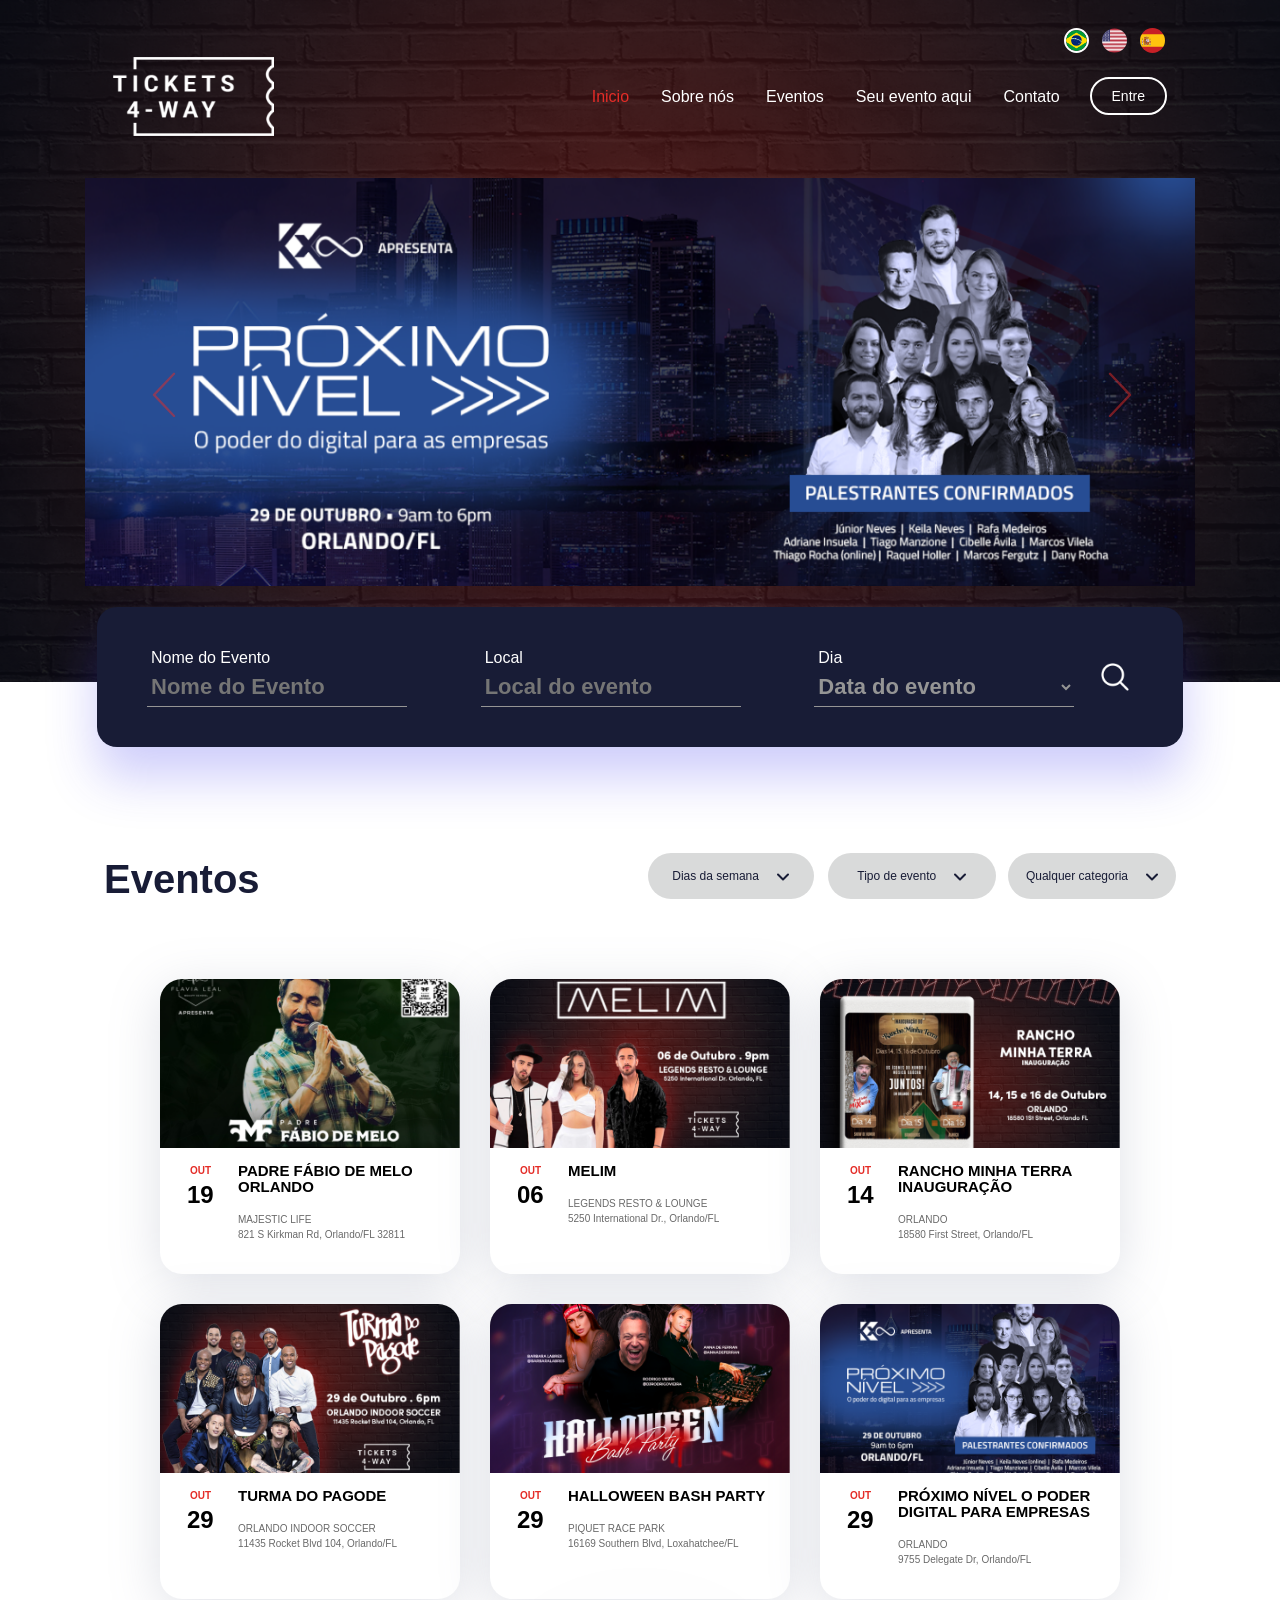
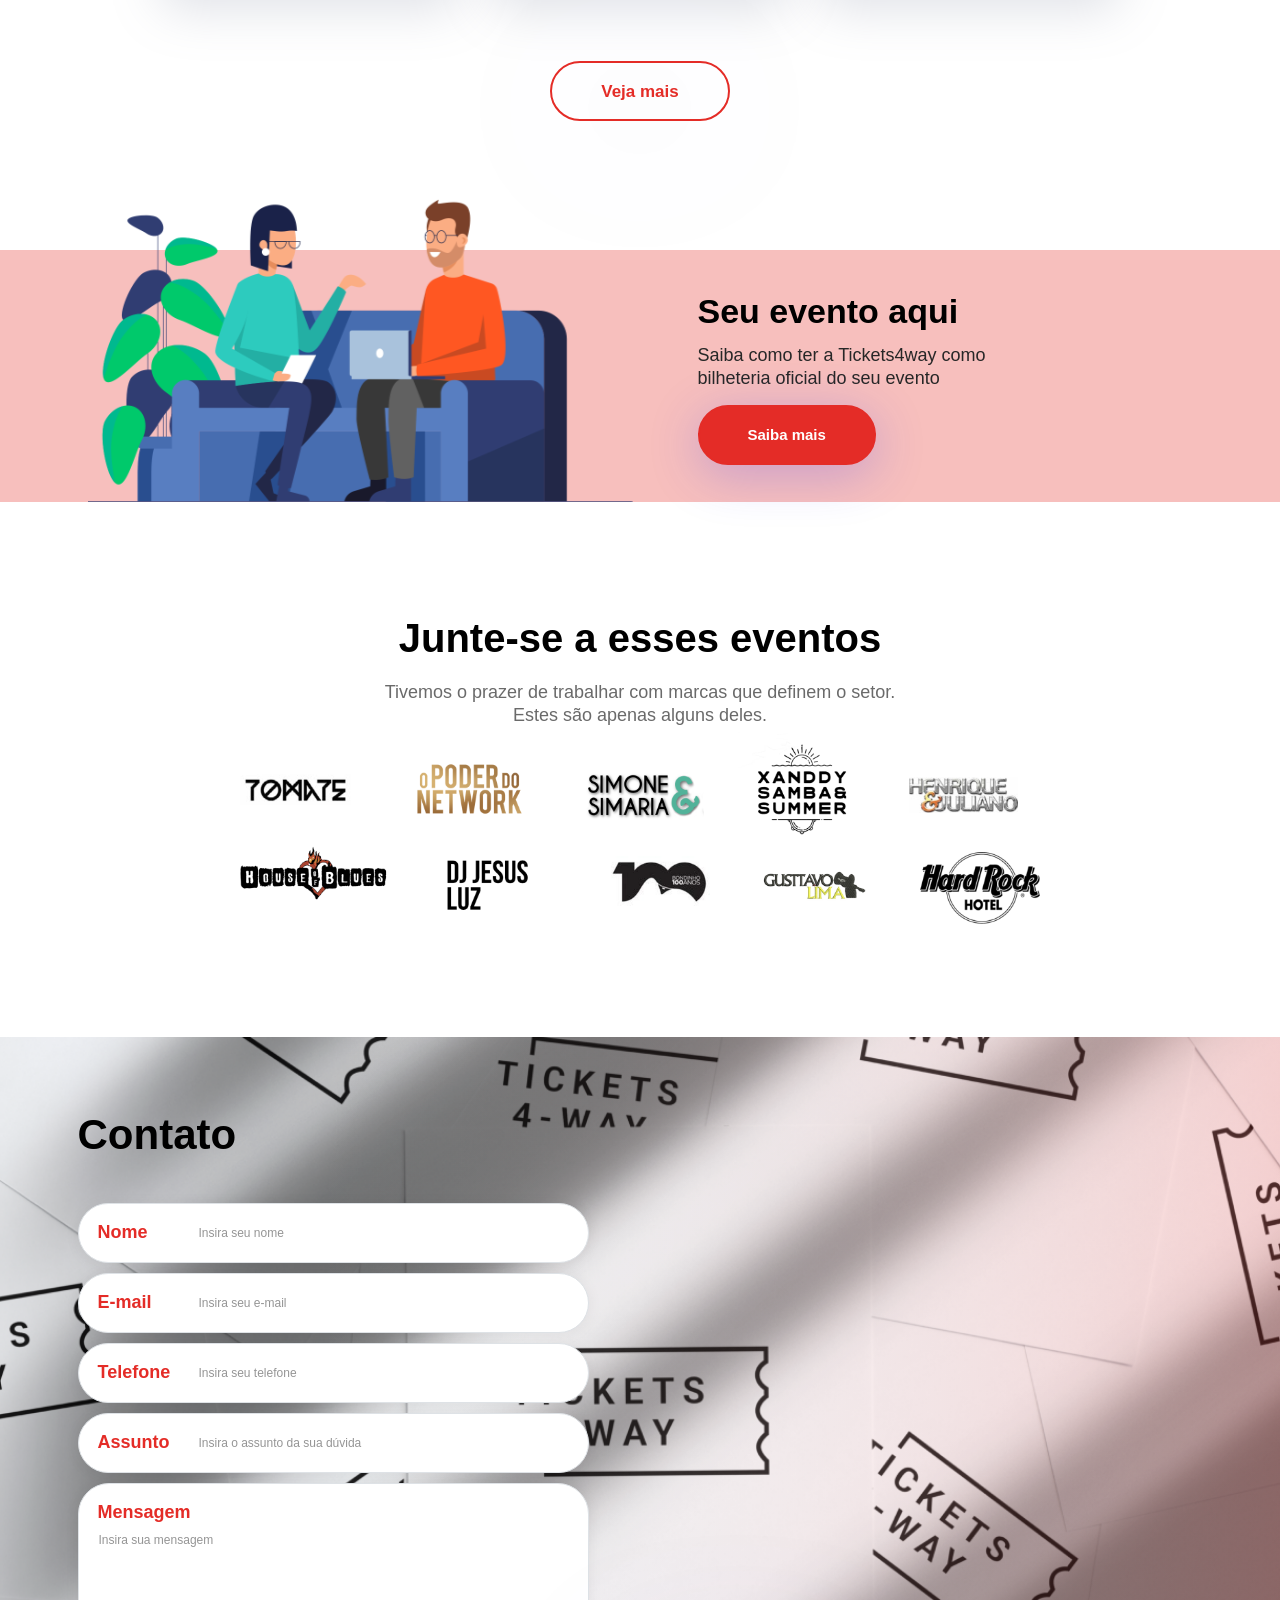
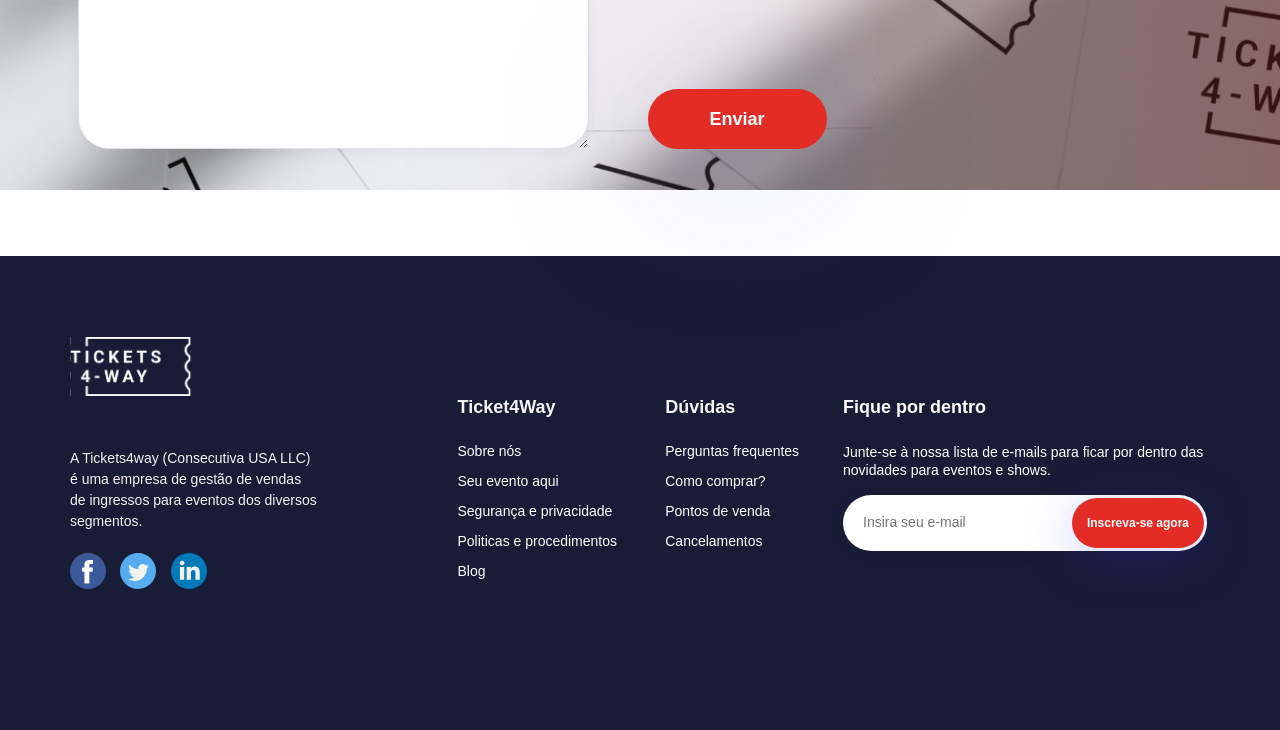
<file: index.html>
<!DOCTYPE html>
<html lang="pt-BR">

<head>
  <meta charset="utf-8">
  <meta content="width=device-width, initial-scale=1.0" name="viewport">

  <title>Tickets 4-Way</title>
  <meta content="" name="description">
  <meta content="" name="keywords">

  <!-- Favicons -->
  <link href="assets/img/logos/favicon.svg" rel="icon">

  <!-- Fonts -->
  <link href="assets/fonts/DMSans-Bold.ttf" rel="stylesheet">
  <link href="assets/fonts/DMSans-Medium.ttf" rel="stylesheet">
  <link href="assets/fonts/DMSans-Regular.ttf" rel="stylesheet">

  <!-- Bootstrap CSS Files -->
  <link href="assets/css/bootstrap.min.css" rel="stylesheet">
  <link href="assets/bootstrap-icons/bootstrap-icons.css" rel="stylesheet">

  <!-- Ticket4Way CSS File -->
  <link href="assets/css/style.css" rel="stylesheet">
</head>

<body>
  <!-- ======= Header ======= -->
  <header id="header" class="fixed-top">
    <div class="container nav-container navbar-expand-sm d-flex align-items-center justify-content-end">
      <div class="language">
        <button class="language-btn"><img src="/assets/img/logos/pt-br.svg" alt="português" class="language-img active"></button>
        <button class="language-btn"><img src="/assets/img/logos/us.svg" alt="inglês" class="language-img"></button>
        <button class="language-btn"><img src="/assets/img/logos/es.svg" alt="espanhol" class="language-img"></button>
      </div>
    </div>

    <!-- ======= Navbar ======= -->
    <div class="container nav-container navbar-expand-sm d-flex align-items-center">
      <a href="index.html" class="header-logo me-auto"><img src="assets/img/logos/logo.svg" alt="Logo Ticket 4-Way"></a>
      <i class="bi bi-list mobile-nav-toggle order-2"></i>
      <nav id="navbar" class="navbar">
        <ul>
          <li><a class="nav-link scrollto" href="index.html#hero">Inicio</a></li>
          <li><a class="nav-link scrollto" href="about-us.html">Sobre nós</a></li>
          <li><a class="nav-link scrollto" href="index.html#events">Eventos</a></li>
          <li><a class="nav-link scrollto" href="your-event-here.html">Seu evento aqui</a></li>
          <li><a class="nav-link scrollto" href="index.html#contact">Contato</a></li>
        </ul> 
      </nav>
      <div class="log-btn">
        <button type="button" class="enter-btn order-1 active" id="enter-btn" data-bs-toggle="modal" data-bs-target="#login-modal">
          Entre
        </button>
      </div>
      <div class="log-btn">
        <div class="navbtn-user order-1" id="navbtn-user">
          <div class="user-accordion position-fixed" id="user-accordion">
            <div class="user-accordion-item">
              <h2 class="user-accordion-header">
                <button class="user-accordion-button" type="button" data-bs-toggle="collapse" data-bs-target="#collapse-user" aria-expanded="true" aria-controls="collapse-user">
                  Olá, usuário
                </button>
              </h2>
              <div id="collapse-user" class="accordion-collapse collapse">
                <div class="user-accordion-body">
                  <a class="user-accordion-link" href="my-tickets.html"><img src="./assets/img/icons/ticket.svg" alt="Ticket">Meus ingressos</a>
                  <a class="user-accordion-link" href="my-account.html"><img src="./assets/img/icons/user.svg" alt="User">Minha conta</a>
                  <a class="user-accordion-link" href="index.html" id="logout-link"><img src="./assets/img/icons/logout.svg" alt="Logout">Sair</a>
                </div>
              </div>
            </div>
          </div>
        </div>
      </div>
    </div><!-- End Navbar -->
  </header><!-- End Header -->

  <!-- ======= Modal ======= -->
  <div class="login-modal modal fade" id="login-modal" tabindex="-1" role="dialog" aria-labelledby="login-modal-label" aria-hidden="true" data-backdrop="false">
    <div class="modal-dialog modal-dialog-centered d-flex justify-content-center">
      <div class="modal-content">
        <div class="modal-body">
          <div class="container">
            <div class="row">
              <div class="col-12 d-flex justify-content-center align-items-center">
                <img src="./assets/img/logos/logo-white.svg" alt="">
              </div>
              <div class="col-12 col-12 d-flex justify-content-center align-items-center">
                <div class="user-login">
                  <form id="login-form">
                    <div class="container">
                      <div class="row">
                        <div class="col-12 d-flex justify-content-center align-items-center">
                          <div class="form-group">
                            <span>E-mail</span>
                            <input type="email" name="username" autocomplete="username" class="form-control" id="input-email" placeholder="Insira seu e-mail">
                          </div>
                        </div>
                        <div class="col-12 d-flex justify-content-center align-items-center">
                          <div class="form-group">
                            <span>Senha</span>
                            <input type="password" name="senha" autocomplete="current-password" class="form-control password" id="input-password" placeholder="Insira sua senha">
                            <button type="button" class="btn toggle-password">
                              <i class="bi bi-eye-slash"></i>
                            </button>
                          </div>
                        </div>
                        <div class="col-12">
                          <div class="form-check">
                            <div class="row">
                              <div class="col-6">
                                <label class="switch">
                                  <input type="checkbox">
                                  <span class="slider round"></span>
                                  <h3>Lembrar-me?</h3>
                                </label>
                              </div>
                              <div class="col-6">
                                <div class="forgot-password">
                                  <a href="#">Esqueceu a senha?</a>
                                </div>
                              </div>
                            </div>
                          </div>
                        </div>
                        <div class="col-12">
                          <button type="submit" class="user-login-btn">Entrar</button>
                        </div>
                        <div class="col-12 d-flex justify-content-center align-items-center">
                          <div class="login-register">
                            <span>Não tem uma conta ainda? Registre-se</span>
                            <a data-bs-target="#register-modal" data-bs-toggle="modal">aqui</a>
                          </div>
                        </div>
                      </div>
                    </div>
                  </form>
                </div>
              </div>
            </div>
          </div>
        </div>
      </div>
    </div>
  </div>

  <div class="register-modal modal fade" id="register-modal" aria-hidden="true" aria-labelledby="exampleModalToggleLabel2" tabindex="-1">
    <div class="modal-dialog modal-lg modal-dialog-centered d-flex justify-content-center">
      <div class="modal-content">
        <div class="modal-body">
          <div class="container-register d-flex justify-content-center">
            <div class="row">
              <div class="col-12 col-md-4 p-0 d-flex justify-content-center justify-content-md-end">
                <div class="register-image">
                  <img src="./assets/img/logos/logo-blue.svg" alt="">
                </div>
              </div>
              <div class="col-12 col-md-8 p-0 d-flex justify-content-center justify-content-md-start">
                <form class="register-form">
                  <div class="container">
                    <div class="row">
                      <div class="col-12 d-flex justify-content-center justify-content-md-end">
                        <div class="form-group">
                          <span>Nome</span>
                          <input type="text" class="form-control" placeholder="Insira seu nome completo">
                        </div>
                      </div>
                      <div class="col-12 d-flex justify-content-center justify-content-md-end">
                        <div class="form-group">
                          <span>Celular</span>
                          <input type="number" class="form-control" placeholder="Insira seu celular com código de área e DDD">
                        </div>
                      </div>
                      <div class="col-12 d-flex justify-content-center justify-content-md-end">
                        <div class="form-group">
                          <span>Cidade</span>
                          <input type="text" class="form-control" placeholder="Insira sua cidade">
                        </div>
                      </div>
                      <div class="col-12 d-flex justify-content-center justify-content-md-end">
                        <div class="form-group">
                          <span>Estado</span>
                          <input type="text" class="form-control" placeholder="Insira seu estado">
                        </div>
                      </div>
                      <div class="col-12 d-flex justify-content-center justify-content-md-end">
                        <div class="form-group">
                          <span>E-mail</span>
                          <input type="email" name="username" autocomplete="username" class="form-control" placeholder="Insira seu e-mail">
                        </div>
                      </div>
                      <div class="col-12 d-flex justify-content-center justify-content-md-end">
                        <div class="form-group">
                          <span>Repita o e-mail</span>
                          <input type="email" name="username" autocomplete="username" class="form-control" placeholder="Repita seu e-mail">
                        </div>
                      </div>
                      <div class="col-12 d-flex justify-content-center justify-content-md-end">
                        <div class="form-group">
                          <span>Senha</span>
                          <input type="password" name="senha" autocomplete="current-password" class="form-control password" id="register-password" placeholder="Insira sua senha">
                          <button type="button" class="btn toggle-password btn-a">
                            <i class="bi bi-eye-slash"></i>
                          </button>
                        </div>
                      </div>
                      <div class="col-12 d-flex justify-content-center justify-content-md-end">
                        <div class="form-group">
                          <span>Repita a senha</span>
                          <input type="password" name="senha" autocomplete="current-password" class="form-control password" id="repeat-password" placeholder="Repita sua senha">
                          <button type="button" class="btn toggle-password btn-b">
                            <i class="bi bi-eye-slash"></i>
                          </button>
                        </div>
                      </div>
                      <div class="col-12 d-flex justify-content-center justify-content-md-end">
                        <div class="register-check">
                          <input type="checkbox" class="form-check-input" id="check">
                          <label class="register-check-label">
                            Autorizo o recebimento de informações e ofertas da Tickets4Way e seus parceiros.
                          </label>
                        </div>
                      </div>
                      <div class="col-12 d-flex justify-content-center">
                        <div class="register-content">
                          <button class="register-btn">Registre-se</button>
                        </div>
                      </div>
                      <div class="col-12 d-flex justify-content-center">
                        <div class="register-text">
                          <p>
                            Cadastre seu login e senha de acesso rápido. Assim você pode efetuar suas compras através do site Tickets4Way.
                          </p>
                        </div>
                      </div>
                    </div>
                  </div>
                </form>
              </div>
            </div>
          </div>
        </div>
      </div>
    </div>
  </div><!-- End Modal -->
  
  <!-- ======= Hero ======= -->
  <section id="hero">
    <div class="d-flex align-items-start justify-content-center">
      <div class="container container-custom">
        <div class="row">
          <div class="col-12">
            <div id="carousel-controls" class="container carousel slide" data-bs-ride="carousel">
              <div class="carousel-inner">
                <div class="carousel-item active">
                  <picture class="carousel-image" alt="imagem do evento">
                    <source media="(max-width: 991px)" srcset="/assets/img/carousel/event-small.png">
                    <img src="/assets/img/carousel/event-large.png" class="d-block w-100" alt="imagem do evento">
                  </picture>
                </div>
                <div class="carousel-item">
                  <picture class="carousel-image" alt="imagem do evento">
                    <source media="(max-width: 991px)" srcset="/assets/img/carousel/event-small.png">
                    <img src="/assets/img/carousel/event-large.png" class="d-block w-100" alt="imagem do evento">
                  </picture>
                </div>
                <div class="carousel-item">
                  <picture class="carousel-image" alt="imagem do evento">
                    <source media="(max-width: 991px)" srcset="/assets/img/carousel/event-small.png">
                    <img src="/assets/img/carousel/event-large.png" class="d-block w-100" alt="imagem do evento">
                  </picture>
                </div>
              </div>
              <button class="carousel-control-prev" type="button" data-bs-target="#carousel-controls" data-bs-slide="prev">
                <span class="carousel-control-prev-icon" aria-hidden="true"></span>
                <span class="visually-hidden">Previous</span>
              </button>
              <button class="carousel-control-next" type="button" data-bs-target="#carousel-controls" data-bs-slide="next">
                <span class="carousel-control-next-icon" aria-hidden="true"></span>
                <span class="visually-hidden">Next</span>
              </button>
            </div>
          </div>
        </div>
      </div>  
    </div>
  </section><!-- End Hero -->
  
  <!-- ======= Main ======= -->
  <main id="main">

    <!-- ======= Search Bar ======= -->
    <section id="search-bar">
      <form>
        <div class="container search-bar-backgroud">
          <div class="row">
            <div class="col-12 col-xl-4 d-xl-flex align-items-center justify-content-start">
              <div class="search-wrap">
                <div class="row">
                  <div class="col-12 d-xl-flex justify-content-start">
                    <span>Nome do Evento</span>
                  </div>
                  <div class="col-12 d-xl-flex justify-content-start">
                    <input class="search-input" type="text" placeholder="Nome do Evento" />
                  </div>
                </div>
              </div>
            </div>
            <div class="col-12 col-xl-4 d-xl-flex align-items-center justify-content-start">
              <div class="search-wrap">
                <div class="row">
                  <div class="col-12 d-xl-flex justify-content-start">
                    <span>Local</span>
                  </div>
                  <div class="col-12 d-xl-flex justify-content-start">
                    <input class="search-input" type="text" placeholder="Local do evento" />
                  </div>
                </div>
              </div>
            </div>
            <div class="col-12 col-xl-4 d-xl-flex align-items-center justify-content-start mt-0 mt-lg-0">
              <div class="row">
                <div class="col-11 col-xl-10">
                  <div class="search-wrap-select">
                    <div class="row">
                      <div class="col-12 d-xl-flex justify-content-start">
                        <span>Dia</span>
                      </div>
                      <div class="col-12 d-xl-flex justify-content-start">
                        <div class="search-bar-select">
                          <select data-trigger="" name="search-bar">
                            <option placeholder="Data do evento">Data do evento</option>
                            <option><a class="dropdown-item" href="#">06 de Outubro</a></option>
                            <option><a class="dropdown-item" href="#">08 de Outubro</a></option>
                            <option><a class="dropdown-item" href="#">14 de Outubro</a></option>
                            <option><a class="dropdown-item" href="#">29 de Outubro</a></option>
                          </select>
                        </div>
                      </div>
                    </div>
                  </div>
                </div>
                <div class="col-1 col-xl-2 d-flex align-items-center justify-content-end px-0">
                  <div class="search-button">
                    <button type="submit" class="button"><img src="assets/img/icons/search.svg" alt=""></button>
                  </div>
                </div>
              </div>
            </div>
          </div>
        </div>
      </form>
    </section><!-- End Search Bar -->

    <!-- ======= Events ======= -->
    <section id="events">

      <!-- ======= Events Bar ======= -->
      <div class="events-bar">
        <div class="container-xl">
          <div class="row">
              <div class="col-12 col-xl-6 d-flex justify-content-start">
                <h1>Eventos</h1>
              </div>
              <div class="col-4 col-xl-2 d-flex justify-content-center justify-content-md-start mt-3 mt-xl-0">
                <div class="dropdown">
                  <button class="dropdown-toggle w-100" type="button" data-bs-toggle="dropdown" aria-expanded="false">
                    Dias da semana
                  </button>
                  <ul class="dropdown-menu">
                    <li><a class="dropdown-item" href="#">segunda</a></li>
                    <li><a class="dropdown-item" href="#">terça</a></li>
                    <li><a class="dropdown-item" href="#">quarta</a></li>
                    <li><a class="dropdown-item" href="#">quinta</a></li>
                    <li><a class="dropdown-item" href="#">sexta</a></li>
                    <li><a class="dropdown-item" href="#">sábado</a></li>
                    <li><a class="dropdown-item" href="#">domingo</a></li>
                  </ul>
                </div>
              </div>
              <div class="col-4 col-xl-2 mt-xl-0 d-flex justify-content-center mt-3">
                <div class="dropdown">
                  <button class="dropdown-toggle" type="button" data-bs-toggle="dropdown" aria-expanded="false">
                    Tipo de evento
                  </button>
                  <ul class="dropdown-menu">
                    <li><a class="dropdown-item" href="#">Action</a></li>
                    <li><a class="dropdown-item" href="#">Another action</a></li>
                    <li><a class="dropdown-item" href="#">Something else here</a></li>
                  </ul>
                </div>
              </div>
              <div class="col-4 col-xl-2 d-flex justify-content-center justify-content-md-end mt-3 mt-xl-0">
                <div class="dropdown">
                  <button class="dropdown-toggle" type="button" data-bs-toggle="dropdown" aria-expanded="false">
                    Qualquer categoria
                  </button>
                  <ul class="dropdown-menu">
                    <li><a class="dropdown-item" href="#">Action</a></li>
                    <li><a class="dropdown-item" href="#">Another action</a></li>
                    <li><a class="dropdown-item" href="#">Something else here</a></li>
                  </ul>
                </div>
              </div>
            </div>
          </div>
        </div>
      </div><!-- End Events Bar -->

      <!-- ======= Events Cards ======= -->
      <div class="container">
        <div class="cards">
          <div class="card">
            <div class="card-image">
              <img src="assets/img/cards/MELIM.png">
            </div>
            <div class="card-content">
              <div class="info-date">
                <p class="card-month">OUT</p>
                <p class="card-day">06</p>
              </div>
              <div class="content">
                <p class="title card-title">MELIM</p>
                <div class="info">
                  <p class="card-location">LEGENDS RESTO & LOUNGE</p>
                  <p class="card-address">5250 International Dr., Orlando/FL</p>
                </div>
              </div>
            </div>
          </div>
          <a href="event-map.html">
            <div class="card">
              <div class="card-image">
                <img src="assets/img/cards/PADRE FABIO DE MELO ORLANDO.png">
              </div>
              <div class="card-content">
                <div class="info-date">
                  <p class="card-month">OUT</p>
                  <p class="card-day">19</p>
                </div>
                <div class="content">
                  <p class="title card-title">PADRE FÁBIO DE MELO ORLANDO</p>
                  <div class="info">
                    <p class="card-location">MAJESTIC LIFE</p>
                    <p class="card-address">821 S Kirkman Rd, Orlando/FL 32811</p>
                  </div>
                </div>
              </div>
            </div>
          </a>
        </div>
      </div><!-- End Events Cards -->
      <div class="container-button"><a class="see-more-button" href="index.html">Veja mais</a></div>
    </section><!-- End Events -->

    <!-- ======= Your Event Here ======= -->
    <div class="container-fluid here-img"></div>
    <section id="here">
      <div class="container">
        <div class="row">
          <div class="col-12 col-xl-6 d-flex justify-content-center justify-content-xl-end here-picture">
            <img src="assets/img/backgrounds/faca-seu-evento-aqui.svg" alt="">
          </div>
          <div class="col-12 col-xl-6 here-content d-flex justify-content-start justify-content-lg-center justify-content-xl-start">
            <h1>Seu evento aqui</h1>
            <p>Saiba como ter a Tickets4way como bilheteria oficial do seu evento</p>
            <a class="about-button" href="your-event-here.html">Saiba mais</a>
          </div>
        </div>
      </div>
    </section><!-- End Your Event Here -->

    <!-- ======= Join Us ======= -->
    <section id="join" class="pb-5 py-lg-5">
      <div class="container">
        <div class="row">
          <div class="join-text">
            <div class="col-12 d-flex justify-content-center">
              <h1>Junte-se a esses eventos</h1>
            </div>
            <div class="col-12 d-flex justify-content-center">
              <p>Tivemos o prazer de trabalhar com marcas que definem o setor. Estes são apenas alguns deles.</p>
            </div>
          </div>
          <div class="col-12 d-flex justify-content-center">
            <picture class="join-img" alt="logo dos eventos">
              <source media="(max-width: 1199px)" srcset="/assets/img/logos/events-logo-small.png">
              <img src="assets/img/logos/events-logo-big.png" alt="logo dos eventos">
            </picture>
          </div>
        </div>
      </div>
    </section><!-- End Join Us -->

    <!-- ======= Contact ======= -->
    <section id="contact">
      <img src="assets/img/backgrounds/contato-efeito.svg" alt="">
      <div class="container">
        <form action="" method="post" class="contact">
          <div class="row">
            <div class="col-12 col-lg-6">
              <h1>Contato</h1>
              <div class="form-group mt-3">
                <span>Nome</span>
                <input type="text" class="form-control" placeholder="Insira seu nome" required>
              </div>
              <div class="form-group mt-3">
                <span>E-mail</span>
                <input type="email" class="form-control"placeholder="Insira seu e-mail" required>
              </div>
              <div class="form-group mt-3">
                <span>Telefone</span>
                <input type="number" class="form-control" placeholder="Insira seu telefone" required>
              </div>
              <div class="form-group mt-3">
                <span>Assunto</span>
                <input type="text" class="form-control" placeholder="Insira o assunto da sua dúvida" required>
              </div>
              <div class="form-group mt-3">
                <span>Mensagem</span>
                <textarea type="text" class="form-control" placeholder="Insira sua mensagem" required></textarea>
              </div>
            </div>
            <div class="col-12 col-lg-6 d-flex align-items-end mt-3">
              <div class="text-center mt-3">
                <button type="submit">Enviar</button>
              </div>
            </div>
          </div>
        </form>
      </div>
    </section><!-- End Contact -->
  </main><!-- End Main -->

  <!-- ======= Footer ======= -->
  <footer id="footer" class="footer">
    <div class="container px-0 d-flex justify-content-center">
      <div class="row">
        <div class="col-12 col-lg-4 footer-info d-flex justify-content-center justify-content-xl-end px-lg-1">
          <div class="container">
            <div class="row">
              <div class="col-6 col-md-3 col-lg-12 order-1 px-0 px-lg-2">
                <a href="index.html" class="footer-logo"><img src="assets/img/logos/logo.svg" alt="Logo Ticket 4-Way" class="img-fluid"></a>
              </div>
              <div class="col-17 col-md-6 col-lg-12 d-flex justify-content-start order-3 order-md-2 px-0 px-md-2">
                <div class="info-tickets4way">
                  <p>A Tickets4way (Consecutiva USA LLC) é uma empresa de gestão de vendas de ingressos para eventos dos diversos segmentos.</p>
                </div>
              </div>
              <div class="col-6 col-md-3 col-lg-12 order-2 order-md-3 d-flex justify-content-end justify-content-lg-start px-md-2">
                <div class="social-media">
                  <a href="https://www.facebook.com/"><img src="/assets/img/logos/facebook.svg" alt="facebook" class="social-link"></a>
                  <a href="https://twitter.com/"><img src="/assets/img/logos/twitter.svg" alt="twitter" class="social-link"></a>
                  <a href="https://www.linkedin.com/"><img src="/assets/img/logos/linkeIn.svg" alt="linkedin" class="social-link"></a>
                </div>
              </div>
            </div>
          </div>
        </div>
        <div class="col-6 col-md-3 col-lg-2 footer-links d-flex justify-content-start justify-content-lg-end px-md-3 py-0 m-0">
          <div class="business-details">
            <h4>Ticket4Way</h4>
            <ul>
              <li><a href="about-us.html">Sobre nós</a></li>
              <li><a href="your-event-here.html">Seu evento aqui</a></li>
              <li><a href="security-and-privacy.html">Segurança e privacidade</a></li>
              <li><a href="policies-and-procedures.html">Politicas e procedimentos</a></li>
              <li><a href="#">Blog</a></li>
            </ul>
          </div>
        </div>
        <div class="col-6 col-md-3 col-lg-2 footer-links d-flex justify-content-end justify-content-xl-center px-2 py-0 m-0">
          <div class="business-questions">
            <h4>Dúvidas</h4>
            <ul>
              <li><a href="questions.html">Perguntas frequentes</a></li>
              <li><a href="how-to-buy.html">Como comprar?</a></li>
              <li><a href="outlets.html">Pontos de venda</a></li>
              <li><a href="cancellations.html">Cancelamentos</a></li>
            </ul>
          </div>
        </div>
        <div class="col-12 col-md-6 col-lg-4 footer-links d-flex justify-content-start justify-content-md-end justify-content-xl-center px-0 px-xl-2 py-0 my-0 ps-3 ps-md-0">
          <div class="footer-newsletter">
            <h4>Fique por dentro</h4>
            <p>Junte-se à nossa lista de e-mails para ficar por dentro das novidades para eventos e shows.</p>
            <form action="" method="post" class="newsletter">
              <input type="email" name="email" placeholder="Insira seu e-mail" required><input type="submit" value="Inscreva-se agora">
            </form>
          </div>
        </div>
      </div>
    </div>
  </footer><!-- End Footer -->

  <!-- Preloader & Back to Top -->
  <div id="preloader"></div>
  <a href="#" class="back-to-top d-flex align-items-center justify-content-center"><i class="bi bi-arrow-up-short"></i></a><!-- End Preloader & Back to Top -->

  <!-- Bootstrap JS Files -->
  <script src="assets/js/bootstrap.bundle.min.js"></script>

  <!-- Ticket4Way JS File -->
  <script src="assets/js/script.js"></script>

  <!-- Cards JS File -->
  <script src="assets/js/cards.js"></script>

</body>

</html>
</file>
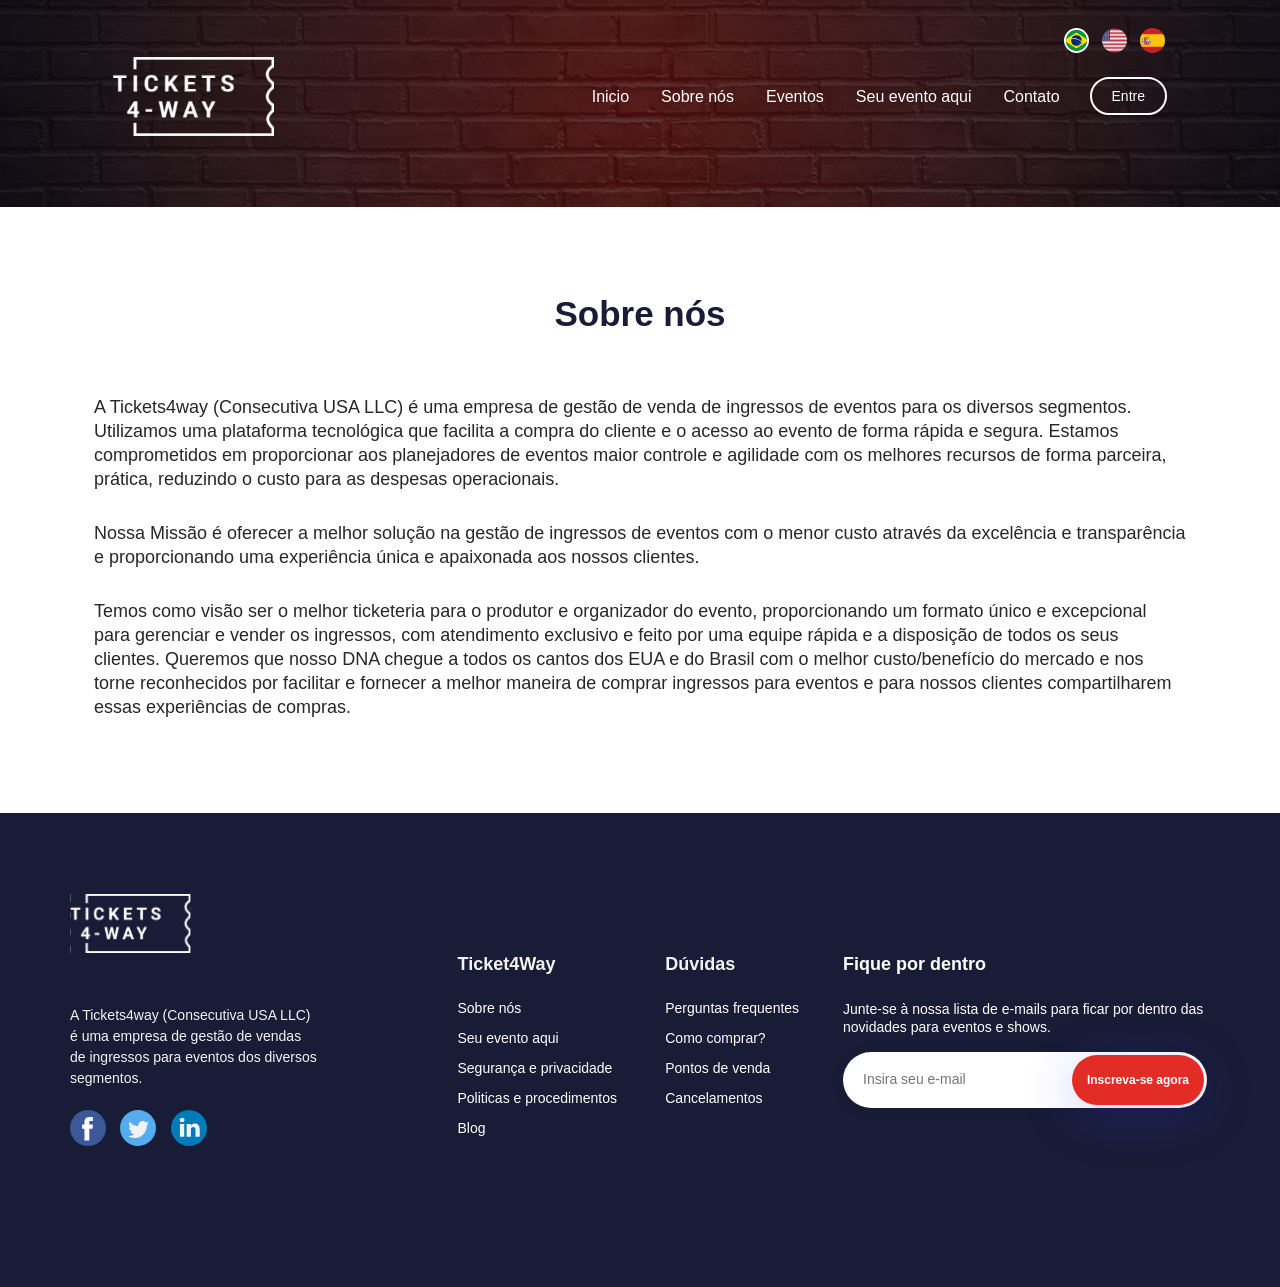
<file: about-us.html>
<!DOCTYPE html>
<html lang="pt-BR">

<head>
  <meta charset="utf-8">
  <meta content="width=device-width, initial-scale=1.0" name="viewport">

  <title>Tickets 4-Way</title>
  <meta content="" name="description">
  <meta content="" name="keywords">

  <!-- Favicons -->
  <link href="assets/img/logos/favicon.svg" rel="icon">

  <!-- Fonts -->
  <link href="assets/fonts/DMSans-Bold.ttf" rel="stylesheet">
  <link href="assets/fonts/DMSans-Medium.ttf" rel="stylesheet">
  <link href="assets/fonts/DMSans-Regular.ttf" rel="stylesheet">

  <!-- Bootstrap CSS Files -->
  <link href="assets/css/bootstrap.min.css" rel="stylesheet">
  <link href="assets/bootstrap-icons/bootstrap-icons.css" rel="stylesheet">

  <!-- Ticket4Way CSS File -->
  <link href="assets/css/style.css" rel="stylesheet">
</head>

<body>
  <!-- ======= Header ======= -->
  <header id="header" class="fixed-top">
    <div class="container nav-container navbar-expand-sm d-flex align-items-center justify-content-end">
      <div class="language">
        <button class="language-btn"><img src="/assets/img/logos/pt-br.svg" alt="português" class="language-img active"></button>
        <button class="language-btn"><img src="/assets/img/logos/us.svg" alt="inglês" class="language-img"></button>
        <button class="language-btn"><img src="/assets/img/logos/es.svg" alt="espanhol" class="language-img"></button>
      </div>
    </div>

    <!-- ======= Navbar ======= -->
    <div class="container nav-container navbar-expand-sm d-flex align-items-center">
      <a href="index.html" class="header-logo me-auto"><img src="assets/img/logos/logo.svg" alt="Logo Ticket 4-Way"></a>
      <i class="bi bi-list mobile-nav-toggle order-2"></i>
      <nav id="navbar" class="navbar">
        <ul>
          <li><a class="nav-link scrollto" href="index.html#hero">Inicio</a></li>
          <li><a class="nav-link scrollto" href="about-us.html">Sobre nós</a></li>
          <li><a class="nav-link scrollto" href="index.html#events">Eventos</a></li>
          <li><a class="nav-link scrollto" href="your-event-here.html">Seu evento aqui</a></li>
          <li><a class="nav-link scrollto" href="index.html#contact">Contato</a></li>
        </ul> 
      </nav>
      <div class="log-btn">
        <button type="button" class="enter-btn order-1 active" id="enter-btn" data-bs-toggle="modal" data-bs-target="#login-modal">
          Entre
        </button>
      </div>
      <div class="log-btn">
        <div class="navbtn-user order-1" id="navbtn-user">
          <div class="user-accordion position-fixed" id="user-accordion">
            <div class="user-accordion-item">
              <h2 class="user-accordion-header">
                <button class="user-accordion-button" type="button" data-bs-toggle="collapse" data-bs-target="#collapse-user" aria-expanded="true" aria-controls="collapse-user">
                  Olá, usuário
                </button>
              </h2>
              <div id="collapse-user" class="accordion-collapse collapse">
                <div class="user-accordion-body">
                  <a class="user-accordion-link" href="my-tickets.html"><img src="./assets/img/icons/ticket.svg" alt="Ticket">Meus ingressos</a>
                  <a class="user-accordion-link" href="my-account.html"><img src="./assets/img/icons/user.svg" alt="User">Minha conta</a>
                  <a class="user-accordion-link" href="index.html" id="logout-link"><img src="./assets/img/icons/logout.svg" alt="Logout">Sair</a>
                </div>
              </div>
            </div>
          </div>
        </div>
      </div>
    </div><!-- End Navbar -->
  </header><!-- End Header -->

  <!-- ======= Modal ======= -->
  <div class="login-modal modal fade" id="login-modal" tabindex="-1" role="dialog" aria-labelledby="login-modal-label" aria-hidden="true" data-backdrop="false">
    <div class="modal-dialog modal-dialog-centered d-flex justify-content-center">
      <div class="modal-content">
        <div class="modal-body">
          <div class="container">
            <div class="row">
              <div class="col-12 d-flex justify-content-center align-items-center">
                <img src="./assets/img/logos/logo-white.svg" alt="">
              </div>
              <div class="col-12 col-12 d-flex justify-content-center align-items-center">
                <div class="user-login">
                  <form id="login-form">
                      <div class="container">
                        <div class="row">
                          <div class="col-12 d-flex justify-content-center align-items-center">
                            <div class="form-group">
                              <span>E-mail</span>
                              <input type="email" name="username" autocomplete="username" class="form-control" id="input-email" placeholder="Insira seu e-mail">
                            </div>
                          </div>
                          <div class="col-12 d-flex justify-content-center align-items-center">
                            <div class="form-group">
                              <span>Senha</span>
                              <input type="password" name="senha" autocomplete="current-password" class="form-control password" id="input-password" placeholder="Insira sua senha">
                              <button type="button" class="btn toggle-password">
                                <i class="bi bi-eye-slash"></i>
                              </button>
                            </div>
                          </div>
                          <div class="col-12">
                            <div class="form-check">
                              <div class="row">
                                <div class="col-6">
                                  <label class="switch">
                                    <input type="checkbox">
                                    <span class="slider round"></span>
                                    <h3>Lembrar-me?</h3>
                                  </label>
                                </div>
                                <div class="col-6">
                                  <div class="forgot-password">
                                    <a href="#">Esqueceu a senha?</a>
                                  </div>
                                </div>
                              </div>
                            </div>
                          </div>
                          <div class="col-12">
                            <button type="submit" class="user-login-btn">Entrar</button>
                          </div>
                          <div class="col-12 d-flex justify-content-center align-items-center">
                            <div class="login-register">
                              <span>Não tem uma conta ainda? Registre-se</span>
                              <a data-bs-target="#register-modal" data-bs-toggle="modal">aqui</a>
                            </div>
                          </div>
                        </div>
                      </div>
                    </form>
                  </div>
                </div>
              </div>
            </div>
          </div>
        </div>
      </div>
    </div>
  
    <div class="register-modal modal fade" id="register-modal" aria-hidden="true" aria-labelledby="exampleModalToggleLabel2" tabindex="-1">
      <div class="modal-dialog modal-lg modal-dialog-centered d-flex justify-content-center">
        <div class="modal-content">
          <div class="modal-body">
            <div class="container-register d-flex justify-content-center">
              <div class="row">
                <div class="col-12 col-md-4 p-0 d-flex justify-content-center justify-content-md-end">
                  <div class="register-image">
                    <img src="./assets/img/logos/logo-blue.svg" alt="">
                  </div>
                </div>
                <div class="col-12 col-md-8 p-0 d-flex justify-content-center justify-content-md-start">
                  <form class="register-form">
                    <div class="container">
                      <div class="row">
                        <div class="col-12 d-flex justify-content-center justify-content-md-end">
                          <div class="form-group">
                            <span>Nome</span>
                            <input type="text" class="form-control" placeholder="Insira seu nome completo">
                          </div>
                        </div>
                        <div class="col-12 d-flex justify-content-center justify-content-md-end">
                          <div class="form-group">
                            <span>Celular</span>
                            <input type="number" class="form-control" placeholder="Insira seu celular com código de área e DDD">
                          </div>
                        </div>
                        <div class="col-12 d-flex justify-content-center justify-content-md-end">
                          <div class="form-group">
                            <span>Cidade</span>
                            <input type="text" class="form-control" placeholder="Insira sua cidade">
                          </div>
                        </div>
                        <div class="col-12 d-flex justify-content-center justify-content-md-end">
                          <div class="form-group">
                            <span>Estado</span>
                            <input type="text" class="form-control" placeholder="Insira seu estado">
                          </div>
                        </div>
                        <div class="col-12 d-flex justify-content-center justify-content-md-end">
                          <div class="form-group">
                            <span>E-mail</span>
                            <input type="email" name="username" autocomplete="username" class="form-control" placeholder="Insira seu e-mail">
                          </div>
                        </div>
                        <div class="col-12 d-flex justify-content-center justify-content-md-end">
                          <div class="form-group">
                            <span>Repita o e-mail</span>
                            <input type="email" name="username" autocomplete="username" class="form-control" placeholder="Repita seu e-mail">
                          </div>
                        </div>
                        <div class="col-12 d-flex justify-content-center justify-content-md-end">
                          <div class="form-group">
                            <span>Senha</span>
                            <input type="password" name="senha" autocomplete="current-password" class="form-control password" id="register-password" placeholder="Insira sua senha">
                            <button type="button" class="btn toggle-password btn-a">
                              <i class="bi bi-eye-slash"></i>
                            </button>
                          </div>
                        </div>
                        <div class="col-12 d-flex justify-content-center justify-content-md-end">
                          <div class="form-group">
                            <span>Repita a senha</span>
                            <input type="password" name="senha" autocomplete="current-password" class="form-control password" id="repeat-password" placeholder="Repita sua senha">
                            <button type="button" class="btn toggle-password btn-b">
                              <i class="bi bi-eye-slash"></i>
                            </button>
                          </div>
                        </div>
                        <div class="col-12 d-flex justify-content-center justify-content-md-end">
                          <div class="register-check">
                            <input type="checkbox" class="form-check-input" id="check">
                            <label class="register-check-label">
                              Autorizo o recebimento de informações e ofertas da Tickets4Way e seus parceiros.
                            </label>
                          </div>
                        </div>
                        <div class="col-12 d-flex justify-content-center">
                          <div class="register-content">
                            <button class="register-btn">Registre-se</button>
                          </div>
                        </div>
                        <div class="col-12 d-flex justify-content-center">
                          <div class="register-text">
                            <p>
                              Cadastre seu login e senha de acesso rápido. Assim você pode efetuar suas compras através do site Tickets4Way.
                            </p>
                          </div>
                        </div>
                      </div>
                    </div>
                  </form>
                </div>
              </div>
            </div>
          </div>
        </div>
      </div>
    </div><!-- End Modal -->
  
  <!-- ======= Hero ======= -->
  <section id="institutional-hero">

  </section><!-- End Hero -->
  
  <!-- ======= Main ======= -->
  <main id="main">
    <div class="container">
      <div class="row">
        <div class="col-12 d-flex justify-content-center align-items-center">
          <div class="institutional-title">
            <h1>Sobre nós</h1>
          </div>
        </div>
        <div class="col-12 d-flex justify-content-center align-items-center">
          <div class="institutional-text">
            <p>
              A Tickets4way (Consecutiva USA LLC) é uma empresa de gestão de venda de ingressos de eventos para os diversos segmentos.
              Utilizamos uma plataforma tecnológica que facilita a compra do cliente e o acesso ao evento de forma rápida e segura.
              Estamos comprometidos em proporcionar aos planejadores de eventos maior controle e agilidade com os melhores recursos de forma parceira,
              prática, reduzindo o custo para as despesas operacionais.
            </p>
            <p>
              Nossa Missão é oferecer a melhor solução na gestão de ingressos de eventos com o menor custo através da excelência e
              transparência e proporcionando uma experiência única e apaixonada aos nossos clientes.
            </p>
            <p>
              Temos como visão ser o melhor ticketeria para o produtor e organizador do evento,
              proporcionando um formato único e excepcional para gerenciar e vender os ingressos,
              com atendimento exclusivo e feito por uma equipe rápida e a disposição de todos os seus clientes.
              Queremos que nosso DNA chegue a todos os cantos dos EUA e do Brasil com o melhor custo/benefício do mercado
              e nos torne reconhecidos por facilitar e fornecer a melhor maneira de comprar ingressos para eventos e para nossos clientes
              compartilharem essas experiências de compras.
            </p>
          </div>
        </div>
      </div>
    </div>
  </main><!-- End Main -->

  <!-- ======= Footer ======= -->
  <footer id="footer" class="footer">
    <div class="container px-0 d-flex justify-content-center">
      <div class="row">
        <div class="col-12 col-lg-4 footer-info d-flex justify-content-center justify-content-xl-end px-lg-1">
          <div class="container">
            <div class="row">
              <div class="col-6 col-md-3 col-lg-12 order-1 px-0 px-lg-2">
                <a href="index.html" class="footer-logo"><img src="assets/img/logos/logo.svg" alt="Logo Ticket 4-Way" class="img-fluid"></a>
              </div>
              <div class="col-17 col-md-6 col-lg-12 d-flex justify-content-start order-3 order-md-2 px-0 px-md-2">
                <div class="info-tickets4way">
                  <p>A Tickets4way (Consecutiva USA LLC) é uma empresa de gestão de vendas de ingressos para eventos dos diversos segmentos.</p>
                </div>
              </div>
              <div class="col-6 col-md-3 col-lg-12 order-2 order-md-3 d-flex justify-content-end justify-content-lg-start px-md-2">
                <div class="social-media">
                  <a href="https://www.facebook.com/"><img src="/assets/img/logos/facebook.svg" alt="facebook" class="social-link"></a>
                  <a href="https://twitter.com/"><img src="/assets/img/logos/twitter.svg" alt="twitter" class="social-link"></a>
                  <a href="https://www.linkedin.com/"><img src="/assets/img/logos/linkeIn.svg" alt="linkedin" class="social-link"></a>
                </div>
              </div>
            </div>
          </div>
        </div>
        <div class="col-6 col-md-3 col-lg-2 footer-links d-flex justify-content-start justify-content-lg-end px-md-3 py-0 m-0">
          <div class="business-details">
            <h4>Ticket4Way</h4>
            <ul>
              <li><a href="about-us.html">Sobre nós</a></li>
              <li><a href="your-event-here.html">Seu evento aqui</a></li>
              <li><a href="security-and-privacy.html">Segurança e privacidade</a></li>
              <li><a href="policies-and-procedures.html">Politicas e procedimentos</a></li>
              <li><a href="#">Blog</a></li>
            </ul>
          </div>
        </div>
        <div class="col-6 col-md-3 col-lg-2 footer-links d-flex justify-content-end justify-content-xl-center px-2 py-0 m-0">
          <div class="business-questions">
            <h4>Dúvidas</h4>
            <ul>
              <li><a href="questions.html">Perguntas frequentes</a></li>
              <li><a href="how-to-buy.html">Como comprar?</a></li>
              <li><a href="outlets.html">Pontos de venda</a></li>
              <li><a href="cancellations.html">Cancelamentos</a></li>
            </ul>
          </div>
        </div>
        <div class="col-12 col-md-6 col-lg-4 footer-links d-flex justify-content-start justify-content-md-end justify-content-xl-center px-0 px-xl-2 py-0 my-0 ps-3 ps-md-0">
          <div class="footer-newsletter">
            <h4>Fique por dentro</h4>
            <p>Junte-se à nossa lista de e-mails para ficar por dentro das novidades para eventos e shows.</p>
            <form action="" method="post" class="newsletter">
              <input type="email" name="email" placeholder="Insira seu e-mail" required><input type="submit" value="Inscreva-se agora">
            </form>
          </div>
        </div>
      </div>
    </div>
  </footer><!-- End Footer -->

  <!-- Preloader & Back to Top -->
  <div id="preloader"></div>
  <a href="#" class="back-to-top d-flex align-items-center justify-content-center"><i class="bi bi-arrow-up-short"></i></a><!-- End Preloader & Back to Top -->

  <!-- Bootstrap JS Files -->
  <script src="assets/js/bootstrap.bundle.min.js"></script>

  <!-- Ticket4Way JS File -->
  <script src="assets/js/script.js"></script>

</body>

</html>
</file>
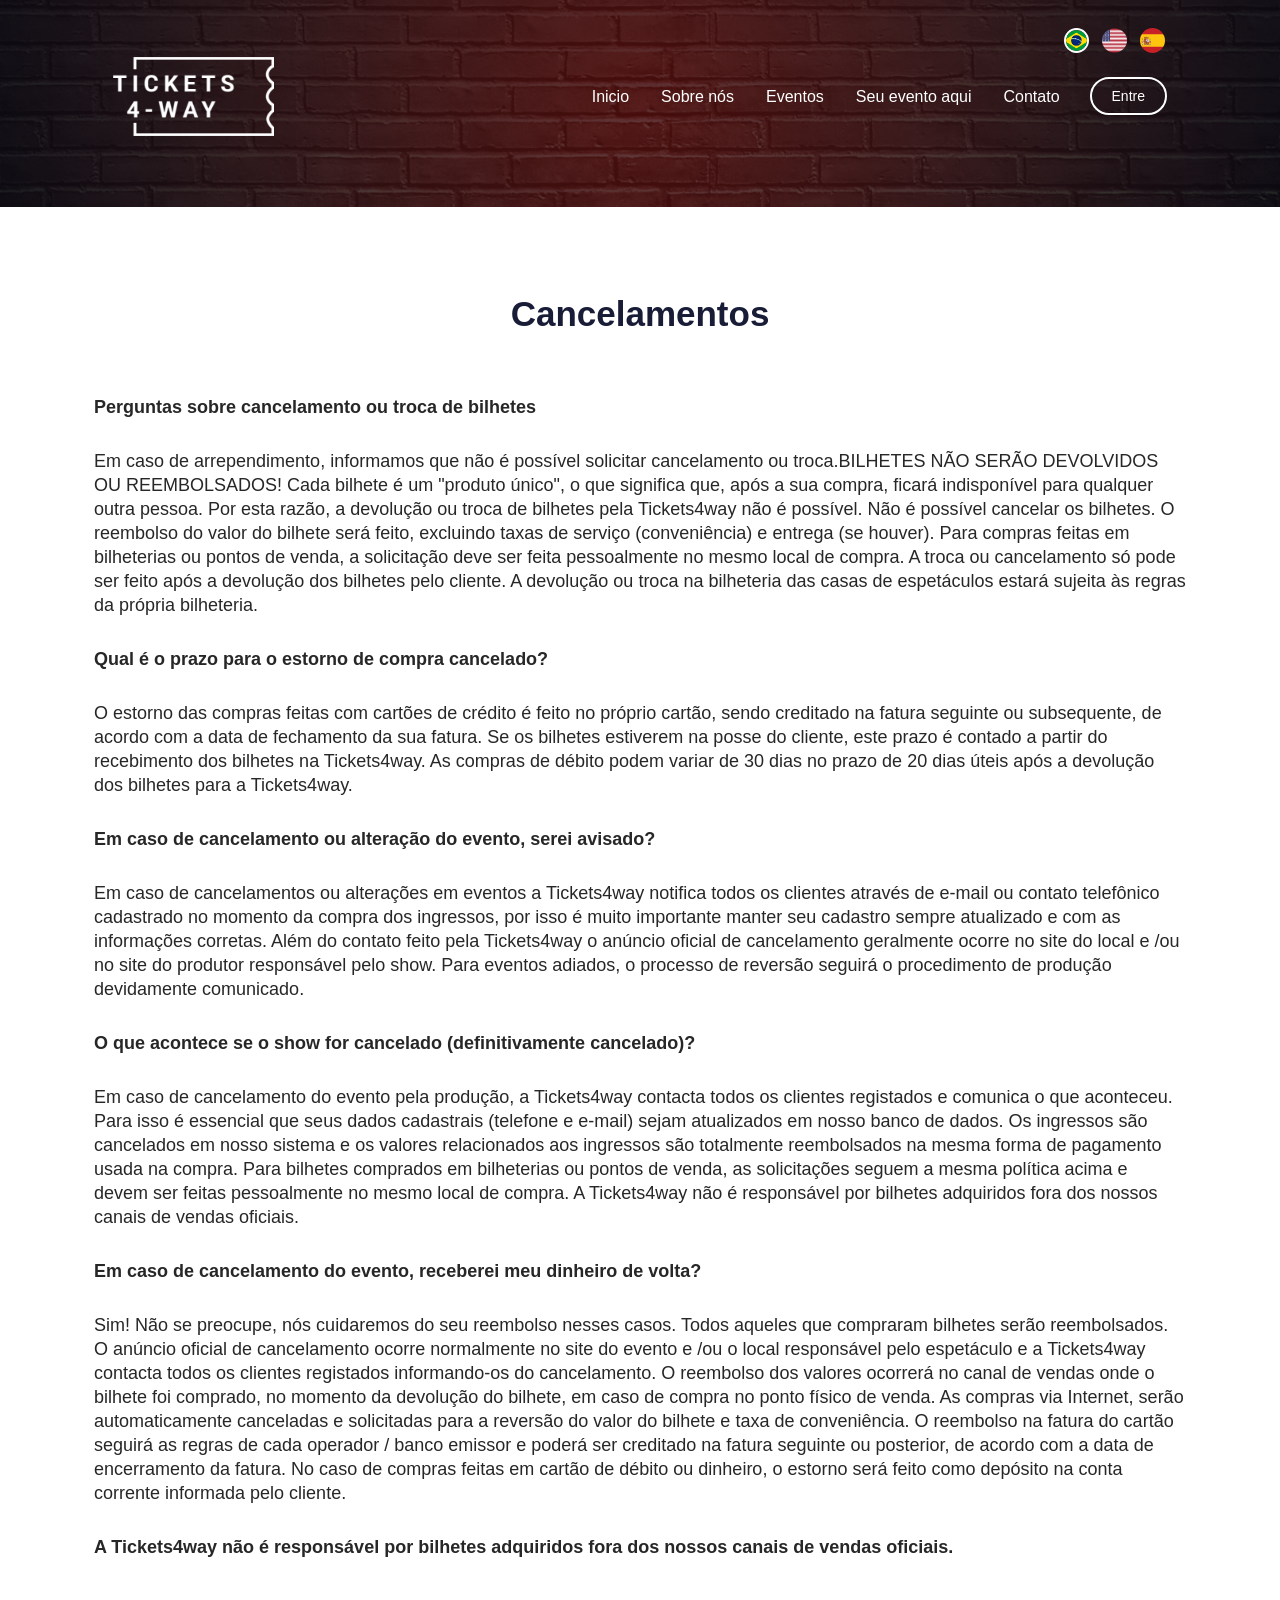
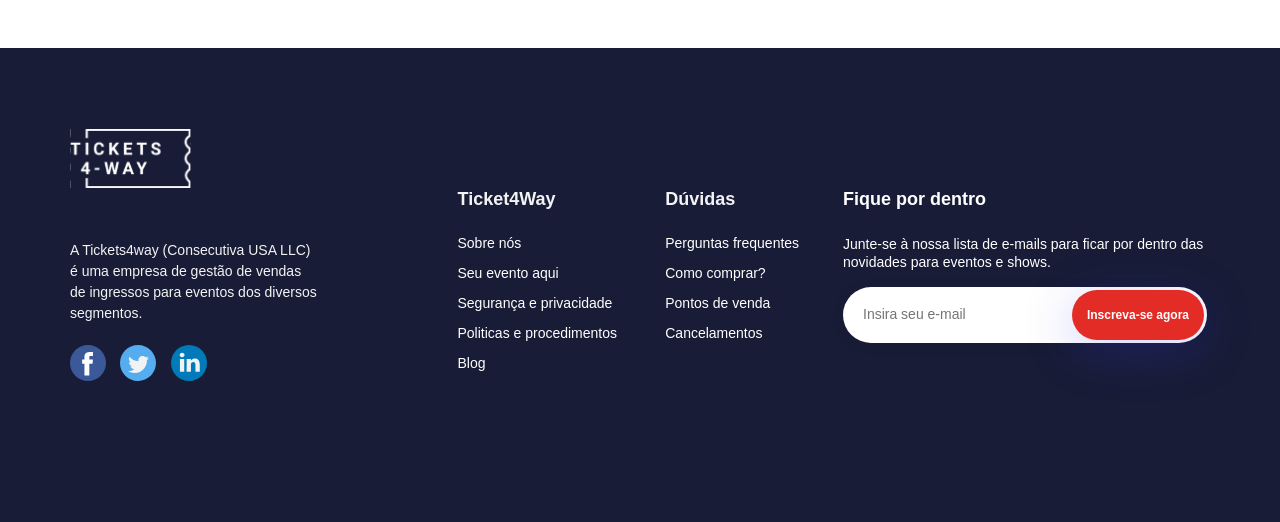
<file: cancellations.html>
<!DOCTYPE html>
<html lang="pt-BR">

<head>
  <meta charset="utf-8">
  <meta content="width=device-width, initial-scale=1.0" name="viewport">

  <title>Tickets 4-Way</title>
  <meta content="" name="description">
  <meta content="" name="keywords">

  <!-- Favicons -->
  <link href="assets/img/logos/favicon.svg" rel="icon">

  <!-- Fonts -->
  <link href="assets/fonts/DMSans-Bold.ttf" rel="stylesheet">
  <link href="assets/fonts/DMSans-Medium.ttf" rel="stylesheet">
  <link href="assets/fonts/DMSans-Regular.ttf" rel="stylesheet">

  <!-- Bootstrap CSS Files -->
  <link href="assets/css/bootstrap.min.css" rel="stylesheet">
  <link href="assets/bootstrap-icons/bootstrap-icons.css" rel="stylesheet">

  <!-- Ticket4Way CSS File -->
  <link href="assets/css/style.css" rel="stylesheet">
</head>

<body>
  <!-- ======= Header ======= -->
  <header id="header" class="fixed-top">
    <div class="container nav-container navbar-expand-sm d-flex align-items-center justify-content-end">
      <div class="language">
        <button class="language-btn"><img src="/assets/img/logos/pt-br.svg" alt="português" class="language-img active"></button>
        <button class="language-btn"><img src="/assets/img/logos/us.svg" alt="inglês" class="language-img"></button>
        <button class="language-btn"><img src="/assets/img/logos/es.svg" alt="espanhol" class="language-img"></button>
      </div>
    </div>

    <!-- ======= Navbar ======= -->
    <div class="container nav-container navbar-expand-sm d-flex align-items-center">
      <a href="index.html" class="header-logo me-auto"><img src="assets/img/logos/logo.svg" alt="Logo Ticket 4-Way"></a>
      <i class="bi bi-list mobile-nav-toggle order-2"></i>
      <nav id="navbar" class="navbar">
        <ul>
          <li><a class="nav-link scrollto" href="index.html#hero">Inicio</a></li>
          <li><a class="nav-link scrollto" href="about-us.html">Sobre nós</a></li>
          <li><a class="nav-link scrollto" href="index.html#events">Eventos</a></li>
          <li><a class="nav-link scrollto" href="your-event-here.html">Seu evento aqui</a></li>
          <li><a class="nav-link scrollto" href="index.html#contact">Contato</a></li>
        </ul> 
      </nav>
      <div class="log-btn">
        <button type="button" class="enter-btn order-1 active" id="enter-btn" data-bs-toggle="modal" data-bs-target="#login-modal">
          Entre
        </button>
      </div>
      <div class="log-btn">
        <div class="navbtn-user order-1" id="navbtn-user">
          <div class="user-accordion position-fixed" id="user-accordion">
            <div class="user-accordion-item">
              <h2 class="user-accordion-header">
                <button class="user-accordion-button" type="button" data-bs-toggle="collapse" data-bs-target="#collapse-user" aria-expanded="true" aria-controls="collapse-user">
                  Olá, usuário
                </button>
              </h2>
              <div id="collapse-user" class="accordion-collapse collapse">
                <div class="user-accordion-body">
                  <a class="user-accordion-link" href="my-tickets.html"><img src="./assets/img/icons/ticket.svg" alt="Ticket">Meus ingressos</a>
                  <a class="user-accordion-link" href="my-account.html"><img src="./assets/img/icons/user.svg" alt="User">Minha conta</a>
                  <a class="user-accordion-link" href="index.html" id="logout-link"><img src="./assets/img/icons/logout.svg" alt="Logout">Sair</a>
                </div>
              </div>
            </div>
          </div>
        </div>
      </div>
    </div><!-- End Navbar -->
  </header><!-- End Header -->

  <!-- ======= Modal ======= -->
  <div class="login-modal modal fade" id="login-modal" tabindex="-1" role="dialog" aria-labelledby="login-modal-label" aria-hidden="true" data-backdrop="false">
    <div class="modal-dialog modal-dialog-centered d-flex justify-content-center">
      <div class="modal-content">
        <div class="modal-body">
          <div class="container">
            <div class="row">
              <div class="col-12 d-flex justify-content-center align-items-center">
                <img src="./assets/img/logos/logo-white.svg" alt="">
              </div>
              <div class="col-12 col-12 d-flex justify-content-center align-items-center">
                <div class="user-login">
                  <form id="login-form">
                      <div class="container">
                        <div class="row">
                          <div class="col-12 d-flex justify-content-center align-items-center">
                            <div class="form-group">
                              <span>E-mail</span>
                              <input type="email" name="username" autocomplete="username" class="form-control" id="input-email" placeholder="Insira seu e-mail">
                            </div>
                          </div>
                          <div class="col-12 d-flex justify-content-center align-items-center">
                            <div class="form-group">
                              <span>Senha</span>
                              <input type="password" name="senha" autocomplete="current-password" class="form-control password" id="input-password" placeholder="Insira sua senha">
                              <button type="button" class="btn toggle-password">
                                <i class="bi bi-eye-slash"></i>
                              </button>
                            </div>
                          </div>
                          <div class="col-12">
                            <div class="form-check">
                              <div class="row">
                                <div class="col-6">
                                  <label class="switch">
                                    <input type="checkbox">
                                    <span class="slider round"></span>
                                    <h3>Lembrar-me?</h3>
                                  </label>
                                </div>
                                <div class="col-6">
                                  <div class="forgot-password">
                                    <a href="#">Esqueceu a senha?</a>
                                  </div>
                                </div>
                              </div>
                            </div>
                          </div>
                          <div class="col-12">
                            <button type="submit" class="user-login-btn">Entrar</button>
                          </div>
                          <div class="col-12 d-flex justify-content-center align-items-center">
                            <div class="login-register">
                              <span>Não tem uma conta ainda? Registre-se</span>
                              <a data-bs-target="#register-modal" data-bs-toggle="modal">aqui</a>
                            </div>
                          </div>
                        </div>
                      </div>
                    </form>
                  </div>
                </div>
              </div>
            </div>
          </div>
        </div>
      </div>
    </div>
  
    <div class="register-modal modal fade" id="register-modal" aria-hidden="true" aria-labelledby="exampleModalToggleLabel2" tabindex="-1">
      <div class="modal-dialog modal-lg modal-dialog-centered d-flex justify-content-center">
        <div class="modal-content">
          <div class="modal-body">
            <div class="container-register d-flex justify-content-center">
              <div class="row">
                <div class="col-12 col-md-4 p-0 d-flex justify-content-center justify-content-md-end">
                  <div class="register-image">
                    <img src="./assets/img/logos/logo-blue.svg" alt="">
                  </div>
                </div>
                <div class="col-12 col-md-8 p-0 d-flex justify-content-center justify-content-md-start">
                  <form class="register-form">
                    <div class="container">
                      <div class="row">
                        <div class="col-12 d-flex justify-content-center justify-content-md-end">
                          <div class="form-group">
                            <span>Nome</span>
                            <input type="text" class="form-control" placeholder="Insira seu nome completo">
                          </div>
                        </div>
                        <div class="col-12 d-flex justify-content-center justify-content-md-end">
                          <div class="form-group">
                            <span>Celular</span>
                            <input type="number" class="form-control" placeholder="Insira seu celular com código de área e DDD">
                          </div>
                        </div>
                        <div class="col-12 d-flex justify-content-center justify-content-md-end">
                          <div class="form-group">
                            <span>Cidade</span>
                            <input type="text" class="form-control" placeholder="Insira sua cidade">
                          </div>
                        </div>
                        <div class="col-12 d-flex justify-content-center justify-content-md-end">
                          <div class="form-group">
                            <span>Estado</span>
                            <input type="text" class="form-control" placeholder="Insira seu estado">
                          </div>
                        </div>
                        <div class="col-12 d-flex justify-content-center justify-content-md-end">
                          <div class="form-group">
                            <span>E-mail</span>
                            <input type="email" name="username" autocomplete="username" class="form-control" placeholder="Insira seu e-mail">
                          </div>
                        </div>
                        <div class="col-12 d-flex justify-content-center justify-content-md-end">
                          <div class="form-group">
                            <span>Repita o e-mail</span>
                            <input type="email" name="username" autocomplete="username" class="form-control" placeholder="Repita seu e-mail">
                          </div>
                        </div>
                        <div class="col-12 d-flex justify-content-center justify-content-md-end">
                          <div class="form-group">
                            <span>Senha</span>
                            <input type="password" name="senha" autocomplete="current-password" class="form-control password" id="register-password" placeholder="Insira sua senha">
                            <button type="button" class="btn toggle-password btn-a">
                              <i class="bi bi-eye-slash"></i>
                            </button>
                          </div>
                        </div>
                        <div class="col-12 d-flex justify-content-center justify-content-md-end">
                          <div class="form-group">
                            <span>Repita a senha</span>
                            <input type="password" name="senha" autocomplete="current-password" class="form-control password" id="repeat-password" placeholder="Repita sua senha">
                            <button type="button" class="btn toggle-password btn-b">
                              <i class="bi bi-eye-slash"></i>
                            </button>
                          </div>
                        </div>
                        <div class="col-12 d-flex justify-content-center justify-content-md-end">
                          <div class="register-check">
                            <input type="checkbox" class="form-check-input" id="check">
                            <label class="register-check-label">
                              Autorizo o recebimento de informações e ofertas da Tickets4Way e seus parceiros.
                            </label>
                          </div>
                        </div>
                        <div class="col-12 d-flex justify-content-center">
                          <div class="register-content">
                            <button class="register-btn">Registre-se</button>
                          </div>
                        </div>
                        <div class="col-12 d-flex justify-content-center">
                          <div class="register-text">
                            <p>
                              Cadastre seu login e senha de acesso rápido. Assim você pode efetuar suas compras através do site Tickets4Way.
                            </p>
                          </div>
                        </div>
                      </div>
                    </div>
                  </form>
                </div>
              </div>
            </div>
          </div>
        </div>
      </div>
    </div><!-- End Modal -->
  
  <!-- ======= Hero ======= -->
  <section id="institutional-hero">

  </section><!-- End Hero -->
  
  <!-- ======= Main ======= -->
  <main id="main">
    <div class="container">
      <div class="row">
        <div class="col-12 d-flex justify-content-center align-items-center">
          <div class="institutional-title">
            <h1>Cancelamentos</h1>
          </div>
        </div>
        <div class="col-12 d-flex justify-content-center align-items-center">
          <div class="institutional-text">
            <h2>Perguntas sobre cancelamento ou troca de bilhetes</h2>
            <p>
              Em caso de arrependimento, informamos que não é possível solicitar cancelamento ou troca.BILHETES NÃO SERÃO DEVOLVIDOS OU REEMBOLSADOS!
              Cada bilhete é um "produto único", o que significa que, após a sua compra, ficará indisponível para qualquer outra pessoa. Por esta razão, a devolução ou troca de bilhetes pela Tickets4way não é possível.
              Não é possível cancelar os bilhetes.
              O reembolso do valor do bilhete será feito, excluindo taxas de serviço (conveniência) e entrega (se houver).
              Para compras feitas em bilheterias ou pontos de venda, a solicitação deve ser feita pessoalmente no mesmo local de compra.
              A troca ou cancelamento só pode ser feito após a devolução dos bilhetes pelo cliente.
              A devolução ou troca na bilheteria das casas de espetáculos estará sujeita às regras da própria bilheteria.
            </p>
            <h2>Qual é o prazo para o estorno de compra cancelado?</h2>
            <p>
              O estorno das compras feitas com cartões de crédito é feito no próprio cartão, sendo creditado na fatura seguinte ou subsequente, de acordo com a data de fechamento da sua fatura. Se os bilhetes estiverem na posse do cliente, este prazo é contado a partir do recebimento dos bilhetes na Tickets4way. As compras de débito podem variar de 30 dias no prazo de 20 dias úteis após a devolução dos bilhetes para a Tickets4way.
            </p>
            <h2>Em caso de cancelamento ou alteração do evento, serei avisado?</h2>
            <p>
              Em caso de cancelamentos ou alterações em eventos a Tickets4way notifica todos os clientes através de e-mail ou contato telefônico cadastrado no momento da compra dos ingressos, por isso é muito importante manter seu cadastro sempre atualizado e com as informações corretas.
              Além do contato feito pela Tickets4way o anúncio oficial de cancelamento geralmente ocorre no site do local e /ou no site do produtor responsável pelo show. Para eventos adiados, o processo de reversão seguirá o procedimento de produção devidamente comunicado.
            </p>
            <h2>O que acontece se o show for cancelado (definitivamente cancelado)?</h2>
            <p>
              Em caso de cancelamento do evento pela produção, a Tickets4way contacta todos os clientes registados e comunica o que aconteceu.
              Para isso é essencial que seus dados cadastrais (telefone e e-mail) sejam atualizados em nosso banco de dados.
              Os ingressos são cancelados em nosso sistema e os valores relacionados aos ingressos são totalmente reembolsados na mesma forma de pagamento usada na compra.
              Para bilhetes comprados em bilheterias ou pontos de venda, as solicitações seguem a mesma política acima e devem ser feitas pessoalmente no mesmo local de compra.
              A Tickets4way não é responsável por bilhetes adquiridos fora dos nossos canais de vendas oficiais.
            </p>
            <h2>Em caso de cancelamento do evento, receberei meu dinheiro de volta?</h2>
            <p>
              Sim! Não se preocupe, nós cuidaremos do seu reembolso nesses casos. Todos aqueles que compraram bilhetes serão reembolsados. O anúncio oficial de cancelamento ocorre normalmente no site do evento e /ou o local responsável pelo espetáculo e a Tickets4way contacta todos os clientes registados informando-os do cancelamento.
              O reembolso dos valores ocorrerá no canal de vendas onde o bilhete foi comprado, no momento da devolução do bilhete, em caso de compra no ponto físico de venda.
              As compras via Internet, serão automaticamente canceladas e solicitadas para a reversão do valor do bilhete e taxa de conveniência. O reembolso na fatura do cartão seguirá as regras de cada operador / banco emissor e poderá ser creditado na fatura seguinte ou posterior, de acordo com a data de encerramento da fatura.
              No caso de compras feitas em cartão de débito ou dinheiro, o estorno será feito como depósito na conta corrente informada pelo cliente.            
            </p>
            <h2>A Tickets4way não é responsável por bilhetes adquiridos fora dos nossos canais de vendas oficiais.</h2>
          </div>
        </div>
      </div>
    </div>
  </main><!-- End Main -->

  <!-- ======= Footer ======= -->
  <footer id="footer" class="footer">
    <div class="container px-0 d-flex justify-content-center">
      <div class="row">
        <div class="col-12 col-lg-4 footer-info d-flex justify-content-center justify-content-xl-end px-lg-1">
          <div class="container">
            <div class="row">
              <div class="col-6 col-md-3 col-lg-12 order-1 px-0 px-lg-2">
                <a href="index.html" class="footer-logo"><img src="assets/img/logos/logo.svg" alt="Logo Ticket 4-Way" class="img-fluid"></a>
              </div>
              <div class="col-17 col-md-6 col-lg-12 d-flex justify-content-start order-3 order-md-2 px-0 px-md-2">
                <div class="info-tickets4way">
                  <p>A Tickets4way (Consecutiva USA LLC) é uma empresa de gestão de vendas de ingressos para eventos dos diversos segmentos.</p>
                </div>
              </div>
              <div class="col-6 col-md-3 col-lg-12 order-2 order-md-3 d-flex justify-content-end justify-content-lg-start px-md-2">
                <div class="social-media">
                  <a href="https://www.facebook.com/"><img src="/assets/img/logos/facebook.svg" alt="facebook" class="social-link"></a>
                  <a href="https://twitter.com/"><img src="/assets/img/logos/twitter.svg" alt="twitter" class="social-link"></a>
                  <a href="https://www.linkedin.com/"><img src="/assets/img/logos/linkeIn.svg" alt="linkedin" class="social-link"></a>
                </div>
              </div>
            </div>
          </div>
        </div>
        <div class="col-6 col-md-3 col-lg-2 footer-links d-flex justify-content-start justify-content-lg-end px-md-3 py-0 m-0">
          <div class="business-details">
            <h4>Ticket4Way</h4>
            <ul>
              <li><a href="about-us.html">Sobre nós</a></li>
              <li><a href="your-event-here.html">Seu evento aqui</a></li>
              <li><a href="security-and-privacy.html">Segurança e privacidade</a></li>
              <li><a href="policies-and-procedures.html">Politicas e procedimentos</a></li>
              <li><a href="#">Blog</a></li>
            </ul>
          </div>
        </div>
        <div class="col-6 col-md-3 col-lg-2 footer-links d-flex justify-content-end justify-content-xl-center px-2 py-0 m-0">
          <div class="business-questions">
            <h4>Dúvidas</h4>
            <ul>
              <li><a href="questions.html">Perguntas frequentes</a></li>
              <li><a href="how-to-buy.html">Como comprar?</a></li>
              <li><a href="outlets.html">Pontos de venda</a></li>
              <li><a href="cancellations.html">Cancelamentos</a></li>
            </ul>
          </div>
        </div>
        <div class="col-12 col-md-6 col-lg-4 footer-links d-flex justify-content-start justify-content-md-end justify-content-xl-center px-0 px-xl-2 py-0 my-0 ps-3 ps-md-0">
          <div class="footer-newsletter">
            <h4>Fique por dentro</h4>
            <p>Junte-se à nossa lista de e-mails para ficar por dentro das novidades para eventos e shows.</p>
            <form action="" method="post" class="newsletter">
              <input type="email" name="email" placeholder="Insira seu e-mail" required><input type="submit" value="Inscreva-se agora">
            </form>
          </div>
        </div>
      </div>
    </div>
  </footer><!-- End Footer -->

  <!-- Preloader & Back to Top -->
  <div id="preloader"></div>
  <a href="#" class="back-to-top d-flex align-items-center justify-content-center"><i class="bi bi-arrow-up-short"></i></a><!-- End Preloader & Back to Top -->

  <!-- Bootstrap JS Files -->
  <script src="assets/js/bootstrap.bundle.min.js"></script>

  <!-- Ticket4Way JS File -->
  <script src="assets/js/script.js"></script>

</body>

</html>
</file>
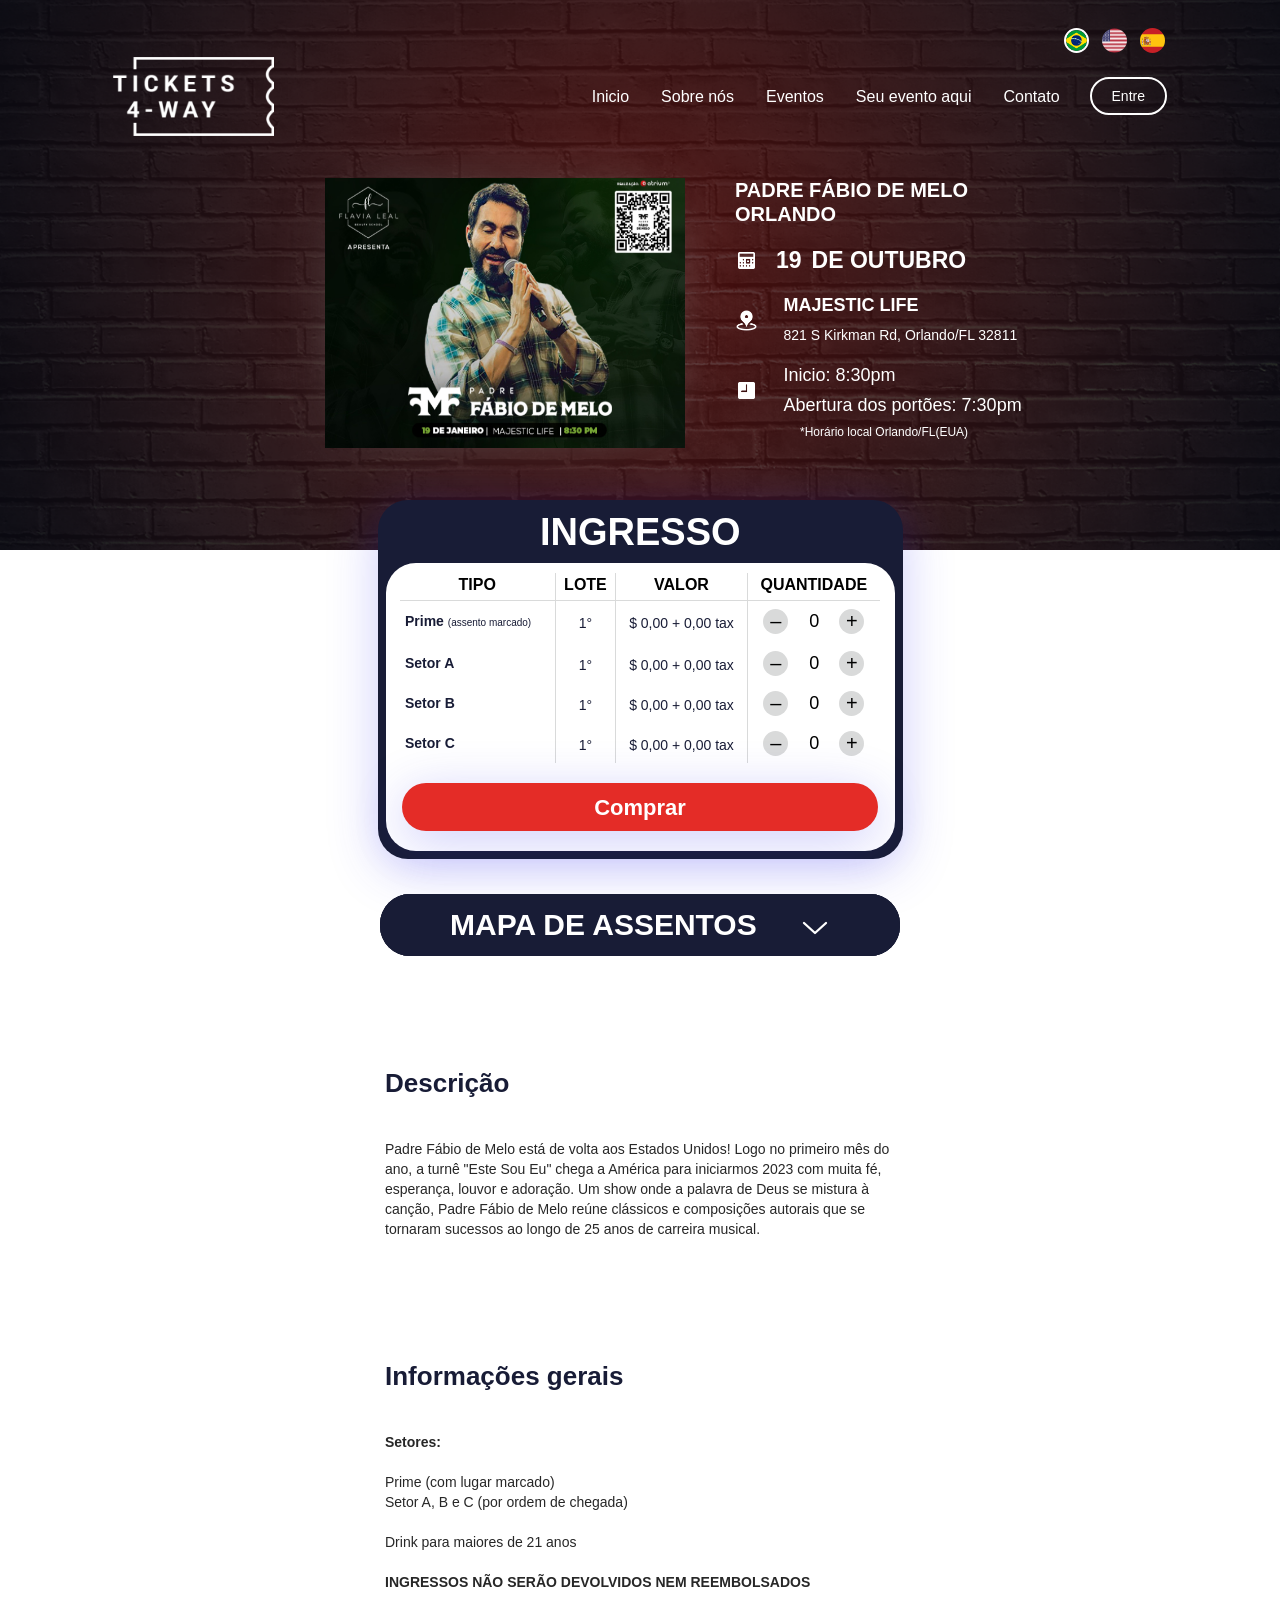
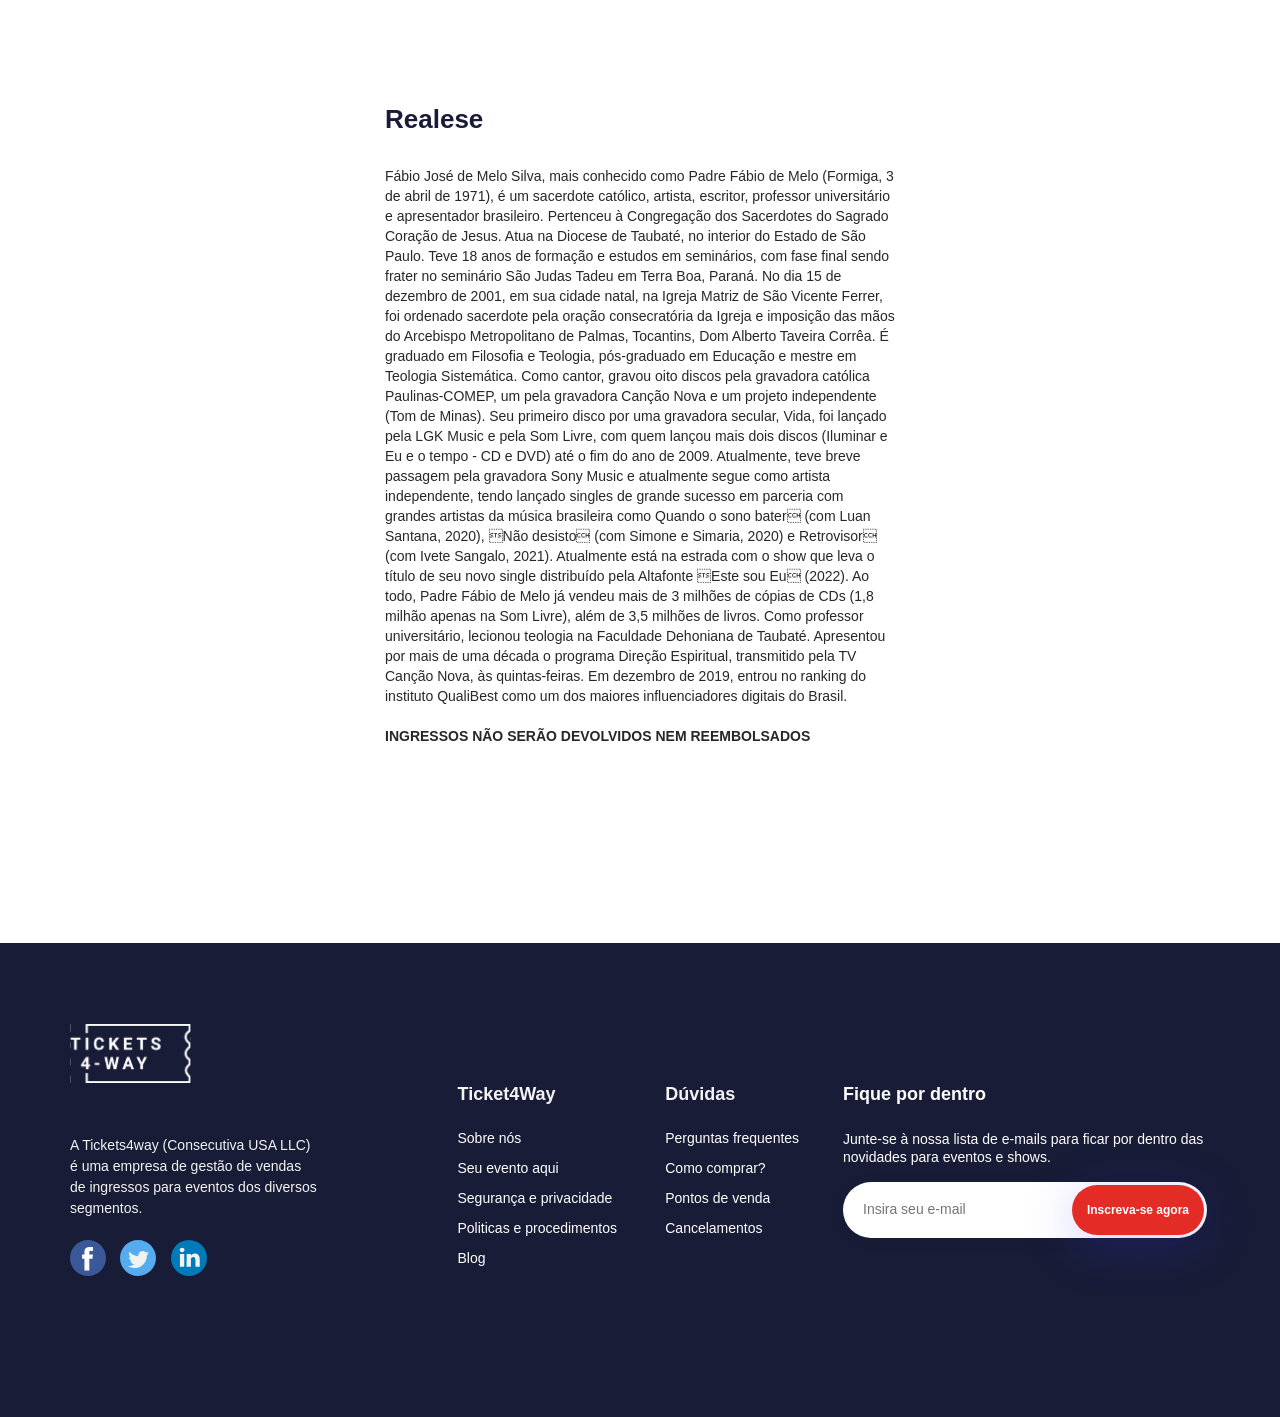
<file: event-map.html>
<!DOCTYPE html>
<html lang="pt-BR">

<head>
  <meta charset="utf-8">
  <meta content="width=device-width, initial-scale=1.0" name="viewport">

  <title>Tickets 4-Way</title>
  <meta content="" name="description">
  <meta content="" name="keywords">

  <!-- Favicons -->
  <link href="assets/img/logos/favicon.svg" rel="icon">

  <!-- Fonts -->
  <link href="assets/fonts/DMSans-Bold.ttf" rel="stylesheet">
  <link href="assets/fonts/DMSans-Medium.ttf" rel="stylesheet">
  <link href="assets/fonts/DMSans-Regular.ttf" rel="stylesheet">

  <!-- Bootstrap CSS Files -->
  <link href="assets/css/bootstrap.min.css" rel="stylesheet">
  <link href="assets/bootstrap-icons/bootstrap-icons.css" rel="stylesheet">

  <!-- Ticket4Way CSS File -->
  <link href="assets/css/style.css" rel="stylesheet">
</head>

<body>
  <!-- ======= Header ======= -->
  <header id="header" class="fixed-top">
    <div class="container nav-container navbar-expand-sm d-flex align-items-center justify-content-end">
      <div class="language">
        <button class="language-btn"><img src="/assets/img/logos/pt-br.svg" alt="português" class="language-img active"></button>
        <button class="language-btn"><img src="/assets/img/logos/us.svg" alt="inglês" class="language-img"></button>
        <button class="language-btn"><img src="/assets/img/logos/es.svg" alt="espanhol" class="language-img"></button>
      </div>
    </div>

    <!-- ======= Navbar ======= -->
    <div class="container nav-container navbar-expand-sm d-flex align-items-center">
      <a href="index.html" class="header-logo me-auto"><img src="assets/img/logos/logo.svg" alt="Logo Ticket 4-Way"></a>
      <i class="bi bi-list mobile-nav-toggle order-2"></i>
      <nav id="navbar" class="navbar">
        <ul>
          <li><a class="nav-link scrollto" href="index.html#hero">Inicio</a></li>
          <li><a class="nav-link scrollto" href="about-us.html">Sobre nós</a></li>
          <li><a class="nav-link scrollto" href="index.html#events">Eventos</a></li>
          <li><a class="nav-link scrollto" href="your-event-here.html">Seu evento aqui</a></li>
          <li><a class="nav-link scrollto" href="index.html#contact">Contato</a></li>
        </ul> 
      </nav>
      <div class="log-btn">
        <button type="button" class="enter-btn order-1 active" id="enter-btn" data-bs-toggle="modal" data-bs-target="#login-modal">
          Entre
        </button>
      </div>
      <div class="log-btn">
        <div class="navbtn-user order-1" id="navbtn-user">
          <div class="user-accordion position-fixed" id="user-accordion">
            <div class="user-accordion-item">
              <h2 class="user-accordion-header">
                <button class="user-accordion-button" type="button" data-bs-toggle="collapse" data-bs-target="#collapse-user" aria-expanded="true" aria-controls="collapse-user">
                  Olá, usuário
                </button>
              </h2>
              <div id="collapse-user" class="accordion-collapse collapse">
                <div class="user-accordion-body">
                  <a class="user-accordion-link" href="my-tickets.html"><img src="./assets/img/icons/ticket.svg" alt="Ticket">Meus ingressos</a>
                  <a class="user-accordion-link" href="my-account.html"><img src="./assets/img/icons/user.svg" alt="User">Minha conta</a>
                  <a class="user-accordion-link" href="index.html" id="logout-link"><img src="./assets/img/icons/logout.svg" alt="Logout">Sair</a>
                </div>
              </div>
            </div>
          </div>
        </div>
      </div>
    </div><!-- End Navbar -->
  </header><!-- End Header -->

  <!-- ======= Modal ======= -->
  <div class="login-modal modal fade" id="login-modal" tabindex="-1" role="dialog" aria-labelledby="login-modal-label" aria-hidden="true" data-backdrop="false">
    <div class="modal-dialog modal-dialog-centered d-flex justify-content-center">
      <div class="modal-content">
        <div class="modal-body">
          <div class="container">
            <div class="row">
              <div class="col-12 d-flex justify-content-center align-items-center">
                <img src="./assets/img/logos/logo-white.svg" alt="">
              </div>
              <div class="col-12 col-12 d-flex justify-content-center align-items-center">
                <div class="user-login">
                  <form id="login-form">
                    <div class="container">
                      <div class="row">
                        <div class="col-12 d-flex justify-content-center align-items-center">
                          <div class="form-group">
                            <span>E-mail</span>
                            <input type="email" name="username" autocomplete="username" class="form-control" id="input-email" placeholder="Insira seu e-mail">
                          </div>
                        </div>
                        <div class="col-12 d-flex justify-content-center align-items-center">
                          <div class="form-group">
                            <span>Senha</span>
                            <input type="password" name="senha" autocomplete="current-password" class="form-control password" id="input-password" placeholder="Insira sua senha">
                            <button type="button" class="btn toggle-password">
                              <i class="bi bi-eye-slash"></i>
                            </button>
                          </div>
                        </div>
                        <div class="col-12">
                          <div class="form-check">
                            <div class="row">
                              <div class="col-6">
                                <label class="switch">
                                  <input type="checkbox">
                                  <span class="slider round"></span>
                                  <h3>Lembrar-me?</h3>
                                </label>
                              </div>
                              <div class="col-6">
                                <div class="forgot-password">
                                  <a href="#">Esqueceu a senha?</a>
                                </div>
                              </div>
                            </div>
                          </div>
                        </div>
                        <div class="col-12">
                          <button type="submit" class="user-login-btn">Entrar</button>
                        </div>
                        <div class="col-12 d-flex justify-content-center align-items-center">
                          <div class="login-register">
                            <span>Não tem uma conta ainda? Registre-se</span>
                            <a data-bs-target="#register-modal" data-bs-toggle="modal">aqui</a>
                          </div>
                        </div>
                      </div>
                    </div>
                  </form>
                </div>
              </div>
            </div>
          </div>
        </div>
      </div>
    </div>
  </div>

  <div class="register-modal modal fade" id="register-modal" aria-hidden="true" aria-labelledby="exampleModalToggleLabel2" tabindex="-1">
    <div class="modal-dialog modal-lg modal-dialog-centered d-flex justify-content-center">
      <div class="modal-content">
        <div class="modal-body">
          <div class="container-register d-flex justify-content-center">
            <div class="row">
              <div class="col-12 col-md-4 p-0 d-flex justify-content-center justify-content-md-end">
                <div class="register-image">
                  <img src="./assets/img/logos/logo-blue.svg" alt="">
                </div>
              </div>
              <div class="col-12 col-md-8 p-0 d-flex justify-content-center justify-content-md-start">
                <form class="register-form">
                  <div class="container">
                    <div class="row">
                      <div class="col-12 d-flex justify-content-center justify-content-md-end">
                        <div class="form-group">
                          <span>Nome</span>
                          <input type="text" class="form-control" placeholder="Insira seu nome completo">
                        </div>
                      </div>
                      <div class="col-12 d-flex justify-content-center justify-content-md-end">
                        <div class="form-group">
                          <span>Celular</span>
                          <input type="number" class="form-control" placeholder="Insira seu celular com código de área e DDD">
                        </div>
                      </div>
                      <div class="col-12 d-flex justify-content-center justify-content-md-end">
                        <div class="form-group">
                          <span>Cidade</span>
                          <input type="text" class="form-control" placeholder="Insira sua cidade">
                        </div>
                      </div>
                      <div class="col-12 d-flex justify-content-center justify-content-md-end">
                        <div class="form-group">
                          <span>Estado</span>
                          <input type="text" class="form-control" placeholder="Insira seu estado">
                        </div>
                      </div>
                      <div class="col-12 d-flex justify-content-center justify-content-md-end">
                        <div class="form-group">
                          <span>E-mail</span>
                          <input type="email" name="username" autocomplete="username" class="form-control" placeholder="Insira seu e-mail">
                        </div>
                      </div>
                      <div class="col-12 d-flex justify-content-center justify-content-md-end">
                        <div class="form-group">
                          <span>Repita o e-mail</span>
                          <input type="email" name="username" autocomplete="username" class="form-control" placeholder="Repita seu e-mail">
                        </div>
                      </div>
                      <div class="col-12 d-flex justify-content-center justify-content-md-end">
                        <div class="form-group">
                          <span>Senha</span>
                          <input type="password" name="senha" autocomplete="current-password" class="form-control password" id="register-password" placeholder="Insira sua senha">
                          <button type="button" class="btn toggle-password btn-a">
                            <i class="bi bi-eye-slash"></i>
                          </button>
                        </div>
                      </div>
                      <div class="col-12 d-flex justify-content-center justify-content-md-end">
                        <div class="form-group">
                          <span>Repita a senha</span>
                          <input type="password" name="senha" autocomplete="current-password" class="form-control password" id="repeat-password" placeholder="Repita sua senha">
                          <button type="button" class="btn toggle-password btn-b">
                            <i class="bi bi-eye-slash"></i>
                          </button>
                        </div>
                      </div>
                      <div class="col-12 d-flex justify-content-center justify-content-md-end">
                        <div class="register-check">
                          <input type="checkbox" class="form-check-input" id="check">
                          <label class="register-check-label">
                            Autorizo o recebimento de informações e ofertas da Tickets4Way e seus parceiros.
                          </label>
                        </div>
                      </div>
                      <div class="col-12 d-flex justify-content-center">
                        <div class="register-content">
                          <button class="register-btn">Registre-se</button>
                        </div>
                      </div>
                      <div class="col-12 d-flex justify-content-center">
                        <div class="register-text">
                          <p>
                            Cadastre seu login e senha de acesso rápido. Assim você pode efetuar suas compras através do site Tickets4Way.
                          </p>
                        </div>
                      </div>
                    </div>
                  </div>
                </form>
              </div>
            </div>
          </div>
        </div>
      </div>
    </div>
  </div><!-- End Modal -->

  <!-- ======= Seat Map Modal ======= -->
  <div class="seatmap-modal modal fade" id="seatmap-modal" tabindex="-1" role="dialog" aria-labelledby="seatmap-modal-label" aria-hidden="true" data-backdrop="false">
    <div class="modal-dialog modal-dialog-centered modal-xl d-flex justify-content-center">
      <div class="modal-content">
        <div class="modal-body">
          <div class="container-fluid">
            <div class="row">
              <div class="col-12">
                <div class="container-fluid">
                  <div class="row">
                    <div class="col-6">
                      <div class="title">
                        <span class="text">
                          <img src="./assets/img/icons/seat.svg" alt="ícone assentos"> Selecione seu assento, setor Prime
                        </span>
                      </div>
                    </div>
                    <div class="col-6 d-flex justify-content-end align-items-center">
                      <button type="button" class="seatmodal-close" data-bs-dismiss="modal" aria-label="Close"><img src="./assets/img/icons/close-blue.svg" alt=""></button>
                    </div>
                  </div>
                </div>
              </div>
              <div class="col-12 d-flex justify-content-center align-items-center">
                <span class="screen"></span>
              </div>
              <div class="col-12 d-flex justify-content-center align-items-center px-0">
                <div class="container-fluid">
                  <div class="row">
                    <div class="col-6 pe-4 pe-xl-5">
                      <div class="container-fluid">
                        <div class="row pe-xl-5">
                          <div class="col-12 d-flex justify-content-end align-items-center px-0">
                            <span class="seat-line-left">A</span>
                            <span class="seat">1</span>
                            <span class="seat">2</span>
                            <span class="seat">3</span>
                            <span class="seat">4</span>
                            <span class="seat">5</span>
                            <span class="seat">6</span>
                            <span class="seat">7</span>
                            <span class="seat">8</span>
                            <span class="seat">9</span>
                            <span class="seat">10</span>
                            <span class="seat">11</span>
                            <span class="seat">12</span>
                            <span class="seat">13</span>
                            <span class="seat">14</span>
                            <span class="seat">15</span>
                          </div>
                          <div class="col-12 d-flex justify-content-end align-items-center px-0">
                            <span class="seat-line-left">B</span>
                            <span class="seat">31</span>
                            <span class="seat">32</span>
                            <span class="seat">33</span>
                            <span class="seat">34</span>
                            <span class="seat">35</span>
                            <span class="seat">36</span>
                            <span class="seat reserved">37</span>
                            <span class="seat reserved">38</span>
                            <span class="seat reserved">39</span>
                            <span class="seat reserved">40</span>
                            <span class="seat">41</span>
                            <span class="seat">42</span>
                            <span class="seat">43</span>
                            <span class="seat">44</span>
                            <span class="seat">45</span>
                          </div>
                          <div class="col-12 d-flex justify-content-end align-items-center px-0">
                            <span class="seat-line-left">C</span>
                            <span class="seat">61</span>
                            <span class="seat">62</span>
                            <span class="seat">63</span>
                            <span class="seat">64</span>
                            <span class="seat">65</span>
                            <span class="seat reserved">66</span>
                            <span class="seat">67</span>
                            <span class="seat">68</span>
                            <span class="seat">69</span>
                            <span class="seat">70</span>
                            <span class="seat">71</span>
                            <span class="seat">72</span>
                            <span class="seat">73</span>
                            <span class="seat">74</span>
                            <span class="seat">75</span>
                          </div>
                          <div class="col-12 d-flex justify-content-end align-items-center px-0">
                            <span class="seat-line-left">D</span>
                            <span class="seat">91</span>
                            <span class="seat">92</span>
                            <span class="seat">93</span>
                            <span class="seat">94</span>
                            <span class="seat">95</span>
                            <span class="seat">96</span>
                            <span class="seat">97</span>
                            <span class="seat">98</span>
                            <span class="seat">99</span>
                            <span class="seat">100</span>
                            <span class="seat">101</span>
                            <span class="seat">102</span>
                            <span class="seat">103</span>
                            <span class="seat reserved">104</span>
                            <span class="seat reserved">105</span>
                          </div>
                        </div>
                      </div>
                    </div>
                    <div class="col-6 ps-4 ps-xl-5">
                      <div class="container-fluid">
                        <div class="row ps-xl-5">
                          <div class="col-12 d-flex justify-content-start align-items-center px-0">
                            <span class="seat">16</span>
                            <span class="seat">17</span>
                            <span class="seat">18</span>
                            <span class="seat">19</span>
                            <span class="seat">20</span>
                            <span class="seat reserved">21</span>
                            <span class="seat reserved">22</span>
                            <span class="seat">23</span>
                            <span class="seat">24</span>
                            <span class="seat">25</span>
                            <span class="seat">26</span>
                            <span class="seat">27</span>
                            <span class="seat">28</span>
                            <span class="seat">29</span>
                            <span class="seat">30</span>
                            <span class="seat-line-right">A</span>
                          </div>
                          <div class="col-12 d-flex justify-content-start align-items-center px-0">
                            <span class="seat">46</span>
                            <span class="seat">47</span>
                            <span class="seat">48</span>
                            <span class="seat">49</span>
                            <span class="seat">50</span>
                            <span class="seat">51</span>
                            <span class="seat">52</span>
                            <span class="seat">53</span>
                            <span class="seat">54</span>
                            <span class="seat">55</span>
                            <span class="seat">56</span>
                            <span class="seat reserved">57</span>
                            <span class="seat reserved">58</span>
                            <span class="seat reserved">59</span>
                            <span class="seat">60</span>
                            <span class="seat-line-right">B</span>
                          </div>
                          <div class="col-12 d-flex justify-content-start align-items-center px-0">
                            <span class="seat">76</span>
                            <span class="seat">77</span>
                            <span class="seat">78</span>
                            <span class="seat">79</span>
                            <span class="seat">80</span>
                            <span class="seat">81</span>
                            <span class="seat">82</span>
                            <span class="seat">83</span>
                            <span class="seat">84</span>
                            <span class="seat">85</span>
                            <span class="seat">86</span>
                            <span class="seat">87</span>
                            <span class="seat">88</span>
                            <span class="seat">89</span>
                            <span class="seat">90</span>
                            <span class="seat-line-right">C</span>
                          </div>
                          <div class="col-12 d-flex justify-content-start align-items-center px-0">
                            <span class="seat">106</span>
                            <span class="seat">107</span>
                            <span class="seat">108</span>
                            <span class="seat">109</span>
                            <span class="seat">110</span>
                            <span class="seat">111</span>
                            <span class="seat">112</span>
                            <span class="seat">113</span>
                            <span class="seat">114</span>
                            <span class="seat">115</span>
                            <span class="seat">116</span>
                            <span class="seat">117</span>
                            <span class="seat">118</span>
                            <span class="seat">119</span>
                            <span class="seat">120</span>
                            <span class="seat-line-right">D</span>
                          </div>
                        </div>
                      </div>
                    </div>
                  </div>
                </div>
              </div>
              <div class="col-12 d-flex justify-content-center align-items-center">
                <div class="container-fluid">
                  <div class="row">
                    <div class="col-5 d-flex justify-content-start align-items-end px-0">
                      <span class="empty-seat"></span><h2>Vazio</h2>
                      <span class="reserved-seat"></span><h2>Reservado</h2>
                      <span class="selected-seat"></span><h2>Selecionado</h2>
                      <span class="your-seat"></span><h2>Seu assento</h2>
                    </div>
                    <div class="col-7 d-flex justify-content-start align-items-end">
                      <input type="submit" class="finish-btn" value="Concluir">
                    </div>
                  </div>
                </div>
              </div>
            </div>
          </div>
        </div>
      </div>
    </div>
  </div><!-- Seat Map Modal -->
  
  <!-- ======= Event Hero ======= -->
  <section id="event-hero">
    <div class="event">
      <div class="container">
        <div class="row">
          <div class="col-12 col-lg-7 d-flex justify-content-center justify-content-lg-end justify-content-xxl-center mb-3 mb-lg-0 px-0">
            <div class="event-picture event_banner">
              <img id="event_banner" src="assets/img/cards/PADRE FABIO DE MELO ORLANDO.png" alt="">
            </div>
          </div>
          <div class="col-12 col-lg-5 d-flex justify-content-center justify-content-lg-start px-0 mt-5 mt-lg-0">
            <div class="event-info">
              <div class="event-title">
                <h1 class="event_title">PADRE FÁBIO DE MELO ORLANDO</h1>
              </div>
              <div class="event-content">
                <div class="event-date d-flex align-items-center">
                  <img src="assets/img/icons/calendar.svg" alt="">
                  <p class="event_day">19</p>
                  <p class="event_month">DE OUTUBRO</p>
                </div>
                <div class="event-location d-flex align-items-center">
                  <img src="assets/img/icons/pin.svg" alt="">
                  <div class="container">
                    <h1 class="event_location">MAJESTIC LIFE</h1>
                    <p class="event_address">821 S Kirkman Rd, Orlando/FL 32811</p>
                  </div>
                </div>
                <div class="event-time d-flex align-items-center">
                  <img src="assets/img/icons/clock.svg" alt="">
                  <div class="container">
                    <p class="event_start">Inicio: 8:30pm</p>
                    <p class="event_open">Abertura dos portões: 7:30pm</p>
                  </div>
                </div>
                <span class="event_complement">*Horário local Orlando/FL(EUA)</span>
              </div>
            </div>
          </div>
        </div>
      </div>
    </div>
  </section><!-- End Event Hero -->

  <main id="main">
    <section id="description" class="description my-5">
      <div class="container">
        <div class="row">
          <div class="col-12 d-flex justify-content-center justify-content-xxl-start">
            <div class="container">
              <div class="row">
                <div class="col-12 order-2 order-xxl-1 col-xxl-7 d-flex justify-content-center justify-content-xxl-start">
                  <div class="description-text">
                    <div class="container">
                      <div class="row">
                        <div class="col-12">
                          <h1>Descrição</h1>
                        </div>
                        <div class="col-12">
                          <p>
                            Padre Fábio de Melo está de volta aos Estados Unidos! Logo no primeiro mês do ano, 
                            a turnê "Este Sou Eu" chega a América para iniciarmos 2023 com muita fé, esperança, 
                            louvor e adoração. Um show onde a palavra de Deus se mistura à canção, Padre Fábio de Melo 
                            reúne clássicos e composições autorais que se tornaram sucessos ao longo de 25 anos de carreira musical.
                          </p>
                        </div>
                      </div>
                    </div>
                  </div>
                </div>
                <div class="col-12 order-3 col-xxl-7 d-flex justify-content-center justify-content-xxl-start">
                  <div class="mapdescription-text">
                    <div class="container">
                      <div class="row">
                        <div class="col-12">
                          <h1>Informações gerais</h1>
                        </div>
                        <div class="col-12">
                          <p>
                            <strong>Setores:</strong>
                          </p>
                          <p>
                            Prime (com lugar marcado)
                            <br>
                            Setor A, B e C (por ordem de chegada)
                            <br>
                            <br>
                            Drink para maiores de 21 anos
                          </p>
                          <p>
                            <strong>INGRESSOS NÃO SERÃO DEVOLVIDOS NEM REEMBOLSADOS</strong>
                          </p>
                        </div>
                      </div>
                    </div>
                  </div>
                </div>
                <div class="col-12 order-1 order-xxl-2 col-xxl-5 d-flex justify-content-center d-xxl-block px-0">
                  <div class="container">
                    <div class="row">
                      <div class="col-12 d-flex justify-content-center">
                        <div class="tickets" id="tickets">
                          <div class="container-fluid">
                            <div class="row">
                              <div class="col-12 d-flex justify-content-center">
                                <h1>INGRESSO</h1>
                              </div>
                              <div class="col-12 d-flex justify-content-center">
                                <div class="tickets-table">
                                  <div class="container">
                                    <div class="row">
                                      <div class="col-12 d-flex justify-content-center">
                                        <div class="table-responsive">
                                          <table class="table table-borderless">
                                            <thead>
                                              <th><h2>TIPO</h2></th>
                                              <th class="th-table"><h2>LOTE</h2></th>
                                              <th class="th-table"><h2>VALOR</h2></th>
                                              <th><h2>QUANTIDADE</h2></th>
                                            </thead>
                                            <tbody>
                                              <tr>
                                                <td><span><strong>Prime</strong> <span style="font-size:1rem">(assento marcado)</span></span></td>
                                                <td class="th-table"><p>1°</p></td>
                                                <td class="th-table"><p>$ 0,00 + 0,00 tax</p></td>
                                                <td>
                                                  <div class="spinner-container">
                                                    <button class="spinner-decrement">–</button>
                                                    <input type="number" class="spinner-number" value="0" readonly>
                                                    <button class="spinner-increment">+</button>
                                                  </div>
                                                </td>
                                              </tr>
                                              <tr>
                                                <td><span><strong>Setor A</strong></span></td>
                                                <td class="th-table"><p>1°</p></td>
                                                <td class="th-table"><p>$ 0,00 + 0,00 tax</p></td>
                                                <td>
                                                  <div class="spinner-container">
                                                    <button class="spinner-decrement">–</button>
                                                    <input type="number" class="spinner-number" value="0" readonly>
                                                    <button class="spinner-increment">+</button>
                                                  </div>
                                                </td>
                                              </tr>
                                              <tr>
                                                <td><span><strong>Setor B</strong></span></td>
                                                <td class="th-table"><p>1°</p></td>
                                                <td class="th-table"><p>$ 0,00 + 0,00 tax</p></td>
                                                <td>
                                                  <div class="spinner-container">
                                                    <button class="spinner-decrement">–</button>
                                                    <input type="number" class="spinner-number" value="0" readonly>
                                                    <button class="spinner-increment">+</button>
                                                  </div>
                                                </td>
                                              </tr>
                                              <tr>
                                                <td><span><strong>Setor C</strong></span></td>
                                                <td class="th-table"><p>1°</p></td>
                                                <td class="th-table"><p>$ 0,00 + 0,00 tax</p></td>
                                                <td>
                                                  <div class="spinner-container">
                                                    <button class="spinner-decrement">–</button>
                                                    <input type="number" class="spinner-number" value="0" readonly>
                                                    <button class="spinner-increment">+</button>
                                                  </div>
                                                </td>
                                              </tr>
                                            </tbody>
                                          </table>
                                        </div>
                                      </div>
                                      <div class="col-12 d-flex justify-content-center">
                                        <input type="submit" data-bs-toggle="modal" data-bs-target="#ticket-modal" value="Comprar">
                                      </div>
                                    </div>
                                  </div>
                                </div>
                              </div>
                            </div>
                          </div>
                        </div>
                      </div>
                      <div class="col-12 d-flex justify-content-center aligne-items-center">
                        <div class="map" id="map">
                          <div class="accordion" id="map-accordion">
                            <div class="accordion-item">
                              <h2 class="accordion-header">
                                <button class="accordion-button collapsed" type="button" data-bs-toggle="collapse" data-bs-target="#collapse-map" aria-expanded="true" aria-controls="collapse-map">
                                  MAPA DE ASSENTOS
                                </button>
                              </h2>
                              <div class="accordion-collapse collapse" id="collapse-map">
                                <div class="accordion-body">
                                  <img src="./assets/img/cards/map.svg" alt="mapa de assentos">
                                </div>
                              </div>
                            </div>
                          </div>
                        </div>
                      </div>
                    </div>
                  </div>
                </div>
              </div>
            </div>
          </div>
          <div class="col-12 d-flex justify-content-center justify-content-xxl-start">
            <div class="information-text">
              <div class="container">
                <div class="row">
                  <div class="col-12">
                    <h1>Realese</h1>
                  </div>
                  <div class="col-12">
                    <p>
                      Fábio José de Melo Silva, mais conhecido como Padre Fábio de Melo (Formiga, 3 de abril de 1971), 
                      é um sacerdote católico, artista, escritor, professor universitário e apresentador brasileiro. 
                      Pertenceu à Congregação dos Sacerdotes do Sagrado Coração de Jesus. Atua na Diocese de Taubaté, 
                      no interior do Estado de São Paulo. Teve 18 anos de formação e estudos em seminários, com fase final
                      sendo frater no seminário São Judas Tadeu em Terra Boa, Paraná. No dia 15 de dezembro de 2001, 
                      em sua cidade natal, na Igreja Matriz de São Vicente Ferrer, foi ordenado sacerdote pela oração 
                      consecratória da Igreja e imposição das mãos do Arcebispo Metropolitano de Palmas, Tocantins, 
                      Dom Alberto Taveira Corrêa. É graduado em Filosofia e Teologia, pós-graduado em Educação 
                      e mestre em Teologia Sistemática. Como cantor, gravou oito discos pela gravadora católica Paulinas-COMEP, 
                      um pela gravadora Canção Nova e um projeto independente (Tom de Minas). Seu primeiro disco por uma gravadora secular, 
                      Vida, foi lançado pela LGK Music e pela Som Livre, com quem lançou mais dois discos (Iluminar e Eu e o tempo - CD e DVD)
                      até o fim do ano de 2009. Atualmente, teve breve passagem pela gravadora Sony Music e atualmente segue como artista 
                      independente, tendo lançado singles de grande sucesso em parceria com grandes artistas da música brasileira como 
                      Quando o sono bater (com Luan Santana, 2020), Não desisto (com Simone e Simaria, 2020) e Retrovisor
                      (com Ivete Sangalo, 2021). Atualmente está na estrada com o show que leva o título de seu novo single 
                      distribuído pela Altafonte Este sou Eu (2022). Ao todo, Padre Fábio de Melo já vendeu mais de 3 milhões 
                      de cópias de CDs (1,8 milhão apenas na Som Livre), além de 3,5 milhões de livros. Como professor universitário, 
                      lecionou teologia na Faculdade Dehoniana de Taubaté. Apresentou por mais de uma década o programa Direção Espiritual, 
                      transmitido pela TV Canção Nova, às quintas-feiras. Em dezembro de 2019, entrou no ranking do instituto QualiBest 
                      como um dos maiores influenciadores digitais do Brasil.
                    </p>
                    <p><strong>INGRESSOS NÃO SERÃO DEVOLVIDOS NEM REEMBOLSADOS</strong></p>
                  </div>
                </div>
              </div>
            </div>
          </div>
        </div>
      </div>

      <!-- ======= Ticket Modal ======= -->
      <div class="ticket-modal modal fade" id="ticket-modal" data-bs-backdrop="static" tabindex="-1" aria-labelledby="ticket-modal-label" aria-hidden="true">
        <div class="modal-dialog modal-lg modal-dialog-centered d-flex justify-content-center align-items-center">
          <div class="modal-content">
            <div class="modal-header d-flex justify-content-center">
              <div class="container">
                <div class="row">
                  <div class="col-12 d-flex justify-content-end">
                    <div class="modal-close">
                      <button type="button" class="modal-close" data-bs-dismiss="modal" aria-label="Close"><img src="./assets/img/icons/close.svg" alt=""></button>
                    </div>
                  </div>
                  <div class="col-12">
                    <div class="progress">
                      <div class="steps">
                        <div class="step-title">
                          <div class="row">
                            <div class="col-12 d-flex justify-content-center align-items-center">
                              <span class="circle active">1</span>
                            </div>
                            <div class="col-12 d-flex justify-content-center align-items-center">
                              <h3>Ingresso</h3>
                            </div>
                          </div>
                        </div>
                        <div class="step-title">
                          <div class="row">
                            <div class="col-12 d-flex justify-content-center align-items-center">
                              <span class="circle">2</span>
                            </div>
                            <div class="col-12 d-flex justify-content-center align-items-center">
                              <h3>Validação</h3>
                            </div>
                          </div>
                        </div>
                        <div class="step-title">
                          <div class="row">
                            <div class="col-12 d-flex justify-content-center align-items-center">
                              <span class="circle">3</span>
                            </div>
                            <div class="col-12 d-flex justify-content-center align-items-center">
                              <h3>Pagamento</h3>
                            </div>
                          </div>
                        </div>
                        <div class="step-title">
                          <div class="row">
                            <div class="col-12 d-flex justify-content-center align-items-center">
                              <span class="circle">4</span>
                            </div>
                            <div class="col-12 d-flex justify-content-center align-items-center">
                              <h3>Confirmação</h3>
                            </div>
                          </div>
                        </div>
                        <div class="progress-bar">
                          <span class="indicator"></span>
                        </div>
                      </div>
                    </div>
                  </div>
                </div>
              </div>
            </div>
            <div class="modal-body">
              <div class="step-ticket">
                <div class="modal-body-container">
                  <div class="container">
                    <div class="row">
                      <div class="col-12 d-flex justify-content-center align-items-center">
                        <div class="modal-tickets-table">
                          <div class="container">
                            <div class="row">
                              <div class="col-12">
                                <div class="modal-table-grid d-flex justify-content-center">
                                  <table class="table table-borderless">
                                    <thead>
                                      <th><h2>TIPO</h2></th>
                                      <th class="th-table"><h2>LOTE</h2></th>
                                      <th class="th-table"><h2>VALOR</h2></th>
                                      <th><h2>QUANTIDADE</h2></th>
                                    </thead>
                                    <tbody>
                                      <tr>
                                        <td><span><strong>Online</strong> (promo)</span></td>
                                        <td class="th-table"><p>1°</p></td>
                                        <td class="th-table"><p>$ 0,00 + 0,00 tax</p></td>
                                        <td>
                                          <div class="spinner-container">
                                            <button class="spinner-decrement">–</button>
                                            <input type="number" class="spinner-number" value="0" readonly>
                                            <button class="spinner-increment">+</button>
                                          </div>
                                        </td>
                                      </tr>
                                      <tr>
                                        <td><span><strong>Geral</strong> (promo)</span></td>
                                        <td class="th-table"><p>1°</p></td>
                                        <td class="th-table"><p>$ 0,00 + 0,00 tax</p></td>
                                        <td>
                                          <div class="spinner-container">
                                            <button class="spinner-decrement">–</button>
                                            <input type="number" class="spinner-number" value="0" readonly>
                                            <button class="spinner-increment">+</button>
                                          </div>
                                        </td>
                                      </tr>
                                      <tr>
                                        <td><span><strong>VIP</strong> (promo)</span></td>
                                        <td class="th-table"><p>1°</p></td>
                                        <td class="th-table"><p>$ 0,00 + 0,00 tax</p></td>
                                        <td>
                                          <div class="spinner-container">
                                            <button class="spinner-decrement">–</button>
                                            <input type="number" class="spinner-number" value="0" readonly>
                                            <button class="spinner-increment">+</button>
                                          </div>
                                        </td>
                                      </tr>
                                    </tbody>
                                  </table>
                                </div>
                              </div>
                              <div class="col-12">
                                <div class="coupon">
                                  <div class="coupon-form d-flex justify-content-center">
                                    <span>Cupom de desconto:</span>
                                    <input type="text" class="modal-form-control" placeholder="insira seu cupom de desconto" required>
                                  </div>
                                </div>
                              </div>
                              <div class="col-12">
                                <div class="total">
                                  <span>TOTAL: <strong>$ 0,00 + 0,00 tax</strong></span>
                                </div>
                              </div>
                            </div>
                          </div>
                        </div>
                      </div>
                      <div class="col-12 d-flex justify-content-center">
                        <div class="paymentmap" id="paymentmap">
                          <div class="accordion">
                            <div class="accordion-item">
                              <h2 class="accordion-header">
                                <button class="accordion-button collapsed" type="button" data-bs-toggle="collapse" data-bs-target="#collapse-paymentmap" aria-expanded="true" aria-controls="collapse-map">
                                  <img src="./assets/img/icons/seat.svg" alt="ícone assentos"> Selecione seu assento, setor Prime
                                </button>
                              </h2>
                              <div class="accordion-collapse collapse" id="collapse-paymentmap">
                                <div class="accordion-body">
                                  <div class="container">
                                    <div class="row">
                                      <div class="col-12 d-flex justify-content-center align-items-center">
                                        <img src="./assets/img/backgrounds/mapa.svg" alt="mapa de assentos">
                                      </div>
                                      <div class="col-12 d-flex justify-content-center align-items-center">
                                        <a href="" data-bs-toggle="modal" data-bs-target="#seatmap-modal">Clique para aumentar o mapa e selecionar o seu assento</a>
                                      </div>
                                    </div>
                                  </div>
                                </div>
                              </div>
                            </div>
                          </div>
                        </div>
                      </div>
                      <div class="col-12 d-flex justify-content-center align-items-center">
                        <div class="delivery">
                          <span><img src="./assets/img/icons/file.svg" alt="">Escolha a forma de entrega dos ingressos:</span>
                          <div class="dropdown">
                            <button class="dropdown-toggle w-100" type="button" data-bs-toggle="dropdown" aria-expanded="false">
                              E-ticket - grátis
                            </button>
                            <div class="dropdown-menu">
                              <a class="dropdown-item" href="#">Correios - $ 0,00</a>
                            </div>
                          </div>
                        </div>
                      </div>
                      <div class="col-12 d-flex justify-content-center align-items-center">
                        <div class="step-buttons disabled">
                          <button type="submit" class="step-btn" id="next" disabled>Validação</button>
                        </div>
                      </div>
                    </div>
                  </div>
                </div>
              </div>
              <div class="step-validation d-none">
                <div class="modal-body-container">
                  <div class="container">
                    <div class="row">
                      <div class="col-12 d-flex justify-content-center align-items-center">
                        <div class="modal-tickets-table">
                          <div class="container">
                            <div class="row">
                              <div class="col-12">
                                <div class="modal-table-grid d-flex justify-content-center">
                                  <table class="table table-borderless">
                                    <thead>
                                      <th><h2>TIPO</h2></th>
                                      <th class="th-table"><h2>LOTE</h2></th>
                                      <th class="th-table"><h2>VALOR</h2></th>
                                      <th><h2>QUANTIDADE</h2></th>
                                    </thead>
                                    <tbody>
                                      <tr>
                                        <td><span><strong>Online</strong> (promo)</span></td>
                                        <td class="th-table"><p>1°</p></td>
                                        <td class="th-table"><p>$ 0,00 + 0,00 tax</p></td>
                                        <td>
                                          <div class="spinner-container">
                                            <button class="spinner-decrement">–</button>
                                            <input type="number" class="spinner-number" value="0" readonly>
                                            <button class="spinner-increment">+</button>
                                          </div>
                                        </td>
                                      </tr>
                                      <tr>
                                        <td><span><strong>Geral</strong> (promo)</span></td>
                                        <td class="th-table"><p>1°</p></td>
                                        <td class="th-table"><p>$ 0,00 + 0,00 tax</p></td>
                                        <td>
                                          <div class="spinner-container">
                                            <button class="spinner-decrement">–</button>
                                            <input type="number" class="spinner-number" value="0" readonly>
                                            <button class="spinner-increment">+</button>
                                          </div>
                                        </td>
                                      </tr>
                                      <tr>
                                        <td><span><strong>VIP</strong> (promo)</span></td>
                                        <td class="th-table"><p>1°</p></td>
                                        <td class="th-table"><p>$ 0,00 + 0,00 tax</p></td>
                                        <td>
                                          <div class="spinner-container">
                                            <button class="spinner-decrement">–</button>
                                            <input type="number" class="spinner-number" value="0" readonly>
                                            <button class="spinner-increment">+</button>
                                          </div>
                                        </td>
                                      </tr>
                                    </tbody>
                                  </table>
                                </div>
                              </div>
                              <div class="col-12">
                                <div class="coupon">
                                  <div class="coupon-form d-flex justify-content-center">
                                    <span>Cupom de desconto:</span>
                                    <input type="text" class="modal-form-control" placeholder="insira seu cupom de desconto" required>
                                  </div>
                                </div>
                              </div>
                              <div class="col-12">
                                <div class="total">
                                  <span>TOTAL: <strong>$ 0,00 + 0,00 tax</strong></span>
                                </div>
                              </div>
                            </div>
                          </div>
                        </div>
                      </div>
                      <div class="col-12 d-flex justify-content-center align-items-center">
                        <div class="delivery">
                          <span><img src="./assets/img/icons/file.svg" alt="">Escolha a forma de entrega dos ingressos:</span>
                          <div class="dropdown">
                            <button class="dropdown-toggle w-100" type="button" data-bs-toggle="dropdown" aria-expanded="false">
                              E-ticket - grátis
                            </button>
                            <div class="dropdown-menu">
                              <a class="dropdown-item" href="#">Correios - $ 0,00</a>
                            </div>
                          </div>
                        </div>
                      </div>
                      <div class="col-12 d-flex justify-content-center align-items-center p-0">
                        <div class="step-buttons disabled">
                          <div class="container">
                            <div class="row">
                              <div class="col-12">
                                <h1><strong>Você já está logado como,</strong>  &nbsp; <span class="user-logname">usuário.</span></h1>
                              </div>
                              <div class="col-12">
                                <button type="submit" class="step-btn" id="enter-btn" data-bs-toggle="modal" data-bs-target="#login-modal" disabled>Fazer login com outra conta</button>
                              </div>
                              <div class="col-12">
                                <button type="submit" class="step-btn" id="next" disabled>Pagamento</button>
                              </div>
                            </div>
                          </div>
                        </div>
                      </div>
                    </div>
                  </div>
                </div>
              </div>
              <div class="step-payment d-none">
                <div class="modal-body-container">
                  <div class="container">
                    <div class="row">
                      <div class="col-12 d-flex justify-content-center align-items-center">
                        <div class="modal-tickets-table">
                          <div class="container">
                            <div class="row">
                              <div class="col-12">
                                <div class="modal-table-grid d-flex justify-content-center">
                                  <table class="table table-borderless">
                                    <thead>
                                      <th><h2>TIPO</h2></th>
                                      <th class="th-table"><h2>LOTE</h2></th>
                                      <th class="th-table"><h2>VALOR</h2></th>
                                      <th><h2>QUANTIDADE</h2></th>
                                    </thead>
                                    <tbody>
                                      <tr>
                                        <td><span><strong>Online</strong> (promo)</span></td>
                                        <td class="th-table"><p>1°</p></td>
                                        <td class="th-table"><p>$ 0,00 + 0,00 tax</p></td>
                                        <td>
                                          <div class="spinner-container">
                                            <button class="spinner-decrement">–</button>
                                            <input type="number" class="spinner-number" value="0" readonly>
                                            <button class="spinner-increment">+</button>
                                          </div>
                                        </td>
                                      </tr>
                                      <tr>
                                        <td><span><strong>Geral</strong> (promo)</span></td>
                                        <td class="th-table"><p>1°</p></td>
                                        <td class="th-table"><p>$ 0,00 + 0,00 tax</p></td>
                                        <td>
                                          <div class="spinner-container">
                                            <button class="spinner-decrement">–</button>
                                            <input type="number" class="spinner-number" value="0" readonly>
                                            <button class="spinner-increment">+</button>
                                          </div>
                                        </td>
                                      </tr>
                                      <tr>
                                        <td><span><strong>VIP</strong> (promo)</span></td>
                                        <td class="th-table"><p>1°</p></td>
                                        <td class="th-table"><p>$ 0,00 + 0,00 tax</p></td>
                                        <td>
                                          <div class="spinner-container">
                                            <button class="spinner-decrement">–</button>
                                            <input type="number" class="spinner-number" value="0" readonly>
                                            <button class="spinner-increment">+</button>
                                          </div>
                                        </td>
                                      </tr>
                                    </tbody>
                                  </table>
                                </div>
                              </div>
                              <div class="col-12">
                                <div class="coupon">
                                  <div class="coupon-form d-flex justify-content-center">
                                    <span>Cupom de desconto:</span>
                                    <input type="text" class="modal-form-control" placeholder="insira seu cupom de desconto" required>
                                  </div>
                                </div>
                              </div>
                              <div class="col-12">
                                <div class="total">
                                  <span>TOTAL: <strong>$ 0,00 + 0,00 tax</strong></span>
                                </div>
                              </div>
                            </div>
                          </div>
                        </div>
                      </div>
                      <div class="col-12 d-flex justify-content-center align-items-center">
                        <div class="delivery">
                          <span><img src="./assets/img/icons/file.svg" alt="">Escolha a forma de entrega dos ingressos:</span>
                          <div class="dropdown">
                            <button class="dropdown-toggle w-100" type="button" data-bs-toggle="dropdown" aria-expanded="false">
                              E-ticket - grátis
                            </button>
                            <div class="dropdown-menu">
                              <a class="dropdown-item" href="#">Correios - $ 0,00</a>
                            </div>
                          </div>
                        </div>
                      </div>
                      <div class="col-12">
                        <div class="container">
                          <div class="row">
                            <div class="col-12 d-flex justify-content-center">
                              <div class="text">
                                <hr>
                                <h1><strong>Você já está logado como,</strong>  &nbsp; <span class="user-logname">usuário.</span></h1>
                                <hr>
                              </div>
                            </div>
                            <div class="col-12 d-flex justify-content-center align-items-center">
                              <div class="payment-card">
                                <form class="modal-payment-form">
                                  <div class="container">
                                    <div class="row">
                                      <div class="col-12 p-0">
                                        <div class="modal-form-group modal-fc-large">
                                          <span>Número do cartão</span>
                                          <input type="number" class="modal-form-control" placeholder="1234 5678 9101 1121">
                                        </div>
                                      </div>
                                      <div class="col-12 p-0">
                                        <div class="modal-form-group modal-fc-large">
                                          <span>Nome no cartão</span>
                                          <input type="text" class="modal-form-control" placeholder="Insira o nome igual está escrito no seu cartão">
                                        </div>
                                      </div>
                                      <div class="col-4 d-flex justify-content-start align-items-center p-0">
                                        <div class="modal-form-group modal-fc-small">
                                          <span>Data de expiração</span>
                                          <input type="text" class="modal-form-control" id="expiry-date" placeholder="MM/YY">
                                        </div>
                                      </div>
                                      <div class="col-4 d-flex justify-content-center align-items-center p-0">
                                        <div class="modal-form-group modal-fc-small">
                                          <span>CVV</span>
                                          <input type="number" class="modal-form-control" placeholder="123">
                                        </div>
                                      </div>
                                      <div class="col-4 d-flex justify-content-end align-items-center p-0">
                                        <div class="modal-form-group modal-fc-small">
                                          <span>Zip code</span>
                                          <input type="number" class="modal-form-control" placeholder="12345">
                                        </div>
                                      </div>
                                    </div>
                                    <div class="col-12 d-flex justify-content-center">
                                      <div class="modal-payment-text">
                                        <p>
                                          Seus dados pessoais serão usados para processar seu pedido, 
                                          apoiar sua experiência e para os fins descritos
                                          em nossa política de privacidade.
                                        </p>
                                      </div>
                                    </div>
                                    </div>
                                  </div>
                                </form>
                              </div>
                            </div>
                            <div class="col-12 d-flex justify-content-center align-items-center">
                              <div class="step-buttons">
                                <button type="submit" class="step-btn" id="next">Finalizar compra</button>
                              </div>
                            </div>
                          </div>
                        </div>
                      </div>
                    </div>
                  </div>
                </div>
              </div>
              <div class="step-confirmation d-none">
                <div class="modal-body-container">
                  <div class="container">
                    <div class="row">
                      <div class="col-12 d-flex justify-content-center">
                        <h1>Pedido concluído com SUCESSO!</h1>
                      </div>
                      <div class="col-12 d-flex justify-content-center">
                        <picture class="carousel-image" alt="imagem do evento">
                          <source media="(max-width: 991px)" srcset="./assets/img/backgrounds/sucesso-small.svg">
                          <img src="./assets/img/backgrounds/sucesso.svg" alt="">
                        </picture>
                      </div>
                      <div class="col-12 d-flex justify-content-center">
                        <p>
                          Você receberá no seu e-mail e no whatsapp cadastrados em 
                          sua conta o seu e-ticket que deverá ser apresentado na 
                          entrada do evento para a leitura do QR code. Você pode encontrar 
                          seus ingressos dentro da sua conta em <a href="./my-tickets.html">meus ingressos</a>.
                        </p>
                      </div>
                    </div>
                  </div>
                </div>
              </div>
            </div>
          </div>
        </div>
      </div><!-- End Ticket Modal -->
    </section>
  </main>
  

  <!-- ======= Footer ======= -->
  <footer id="footer" class="footer">
    <div class="container px-0 d-flex justify-content-center">
      <div class="row">
        <div class="col-12 col-lg-4 footer-info d-flex justify-content-center justify-content-xl-end px-lg-1">
          <div class="container">
            <div class="row">
              <div class="col-6 col-md-3 col-lg-12 order-1 px-0 px-lg-2">
                <a href="index.html" class="footer-logo"><img src="assets/img/logos/logo.svg" alt="Logo Ticket 4-Way" class="img-fluid"></a>
              </div>
              <div class="col-17 col-md-6 col-lg-12 d-flex justify-content-start order-3 order-md-2 px-0 px-md-2">
                <div class="info-tickets4way">
                  <p>A Tickets4way (Consecutiva USA LLC) é uma empresa de gestão de vendas de ingressos para eventos dos diversos segmentos.</p>
                </div>
              </div>
              <div class="col-6 col-md-3 col-lg-12 order-2 order-md-3 d-flex justify-content-end justify-content-lg-start px-md-2">
                <div class="social-media">
                  <a href="https://www.facebook.com/"><img src="/assets/img/logos/facebook.svg" alt="facebook" class="social-link"></a>
                  <a href="https://twitter.com/"><img src="/assets/img/logos/twitter.svg" alt="twitter" class="social-link"></a>
                  <a href="https://www.linkedin.com/"><img src="/assets/img/logos/linkeIn.svg" alt="linkedin" class="social-link"></a>
                </div>
              </div>
            </div>
          </div>
        </div>
        <div class="col-6 col-md-3 col-lg-2 footer-links d-flex justify-content-start justify-content-lg-end px-md-3 py-0 m-0">
          <div class="business-details">
            <h4>Ticket4Way</h4>
            <ul>
              <li><a href="about-us.html">Sobre nós</a></li>
              <li><a href="your-event-here.html">Seu evento aqui</a></li>
              <li><a href="security-and-privacy.html">Segurança e privacidade</a></li>
              <li><a href="policies-and-procedures.html">Politicas e procedimentos</a></li>
              <li><a href="#">Blog</a></li>
            </ul>
          </div>
        </div>
        <div class="col-6 col-md-3 col-lg-2 footer-links d-flex justify-content-end justify-content-xl-center px-2 py-0 m-0">
          <div class="business-questions">
            <h4>Dúvidas</h4>
            <ul>
              <li><a href="questions.html">Perguntas frequentes</a></li>
              <li><a href="how-to-buy.html">Como comprar?</a></li>
              <li><a href="outlets.html">Pontos de venda</a></li>
              <li><a href="cancellations.html">Cancelamentos</a></li>
            </ul>
          </div>
        </div>
        <div class="col-12 col-md-6 col-lg-4 footer-links d-flex justify-content-start justify-content-md-end justify-content-xl-center px-0 px-xl-2 py-0 my-0 ps-3 ps-md-0">
          <div class="footer-newsletter">
            <h4>Fique por dentro</h4>
            <p>Junte-se à nossa lista de e-mails para ficar por dentro das novidades para eventos e shows.</p>
            <form action="" method="post" class="newsletter">
              <input type="email" name="email" placeholder="Insira seu e-mail" required><input type="submit" value="Inscreva-se agora">
            </form>
          </div>
        </div>
      </div>
    </div>
  </footer><!-- End Footer -->

  <!-- Preloader & Back to Top -->
  <div id="preloader"></div>
  <a href="#" class="back-to-top d-flex align-items-center justify-content-center"><i class="bi bi-arrow-up-short"></i></a><!-- End Preloader & Back to Top -->

  <!-- Bootstrap JS Files -->
  <script src="assets/js/bootstrap.bundle.min.js"></script>

  <!-- Ticket4Way JS File -->
  <script src="assets/js/script.js"></script>

</body>

</html>
</file>
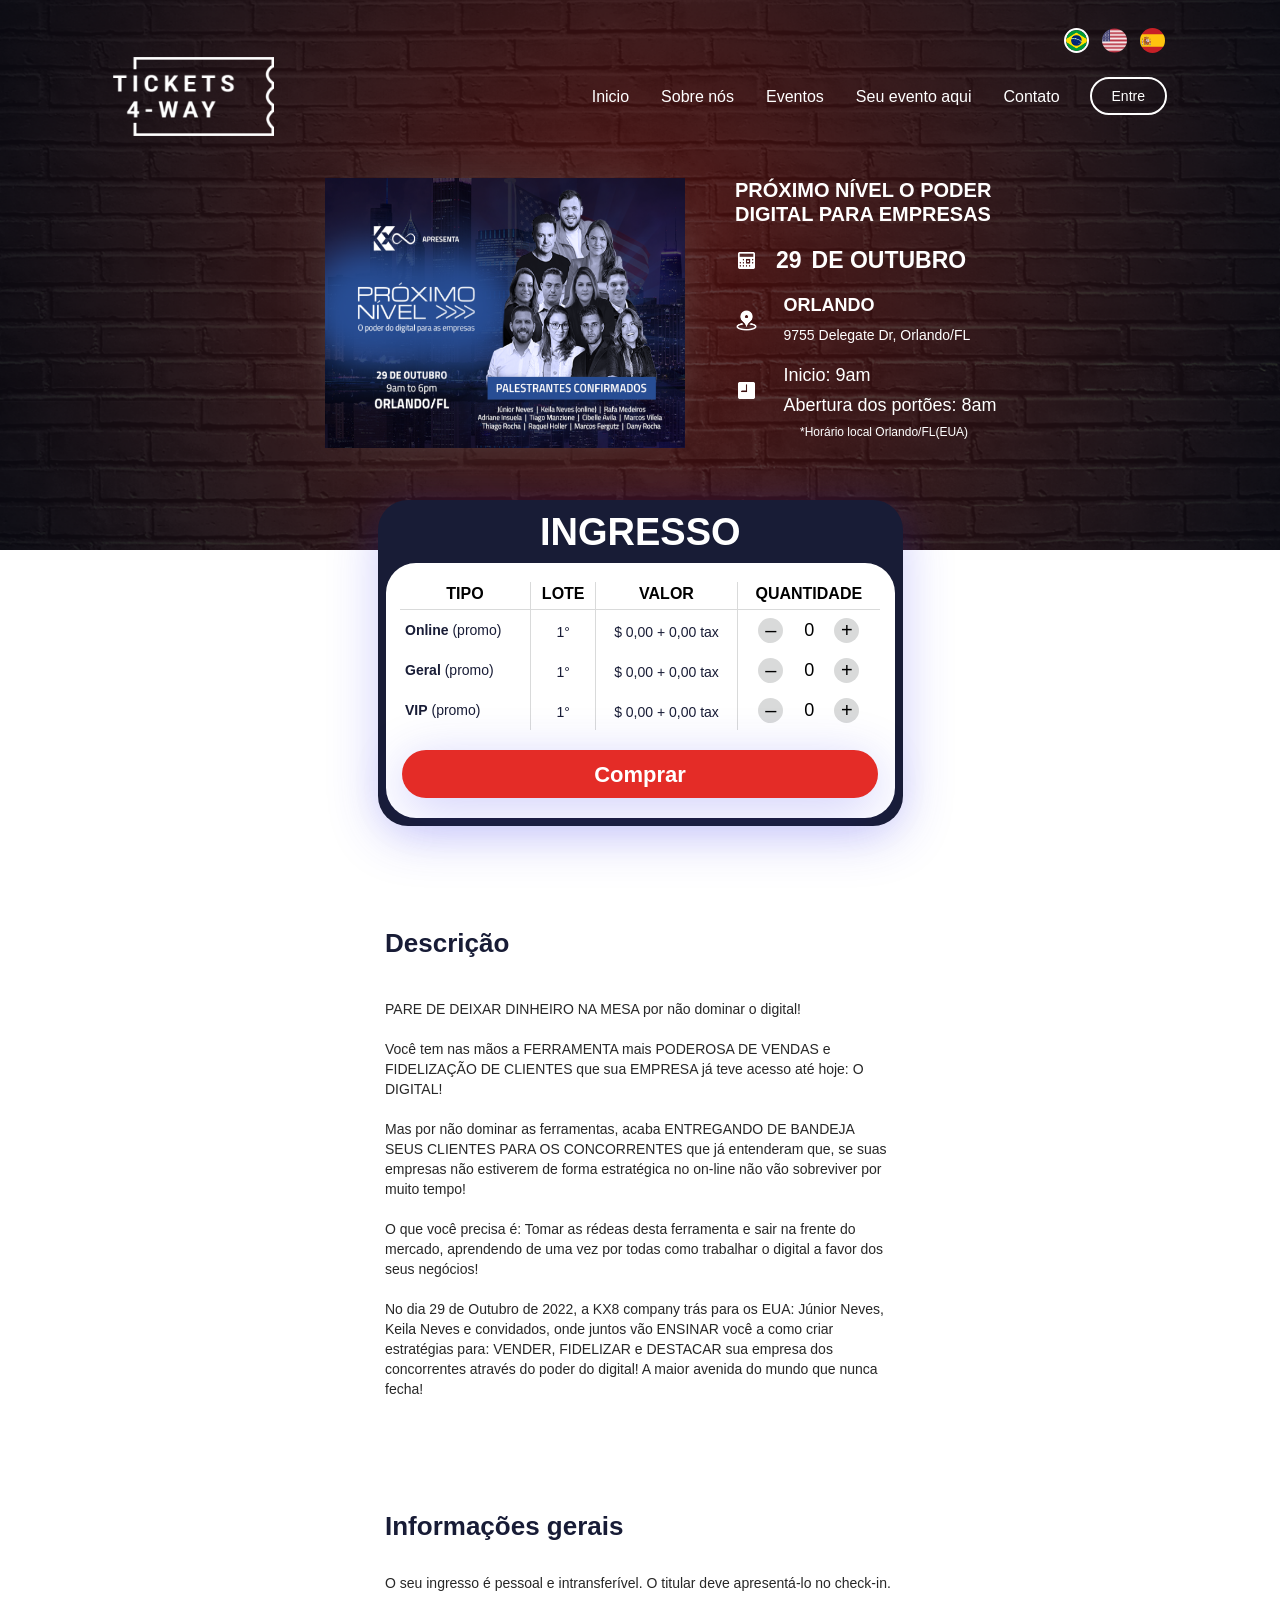
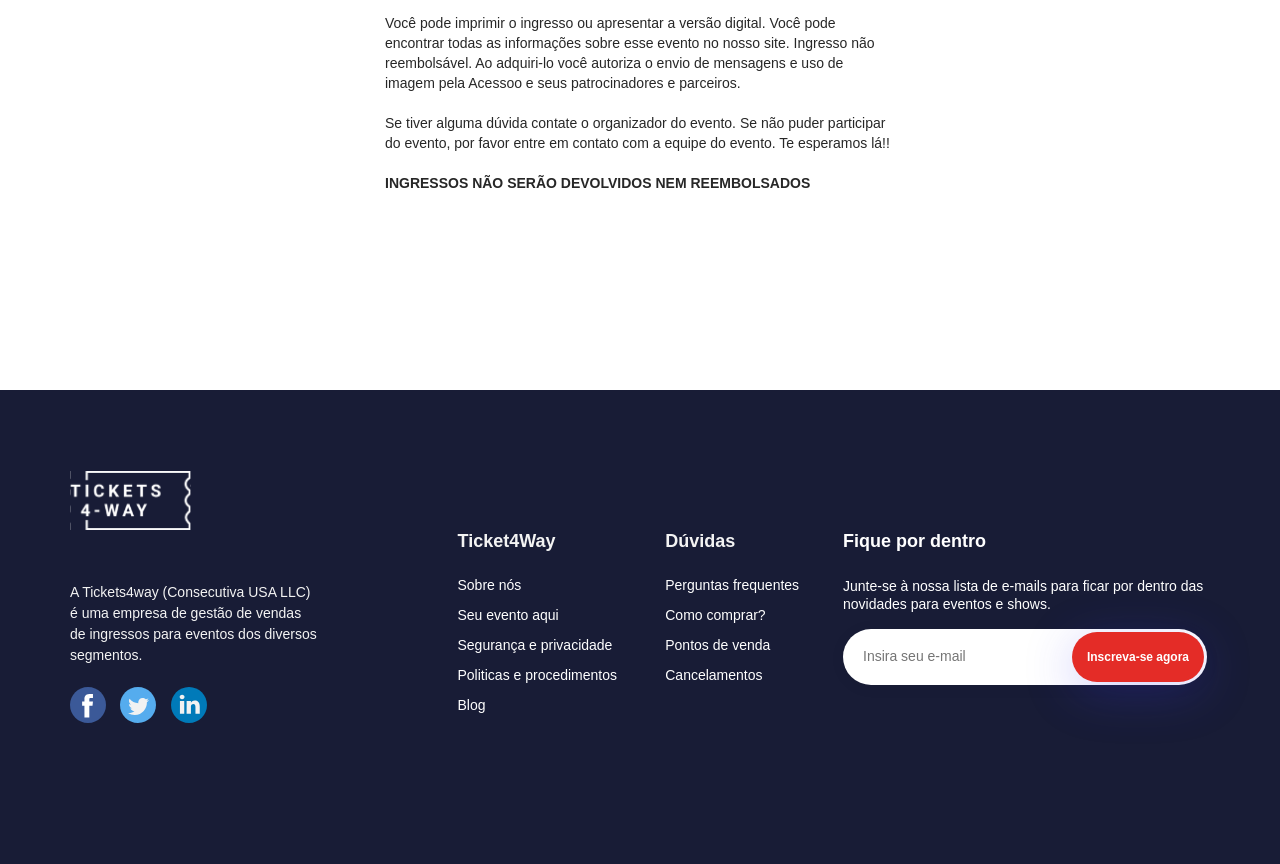
<file: event.html>
<!DOCTYPE html>
<html lang="pt-BR">

<head>
  <meta charset="utf-8">
  <meta content="width=device-width, initial-scale=1.0" name="viewport">

  <title>Tickets 4-Way</title>
  <meta content="" name="description">
  <meta content="" name="keywords">

  <!-- Favicons -->
  <link href="assets/img/logos/favicon.svg" rel="icon">

  <!-- Fonts -->
  <link href="assets/fonts/DMSans-Bold.ttf" rel="stylesheet">
  <link href="assets/fonts/DMSans-Medium.ttf" rel="stylesheet">
  <link href="assets/fonts/DMSans-Regular.ttf" rel="stylesheet">

  <!-- Bootstrap CSS Files -->
  <link href="assets/css/bootstrap.min.css" rel="stylesheet">
  <link href="assets/bootstrap-icons/bootstrap-icons.css" rel="stylesheet">

  <!-- Ticket4Way CSS File -->
  <link href="assets/css/style.css" rel="stylesheet">
</head>

<body>
  <!-- ======= Header ======= -->
  <header id="header" class="fixed-top">
    <div class="container nav-container navbar-expand-sm d-flex align-items-center justify-content-end">
      <div class="language">
        <button class="language-btn"><img src="/assets/img/logos/pt-br.svg" alt="português" class="language-img active"></button>
        <button class="language-btn"><img src="/assets/img/logos/us.svg" alt="inglês" class="language-img"></button>
        <button class="language-btn"><img src="/assets/img/logos/es.svg" alt="espanhol" class="language-img"></button>
      </div>
    </div>

    <!-- ======= Navbar ======= -->
    <div class="container nav-container navbar-expand-sm d-flex align-items-center">
      <a href="index.html" class="header-logo me-auto"><img src="assets/img/logos/logo.svg" alt="Logo Ticket 4-Way"></a>
      <i class="bi bi-list mobile-nav-toggle order-2"></i>
      <nav id="navbar" class="navbar">
        <ul>
          <li><a class="nav-link scrollto" href="index.html#hero">Inicio</a></li>
          <li><a class="nav-link scrollto" href="about-us.html">Sobre nós</a></li>
          <li><a class="nav-link scrollto" href="index.html#events">Eventos</a></li>
          <li><a class="nav-link scrollto" href="your-event-here.html">Seu evento aqui</a></li>
          <li><a class="nav-link scrollto" href="index.html#contact">Contato</a></li>
        </ul> 
      </nav>
      <div class="log-btn">
        <button type="button" class="enter-btn order-1 active" id="enter-btn" data-bs-toggle="modal" data-bs-target="#login-modal">
          Entre
        </button>
      </div>
      <div class="log-btn">
        <div class="navbtn-user order-1" id="navbtn-user">
          <div class="user-accordion position-fixed" id="user-accordion">
            <div class="user-accordion-item">
              <h2 class="user-accordion-header">
                <button class="user-accordion-button" type="button" data-bs-toggle="collapse" data-bs-target="#collapse-user" aria-expanded="true" aria-controls="collapse-user">
                  Olá, usuário
                </button>
              </h2>
              <div id="collapse-user" class="accordion-collapse collapse">
                <div class="user-accordion-body">
                  <a class="user-accordion-link" href="my-tickets.html"><img src="./assets/img/icons/ticket.svg" alt="Ticket">Meus ingressos</a>
                  <a class="user-accordion-link" href="my-account.html"><img src="./assets/img/icons/user.svg" alt="User">Minha conta</a>
                  <a class="user-accordion-link" href="index.html" id="logout-link"><img src="./assets/img/icons/logout.svg" alt="Logout">Sair</a>
                </div>
              </div>
            </div>
          </div>
        </div>
      </div>
    </div><!-- End Navbar -->
  </header><!-- End Header -->

  <!-- ======= Modal ======= -->
  <div class="login-modal modal fade" id="login-modal" tabindex="-1" role="dialog" aria-labelledby="login-modal-label" aria-hidden="true" data-backdrop="false">
    <div class="modal-dialog modal-dialog-centered d-flex justify-content-center">
      <div class="modal-content">
        <div class="modal-body">
          <div class="container">
            <div class="row">
              <div class="col-12 d-flex justify-content-center align-items-center">
                <img src="./assets/img/logos/logo-white.svg" alt="">
              </div>
              <div class="col-12 col-12 d-flex justify-content-center align-items-center">
                <div class="user-login">
                  <form id="login-form">
                    <div class="container">
                      <div class="row">
                        <div class="col-12 d-flex justify-content-center align-items-center">
                          <div class="form-group">
                            <span>E-mail</span>
                            <input type="email" name="username" autocomplete="username" class="form-control" id="input-email" placeholder="Insira seu e-mail">
                          </div>
                        </div>
                        <div class="col-12 d-flex justify-content-center align-items-center">
                          <div class="form-group">
                            <span>Senha</span>
                            <input type="password" name="senha" autocomplete="current-password" class="form-control password" id="input-password" placeholder="Insira sua senha">
                            <button type="button" class="btn toggle-password">
                              <i class="bi bi-eye-slash"></i>
                            </button>
                          </div>
                        </div>
                        <div class="col-12">
                          <div class="form-check">
                            <div class="row">
                              <div class="col-6">
                                <label class="switch">
                                  <input type="checkbox">
                                  <span class="slider round"></span>
                                  <h3>Lembrar-me?</h3>
                                </label>
                              </div>
                              <div class="col-6">
                                <div class="forgot-password">
                                  <a href="#">Esqueceu a senha?</a>
                                </div>
                              </div>
                            </div>
                          </div>
                        </div>
                        <div class="col-12">
                          <button type="submit" class="user-login-btn">Entrar</button>
                        </div>
                        <div class="col-12 d-flex justify-content-center align-items-center">
                          <div class="login-register">
                            <span>Não tem uma conta ainda? Registre-se</span>
                            <a data-bs-target="#register-modal" data-bs-toggle="modal">aqui</a>
                          </div>
                        </div>
                      </div>
                    </div>
                  </form>
                </div>
              </div>
            </div>
          </div>
        </div>
      </div>
    </div>
  </div>

  <div class="register-modal modal fade" id="register-modal" aria-hidden="true" aria-labelledby="exampleModalToggleLabel2" tabindex="-1">
    <div class="modal-dialog modal-lg modal-dialog-centered d-flex justify-content-center">
      <div class="modal-content">
        <div class="modal-body">
          <div class="container-register d-flex justify-content-center">
            <div class="row">
              <div class="col-12 col-md-4 p-0 d-flex justify-content-center justify-content-md-end">
                <div class="register-image">
                  <img src="./assets/img/logos/logo-blue.svg" alt="">
                </div>
              </div>
              <div class="col-12 col-md-8 p-0 d-flex justify-content-center justify-content-md-start">
                <form class="register-form">
                  <div class="container">
                    <div class="row">
                      <div class="col-12 d-flex justify-content-center justify-content-md-end">
                        <div class="form-group">
                          <span>Nome</span>
                          <input type="text" class="form-control" placeholder="Insira seu nome completo">
                        </div>
                      </div>
                      <div class="col-12 d-flex justify-content-center justify-content-md-end">
                        <div class="form-group">
                          <span>Celular</span>
                          <input type="number" class="form-control" placeholder="Insira seu celular com código de área e DDD">
                        </div>
                      </div>
                      <div class="col-12 d-flex justify-content-center justify-content-md-end">
                        <div class="form-group">
                          <span>Cidade</span>
                          <input type="text" class="form-control" placeholder="Insira sua cidade">
                        </div>
                      </div>
                      <div class="col-12 d-flex justify-content-center justify-content-md-end">
                        <div class="form-group">
                          <span>Estado</span>
                          <input type="text" class="form-control" placeholder="Insira seu estado">
                        </div>
                      </div>
                      <div class="col-12 d-flex justify-content-center justify-content-md-end">
                        <div class="form-group">
                          <span>E-mail</span>
                          <input type="email" name="username" autocomplete="username" class="form-control" placeholder="Insira seu e-mail">
                        </div>
                      </div>
                      <div class="col-12 d-flex justify-content-center justify-content-md-end">
                        <div class="form-group">
                          <span>Repita o e-mail</span>
                          <input type="email" name="username" autocomplete="username" class="form-control" placeholder="Repita seu e-mail">
                        </div>
                      </div>
                      <div class="col-12 d-flex justify-content-center justify-content-md-end">
                        <div class="form-group">
                          <span>Senha</span>
                          <input type="password" name="senha" autocomplete="current-password" class="form-control password" id="register-password" placeholder="Insira sua senha">
                          <button type="button" class="btn toggle-password btn-a">
                            <i class="bi bi-eye-slash"></i>
                          </button>
                        </div>
                      </div>
                      <div class="col-12 d-flex justify-content-center justify-content-md-end">
                        <div class="form-group">
                          <span>Repita a senha</span>
                          <input type="password" name="senha" autocomplete="current-password" class="form-control password" id="repeat-password" placeholder="Repita sua senha">
                          <button type="button" class="btn toggle-password btn-b">
                            <i class="bi bi-eye-slash"></i>
                          </button>
                        </div>
                      </div>
                      <div class="col-12 d-flex justify-content-center justify-content-md-end">
                        <div class="register-check">
                          <input type="checkbox" class="form-check-input" id="check">
                          <label class="register-check-label">
                            Autorizo o recebimento de informações e ofertas da Tickets4Way e seus parceiros.
                          </label>
                        </div>
                      </div>
                      <div class="col-12 d-flex justify-content-center">
                        <div class="register-content">
                          <button class="register-btn">Registre-se</button>
                        </div>
                      </div>
                      <div class="col-12 d-flex justify-content-center">
                        <div class="register-text">
                          <p>
                            Cadastre seu login e senha de acesso rápido. Assim você pode efetuar suas compras através do site Tickets4Way.
                          </p>
                        </div>
                      </div>
                    </div>
                  </div>
                </form>
              </div>
            </div>
          </div>
        </div>
      </div>
    </div>
  </div><!-- End Modal -->
  
  <!-- ======= Event Hero ======= -->
  <section id="event-hero">
    <div class="event">
      <div class="container">
        <div class="row">
          <div class="col-12 col-lg-7 d-flex justify-content-center justify-content-lg-end justify-content-xxl-center mb-3 mb-lg-0 px-0">
            <div class="event-picture event_banner">
              <img id="event_banner" src="assets/img/cards/PRÓXIMO NÍVEL O PODER DIGITAL PARA EMPRESAS.png" alt="">
            </div>
          </div>
          <div class="col-12 col-lg-5 d-flex justify-content-center justify-content-lg-start px-0 mt-5 mt-lg-0">
            <div class="event-info">
              <div class="event-title">
                <h1 class="event_title">PRÓXIMO NÍVEL O PODER DIGITAL PARA EMPRESAS</h1>
              </div>
              <div class="event-content">
                <div class="event-date d-flex align-items-center">
                  <img src="assets/img/icons/calendar.svg" alt="">
                  <p class="event_day">29</p>
                  <p class="event_month">DE OUTUBRO</p>
                </div>
                <div class="event-location d-flex align-items-center">
                  <img src="assets/img/icons/pin.svg" alt="">
                  <div class="container">
                    <h1 class="event_location">ORLANDO</h1>
                    <p class="event_address">9755 Delegate Dr, Orlando/FL</p>
                  </div>
                </div>
                <div class="event-time d-flex align-items-center">
                  <img src="assets/img/icons/clock.svg" alt="">
                  <div class="container">
                    <p class="event_start">Inicio: 9am</p>
                    <p class="event_open">Abertura dos portões: 8am</p>
                  </div>
                </div>
                <span class="event_complement">*Horário local Orlando/FL(EUA)</span>
              </div>
            </div>
          </div>
        </div>
      </div>
    </div>
  </section><!-- End Event Hero -->

  <main id="main">
    <section id="description" class="description my-5">
      <div class="container">
        <div class="row">
          <div class="col-12 d-flex justify-content-center justify-content-xxl-start">
            <div class="container">
              <div class="row">
                <div class="col-12 order-2 order-xxl-1 col-xxl-7 d-flex justify-content-center justify-content-xxl-start">
                  <div class="description-text">
                    <div class="container">
                      <div class="row">
                        <div class="col-12">
                          <h1>Descrição</h1>
                        </div>
                        <div class="col-12">
                          <p>PARE DE DEIXAR DINHEIRO NA MESA por não dominar o digital!</p>
                          <p>Você tem nas mãos a FERRAMENTA mais PODEROSA DE VENDAS e FIDELIZAÇÃO DE CLIENTES que sua EMPRESA já teve acesso até hoje: O DIGITAL!</p>
                          <p>
                            Mas por não dominar as ferramentas, acaba ENTREGANDO DE BANDEJA SEUS CLIENTES PARA OS CONCORRENTES que já entenderam que, 
                            se suas empresas não estiverem de forma estratégica no on-line não vão sobreviver por muito tempo!
                          </p>
                          <p>
                            O que você precisa é: Tomar as rédeas desta ferramenta e sair na frente do mercado, 
                            aprendendo de uma vez por todas como trabalhar o digital a favor dos seus negócios!
                          </p>
                          <p>
                            No dia 29 de Outubro de 2022, a KX8 company trás para os EUA: Júnior Neves, Keila Neves e convidados, 
                            onde juntos vão ENSINAR você a como criar estratégias para: VENDER, 
                            FIDELIZAR e DESTACAR sua empresa dos concorrentes através do poder do digital! A maior avenida do mundo que nunca fecha!
                          </p>
                        </div>
                      </div>
                    </div>
                  </div>
                </div>
                <div class="col-12 order-1 order-xxl-2 col-xxl-5 d-flex justify-content-center d-xxl-block px-0">
                  <div class="tickets" id="tickets">
                    <div class="container-fluid">
                      <div class="row">
                        <div class="col-12 d-flex justify-content-center">
                          <h1>INGRESSO</h1>
                        </div>
                        <div class="col-12 d-flex justify-content-center">
                          <div class="tickets-table">
                            <div class="container">
                              <div class="row">
                                <div class="col-12 d-flex justify-content-center">
                                  <div class="table-responsive">
                                    <table class="table table-borderless">
                                      <thead>
                                        <th><h2>TIPO</h2></th>
                                        <th class="th-table"><h2>LOTE</h2></th>
                                        <th class="th-table"><h2>VALOR</h2></th>
                                        <th><h2>QUANTIDADE</h2></th>
                                      </thead>
                                      <tbody>
                                        <tr>
                                          <td><span><strong>Online</strong> (promo)</span></td>
                                          <td class="th-table"><p>1°</p></td>
                                          <td class="th-table"><p>$ 0,00 + 0,00 tax</p></td>
                                          <td>
                                            <div class="spinner-container">
                                              <button class="spinner-decrement">–</button>
                                              <input type="number" class="spinner-number" value="0" readonly>
                                              <button class="spinner-increment">+</button>
                                            </div>
                                          </td>
                                        </tr>
                                        <tr>
                                          <td><span><strong>Geral</strong> (promo)</span></td>
                                          <td class="th-table"><p>1°</p></td>
                                          <td class="th-table"><p>$ 0,00 + 0,00 tax</p></td>
                                          <td>
                                            <div class="spinner-container">
                                              <button class="spinner-decrement">–</button>
                                              <input type="number" class="spinner-number" value="0" readonly>
                                              <button class="spinner-increment">+</button>
                                            </div>
                                          </td>
                                        </tr>
                                        <tr>
                                          <td><span><strong>VIP</strong> (promo)</span></td>
                                          <td class="th-table"><p>1°</p></td>
                                          <td class="th-table"><p>$ 0,00 + 0,00 tax</p></td>
                                          <td>
                                            <div class="spinner-container">
                                              <button class="spinner-decrement">–</button>
                                              <input type="number" class="spinner-number" value="0" readonly>
                                              <button class="spinner-increment">+</button>
                                            </div>
                                          </td>
                                        </tr>
                                      </tbody>
                                    </table>
                                  </div>
                                </div>
                                <div class="col-12 d-flex justify-content-center">
                                  <input type="submit" data-bs-toggle="modal" data-bs-target="#ticket-modal" value="Comprar">
                                </div>
                              </div>
                            </div>
                          </div>
                        </div>
                      </div>
                    </div>
                  </div>
                </div>
              </div>
            </div>
          </div>
          <div class="col-12 d-flex justify-content-center justify-content-xxl-start">
            <div class="information-text">
              <div class="container">
                <div class="row">
                  <div class="col-12">
                    <h1>Informações gerais</h1>
                  </div>
                  <div class="col-12">
                    <p>O seu ingresso é pessoal e intransferível. O titular deve apresentá-lo no check-in.</p>
                    <p>
                      Você pode imprimir o ingresso ou apresentar a versão digital. Você pode encontrar todas as informações sobre esse evento no nosso site. 
                      Ingresso não reembolsável. Ao adquiri-lo você autoriza o envio de mensagens e uso de imagem pela Acessoo e seus patrocinadores e parceiros.
                    </p>
                    <p>
                      Se tiver alguma dúvida contate o organizador do evento. 
                      Se não puder participar do evento, por favor entre em contato com a equipe do evento. Te esperamos lá!!
                    </p>
                    <p><strong>INGRESSOS NÃO SERÃO DEVOLVIDOS NEM REEMBOLSADOS</strong></p>
                  </div>
                </div>
              </div>
            </div>
          </div>
        </div>
      </div>

      <!-- ======= Ticket Modal ======= -->
      <div class="ticket-modal modal fade" id="ticket-modal" data-bs-backdrop="static" tabindex="-1" aria-labelledby="ticket-modal-label" aria-hidden="true">
        <div class="modal-dialog modal-lg modal-dialog-centered d-flex justify-content-center align-items-center">
          <div class="modal-content">
            <div class="modal-header d-flex justify-content-center">
              <div class="container">
                <div class="row">
                  <div class="col-12 d-flex justify-content-end">
                    <div class="modal-close">
                      <button type="button" class="modal-close" data-bs-dismiss="modal" aria-label="Close"><img src="./assets/img/icons/close.svg" alt=""></button>
                    </div>
                  </div>
                  <div class="col-12">
                    <div class="progress">
                      <div class="steps">
                        <div class="step-title">
                          <div class="row">
                            <div class="col-12 d-flex justify-content-center align-items-center">
                              <span class="circle active">1</span>
                            </div>
                            <div class="col-12 d-flex justify-content-center align-items-center">
                              <h3>Ingresso</h3>
                            </div>
                          </div>
                        </div>
                        <div class="step-title">
                          <div class="row">
                            <div class="col-12 d-flex justify-content-center align-items-center">
                              <span class="circle">2</span>
                            </div>
                            <div class="col-12 d-flex justify-content-center align-items-center">
                              <h3>Validação</h3>
                            </div>
                          </div>
                        </div>
                        <div class="step-title">
                          <div class="row">
                            <div class="col-12 d-flex justify-content-center align-items-center">
                              <span class="circle">3</span>
                            </div>
                            <div class="col-12 d-flex justify-content-center align-items-center">
                              <h3>Pagamento</h3>
                            </div>
                          </div>
                        </div>
                        <div class="step-title">
                          <div class="row">
                            <div class="col-12 d-flex justify-content-center align-items-center">
                              <span class="circle">4</span>
                            </div>
                            <div class="col-12 d-flex justify-content-center align-items-center">
                              <h3>Confirmação</h3>
                            </div>
                          </div>
                        </div>
                        <div class="progress-bar">
                          <span class="indicator"></span>
                        </div>
                      </div>
                    </div>
                  </div>
                </div>
              </div>
            </div>
            <div class="modal-body">
              <div class="step-ticket">
                <div class="modal-body-container">
                  <div class="container">
                    <div class="row">
                      <div class="col-12 d-flex justify-content-center align-items-center">
                        <div class="modal-tickets-table">
                          <div class="container">
                            <div class="row">
                              <div class="col-12">
                                <div class="modal-table-grid d-flex justify-content-center">
                                  <table class="table table-borderless">
                                    <thead>
                                      <th><h2>TIPO</h2></th>
                                      <th class="th-table"><h2>LOTE</h2></th>
                                      <th class="th-table"><h2>VALOR</h2></th>
                                      <th><h2>QUANTIDADE</h2></th>
                                    </thead>
                                    <tbody>
                                      <tr>
                                        <td><span><strong>Online</strong> (promo)</span></td>
                                        <td class="th-table"><p>1°</p></td>
                                        <td class="th-table"><p>$ 0,00 + 0,00 tax</p></td>
                                        <td>
                                          <div class="spinner-container">
                                            <button class="spinner-decrement">–</button>
                                            <input type="number" class="spinner-number" value="0" readonly>
                                            <button class="spinner-increment">+</button>
                                          </div>
                                        </td>
                                      </tr>
                                      <tr>
                                        <td><span><strong>Geral</strong> (promo)</span></td>
                                        <td class="th-table"><p>1°</p></td>
                                        <td class="th-table"><p>$ 0,00 + 0,00 tax</p></td>
                                        <td>
                                          <div class="spinner-container">
                                            <button class="spinner-decrement">–</button>
                                            <input type="number" class="spinner-number" value="0" readonly>
                                            <button class="spinner-increment">+</button>
                                          </div>
                                        </td>
                                      </tr>
                                      <tr>
                                        <td><span><strong>VIP</strong> (promo)</span></td>
                                        <td class="th-table"><p>1°</p></td>
                                        <td class="th-table"><p>$ 0,00 + 0,00 tax</p></td>
                                        <td>
                                          <div class="spinner-container">
                                            <button class="spinner-decrement">–</button>
                                            <input type="number" class="spinner-number" value="0" readonly>
                                            <button class="spinner-increment">+</button>
                                          </div>
                                        </td>
                                      </tr>
                                    </tbody>
                                  </table>
                                </div>
                              </div>
                              <div class="col-12">
                                <div class="coupon">
                                  <div class="coupon-form d-flex justify-content-center">
                                    <span>Cupom de desconto:</span>
                                    <input type="text" class="modal-form-control" placeholder="insira seu cupom de desconto" required>
                                  </div>
                                </div>
                              </div>
                              <div class="col-12">
                                <div class="total">
                                  <span>TOTAL: <strong>$ 0,00 + 0,00 tax</strong></span>
                                </div>
                              </div>
                            </div>
                          </div>
                        </div>
                      </div>
                      <div class="col-12 d-flex justify-content-center align-items-center">
                        <div class="delivery">
                          <span><img src="./assets/img/icons/file.svg" alt="">Escolha a forma de entrega dos ingressos:</span>
                          <div class="dropdown">
                            <button class="dropdown-toggle w-100" type="button" data-bs-toggle="dropdown" aria-expanded="false">
                              E-ticket - grátis
                            </button>
                            <div class="dropdown-menu">
                              <a class="dropdown-item" href="#">Correios - $ 0,00</a>
                            </div>
                          </div>
                        </div>
                      </div>
                      <div class="col-12 d-flex justify-content-center align-items-center">
                        <div class="step-buttons disabled">
                          <button type="submit" class="step-btn" id="next" disabled>Validação</button>
                        </div>
                      </div>
                    </div>
                  </div>
                </div>
              </div>
              <div class="step-validation d-none">
                <div class="modal-body-container">
                  <div class="container">
                    <div class="row">
                      <div class="col-12 d-flex justify-content-center align-items-center">
                        <div class="modal-tickets-table">
                          <div class="container">
                            <div class="row">
                              <div class="col-12">
                                <div class="modal-table-grid d-flex justify-content-center">
                                  <table class="table table-borderless">
                                    <thead>
                                      <th><h2>TIPO</h2></th>
                                      <th class="th-table"><h2>LOTE</h2></th>
                                      <th class="th-table"><h2>VALOR</h2></th>
                                      <th><h2>QUANTIDADE</h2></th>
                                    </thead>
                                    <tbody>
                                      <tr>
                                        <td><span><strong>Online</strong> (promo)</span></td>
                                        <td class="th-table"><p>1°</p></td>
                                        <td class="th-table"><p>$ 0,00 + 0,00 tax</p></td>
                                        <td>
                                          <div class="spinner-container">
                                            <button class="spinner-decrement">–</button>
                                            <input type="number" class="spinner-number" value="0" readonly>
                                            <button class="spinner-increment">+</button>
                                          </div>
                                        </td>
                                      </tr>
                                      <tr>
                                        <td><span><strong>Geral</strong> (promo)</span></td>
                                        <td class="th-table"><p>1°</p></td>
                                        <td class="th-table"><p>$ 0,00 + 0,00 tax</p></td>
                                        <td>
                                          <div class="spinner-container">
                                            <button class="spinner-decrement">–</button>
                                            <input type="number" class="spinner-number" value="0" readonly>
                                            <button class="spinner-increment">+</button>
                                          </div>
                                        </td>
                                      </tr>
                                      <tr>
                                        <td><span><strong>VIP</strong> (promo)</span></td>
                                        <td class="th-table"><p>1°</p></td>
                                        <td class="th-table"><p>$ 0,00 + 0,00 tax</p></td>
                                        <td>
                                          <div class="spinner-container">
                                            <button class="spinner-decrement">–</button>
                                            <input type="number" class="spinner-number" value="0" readonly>
                                            <button class="spinner-increment">+</button>
                                          </div>
                                        </td>
                                      </tr>
                                    </tbody>
                                  </table>
                                </div>
                              </div>
                              <div class="col-12">
                                <div class="coupon">
                                  <div class="coupon-form d-flex justify-content-center">
                                    <span>Cupom de desconto:</span>
                                    <input type="text" class="modal-form-control" placeholder="insira seu cupom de desconto" required>
                                  </div>
                                </div>
                              </div>
                              <div class="col-12">
                                <div class="total">
                                  <span>TOTAL: <strong>$ 0,00 + 0,00 tax</strong></span>
                                </div>
                              </div>
                            </div>
                          </div>
                        </div>
                      </div>
                      <div class="col-12 d-flex justify-content-center align-items-center">
                        <div class="delivery">
                          <span><img src="./assets/img/icons/file.svg" alt="">Escolha a forma de entrega dos ingressos:</span>
                          <div class="dropdown">
                            <button class="dropdown-toggle w-100" type="button" data-bs-toggle="dropdown" aria-expanded="false">
                              E-ticket - grátis
                            </button>
                            <div class="dropdown-menu">
                              <a class="dropdown-item" href="#">Correios - $ 0,00</a>
                            </div>
                          </div>
                        </div>
                      </div>
                      <div class="col-12 d-flex justify-content-center align-items-center p-0">
                        <div class="step-buttons disabled">
                          <div class="container">
                            <div class="row">
                              <div class="col-12">
                                <h1><strong>Você já está logado como,</strong>  &nbsp; <span class="user-logname">usuário.</span></h1>
                              </div>
                              <div class="col-12">
                                <button type="submit" class="step-btn" id="enter-btn" data-bs-toggle="modal" data-bs-target="#login-modal" disabled>Fazer login com outra conta</button>
                              </div>
                              <div class="col-12">
                                <button type="submit" class="step-btn" id="next" disabled>Pagamento</button>
                              </div>
                            </div>
                          </div>
                        </div>
                      </div>
                    </div>
                  </div>
                </div>
              </div>
              <div class="step-payment d-none">
                <div class="modal-body-container">
                  <div class="container">
                    <div class="row">
                      <div class="col-12 d-flex justify-content-center align-items-center">
                        <div class="modal-tickets-table">
                          <div class="container">
                            <div class="row">
                              <div class="col-12">
                                <div class="modal-table-grid d-flex justify-content-center">
                                  <table class="table table-borderless">
                                    <thead>
                                      <th><h2>TIPO</h2></th>
                                      <th class="th-table"><h2>LOTE</h2></th>
                                      <th class="th-table"><h2>VALOR</h2></th>
                                      <th><h2>QUANTIDADE</h2></th>
                                    </thead>
                                    <tbody>
                                      <tr>
                                        <td><span><strong>Online</strong> (promo)</span></td>
                                        <td class="th-table"><p>1°</p></td>
                                        <td class="th-table"><p>$ 0,00 + 0,00 tax</p></td>
                                        <td>
                                          <div class="spinner-container">
                                            <button class="spinner-decrement">–</button>
                                            <input type="number" class="spinner-number" value="0" readonly>
                                            <button class="spinner-increment">+</button>
                                          </div>
                                        </td>
                                      </tr>
                                      <tr>
                                        <td><span><strong>Geral</strong> (promo)</span></td>
                                        <td class="th-table"><p>1°</p></td>
                                        <td class="th-table"><p>$ 0,00 + 0,00 tax</p></td>
                                        <td>
                                          <div class="spinner-container">
                                            <button class="spinner-decrement">–</button>
                                            <input type="number" class="spinner-number" value="0" readonly>
                                            <button class="spinner-increment">+</button>
                                          </div>
                                        </td>
                                      </tr>
                                      <tr>
                                        <td><span><strong>VIP</strong> (promo)</span></td>
                                        <td class="th-table"><p>1°</p></td>
                                        <td class="th-table"><p>$ 0,00 + 0,00 tax</p></td>
                                        <td>
                                          <div class="spinner-container">
                                            <button class="spinner-decrement">–</button>
                                            <input type="number" class="spinner-number" value="0" readonly>
                                            <button class="spinner-increment">+</button>
                                          </div>
                                        </td>
                                      </tr>
                                    </tbody>
                                  </table>
                                </div>
                              </div>
                              <div class="col-12">
                                <div class="coupon">
                                  <div class="coupon-form d-flex justify-content-center">
                                    <span>Cupom de desconto:</span>
                                    <input type="text" class="modal-form-control" placeholder="insira seu cupom de desconto" required>
                                  </div>
                                </div>
                              </div>
                              <div class="col-12">
                                <div class="total">
                                  <span>TOTAL: <strong>$ 0,00 + 0,00 tax</strong></span>
                                </div>
                              </div>
                            </div>
                          </div>
                        </div>
                      </div>
                      <div class="col-12 d-flex justify-content-center align-items-center">
                        <div class="delivery">
                          <span><img src="./assets/img/icons/file.svg" alt="">Escolha a forma de entrega dos ingressos:</span>
                          <div class="dropdown">
                            <button class="dropdown-toggle w-100" type="button" data-bs-toggle="dropdown" aria-expanded="false">
                              E-ticket - grátis
                            </button>
                            <div class="dropdown-menu">
                              <a class="dropdown-item" href="#">Correios - $ 0,00</a>
                            </div>
                          </div>
                        </div>
                      </div>
                      <div class="col-12">
                        <div class="container">
                          <div class="row">
                            <div class="col-12 d-flex justify-content-center">
                              <div class="text">
                                <hr>
                                <h1><strong>Você já está logado como,</strong>  &nbsp; <span class="user-logname">usuário.</span></h1>
                                <hr>
                              </div>
                            </div>
                            <div class="col-12 d-flex justify-content-center align-items-center">
                              <div class="payment-card">
                                <form class="modal-payment-form">
                                  <div class="container">
                                    <div class="row">
                                      <div class="col-12 p-0">
                                        <div class="modal-form-group modal-fc-large">
                                          <span>Número do cartão</span>
                                          <input type="number" class="modal-form-control" placeholder="1234 5678 9101 1121">
                                        </div>
                                      </div>
                                      <div class="col-12 p-0">
                                        <div class="modal-form-group modal-fc-large">
                                          <span>Nome no cartão</span>
                                          <input type="text" class="modal-form-control" placeholder="Insira o nome igual está escrito no seu cartão">
                                        </div>
                                      </div>
                                      <div class="col-4 d-flex justify-content-start align-items-center p-0">
                                        <div class="modal-form-group modal-fc-small">
                                          <span>Data de expiração</span>
                                          <input type="text" class="modal-form-control" id="expiry-date" placeholder="MM/YY">
                                        </div>
                                      </div>
                                      <div class="col-4 d-flex justify-content-center align-items-center p-0">
                                        <div class="modal-form-group modal-fc-small">
                                          <span>CVV</span>
                                          <input type="number" class="modal-form-control" placeholder="123">
                                        </div>
                                      </div>
                                      <div class="col-4 d-flex justify-content-end align-items-center p-0">
                                        <div class="modal-form-group modal-fc-small">
                                          <span>Zip code</span>
                                          <input type="number" class="modal-form-control" placeholder="12345">
                                        </div>
                                      </div>
                                    </div>
                                    <div class="col-12 d-flex justify-content-center">
                                      <div class="modal-payment-text">
                                        <p>
                                          Seus dados pessoais serão usados para processar seu pedido, 
                                          apoiar sua experiência e para os fins descritos
                                          em nossa política de privacidade.
                                        </p>
                                      </div>
                                    </div>
                                    </div>
                                  </div>
                                </form>
                              </div>
                            </div>
                            <div class="col-12 d-flex justify-content-center align-items-center">
                              <div class="step-buttons">
                                <button type="submit" class="step-btn" id="next">Finalizar compra</button>
                              </div>
                            </div>
                          </div>
                        </div>
                      </div>
                    </div>
                  </div>
                </div>
              </div>
              <div class="step-confirmation d-none">
                <div class="modal-body-container">
                  <div class="container">
                    <div class="row">
                      <div class="col-12 d-flex justify-content-center">
                        <h1>Pedido concluído com SUCESSO!</h1>
                      </div>
                      <div class="col-12 d-flex justify-content-center">
                        <picture class="carousel-image" alt="imagem do evento">
                          <source media="(max-width: 991px)" srcset="./assets/img/backgrounds/sucesso-small.svg">
                          <img src="./assets/img/backgrounds/sucesso.svg" alt="">
                        </picture>
                      </div>
                      <div class="col-12 d-flex justify-content-center">
                        <p>
                          Você receberá no seu e-mail e no whatsapp cadastrados em 
                          sua conta o seu e-ticket que deverá ser apresentado na 
                          entrada do evento para a leitura do QR code. Você pode encontrar 
                          seus ingressos dentro da sua conta em <a href="./my-tickets.html">meus ingressos</a>.
                        </p>
                      </div>
                    </div>
                  </div>
                </div>
              </div>
            </div>
          </div>
        </div>
      </div><!-- End Ticket Modal -->
    </section>
  </main>
  
  <!-- ======= Footer ======= -->
  <footer id="footer" class="footer">
    <div class="container px-0 d-flex justify-content-center">
      <div class="row">
        <div class="col-12 col-lg-4 footer-info d-flex justify-content-center justify-content-xl-end px-lg-1">
          <div class="container">
            <div class="row">
              <div class="col-6 col-md-3 col-lg-12 order-1 px-0 px-lg-2">
                <a href="index.html" class="footer-logo"><img src="assets/img/logos/logo.svg" alt="Logo Ticket 4-Way" class="img-fluid"></a>
              </div>
              <div class="col-17 col-md-6 col-lg-12 d-flex justify-content-start order-3 order-md-2 px-0 px-md-2">
                <div class="info-tickets4way">
                  <p>A Tickets4way (Consecutiva USA LLC) é uma empresa de gestão de vendas de ingressos para eventos dos diversos segmentos.</p>
                </div>
              </div>
              <div class="col-6 col-md-3 col-lg-12 order-2 order-md-3 d-flex justify-content-end justify-content-lg-start px-md-2">
                <div class="social-media">
                  <a href="https://www.facebook.com/"><img src="/assets/img/logos/facebook.svg" alt="facebook" class="social-link"></a>
                  <a href="https://twitter.com/"><img src="/assets/img/logos/twitter.svg" alt="twitter" class="social-link"></a>
                  <a href="https://www.linkedin.com/"><img src="/assets/img/logos/linkeIn.svg" alt="linkedin" class="social-link"></a>
                </div>
              </div>
            </div>
          </div>
        </div>
        <div class="col-6 col-md-3 col-lg-2 footer-links d-flex justify-content-start justify-content-lg-end px-md-3 py-0 m-0">
          <div class="business-details">
            <h4>Ticket4Way</h4>
            <ul>
              <li><a href="about-us.html">Sobre nós</a></li>
              <li><a href="your-event-here.html">Seu evento aqui</a></li>
              <li><a href="security-and-privacy.html">Segurança e privacidade</a></li>
              <li><a href="policies-and-procedures.html">Politicas e procedimentos</a></li>
              <li><a href="#">Blog</a></li>
            </ul>
          </div>
        </div>
        <div class="col-6 col-md-3 col-lg-2 footer-links d-flex justify-content-end justify-content-xl-center px-2 py-0 m-0">
          <div class="business-questions">
            <h4>Dúvidas</h4>
            <ul>
              <li><a href="questions.html">Perguntas frequentes</a></li>
              <li><a href="how-to-buy.html">Como comprar?</a></li>
              <li><a href="outlets.html">Pontos de venda</a></li>
              <li><a href="cancellations.html">Cancelamentos</a></li>
            </ul>
          </div>
        </div>
        <div class="col-12 col-md-6 col-lg-4 footer-links d-flex justify-content-start justify-content-md-end justify-content-xl-center px-0 px-xl-2 py-0 my-0 ps-3 ps-md-0">
          <div class="footer-newsletter">
            <h4>Fique por dentro</h4>
            <p>Junte-se à nossa lista de e-mails para ficar por dentro das novidades para eventos e shows.</p>
            <form action="" method="post" class="newsletter">
              <input type="email" name="email" placeholder="Insira seu e-mail" required><input type="submit" value="Inscreva-se agora">
            </form>
          </div>
        </div>
      </div>
    </div>
  </footer><!-- End Footer -->

  <!-- Preloader & Back to Top -->
  <div id="preloader"></div>
  <a href="#" class="back-to-top d-flex align-items-center justify-content-center"><i class="bi bi-arrow-up-short"></i></a><!-- End Preloader & Back to Top -->

  <!-- Bootstrap JS Files -->
  <script src="assets/js/bootstrap.bundle.min.js"></script>

  <!-- Ticket4Way JS File -->
  <script src="assets/js/script.js"></script>

  <!-- Cards JS File -->
  <script src="assets/js/events.js"></script>

</body>

</html>
</file>
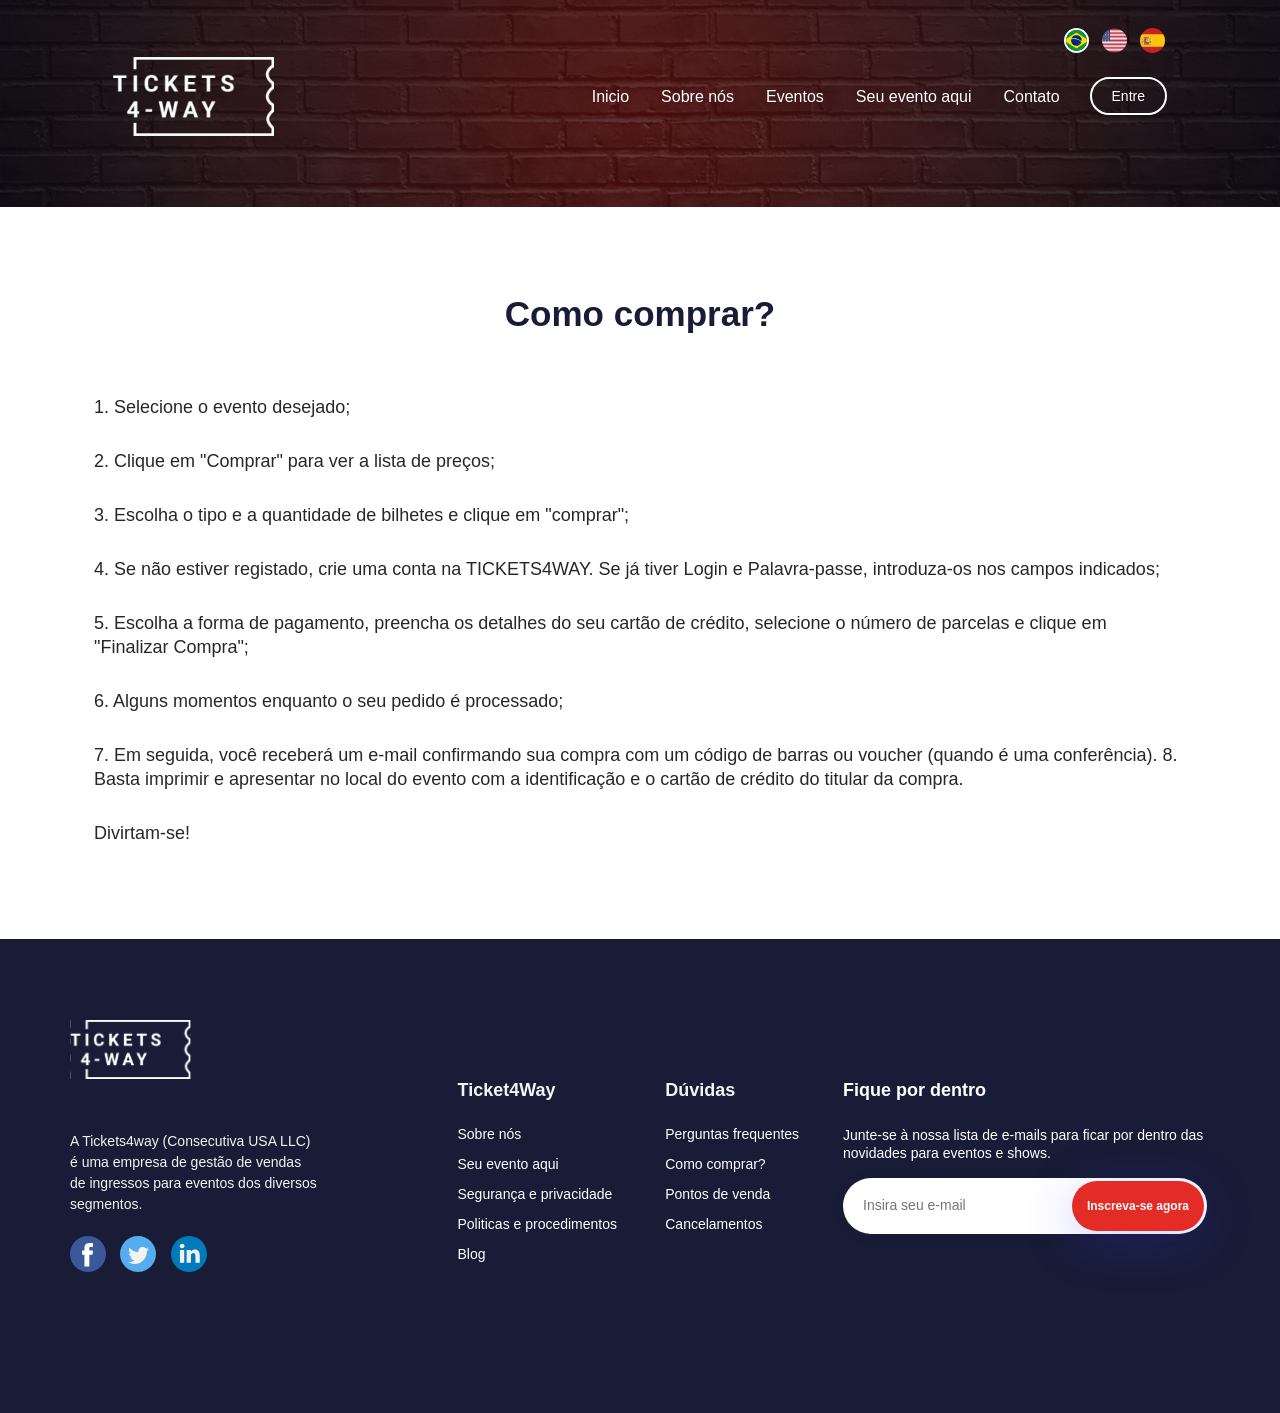
<file: how-to-buy.html>
<!DOCTYPE html>
<html lang="pt-BR">

<head>
  <meta charset="utf-8">
  <meta content="width=device-width, initial-scale=1.0" name="viewport">

  <title>Tickets 4-Way</title>
  <meta content="" name="description">
  <meta content="" name="keywords">

  <!-- Favicons -->
  <link href="assets/img/logos/favicon.svg" rel="icon">

  <!-- Fonts -->
  <link href="assets/fonts/DMSans-Bold.ttf" rel="stylesheet">
  <link href="assets/fonts/DMSans-Medium.ttf" rel="stylesheet">
  <link href="assets/fonts/DMSans-Regular.ttf" rel="stylesheet">

  <!-- Bootstrap CSS Files -->
  <link href="assets/css/bootstrap.min.css" rel="stylesheet">
  <link href="assets/bootstrap-icons/bootstrap-icons.css" rel="stylesheet">

  <!-- Ticket4Way CSS File -->
  <link href="assets/css/style.css" rel="stylesheet">
</head>

<body>
  <!-- ======= Header ======= -->
  <header id="header" class="fixed-top">
    <div class="container nav-container navbar-expand-sm d-flex align-items-center justify-content-end">
      <div class="language">
        <button class="language-btn"><img src="/assets/img/logos/pt-br.svg" alt="português" class="language-img active"></button>
        <button class="language-btn"><img src="/assets/img/logos/us.svg" alt="inglês" class="language-img"></button>
        <button class="language-btn"><img src="/assets/img/logos/es.svg" alt="espanhol" class="language-img"></button>
      </div>
    </div>

    <!-- ======= Navbar ======= -->
    <div class="container nav-container navbar-expand-sm d-flex align-items-center">
      <a href="index.html" class="header-logo me-auto"><img src="assets/img/logos/logo.svg" alt="Logo Ticket 4-Way"></a>
      <i class="bi bi-list mobile-nav-toggle order-2"></i>
      <nav id="navbar" class="navbar">
        <ul>
          <li><a class="nav-link scrollto" href="index.html#hero">Inicio</a></li>
          <li><a class="nav-link scrollto" href="about-us.html">Sobre nós</a></li>
          <li><a class="nav-link scrollto" href="index.html#events">Eventos</a></li>
          <li><a class="nav-link scrollto" href="your-event-here.html">Seu evento aqui</a></li>
          <li><a class="nav-link scrollto" href="index.html#contact">Contato</a></li>
        </ul> 
      </nav>
      <div class="log-btn">
        <button type="button" class="enter-btn order-1 active" id="enter-btn" data-bs-toggle="modal" data-bs-target="#login-modal">
          Entre
        </button>
      </div>
      <div class="log-btn">
        <div class="navbtn-user order-1" id="navbtn-user">
          <div class="user-accordion position-fixed" id="user-accordion">
            <div class="user-accordion-item">
              <h2 class="user-accordion-header">
                <button class="user-accordion-button" type="button" data-bs-toggle="collapse" data-bs-target="#collapse-user" aria-expanded="true" aria-controls="collapse-user">
                  Olá, usuário
                </button>
              </h2>
              <div id="collapse-user" class="accordion-collapse collapse">
                <div class="user-accordion-body">
                  <a class="user-accordion-link" href="my-tickets.html"><img src="./assets/img/icons/ticket.svg" alt="Ticket">Meus ingressos</a>
                  <a class="user-accordion-link" href="my-account.html"><img src="./assets/img/icons/user.svg" alt="User">Minha conta</a>
                  <a class="user-accordion-link" href="index.html" id="logout-link"><img src="./assets/img/icons/logout.svg" alt="Logout">Sair</a>
                </div>
              </div>
            </div>
          </div>
        </div>
      </div>
    </div><!-- End Navbar -->
  </header><!-- End Header -->

  <!-- ======= Modal ======= -->
  <div class="login-modal modal fade" id="login-modal" tabindex="-1" role="dialog" aria-labelledby="login-modal-label" aria-hidden="true" data-backdrop="false">
    <div class="modal-dialog modal-dialog-centered d-flex justify-content-center">
      <div class="modal-content">
        <div class="modal-body">
          <div class="container">
            <div class="row">
              <div class="col-12 d-flex justify-content-center align-items-center">
                <img src="./assets/img/logos/logo-white.svg" alt="">
              </div>
              <div class="col-12 col-12 d-flex justify-content-center align-items-center">
                <div class="user-login">
                  <form id="login-form">
                    <div class="container">
                      <div class="row">
                        <div class="col-12 d-flex justify-content-center align-items-center">
                          <div class="form-group">
                            <span>E-mail</span>
                            <input type="email" name="username" autocomplete="username" class="form-control" id="input-email" placeholder="Insira seu e-mail">
                          </div>
                        </div>
                        <div class="col-12 d-flex justify-content-center align-items-center">
                          <div class="form-group">
                            <span>Senha</span>
                            <input type="password" name="senha" autocomplete="current-password" class="form-control password" id="input-password" placeholder="Insira sua senha">
                            <button type="button" class="btn toggle-password">
                              <i class="bi bi-eye-slash"></i>
                            </button>
                          </div>
                        </div>
                        <div class="col-12">
                          <div class="form-check">
                            <div class="row">
                              <div class="col-6">
                                <label class="switch">
                                  <input type="checkbox">
                                  <span class="slider round"></span>
                                  <h3>Lembrar-me?</h3>
                                </label>
                              </div>
                              <div class="col-6">
                                <div class="forgot-password">
                                  <a href="#">Esqueceu a senha?</a>
                                </div>
                              </div>
                            </div>
                          </div>
                        </div>
                        <div class="col-12">
                          <button type="submit" class="user-login-btn">Entrar</button>
                        </div>
                        <div class="col-12 d-flex justify-content-center align-items-center">
                          <div class="login-register">
                            <span>Não tem uma conta ainda? Registre-se</span>
                            <a data-bs-target="#register-modal" data-bs-toggle="modal">aqui</a>
                          </div>
                        </div>
                      </div>
                    </div>
                  </form>
                </div>
              </div>
            </div>
          </div>
        </div>
      </div>
    </div>
  </div>

  <div class="register-modal modal fade" id="register-modal" aria-hidden="true" aria-labelledby="exampleModalToggleLabel2" tabindex="-1">
    <div class="modal-dialog modal-lg modal-dialog-centered d-flex justify-content-center">
      <div class="modal-content">
        <div class="modal-body">
          <div class="container-register d-flex justify-content-center">
            <div class="row">
              <div class="col-12 col-md-4 p-0 d-flex justify-content-center justify-content-md-end">
                <div class="register-image">
                  <img src="./assets/img/logos/logo-blue.svg" alt="">
                </div>
              </div>
              <div class="col-12 col-md-8 p-0 d-flex justify-content-center justify-content-md-start">
                <form class="register-form">
                  <div class="container">
                    <div class="row">
                      <div class="col-12 d-flex justify-content-center justify-content-md-end">
                        <div class="form-group">
                          <span>Nome</span>
                          <input type="text" class="form-control" placeholder="Insira seu nome completo">
                        </div>
                      </div>
                      <div class="col-12 d-flex justify-content-center justify-content-md-end">
                        <div class="form-group">
                          <span>Celular</span>
                          <input type="number" class="form-control" placeholder="Insira seu celular com código de área e DDD">
                        </div>
                      </div>
                      <div class="col-12 d-flex justify-content-center justify-content-md-end">
                        <div class="form-group">
                          <span>Cidade</span>
                          <input type="text" class="form-control" placeholder="Insira sua cidade">
                        </div>
                      </div>
                      <div class="col-12 d-flex justify-content-center justify-content-md-end">
                        <div class="form-group">
                          <span>Estado</span>
                          <input type="text" class="form-control" placeholder="Insira seu estado">
                        </div>
                      </div>
                      <div class="col-12 d-flex justify-content-center justify-content-md-end">
                        <div class="form-group">
                          <span>E-mail</span>
                          <input type="email" name="username" autocomplete="username" class="form-control" placeholder="Insira seu e-mail">
                        </div>
                      </div>
                      <div class="col-12 d-flex justify-content-center justify-content-md-end">
                        <div class="form-group">
                          <span>Repita o e-mail</span>
                          <input type="email" name="username" autocomplete="username" class="form-control" placeholder="Repita seu e-mail">
                        </div>
                      </div>
                      <div class="col-12 d-flex justify-content-center justify-content-md-end">
                        <div class="form-group">
                          <span>Senha</span>
                          <input type="password" name="senha" autocomplete="current-password" class="form-control password" id="register-password" placeholder="Insira sua senha">
                          <button type="button" class="btn toggle-password btn-a">
                            <i class="bi bi-eye-slash"></i>
                          </button>
                        </div>
                      </div>
                      <div class="col-12 d-flex justify-content-center justify-content-md-end">
                        <div class="form-group">
                          <span>Repita a senha</span>
                          <input type="password" name="senha" autocomplete="current-password" class="form-control password" id="repeat-password" placeholder="Repita sua senha">
                          <button type="button" class="btn toggle-password btn-b">
                            <i class="bi bi-eye-slash"></i>
                          </button>
                        </div>
                      </div>
                      <div class="col-12 d-flex justify-content-center justify-content-md-end">
                        <div class="register-check">
                          <input type="checkbox" class="form-check-input" id="check">
                          <label class="register-check-label">
                            Autorizo o recebimento de informações e ofertas da Tickets4Way e seus parceiros.
                          </label>
                        </div>
                      </div>
                      <div class="col-12 d-flex justify-content-center">
                        <div class="register-content">
                          <button class="register-btn">Registre-se</button>
                        </div>
                      </div>
                      <div class="col-12 d-flex justify-content-center">
                        <div class="register-text">
                          <p>
                            Cadastre seu login e senha de acesso rápido. Assim você pode efetuar suas compras através do site Tickets4Way.
                          </p>
                        </div>
                      </div>
                    </div>
                  </div>
                </form>
              </div>
            </div>
          </div>
        </div>
      </div>
    </div>
  </div><!-- End Modal -->
  
  <!-- ======= Hero ======= -->
  <section id="institutional-hero">

  </section><!-- End Hero -->
  
  <!-- ======= Main ======= -->
  <main id="main">
    <div class="container">
      <div class="row">
        <div class="col-12 d-flex justify-content-center align-items-center">
          <div class="institutional-title">
            <h1>Como comprar?</h1>
          </div>
        </div>
        <div class="col-12 d-flex justify-content-center align-items-center">
          <div class="institutional-text">
            <p>
              1. Selecione o evento desejado;              
            </p>
            <p>
              2. Clique em "Comprar" para ver a lista de preços;
            </p>
            <p>
              3. Escolha o tipo e a quantidade de bilhetes e clique em "comprar";
            </p>
            <p>
              4. Se não estiver registado, crie uma conta na TICKETS4WAY. Se já tiver Login e Palavra-passe, introduza-os nos campos indicados;
            </p>
            <p>
              5. Escolha a forma de pagamento, preencha os detalhes do seu cartão de crédito, selecione o número de parcelas e clique em "Finalizar Compra";
            </p>
            <p>
              6. Alguns momentos enquanto o seu pedido é processado;
            </p>
            <p>
              7. Em seguida, você receberá um e-mail confirmando sua compra com um código de barras ou voucher (quando é uma conferência). 8. Basta imprimir e apresentar no local do evento com a identificação e o cartão de crédito do titular da compra.
            </p>
            <p>
              Divirtam-se!
            </p>
          </div>
        </div>
      </div>
    </div>
  </main><!-- End Main -->

  <!-- ======= Footer ======= -->
  <footer id="footer" class="footer">
    <div class="container px-0 d-flex justify-content-center">
      <div class="row">
        <div class="col-12 col-lg-4 footer-info d-flex justify-content-center justify-content-xl-end px-lg-1">
          <div class="container">
            <div class="row">
              <div class="col-6 col-md-3 col-lg-12 order-1 px-0 px-lg-2">
                <a href="index.html" class="footer-logo"><img src="assets/img/logos/logo.svg" alt="Logo Ticket 4-Way" class="img-fluid"></a>
              </div>
              <div class="col-17 col-md-6 col-lg-12 d-flex justify-content-start order-3 order-md-2 px-0 px-md-2">
                <div class="info-tickets4way">
                  <p>A Tickets4way (Consecutiva USA LLC) é uma empresa de gestão de vendas de ingressos para eventos dos diversos segmentos.</p>
                </div>
              </div>
              <div class="col-6 col-md-3 col-lg-12 order-2 order-md-3 d-flex justify-content-end justify-content-lg-start px-md-2">
                <div class="social-media">
                  <a href="https://www.facebook.com/"><img src="/assets/img/logos/facebook.svg" alt="facebook" class="social-link"></a>
                  <a href="https://twitter.com/"><img src="/assets/img/logos/twitter.svg" alt="twitter" class="social-link"></a>
                  <a href="https://www.linkedin.com/"><img src="/assets/img/logos/linkeIn.svg" alt="linkedin" class="social-link"></a>
                </div>
              </div>
            </div>
          </div>
        </div>
        <div class="col-6 col-md-3 col-lg-2 footer-links d-flex justify-content-start justify-content-lg-end px-md-3 py-0 m-0">
          <div class="business-details">
            <h4>Ticket4Way</h4>
            <ul>
              <li><a href="about-us.html">Sobre nós</a></li>
              <li><a href="your-event-here.html">Seu evento aqui</a></li>
              <li><a href="security-and-privacy.html">Segurança e privacidade</a></li>
              <li><a href="policies-and-procedures.html">Politicas e procedimentos</a></li>
              <li><a href="#">Blog</a></li>
            </ul>
          </div>
        </div>
        <div class="col-6 col-md-3 col-lg-2 footer-links d-flex justify-content-end justify-content-xl-center px-2 py-0 m-0">
          <div class="business-questions">
            <h4>Dúvidas</h4>
            <ul>
              <li><a href="questions.html">Perguntas frequentes</a></li>
              <li><a href="how-to-buy.html">Como comprar?</a></li>
              <li><a href="outlets.html">Pontos de venda</a></li>
              <li><a href="cancellations.html">Cancelamentos</a></li>
            </ul>
          </div>
        </div>
        <div class="col-12 col-md-6 col-lg-4 footer-links d-flex justify-content-start justify-content-md-end justify-content-xl-center px-0 px-xl-2 py-0 my-0 ps-3 ps-md-0">
          <div class="footer-newsletter">
            <h4>Fique por dentro</h4>
            <p>Junte-se à nossa lista de e-mails para ficar por dentro das novidades para eventos e shows.</p>
            <form action="" method="post" class="newsletter">
              <input type="email" name="email" placeholder="Insira seu e-mail" required><input type="submit" value="Inscreva-se agora">
            </form>
          </div>
        </div>
      </div>
    </div>
  </footer><!-- End Footer -->

  <!-- Preloader & Back to Top -->
  <div id="preloader"></div>
  <a href="#" class="back-to-top d-flex align-items-center justify-content-center"><i class="bi bi-arrow-up-short"></i></a><!-- End Preloader & Back to Top -->

  <!-- Bootstrap JS Files -->
  <script src="assets/js/bootstrap.bundle.min.js"></script>

  <!-- Ticket4Way JS File -->
  <script src="assets/js/script.js"></script>

</body>

</html>
</file>
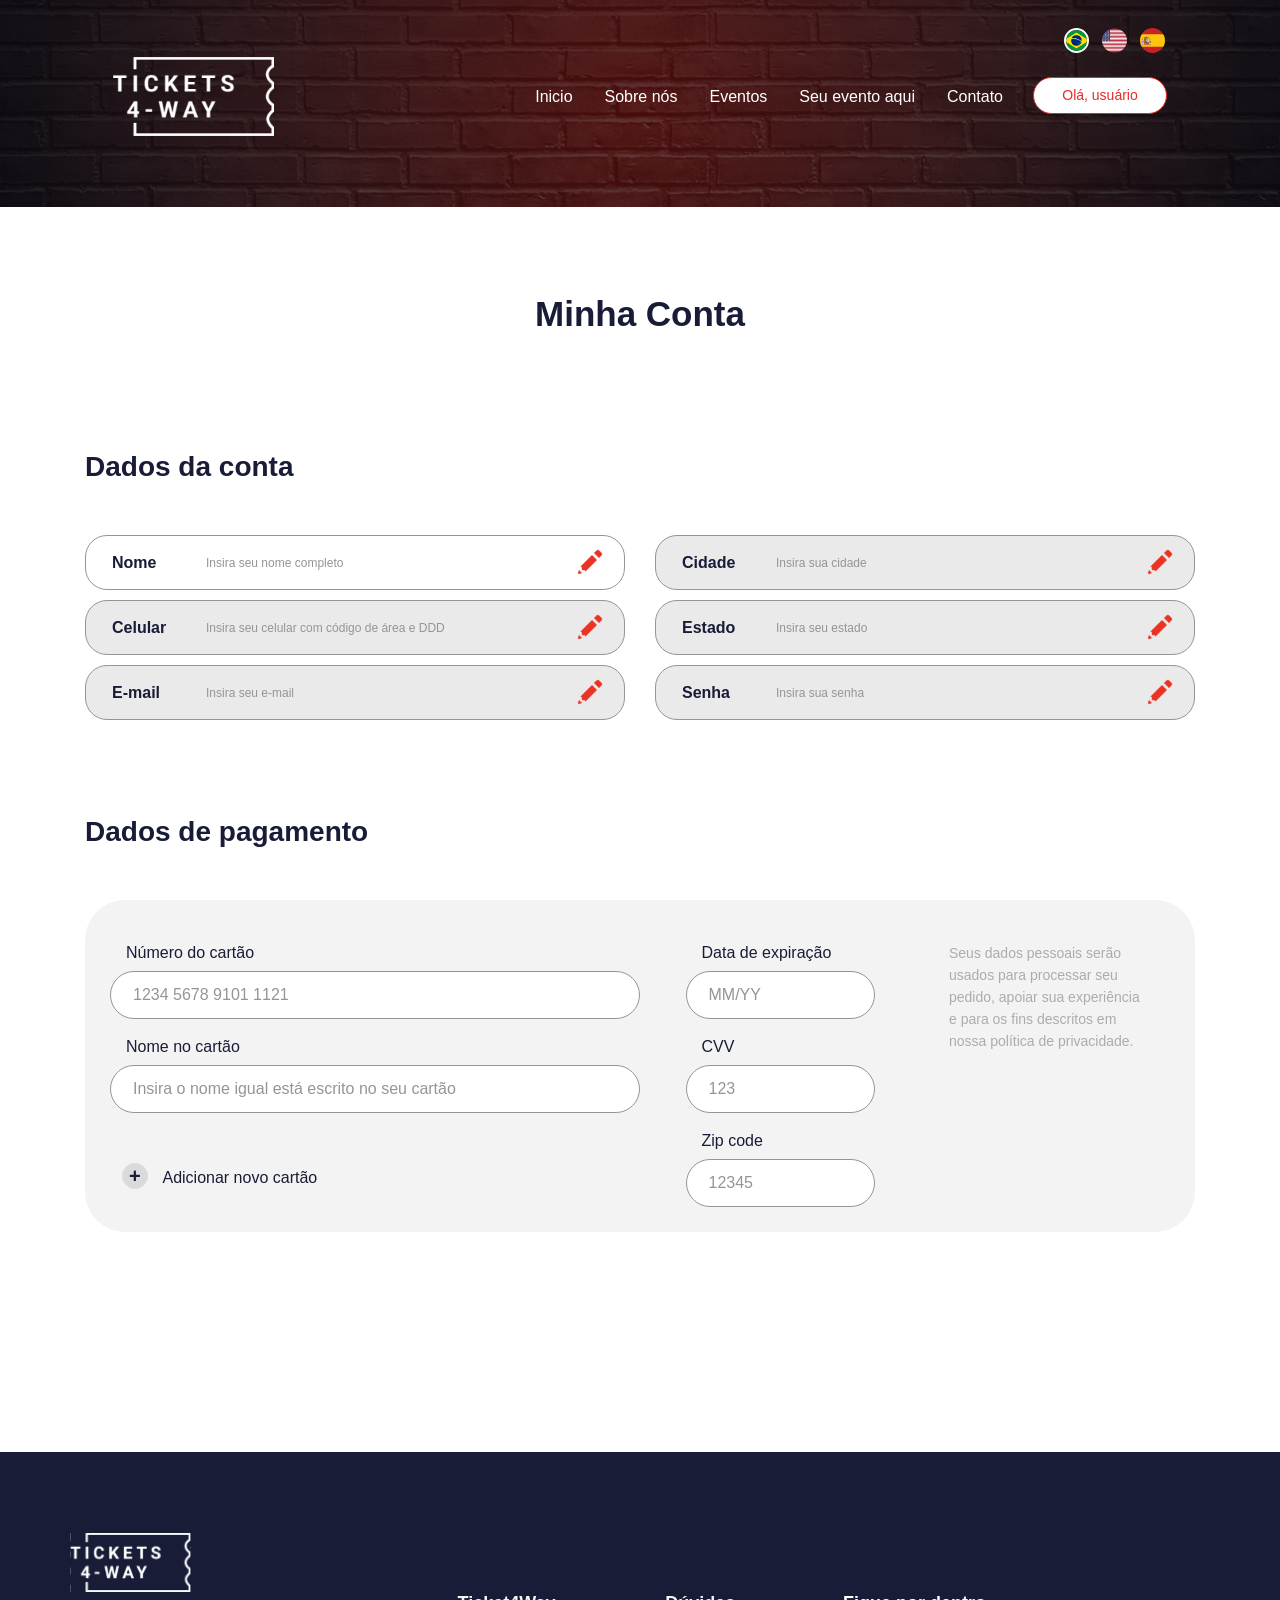
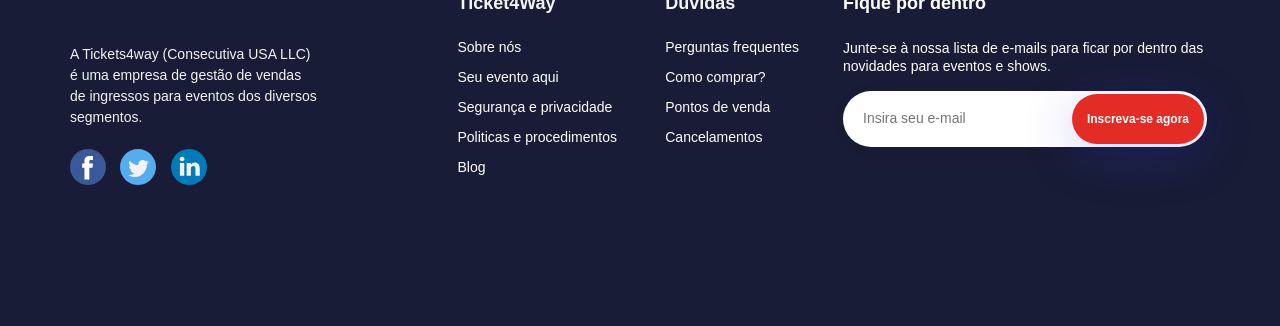
<file: my-account.html>
<!DOCTYPE html>
<html lang="pt-BR">

<head>
  <meta charset="utf-8">
  <meta content="width=device-width, initial-scale=1.0" name="viewport">

  <title>Tickets 4-Way</title>
  <meta content="" name="description">
  <meta content="" name="keywords">

  <!-- Favicons -->
  <link href="assets/img/logos/favicon.svg" rel="icon">

  <!-- Fonts -->
  <link href="assets/fonts/DMSans-Bold.ttf" rel="stylesheet">
  <link href="assets/fonts/DMSans-Medium.ttf" rel="stylesheet">
  <link href="assets/fonts/DMSans-Regular.ttf" rel="stylesheet">

  <!-- Bootstrap CSS Files -->
  <link href="assets/css/bootstrap.min.css" rel="stylesheet">
  <link href="assets/bootstrap-icons/bootstrap-icons.css" rel="stylesheet">

  <!-- Ticket4Way CSS File -->
  <link href="assets/css/style.css" rel="stylesheet">
</head>

<body>
  <!-- ======= Header ======= -->
  <header id="header" class="fixed-top">
    <div class="container nav-container navbar-expand-sm d-flex align-items-center justify-content-end">
      <div class="language">
        <button class="language-btn"><img src="/assets/img/logos/pt-br.svg" alt="português" class="language-img active"></button>
        <button class="language-btn"><img src="/assets/img/logos/us.svg" alt="inglês" class="language-img"></button>
        <button class="language-btn"><img src="/assets/img/logos/es.svg" alt="espanhol" class="language-img"></button>
      </div>
    </div>

    <!-- ======= Navbar ======= -->
    <div class="container nav-container navbar-expand-sm d-flex align-items-center">
      <a href="index.html" class="header-logo me-auto"><img src="assets/img/logos/logo.svg" alt="Logo Ticket 4-Way"></a>
      <i class="bi bi-list mobile-nav-toggle order-2"></i>
      <nav id="navbar" class="navbar">
        <ul>
          <li><a class="nav-link scrollto" href="index.html">Inicio</a></li>
          <li><a class="nav-link scrollto" href="about-us.html">Sobre nós</a></li>
          <li><a class="nav-link scrollto" href="index.html#events">Eventos</a></li>
          <li><a class="nav-link scrollto" href="your-event-here.html">Seu evento aqui</a></li>
          <li><a class="nav-link scrollto" href="index.html#contact">Contato</a></li>
        </ul> 
      </nav>
      <div class="log-btn">
        <div class="navbtn-user order-1 active" id="navbtn-user">
          <div class="user-accordion position-fixed" id="user-accordion">
            <div class="user-accordion-item">
              <h2 class="user-accordion-header">
                <button class="user-accordion-button" type="button" data-bs-toggle="collapse" data-bs-target="#collapse-user" aria-expanded="true" aria-controls="collapse-user">
                  Olá, usuário
                </button>
              </h2>
              <div id="collapse-user" class="accordion-collapse collapse">
                <div class="user-accordion-body">
                  <a class="user-accordion-link" href="my-tickets.html"><img src="./assets/img/icons/ticket.svg" alt="Ticket">Meus ingressos</a>
                  <a class="user-accordion-link" href="my-account.html"><img src="./assets/img/icons/user.svg" alt="User">Minha conta</a>
                  <a class="user-accordion-link" href="index.html"><img src="./assets/img/icons/logout.svg" alt="Logout">Sair</a>
                </div>
              </div>
            </div>
          </div>
        </div>
      </div>
    </div><!-- End Navbar -->
  </header><!-- End Header -->
  
  <!-- ======= Hero ======= -->
  <section id="institutional-hero">
  </section><!-- End Hero -->
  
  <!-- ======= Main ======= -->
  <main id="main" class="d-flex justify-content-center">
    <section id="myaccount">
      <div class="container">
        <div class="row">
          <div class="col-12 d-flex justify-content-center align-items-center">
            <div class="myaccount-title">
              <h1>Minha Conta</h1>
            </div>
          </div>
          <div class="col-12 d-flex justify-content-center align-items-center">
            <div class="container">
              <div class="row">
                <div class="col-12">
                  <div class="myaccount-title">
                    <h2>Dados da conta</h2>
                  </div>
                </div>
                <div class="col-12">
                  <form class="myaccount-form">
                    <div class="container">
                      <div class="row">
                        <div class="col-12 col-lg-6 px-0">
                          <div class="container">
                            <div class="row">
                              <div class="col-12 d-flex justify-content-center justify-content-lg-start px-lg-0">
                                <div class="form-group">
                                  <span>Nome</span>
                                  <input type="text" name="username" autocomplete="username" class="form-control" placeholder="Insira seu nome completo">
                                  <button type="button" class="btn toggle-edit">
                                    <img src="./assets/img/icons/edit.svg" alt="editar">
                                  </button>
                                </div>
                              </div>
                              <div class="col-12 d-flex justify-content-center justify-content-lg-start px-lg-0">
                                <div class="form-group">
                                  <span>Celular</span>
                                  <input type="number" class="form-control disabled" placeholder="Insira seu celular com código de área e DDD">
                                  <button type="button" class="btn toggle-edit">
                                    <img src="./assets/img/icons/edit.svg" alt="editar">
                                  </button>
                                </div>
                              </div>
                              <div class="col-12 d-flex justify-content-center justify-content-lg-start px-lg-0">
                                <div class="form-group">
                                  <span>E-mail</span>
                                  <input type="email" name="username" autocomplete="username" class="form-control disabled" placeholder="Insira seu e-mail">
                                  <button type="button" class="btn toggle-edit">
                                    <img src="./assets/img/icons/edit.svg" alt="editar">
                                  </button>
                                </div>
                              </div>
                            </div>
                          </div>
                        </div>
                        <div class="col-12 col-lg-6 px-0">
                          <div class="container">
                            <div class="row">
                              <div class="col-12 d-flex justify-content-center justify-content-lg-end px-lg-0">
                                <div class="form-group">
                                  <span>Cidade</span>
                                  <input type="text" class="form-control disabled" placeholder="Insira sua cidade">
                                  <button type="button" class="btn toggle-edit">
                                    <img src="./assets/img/icons/edit.svg" alt="editar">
                                  </button>
                                </div>
                              </div>
                              <div class="col-12 d-flex justify-content-center justify-content-lg-end px-lg-0">
                                <div class="form-group">
                                  <span>Estado</span>
                                  <input type="text" name="username" autocomplete="username" class="form-control disabled" placeholder="Insira seu estado">
                                  <button type="button" class="btn toggle-edit">
                                    <img src="./assets/img/icons/edit.svg" alt="editar">
                                  </button>
                                </div>
                              </div>
                              <div class="col-12 d-flex justify-content-center justify-content-lg-end px-lg-0">
                                <div class="form-group">
                                  <span>Senha</span>
                                  <input type="password" name="senha" autocomplete="current-password" class="form-control password disabled" id="register-password" placeholder="Insira sua senha">
                                  <button type="button" class="btn toggle-edit">
                                    <img src="./assets/img/icons/edit.svg" alt="editar">
                                  </button>
                                </div>
                              </div>
                            </div>
                          </div>
                        </div>
                      </div>
                    </div>
                  </form>
                </div>
              </div>
            </div>
          </div>
          <div class="col-12 d-flex justify-content-center align-items-center">
            <div class="container">
              <div class="row">
                <div class="col-12">
                  <div class="myaccount-title">
                    <h2>Dados de pagamento</h2>
                  </div>
                </div>
                <div class="col-12">
                  <form class="payment-form">
                    <div class="container">
                      <div class="row">
                        <div class="col-12 col-lg-6 order-1 px-0">
                          <div class="container">
                            <div class="row">
                              <div class="col-12 px-0">
                                <div class="form-group fc-large">
                                  <span>Número do cartão</span>
                                  <input type="number" class="form-control" placeholder="1234 5678 9101 1121">
                                </div>
                              </div>
                              <div class="col-12 px-0">
                                <div class="form-group fc-large">
                                  <span>Nome no cartão</span>
                                  <input type="text" class="form-control" placeholder="Insira o nome igual está escrito no seu cartão">
                                </div>
                              </div>
                            </div>
                          </div>
                        </div>
                        <div class="col-12 col-lg-3 order-2 px-0">
                          <div class="container">
                            <div class="row">
                              <div class="col-6 col-lg-12 d-flex justify-content-lg-center px-0">
                                <div class="form-group fc-small">
                                  <span>Data de expiração</span>
                                  <input type="text" class="form-control" id="expiry-date" placeholder="MM/YY">
                                </div>
                              </div>
                              <div class="col-6 col-lg-12 d-flex justify-content-end justify-content-lg-center px-0">
                                <div class="form-group fc-small">
                                  <span>CVV</span>
                                  <input type="number" class="form-control" placeholder="123">
                                </div>
                              </div>
                            </div>
                          </div>
                        </div>
                        <div class="col-6 col-lg-12 order-3 order-lg-4 px-0">
                          <div class="container">
                            <div class="row">
                              <div class="col-12 col-lg-6 order-2 order-lg-1 px-0">
                                <div class="add-card">
                                  <button>+</button>
                                  <label>Adicionar novo cartão</label>
                                </div>
                              </div>
                              <div class="col-12 col-lg-3 order-1 order-lg-2 d-flex justify-content-lg-center px-0">
                                <div class="form-group fc-small zip-code">
                                  <span>Zip code</span>
                                  <input type="number" class="form-control" placeholder="12345">
                                </div>
                              </div>
                            </div>
                          </div>
                        </div>
                        <div class="col-6 col-lg-3 order-4 order-lg-3 d-flex justify-content-end justify-content-lg-center px-0">
                          <div class="payment-text">
                            <p>
                              Seus dados pessoais serão usados para processar seu pedido, 
                              apoiar sua experiência e para os fins descritos
                              em nossa política de privacidade.
                            </p>
                          </div>
                        </div>
                      </div>
                    </div>
                  </form>
                </div>
              </div>
            </div>
          </div>
        </div>
      </div>
    </section>
  </main><!-- End Main -->

  <!-- ======= Footer ======= -->
  <footer id="footer" class="footer">
    <div class="container px-0 d-flex justify-content-center">
      <div class="row">
        <div class="col-12 col-lg-4 footer-info d-flex justify-content-center justify-content-xl-end px-lg-1">
          <div class="container">
            <div class="row">
              <div class="col-6 col-md-3 col-lg-12 order-1 px-0 px-lg-2">
                <a href="index.html" class="footer-logo"><img src="assets/img/logos/logo.svg" alt="Logo Ticket 4-Way" class="img-fluid"></a>
              </div>
              <div class="col-17 col-md-6 col-lg-12 d-flex justify-content-start order-3 order-md-2 px-0 px-md-2">
                <div class="info-tickets4way">
                  <p>A Tickets4way (Consecutiva USA LLC) é uma empresa de gestão de vendas de ingressos para eventos dos diversos segmentos.</p>
                </div>
              </div>
              <div class="col-6 col-md-3 col-lg-12 order-2 order-md-3 d-flex justify-content-end justify-content-lg-start px-md-2">
                <div class="social-media">
                  <a href="https://www.facebook.com/"><img src="/assets/img/logos/facebook.svg" alt="facebook" class="social-link"></a>
                  <a href="https://twitter.com/"><img src="/assets/img/logos/twitter.svg" alt="twitter" class="social-link"></a>
                  <a href="https://www.linkedin.com/"><img src="/assets/img/logos/linkeIn.svg" alt="linkedin" class="social-link"></a>
                </div>
              </div>
            </div>
          </div>
        </div>
        <div class="col-6 col-md-3 col-lg-2 footer-links d-flex justify-content-start justify-content-lg-end px-md-3 py-0 m-0">
          <div class="business-details">
            <h4>Ticket4Way</h4>
            <ul>
              <li><a href="about-us.html">Sobre nós</a></li>
              <li><a href="your-event-here.html">Seu evento aqui</a></li>
              <li><a href="security-and-privacy.html">Segurança e privacidade</a></li>
              <li><a href="policies-and-procedures.html">Politicas e procedimentos</a></li>
              <li><a href="#">Blog</a></li>
            </ul>
          </div>
        </div>
        <div class="col-6 col-md-3 col-lg-2 footer-links d-flex justify-content-end justify-content-xl-center px-2 py-0 m-0">
          <div class="business-questions">
            <h4>Dúvidas</h4>
            <ul>
              <li><a href="questions.html">Perguntas frequentes</a></li>
              <li><a href="how-to-buy.html">Como comprar?</a></li>
              <li><a href="outlets.html">Pontos de venda</a></li>
              <li><a href="cancellations.html">Cancelamentos</a></li>
            </ul>
          </div>
        </div>
        <div class="col-12 col-md-6 col-lg-4 footer-links d-flex justify-content-start justify-content-md-end justify-content-xl-center px-0 px-xl-2 py-0 my-0 ps-3 ps-md-0">
          <div class="footer-newsletter">
            <h4>Fique por dentro</h4>
            <p>Junte-se à nossa lista de e-mails para ficar por dentro das novidades para eventos e shows.</p>
            <form action="" method="post" class="newsletter">
              <input type="email" name="email" placeholder="Insira seu e-mail" required><input type="submit" value="Inscreva-se agora">
            </form>
          </div>
        </div>
      </div>
    </div>
  </footer><!-- End Footer -->

  <!-- Preloader & Back to Top -->
  <div id="preloader"></div>
  <a href="#" class="back-to-top d-flex align-items-center justify-content-center"><i class="bi bi-arrow-up-short"></i></a><!-- End Preloader & Back to Top -->

  <!-- Bootstrap JS Files -->
  <script src="assets/js/bootstrap.bundle.min.js"></script>

  <!-- Ticket4Way JS File -->
  <script src="assets/js/script.js"></script>

</body>

</html>
</file>
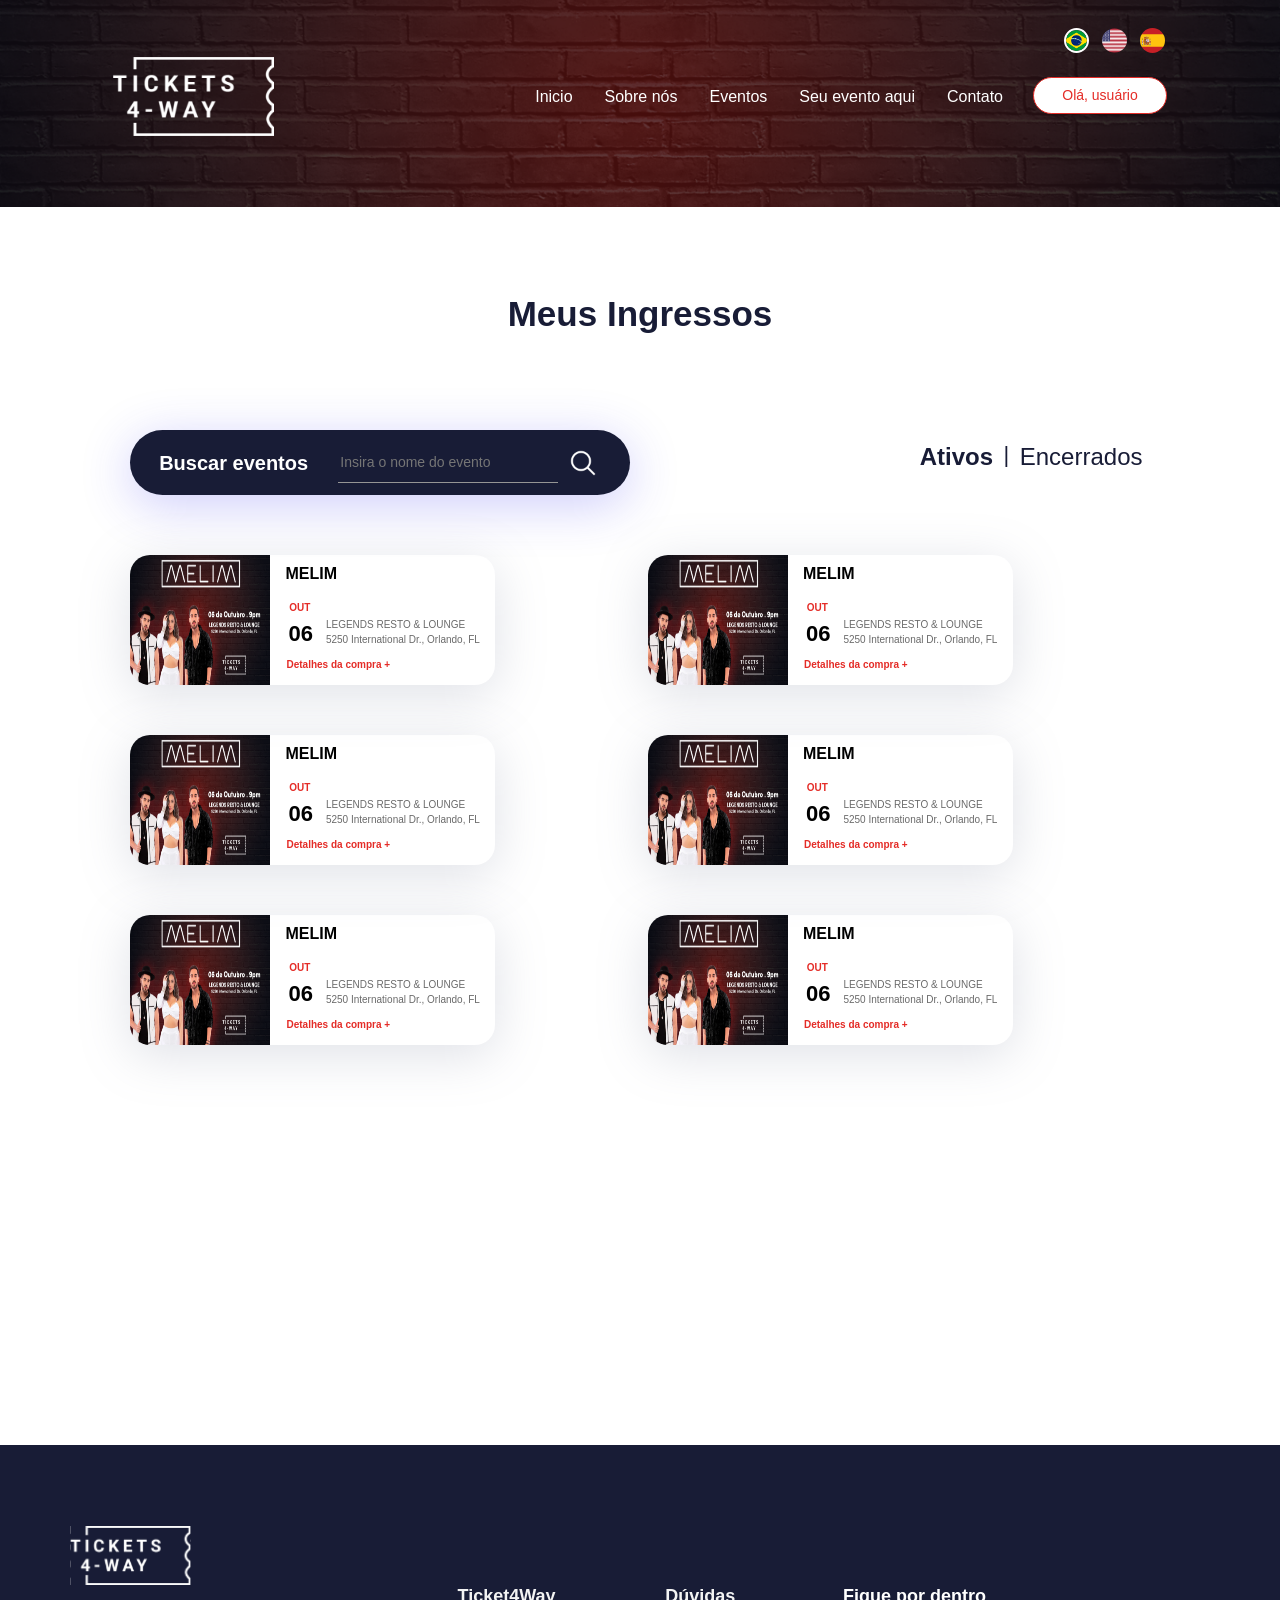
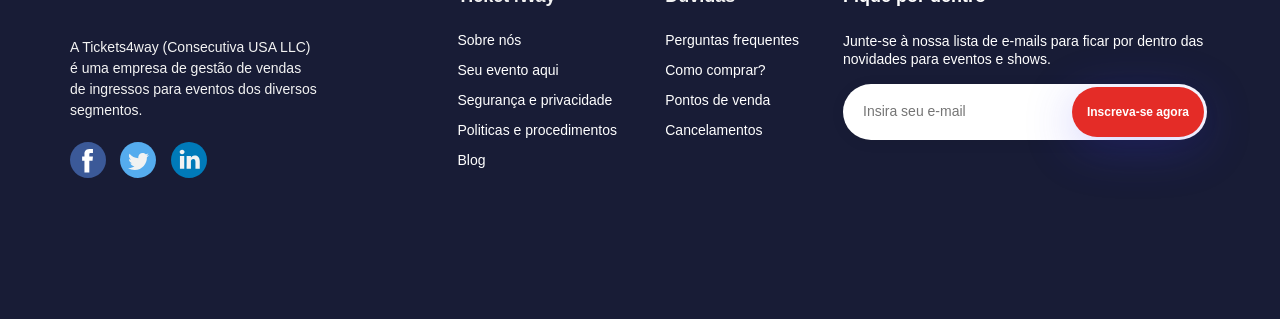
<file: my-tickets.html>
<!DOCTYPE html>
<html lang="pt-BR">

<head>
  <meta charset="utf-8">
  <meta content="width=device-width, initial-scale=1.0" name="viewport">

  <title>Tickets 4-Way</title>
  <meta content="" name="description">
  <meta content="" name="keywords">

  <!-- Favicons -->
  <link href="assets/img/logos/favicon.svg" rel="icon">

  <!-- Fonts -->
  <link href="assets/fonts/DMSans-Bold.ttf" rel="stylesheet">
  <link href="assets/fonts/DMSans-Medium.ttf" rel="stylesheet">
  <link href="assets/fonts/DMSans-Regular.ttf" rel="stylesheet">

  <!-- Bootstrap CSS Files -->
  <link href="assets/css/bootstrap.min.css" rel="stylesheet">
  <link href="assets/bootstrap-icons/bootstrap-icons.css" rel="stylesheet">

  <!-- Ticket4Way CSS File -->
  <link href="assets/css/style.css" rel="stylesheet">
</head>

<body>
  <!-- ======= Header ======= -->
  <header id="header" class="fixed-top">
    <div class="container nav-container navbar-expand-sm d-flex align-items-center justify-content-end">
      <div class="language">
        <button class="language-btn"><img src="/assets/img/logos/pt-br.svg" alt="português" class="language-img active"></button>
        <button class="language-btn"><img src="/assets/img/logos/us.svg" alt="inglês" class="language-img"></button>
        <button class="language-btn"><img src="/assets/img/logos/es.svg" alt="espanhol" class="language-img"></button>
      </div>
    </div>

    <!-- ======= Navbar ======= -->
    <div class="container nav-container navbar-expand-sm d-flex align-items-center">
      <a href="index.html" class="header-logo me-auto"><img src="assets/img/logos/logo.svg" alt="Logo Ticket 4-Way"></a>
      <i class="bi bi-list mobile-nav-toggle order-2"></i>
      <nav id="navbar" class="navbar">
        <ul>
          <li><a class="nav-link scrollto" href="index.html">Inicio</a></li>
          <li><a class="nav-link scrollto" href="about-us.html">Sobre nós</a></li>
          <li><a class="nav-link scrollto" href="index.html#events">Eventos</a></li>
          <li><a class="nav-link scrollto" href="your-event-here.html">Seu evento aqui</a></li>
          <li><a class="nav-link scrollto" href="index.html#contact">Contato</a></li>
        </ul> 
      </nav>
      <div class="log-btn">
        <div class="navbtn-user order-1 active" id="navbtn-user">
          <div class="user-accordion position-fixed" id="user-accordion">
            <div class="user-accordion-item">
              <h2 class="user-accordion-header">
                <button class="user-accordion-button" type="button" data-bs-toggle="collapse" data-bs-target="#collapse-user" aria-expanded="true" aria-controls="collapse-user">
                  Olá, usuário
                </button>
              </h2>
              <div id="collapse-user" class="accordion-collapse collapse">
                <div class="user-accordion-body">
                  <a class="user-accordion-link" href="my-tickets.html"><img src="./assets/img/icons/ticket.svg" alt="Ticket">Meus ingressos</a>
                  <a class="user-accordion-link" href="my-account.html"><img src="./assets/img/icons/user.svg" alt="User">Minha conta</a>
                  <a class="user-accordion-link" href="index.html"><img src="./assets/img/icons/logout.svg" alt="Logout">Sair</a>
                </div>
              </div>
            </div>
          </div>
        </div>
      </div>
    </div><!-- End Navbar -->
  </header><!-- End Header -->
  
  <!-- ======= Hero ======= -->
  <section id="institutional-hero">
  </section><!-- End Hero -->
  
  <!-- ======= Main ======= -->
  <main id="main">
    <section id="mytickets">
      <div class="container px-xl-5">
        <div class="row px-xl-5">
          <div class="col-12 d-flex justify-content-center align-items-center">
            <div class="mytickets-title">
              <h1>Meus Ingressos</h1>
            </div>
          </div>
          <div class="container">
            <div class="row">
              <div class="col-12 col-lg-6 order-2 order-lg-1 d-flex justify-content-center justify-content-lg-start align-items-center">
                <div class="search-event-bar">
                  <div class="container">
                    <div class="row">
                      <div class="col-4 col-md-5 d-flex justify-content-center align-items-center p-0">
                        <span>Buscar eventos</span>
                      </div>
                      <div class="col-8 col-md-7 d-flex justify-content-start align-items-center p-0">
                        <input class="search-event-input" type="text" placeholder="Insira o nome do evento" />
                        <div class="search-button">
                          <button type="button" class="search-event-btn" onclick="clickIrParaMeusEventos('','S');">
                            <img src="assets/img/icons/search.svg" alt="">
                          </button> 
                        </div>
                      </div>
                    </div>
                  </div>
                </div>
              </div>
              <div class="col-12 col-lg-6 order-1 order-lg-2 d-flex justify-content-center justify-content-lg-end align-items-end">
                <div class="mytickets-status d-flex justify-content-center justify-content-lg-end align-items-center">
                  <button type="button" class="btn button-active btn-activate">Ativos</button>
                  <span>|</span>
                  <button type="button" class="btn button-closed">Encerrados</button>
                </div>
              </div>
            </div>
          </div>
          <div class="col-12">
            <!-- ======= User Active Cards ======= -->
            <div class="active-cards show-status">
              <div class="user-cards">
                <div class="container px-0">
                  <div class="row">
                    <div class="col-12 col-lg-6 d-flex justify-content-center justify-content-lg-start">
                      <div class="user-card">
                        <div class="usercard-image">
                          <img src="assets/img/cards/MELIM.png">
                        </div>
                        <div class="usercard-content">
                          <div class="container">
                            <div class="row">
                              <div class="col-12">
                                <div class="usercard-title">
                                  <p class="usercard-event">MELIM</p>
                                </div>
                              </div>
                              <div class="container">
                                <div class="row ms-2">
                                  <div class="col-2 px-0">
                                    <div class="usercard-date">
                                      <p class="usercard-month">OUT</p>
                                      <p class="usercard-day">06</p>
                                    </div>
                                  </div>
                                  <div class="col-10 px-0">
                                    <div class="usercard-info">
                                      <p class="usercard-location">LEGENDS RESTO & LOUNGE</p>
                                      <p class="usercard-address">5250 International Dr., Orlando, FL</p>
                                    </div>
                                  </div>
                                </div>
                              </div>
                              <div class="container">
                                <div class="col-12">
                                  <div class="details-btn">
                                    <a href="#">Detalhes da compra +</a>
                                  </div>
                                </div>
                              </div>
                            </div>
                          </div>
                        </div>
                      </div>
                    </div>
                    <div class="col-12 col-lg-6 d-flex justify-content-center justify-content-lg-start">
                      <div class="user-card">
                        <div class="usercard-image">
                          <img src="assets/img/cards/MELIM.png">
                        </div>
                        <div class="usercard-content">
                          <div class="container">
                            <div class="row">
                              <div class="col-12">
                                <div class="usercard-title">
                                  <p class="usercard-event">MELIM</p>
                                </div>
                              </div>
                              <div class="container">
                                <div class="row ms-2">
                                  <div class="col-2 px-0">
                                    <div class="usercard-date">
                                      <p class="usercard-month">OUT</p>
                                      <p class="usercard-day">06</p>
                                    </div>
                                  </div>
                                  <div class="col-10 px-0">
                                    <div class="usercard-info">
                                      <p class="usercard-location">LEGENDS RESTO & LOUNGE</p>
                                      <p class="usercard-address">5250 International Dr., Orlando, FL</p>
                                    </div>
                                  </div>
                                </div>
                              </div>
                              <div class="container">
                                <div class="col-12">
                                  <div class="details-btn">
                                    <a href="#">Detalhes da compra +</a>
                                  </div>
                                </div>
                              </div>
                            </div>
                          </div>
                        </div>
                      </div>
                    </div>
                    <div class="col-12 col-lg-6 d-flex justify-content-center justify-content-lg-start">
                      <div class="user-card">
                        <div class="usercard-image">
                          <img src="assets/img/cards/MELIM.png">
                        </div>
                        <div class="usercard-content">
                          <div class="container">
                            <div class="row">
                              <div class="col-12">
                                <div class="usercard-title">
                                  <p class="usercard-event">MELIM</p>
                                </div>
                              </div>
                              <div class="container">
                                <div class="row ms-2">
                                  <div class="col-2 px-0">
                                    <div class="usercard-date">
                                      <p class="usercard-month">OUT</p>
                                      <p class="usercard-day">06</p>
                                    </div>
                                  </div>
                                  <div class="col-10 px-0">
                                    <div class="usercard-info">
                                      <p class="usercard-location">LEGENDS RESTO & LOUNGE</p>
                                      <p class="usercard-address">5250 International Dr., Orlando, FL</p>
                                    </div>
                                  </div>
                                </div>
                              </div>
                              <div class="container">
                                <div class="col-12">
                                  <div class="details-btn">
                                    <a href="#">Detalhes da compra +</a>
                                  </div>
                                </div>
                              </div>
                            </div>
                          </div>
                        </div>
                      </div>
                    </div>
                    <div class="col-12 col-lg-6 d-flex justify-content-center justify-content-lg-start">
                      <div class="user-card">
                        <div class="usercard-image">
                          <img src="assets/img/cards/MELIM.png">
                        </div>
                        <div class="usercard-content">
                          <div class="container">
                            <div class="row">
                              <div class="col-12">
                                <div class="usercard-title">
                                  <p class="usercard-event">MELIM</p>
                                </div>
                              </div>
                              <div class="container">
                                <div class="row ms-2">
                                  <div class="col-2 px-0">
                                    <div class="usercard-date">
                                      <p class="usercard-month">OUT</p>
                                      <p class="usercard-day">06</p>
                                    </div>
                                  </div>
                                  <div class="col-10 px-0">
                                    <div class="usercard-info">
                                      <p class="usercard-location">LEGENDS RESTO & LOUNGE</p>
                                      <p class="usercard-address">5250 International Dr., Orlando, FL</p>
                                    </div>
                                  </div>
                                </div>
                              </div>
                              <div class="container">
                                <div class="col-12">
                                  <div class="details-btn">
                                    <a href="#">Detalhes da compra +</a>
                                  </div>
                                </div>
                              </div>
                            </div>
                          </div>
                        </div>
                      </div>
                    </div>
                    <div class="col-12 col-lg-6 d-flex justify-content-center justify-content-lg-start">
                      <div class="user-card">
                        <div class="usercard-image">
                          <img src="assets/img/cards/MELIM.png">
                        </div>
                        <div class="usercard-content">
                          <div class="container">
                            <div class="row">
                              <div class="col-12">
                                <div class="usercard-title">
                                  <p class="usercard-event">MELIM</p>
                                </div>
                              </div>
                              <div class="container">
                                <div class="row ms-2">
                                  <div class="col-2 px-0">
                                    <div class="usercard-date">
                                      <p class="usercard-month">OUT</p>
                                      <p class="usercard-day">06</p>
                                    </div>
                                  </div>
                                  <div class="col-10 px-0">
                                    <div class="usercard-info">
                                      <p class="usercard-location">LEGENDS RESTO & LOUNGE</p>
                                      <p class="usercard-address">5250 International Dr., Orlando, FL</p>
                                    </div>
                                  </div>
                                </div>
                              </div>
                              <div class="container">
                                <div class="col-12">
                                  <div class="details-btn">
                                    <a href="#">Detalhes da compra +</a>
                                  </div>
                                </div>
                              </div>
                            </div>
                          </div>
                        </div>
                      </div>
                    </div>
                    <div class="col-12 col-lg-6 d-flex justify-content-center justify-content-lg-start">
                      <div class="user-card">
                        <div class="usercard-image">
                          <img src="assets/img/cards/MELIM.png">
                        </div>
                        <div class="usercard-content">
                          <div class="container">
                            <div class="row">
                              <div class="col-12">
                                <div class="usercard-title">
                                  <p class="usercard-event">MELIM</p>
                                </div>
                              </div>
                              <div class="container">
                                <div class="row ms-2">
                                  <div class="col-2 px-0">
                                    <div class="usercard-date">
                                      <p class="usercard-month">OUT</p>
                                      <p class="usercard-day">06</p>
                                    </div>
                                  </div>
                                  <div class="col-10 px-0">
                                    <div class="usercard-info">
                                      <p class="usercard-location">LEGENDS RESTO & LOUNGE</p>
                                      <p class="usercard-address">5250 International Dr., Orlando, FL</p>
                                    </div>
                                  </div>
                                </div>
                              </div>
                              <div class="container">
                                <div class="col-12">
                                  <div class="details-btn">
                                    <a href="#">Detalhes da compra +</a>
                                  </div>
                                </div>
                              </div>
                            </div>
                          </div>
                        </div>
                      </div>
                    </div>
                  </div>
                </div>
              </div>
            </div><!-- User Active Cards -->
          </div>
          <div class="col-12 d-flex justify-content-center align-items-center">
            <!-- ======= User Closed Cards ======= -->
            <div class="closed-cards">
              <div class="mytickets-text d-flex justify-content-center align-items-center">
                <p>
                  Nenhum evento encontrado.             
                </p>
              </div>
            </div><!-- User Closed Cards -->
          </div>
        </div>
      </div>
    </section>
  </main><!-- End Main -->

  <!-- ======= Footer ======= -->
  <footer id="footer" class="footer">
    <div class="container px-0 d-flex justify-content-center">
      <div class="row">
        <div class="col-12 col-lg-4 footer-info d-flex justify-content-center justify-content-xl-end px-lg-1">
          <div class="container">
            <div class="row">
              <div class="col-6 col-md-3 col-lg-12 order-1 px-0 px-lg-2">
                <a href="index.html" class="footer-logo"><img src="assets/img/logos/logo.svg" alt="Logo Ticket 4-Way" class="img-fluid"></a>
              </div>
              <div class="col-17 col-md-6 col-lg-12 d-flex justify-content-start order-3 order-md-2 px-0 px-md-2">
                <div class="info-tickets4way">
                  <p>A Tickets4way (Consecutiva USA LLC) é uma empresa de gestão de vendas de ingressos para eventos dos diversos segmentos.</p>
                </div>
              </div>
              <div class="col-6 col-md-3 col-lg-12 order-2 order-md-3 d-flex justify-content-end justify-content-lg-start px-md-2">
                <div class="social-media">
                  <a href="https://www.facebook.com/"><img src="/assets/img/logos/facebook.svg" alt="facebook" class="social-link"></a>
                  <a href="https://twitter.com/"><img src="/assets/img/logos/twitter.svg" alt="twitter" class="social-link"></a>
                  <a href="https://www.linkedin.com/"><img src="/assets/img/logos/linkeIn.svg" alt="linkedin" class="social-link"></a>
                </div>
              </div>
            </div>
          </div>
        </div>
        <div class="col-6 col-md-3 col-lg-2 footer-links d-flex justify-content-start justify-content-lg-end px-md-3 py-0 m-0">
          <div class="business-details">
            <h4>Ticket4Way</h4>
            <ul>
              <li><a href="about-us.html">Sobre nós</a></li>
              <li><a href="your-event-here.html">Seu evento aqui</a></li>
              <li><a href="security-and-privacy.html">Segurança e privacidade</a></li>
              <li><a href="policies-and-procedures.html">Politicas e procedimentos</a></li>
              <li><a href="#">Blog</a></li>
            </ul>
          </div>
        </div>
        <div class="col-6 col-md-3 col-lg-2 footer-links d-flex justify-content-end justify-content-xl-center px-2 py-0 m-0">
          <div class="business-questions">
            <h4>Dúvidas</h4>
            <ul>
              <li><a href="questions.html">Perguntas frequentes</a></li>
              <li><a href="how-to-buy.html">Como comprar?</a></li>
              <li><a href="outlets.html">Pontos de venda</a></li>
              <li><a href="cancellations.html">Cancelamentos</a></li>
            </ul>
          </div>
        </div>
        <div class="col-12 col-md-6 col-lg-4 footer-links d-flex justify-content-start justify-content-md-end justify-content-xl-center px-0 px-xl-2 py-0 my-0 ps-3 ps-md-0">
          <div class="footer-newsletter">
            <h4>Fique por dentro</h4>
            <p>Junte-se à nossa lista de e-mails para ficar por dentro das novidades para eventos e shows.</p>
            <form action="" method="post" class="newsletter">
              <input type="email" name="email" placeholder="Insira seu e-mail" required><input type="submit" value="Inscreva-se agora">
            </form>
          </div>
        </div>
      </div>
    </div>
  </footer><!-- End Footer -->

  <!-- Preloader & Back to Top -->
  <div id="preloader"></div>
  <a href="#" class="back-to-top d-flex align-items-center justify-content-center"><i class="bi bi-arrow-up-short"></i></a><!-- End Preloader & Back to Top -->

  <!-- Bootstrap JS Files -->
  <script src="assets/js/bootstrap.bundle.min.js"></script>

  <!-- Ticket4Way JS File -->
  <script src="assets/js/script.js"></script>

</body>

</html>
</file>
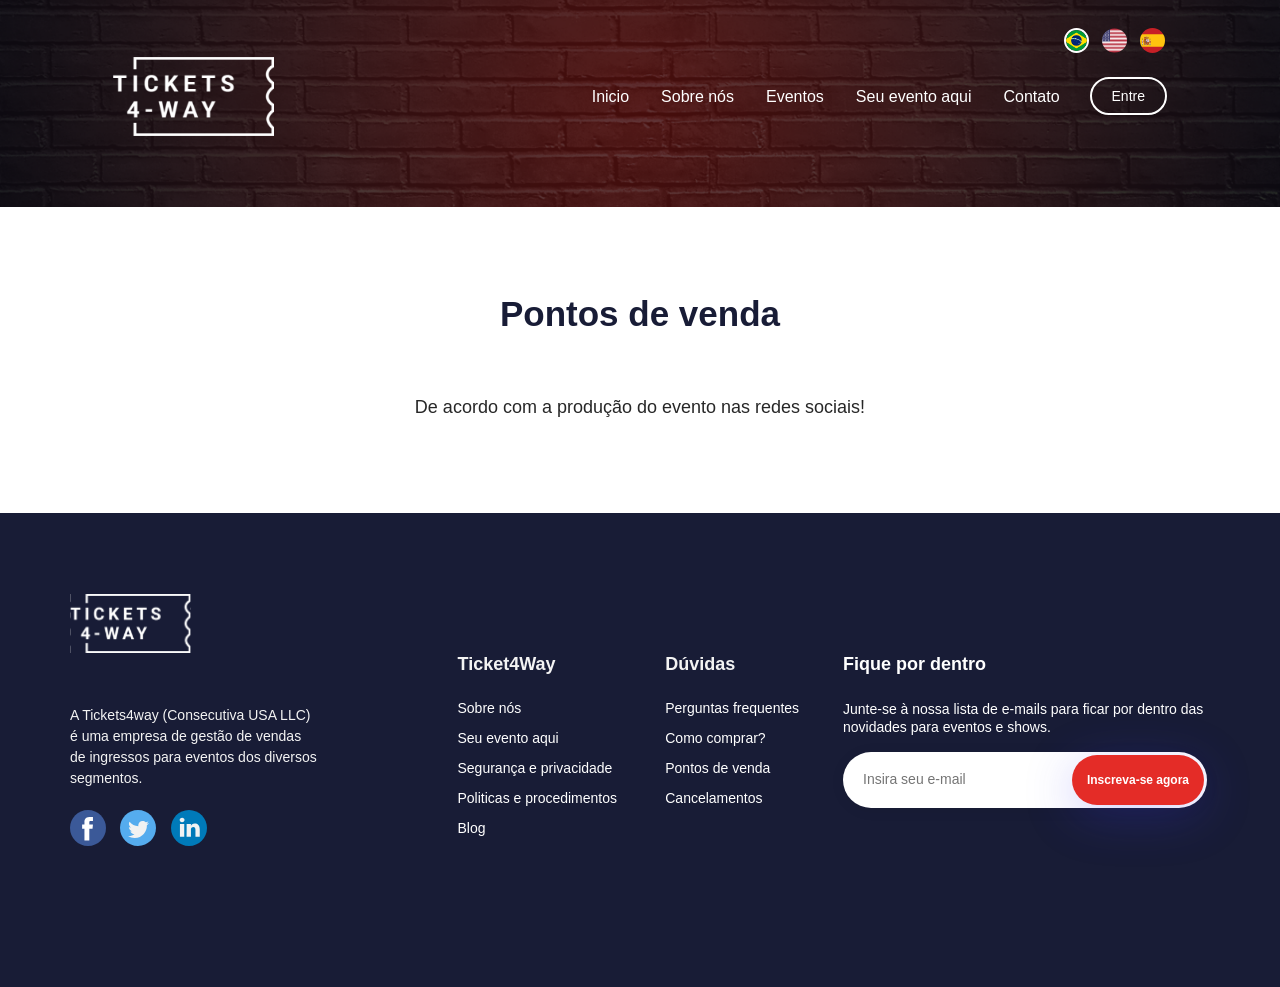
<file: outlets.html>
<!DOCTYPE html>
<html lang="pt-BR">

<head>
  <meta charset="utf-8">
  <meta content="width=device-width, initial-scale=1.0" name="viewport">

  <title>Tickets 4-Way</title>
  <meta content="" name="description">
  <meta content="" name="keywords">

  <!-- Favicons -->
  <link href="assets/img/logos/favicon.svg" rel="icon">

  <!-- Fonts -->
  <link href="assets/fonts/DMSans-Bold.ttf" rel="stylesheet">
  <link href="assets/fonts/DMSans-Medium.ttf" rel="stylesheet">
  <link href="assets/fonts/DMSans-Regular.ttf" rel="stylesheet">

  <!-- Bootstrap CSS Files -->
  <link href="assets/css/bootstrap.min.css" rel="stylesheet">
  <link href="assets/bootstrap-icons/bootstrap-icons.css" rel="stylesheet">

  <!-- Ticket4Way CSS File -->
  <link href="assets/css/style.css" rel="stylesheet">
</head>

<body>
  <!-- ======= Header ======= -->
  <header id="header" class="fixed-top">
    <div class="container nav-container navbar-expand-sm d-flex align-items-center justify-content-end">
      <div class="language">
        <button class="language-btn"><img src="/assets/img/logos/pt-br.svg" alt="português" class="language-img active"></button>
        <button class="language-btn"><img src="/assets/img/logos/us.svg" alt="inglês" class="language-img"></button>
        <button class="language-btn"><img src="/assets/img/logos/es.svg" alt="espanhol" class="language-img"></button>
      </div>
    </div>

    <!-- ======= Navbar ======= -->
    <div class="container nav-container navbar-expand-sm d-flex align-items-center">
      <a href="index.html" class="header-logo me-auto"><img src="assets/img/logos/logo.svg" alt="Logo Ticket 4-Way"></a>
      <i class="bi bi-list mobile-nav-toggle order-2"></i>
      <nav id="navbar" class="navbar">
        <ul>
          <li><a class="nav-link scrollto" href="index.html#hero">Inicio</a></li>
          <li><a class="nav-link scrollto" href="about-us.html">Sobre nós</a></li>
          <li><a class="nav-link scrollto" href="index.html#events">Eventos</a></li>
          <li><a class="nav-link scrollto" href="your-event-here.html">Seu evento aqui</a></li>
          <li><a class="nav-link scrollto" href="index.html#contact">Contato</a></li>
        </ul> 
      </nav>
      <div class="log-btn">
        <button type="button" class="enter-btn order-1 active" id="enter-btn" data-bs-toggle="modal" data-bs-target="#login-modal">
          Entre
        </button>
      </div>
      <div class="log-btn">
        <div class="navbtn-user order-1" id="navbtn-user">
          <div class="user-accordion position-fixed" id="user-accordion">
            <div class="user-accordion-item">
              <h2 class="user-accordion-header">
                <button class="user-accordion-button" type="button" data-bs-toggle="collapse" data-bs-target="#collapse-user" aria-expanded="true" aria-controls="collapse-user">
                  Olá, usuário
                </button>
              </h2>
              <div id="collapse-user" class="accordion-collapse collapse">
                <div class="user-accordion-body">
                  <a class="user-accordion-link" href="my-tickets.html"><img src="./assets/img/icons/ticket.svg" alt="Ticket">Meus ingressos</a>
                  <a class="user-accordion-link" href="my-account.html"><img src="./assets/img/icons/user.svg" alt="User">Minha conta</a>
                  <a class="user-accordion-link" href="index.html" id="logout-link"><img src="./assets/img/icons/logout.svg" alt="Logout">Sair</a>
                </div>
              </div>
            </div>
          </div>
        </div>
      </div>
    </div><!-- End Navbar -->
  </header><!-- End Header -->

  <!-- ======= Modal ======= -->
  <div class="login-modal modal fade" id="login-modal" tabindex="-1" role="dialog" aria-labelledby="login-modal-label" aria-hidden="true" data-backdrop="false">
    <div class="modal-dialog modal-dialog-centered d-flex justify-content-center">
      <div class="modal-content">
        <div class="modal-body">
          <div class="container">
            <div class="row">
              <div class="col-12 d-flex justify-content-center align-items-center">
                <img src="./assets/img/logos/logo-white.svg" alt="">
              </div>
              <div class="col-12 col-12 d-flex justify-content-center align-items-center">
                <div class="user-login">
                  <form id="login-form">
                    <div class="container">
                      <div class="row">
                        <div class="col-12 d-flex justify-content-center align-items-center">
                          <div class="form-group">
                            <span>E-mail</span>
                            <input type="email" name="username" autocomplete="username" class="form-control" id="input-email" placeholder="Insira seu e-mail">
                          </div>
                        </div>
                        <div class="col-12 d-flex justify-content-center align-items-center">
                          <div class="form-group">
                            <span>Senha</span>
                            <input type="password" name="senha" autocomplete="current-password" class="form-control password" id="input-password" placeholder="Insira sua senha">
                            <button type="button" class="btn toggle-password">
                              <i class="bi bi-eye-slash"></i>
                            </button>
                          </div>
                        </div>
                        <div class="col-12">
                          <div class="form-check">
                            <div class="row">
                              <div class="col-6">
                                <label class="switch">
                                  <input type="checkbox">
                                  <span class="slider round"></span>
                                  <h3>Lembrar-me?</h3>
                                </label>
                              </div>
                              <div class="col-6">
                                <div class="forgot-password">
                                  <a href="#">Esqueceu a senha?</a>
                                </div>
                              </div>
                            </div>
                          </div>
                        </div>
                        <div class="col-12">
                          <button type="submit" class="user-login-btn">Entrar</button>
                        </div>
                        <div class="col-12 d-flex justify-content-center align-items-center">
                          <div class="login-register">
                            <span>Não tem uma conta ainda? Registre-se</span>
                            <a data-bs-target="#register-modal" data-bs-toggle="modal">aqui</a>
                          </div>
                        </div>
                      </div>
                    </div>
                  </form>
                </div>
              </div>
            </div>
          </div>
        </div>
      </div>
    </div>
  </div>

  <div class="register-modal modal fade" id="register-modal" aria-hidden="true" aria-labelledby="exampleModalToggleLabel2" tabindex="-1">
    <div class="modal-dialog modal-lg modal-dialog-centered d-flex justify-content-center">
      <div class="modal-content">
        <div class="modal-body">
          <div class="container-register d-flex justify-content-center">
            <div class="row">
              <div class="col-12 col-md-4 p-0 d-flex justify-content-center justify-content-md-end">
                <div class="register-image">
                  <img src="./assets/img/logos/logo-blue.svg" alt="">
                </div>
              </div>
              <div class="col-12 col-md-8 p-0 d-flex justify-content-center justify-content-md-start">
                <form class="register-form">
                  <div class="container">
                    <div class="row">
                      <div class="col-12 d-flex justify-content-center justify-content-md-end">
                        <div class="form-group">
                          <span>Nome</span>
                          <input type="text" class="form-control" placeholder="Insira seu nome completo">
                        </div>
                      </div>
                      <div class="col-12 d-flex justify-content-center justify-content-md-end">
                        <div class="form-group">
                          <span>Celular</span>
                          <input type="number" class="form-control" placeholder="Insira seu celular com código de área e DDD">
                        </div>
                      </div>
                      <div class="col-12 d-flex justify-content-center justify-content-md-end">
                        <div class="form-group">
                          <span>Cidade</span>
                          <input type="text" class="form-control" placeholder="Insira sua cidade">
                        </div>
                      </div>
                      <div class="col-12 d-flex justify-content-center justify-content-md-end">
                        <div class="form-group">
                          <span>Estado</span>
                          <input type="text" class="form-control" placeholder="Insira seu estado">
                        </div>
                      </div>
                      <div class="col-12 d-flex justify-content-center justify-content-md-end">
                        <div class="form-group">
                          <span>E-mail</span>
                          <input type="email" name="username" autocomplete="username" class="form-control" placeholder="Insira seu e-mail">
                        </div>
                      </div>
                      <div class="col-12 d-flex justify-content-center justify-content-md-end">
                        <div class="form-group">
                          <span>Repita o e-mail</span>
                          <input type="email" name="username" autocomplete="username" class="form-control" placeholder="Repita seu e-mail">
                        </div>
                      </div>
                      <div class="col-12 d-flex justify-content-center justify-content-md-end">
                        <div class="form-group">
                          <span>Senha</span>
                          <input type="password" name="senha" autocomplete="current-password" class="form-control password" id="register-password" placeholder="Insira sua senha">
                          <button type="button" class="btn toggle-password btn-a">
                            <i class="bi bi-eye-slash"></i>
                          </button>
                        </div>
                      </div>
                      <div class="col-12 d-flex justify-content-center justify-content-md-end">
                        <div class="form-group">
                          <span>Repita a senha</span>
                          <input type="password" name="senha" autocomplete="current-password" class="form-control password" id="repeat-password" placeholder="Repita sua senha">
                          <button type="button" class="btn toggle-password btn-b">
                            <i class="bi bi-eye-slash"></i>
                          </button>
                        </div>
                      </div>
                      <div class="col-12 d-flex justify-content-center justify-content-md-end">
                        <div class="register-check">
                          <input type="checkbox" class="form-check-input" id="check">
                          <label class="register-check-label">
                            Autorizo o recebimento de informações e ofertas da Tickets4Way e seus parceiros.
                          </label>
                        </div>
                      </div>
                      <div class="col-12 d-flex justify-content-center">
                        <div class="register-content">
                          <button class="register-btn">Registre-se</button>
                        </div>
                      </div>
                      <div class="col-12 d-flex justify-content-center">
                        <div class="register-text">
                          <p>
                            Cadastre seu login e senha de acesso rápido. Assim você pode efetuar suas compras através do site Tickets4Way.
                          </p>
                        </div>
                      </div>
                    </div>
                  </div>
                </form>
              </div>
            </div>
          </div>
        </div>
      </div>
    </div>
  </div><!-- End Modal -->
  
  <!-- ======= Hero ======= -->
  <section id="institutional-hero">

  </section><!-- End Hero -->
  
  <!-- ======= Main ======= -->
  <main id="main">
    <div class="container">
      <div class="row">
        <div class="col-12 d-flex justify-content-center align-items-center">
          <div class="institutional-title">
            <h1>Pontos de venda</h1>
          </div>
        </div>
        <div class="col-12 d-flex justify-content-center align-items-center">
          <div class="institutional-text">
            <p>
              De acordo com a produção do evento nas redes sociais!             
            </p>
          </div>
        </div>
      </div>
    </div>
  </main><!-- End Main -->

  <!-- ======= Footer ======= -->
  <footer id="footer" class="footer">
    <div class="container px-0 d-flex justify-content-center">
      <div class="row">
        <div class="col-12 col-lg-4 footer-info d-flex justify-content-center justify-content-xl-end px-lg-1">
          <div class="container">
            <div class="row">
              <div class="col-6 col-md-3 col-lg-12 order-1 px-0 px-lg-2">
                <a href="index.html" class="footer-logo"><img src="assets/img/logos/logo.svg" alt="Logo Ticket 4-Way" class="img-fluid"></a>
              </div>
              <div class="col-17 col-md-6 col-lg-12 d-flex justify-content-start order-3 order-md-2 px-0 px-md-2">
                <div class="info-tickets4way">
                  <p>A Tickets4way (Consecutiva USA LLC) é uma empresa de gestão de vendas de ingressos para eventos dos diversos segmentos.</p>
                </div>
              </div>
              <div class="col-6 col-md-3 col-lg-12 order-2 order-md-3 d-flex justify-content-end justify-content-lg-start px-md-2">
                <div class="social-media">
                  <a href="https://www.facebook.com/"><img src="/assets/img/logos/facebook.svg" alt="facebook" class="social-link"></a>
                  <a href="https://twitter.com/"><img src="/assets/img/logos/twitter.svg" alt="twitter" class="social-link"></a>
                  <a href="https://www.linkedin.com/"><img src="/assets/img/logos/linkeIn.svg" alt="linkedin" class="social-link"></a>
                </div>
              </div>
            </div>
          </div>
        </div>
        <div class="col-6 col-md-3 col-lg-2 footer-links d-flex justify-content-start justify-content-lg-end px-md-3 py-0 m-0">
          <div class="business-details">
            <h4>Ticket4Way</h4>
            <ul>
              <li><a href="about-us.html">Sobre nós</a></li>
              <li><a href="your-event-here.html">Seu evento aqui</a></li>
              <li><a href="security-and-privacy.html">Segurança e privacidade</a></li>
              <li><a href="policies-and-procedures.html">Politicas e procedimentos</a></li>
              <li><a href="#">Blog</a></li>
            </ul>
          </div>
        </div>
        <div class="col-6 col-md-3 col-lg-2 footer-links d-flex justify-content-end justify-content-xl-center px-2 py-0 m-0">
          <div class="business-questions">
            <h4>Dúvidas</h4>
            <ul>
              <li><a href="questions.html">Perguntas frequentes</a></li>
              <li><a href="how-to-buy.html">Como comprar?</a></li>
              <li><a href="outlets.html">Pontos de venda</a></li>
              <li><a href="cancellations.html">Cancelamentos</a></li>
            </ul>
          </div>
        </div>
        <div class="col-12 col-md-6 col-lg-4 footer-links d-flex justify-content-start justify-content-md-end justify-content-xl-center px-0 px-xl-2 py-0 my-0 ps-3 ps-md-0">
          <div class="footer-newsletter">
            <h4>Fique por dentro</h4>
            <p>Junte-se à nossa lista de e-mails para ficar por dentro das novidades para eventos e shows.</p>
            <form action="" method="post" class="newsletter">
              <input type="email" name="email" placeholder="Insira seu e-mail" required><input type="submit" value="Inscreva-se agora">
            </form>
          </div>
        </div>
      </div>
    </div>
  </footer><!-- End Footer -->

  <!-- Preloader & Back to Top -->
  <div id="preloader"></div>
  <a href="#" class="back-to-top d-flex align-items-center justify-content-center"><i class="bi bi-arrow-up-short"></i></a><!-- End Preloader & Back to Top -->

  <!-- Bootstrap JS Files -->
  <script src="assets/js/bootstrap.bundle.min.js"></script>

  <!-- Ticket4Way JS File -->
  <script src="assets/js/script.js"></script>

</body>

</html>
</file>
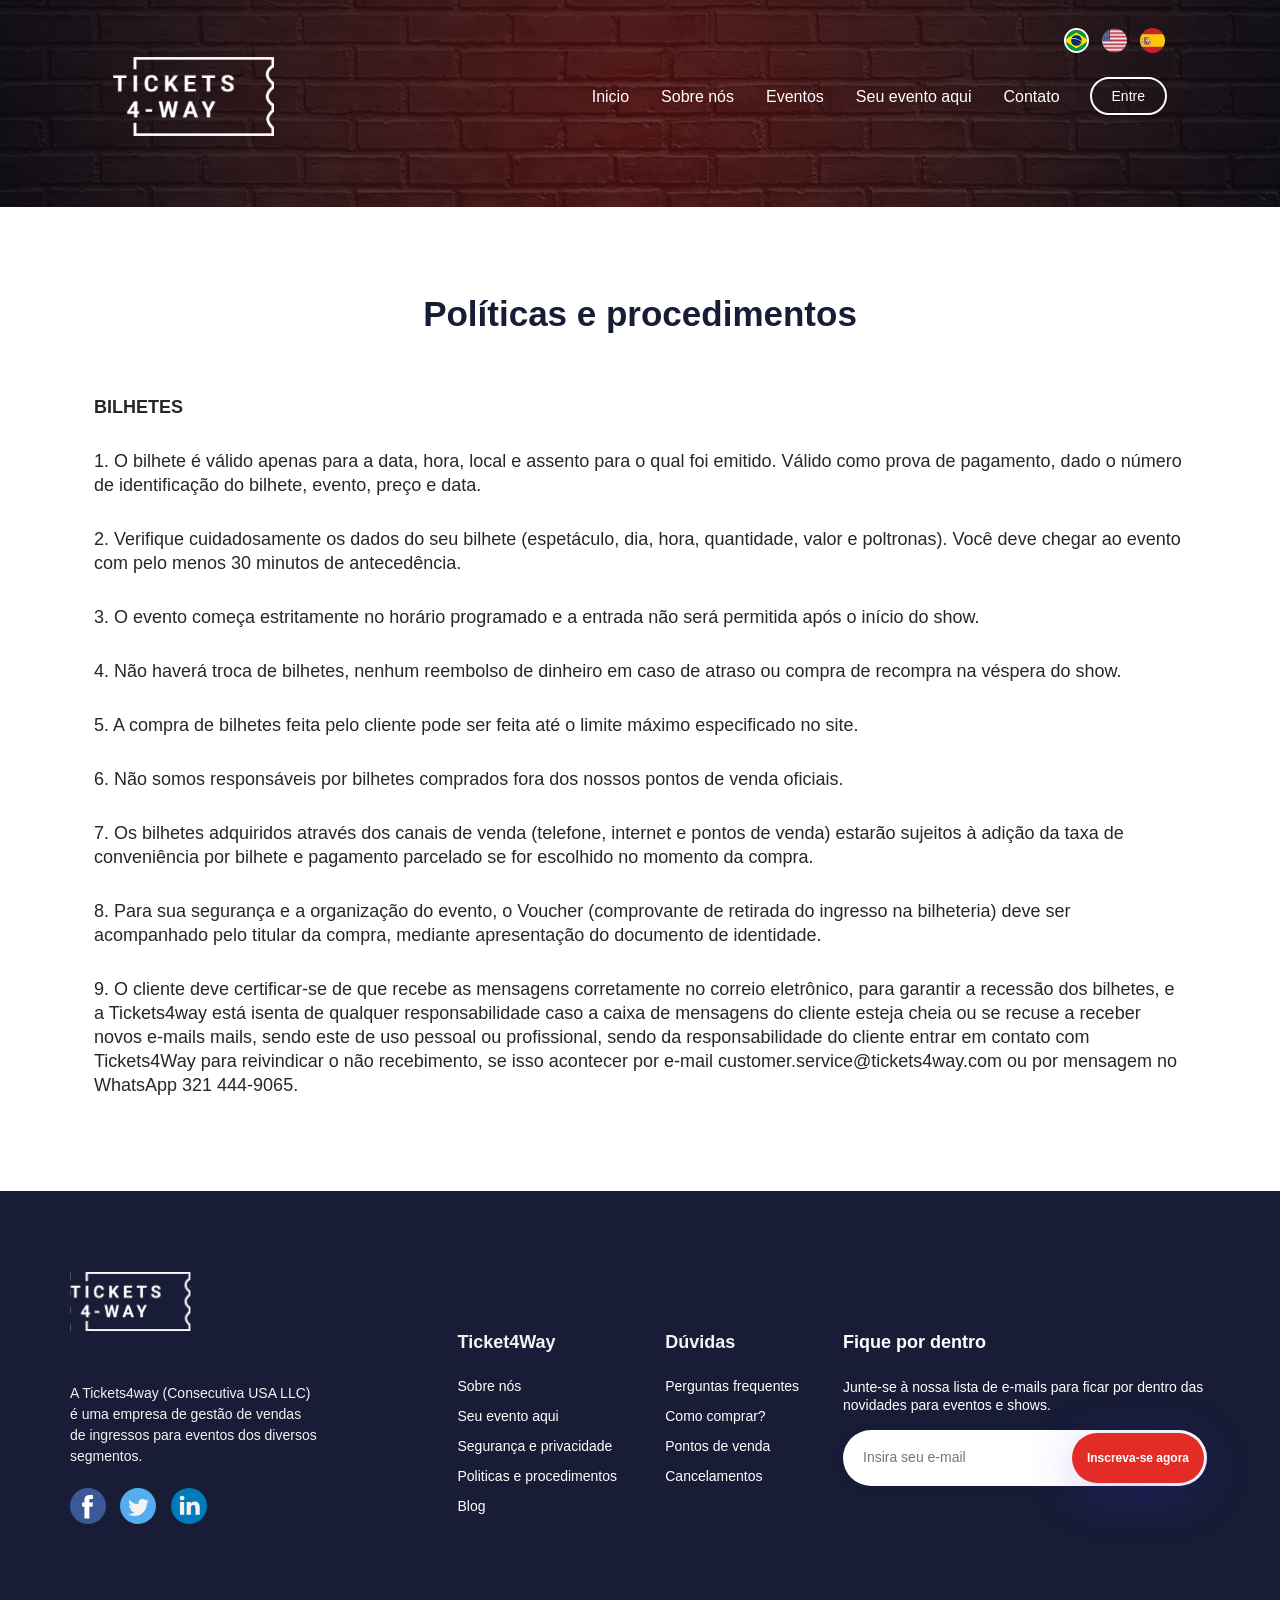
<file: policies-and-procedures.html>
<!DOCTYPE html>
<html lang="pt-BR">

<head>
  <meta charset="utf-8">
  <meta content="width=device-width, initial-scale=1.0" name="viewport">

  <title>Tickets 4-Way</title>
  <meta content="" name="description">
  <meta content="" name="keywords">

  <!-- Favicons -->
  <link href="assets/img/logos/favicon.svg" rel="icon">

  <!-- Fonts -->
  <link href="assets/fonts/DMSans-Bold.ttf" rel="stylesheet">
  <link href="assets/fonts/DMSans-Medium.ttf" rel="stylesheet">
  <link href="assets/fonts/DMSans-Regular.ttf" rel="stylesheet">

  <!-- Bootstrap CSS Files -->
  <link href="assets/css/bootstrap.min.css" rel="stylesheet">
  <link href="assets/bootstrap-icons/bootstrap-icons.css" rel="stylesheet">

  <!-- Ticket4Way CSS File -->
  <link href="assets/css/style.css" rel="stylesheet">
</head>

<body>
  <!-- ======= Header ======= -->
  <header id="header" class="fixed-top">
    <div class="container nav-container navbar-expand-sm d-flex align-items-center justify-content-end">
      <div class="language">
        <button class="language-btn"><img src="/assets/img/logos/pt-br.svg" alt="português" class="language-img active"></button>
        <button class="language-btn"><img src="/assets/img/logos/us.svg" alt="inglês" class="language-img"></button>
        <button class="language-btn"><img src="/assets/img/logos/es.svg" alt="espanhol" class="language-img"></button>
      </div>
    </div>

    <!-- ======= Navbar ======= -->
    <div class="container nav-container navbar-expand-sm d-flex align-items-center">
      <a href="index.html" class="header-logo me-auto"><img src="assets/img/logos/logo.svg" alt="Logo Ticket 4-Way"></a>
      <i class="bi bi-list mobile-nav-toggle order-2"></i>
      <nav id="navbar" class="navbar">
        <ul>
          <li><a class="nav-link scrollto" href="index.html#hero">Inicio</a></li>
          <li><a class="nav-link scrollto" href="about-us.html">Sobre nós</a></li>
          <li><a class="nav-link scrollto" href="index.html#events">Eventos</a></li>
          <li><a class="nav-link scrollto" href="your-event-here.html">Seu evento aqui</a></li>
          <li><a class="nav-link scrollto" href="index.html#contact">Contato</a></li>
        </ul> 
      </nav>
      <div class="log-btn">
        <button type="button" class="enter-btn order-1 active" id="enter-btn" data-bs-toggle="modal" data-bs-target="#login-modal">
          Entre
        </button>
      </div>
      <div class="log-btn">
        <div class="navbtn-user order-1" id="navbtn-user">
          <div class="user-accordion position-fixed" id="user-accordion">
            <div class="user-accordion-item">
              <h2 class="user-accordion-header">
                <button class="user-accordion-button" type="button" data-bs-toggle="collapse" data-bs-target="#collapse-user" aria-expanded="true" aria-controls="collapse-user">
                  Olá, usuário
                </button>
              </h2>
              <div id="collapse-user" class="accordion-collapse collapse">
                <div class="user-accordion-body">
                  <a class="user-accordion-link" href="my-tickets.html"><img src="./assets/img/icons/ticket.svg" alt="Ticket">Meus ingressos</a>
                  <a class="user-accordion-link" href="my-account.html"><img src="./assets/img/icons/user.svg" alt="User">Minha conta</a>
                  <a class="user-accordion-link" href="index.html" id="logout-link"><img src="./assets/img/icons/logout.svg" alt="Logout">Sair</a>
                </div>
              </div>
            </div>
          </div>
        </div>
      </div>
    </div><!-- End Navbar -->
  </header><!-- End Header -->

  <!-- ======= Modal ======= -->
  <div class="login-modal modal fade" id="login-modal" tabindex="-1" role="dialog" aria-labelledby="login-modal-label" aria-hidden="true" data-backdrop="false">
    <div class="modal-dialog modal-dialog-centered d-flex justify-content-center">
      <div class="modal-content">
        <div class="modal-body">
          <div class="container">
            <div class="row">
              <div class="col-12 d-flex justify-content-center align-items-center">
                <img src="./assets/img/logos/logo-white.svg" alt="">
              </div>
              <div class="col-12 col-12 d-flex justify-content-center align-items-center">
                <div class="user-login">
                  <form id="login-form">
                    <div class="container">
                      <div class="row">
                        <div class="col-12 d-flex justify-content-center align-items-center">
                          <div class="form-group">
                            <span>E-mail</span>
                            <input type="email" name="username" autocomplete="username" class="form-control" id="input-email" placeholder="Insira seu e-mail">
                          </div>
                        </div>
                        <div class="col-12 d-flex justify-content-center align-items-center">
                          <div class="form-group">
                            <span>Senha</span>
                            <input type="password" name="senha" autocomplete="current-password" class="form-control password" id="input-password" placeholder="Insira sua senha">
                            <button type="button" class="btn toggle-password">
                              <i class="bi bi-eye-slash"></i>
                            </button>
                          </div>
                        </div>
                        <div class="col-12">
                          <div class="form-check">
                            <div class="row">
                              <div class="col-6">
                                <label class="switch">
                                  <input type="checkbox">
                                  <span class="slider round"></span>
                                  <h3>Lembrar-me?</h3>
                                </label>
                              </div>
                              <div class="col-6">
                                <div class="forgot-password">
                                  <a href="#">Esqueceu a senha?</a>
                                </div>
                              </div>
                            </div>
                          </div>
                        </div>
                        <div class="col-12">
                          <button type="submit" class="user-login-btn">Entrar</button>
                        </div>
                        <div class="col-12 d-flex justify-content-center align-items-center">
                          <div class="login-register">
                            <span>Não tem uma conta ainda? Registre-se</span>
                            <a data-bs-target="#register-modal" data-bs-toggle="modal">aqui</a>
                          </div>
                        </div>
                      </div>
                    </div>
                  </form>
                </div>
              </div>
            </div>
          </div>
        </div>
      </div>
    </div>
  </div>

  <div class="register-modal modal fade" id="register-modal" aria-hidden="true" aria-labelledby="exampleModalToggleLabel2" tabindex="-1">
    <div class="modal-dialog modal-lg modal-dialog-centered d-flex justify-content-center">
      <div class="modal-content">
        <div class="modal-body">
          <div class="container-register d-flex justify-content-center">
            <div class="row">
              <div class="col-12 col-md-4 p-0 d-flex justify-content-center justify-content-md-end">
                <div class="register-image">
                  <img src="./assets/img/logos/logo-blue.svg" alt="">
                </div>
              </div>
              <div class="col-12 col-md-8 p-0 d-flex justify-content-center justify-content-md-start">
                <form class="register-form">
                  <div class="container">
                    <div class="row">
                      <div class="col-12 d-flex justify-content-center justify-content-md-end">
                        <div class="form-group">
                          <span>Nome</span>
                          <input type="text" class="form-control" placeholder="Insira seu nome completo">
                        </div>
                      </div>
                      <div class="col-12 d-flex justify-content-center justify-content-md-end">
                        <div class="form-group">
                          <span>Celular</span>
                          <input type="number" class="form-control" placeholder="Insira seu celular com código de área e DDD">
                        </div>
                      </div>
                      <div class="col-12 d-flex justify-content-center justify-content-md-end">
                        <div class="form-group">
                          <span>Cidade</span>
                          <input type="text" class="form-control" placeholder="Insira sua cidade">
                        </div>
                      </div>
                      <div class="col-12 d-flex justify-content-center justify-content-md-end">
                        <div class="form-group">
                          <span>Estado</span>
                          <input type="text" class="form-control" placeholder="Insira seu estado">
                        </div>
                      </div>
                      <div class="col-12 d-flex justify-content-center justify-content-md-end">
                        <div class="form-group">
                          <span>E-mail</span>
                          <input type="email" name="username" autocomplete="username" class="form-control" placeholder="Insira seu e-mail">
                        </div>
                      </div>
                      <div class="col-12 d-flex justify-content-center justify-content-md-end">
                        <div class="form-group">
                          <span>Repita o e-mail</span>
                          <input type="email" name="username" autocomplete="username" class="form-control" placeholder="Repita seu e-mail">
                        </div>
                      </div>
                      <div class="col-12 d-flex justify-content-center justify-content-md-end">
                        <div class="form-group">
                          <span>Senha</span>
                          <input type="password" name="senha" autocomplete="current-password" class="form-control password" id="register-password" placeholder="Insira sua senha">
                          <button type="button" class="btn toggle-password btn-a">
                            <i class="bi bi-eye-slash"></i>
                          </button>
                        </div>
                      </div>
                      <div class="col-12 d-flex justify-content-center justify-content-md-end">
                        <div class="form-group">
                          <span>Repita a senha</span>
                          <input type="password" name="senha" autocomplete="current-password" class="form-control password" id="repeat-password" placeholder="Repita sua senha">
                          <button type="button" class="btn toggle-password btn-b">
                            <i class="bi bi-eye-slash"></i>
                          </button>
                        </div>
                      </div>
                      <div class="col-12 d-flex justify-content-center justify-content-md-end">
                        <div class="register-check">
                          <input type="checkbox" class="form-check-input" id="check">
                          <label class="register-check-label">
                            Autorizo o recebimento de informações e ofertas da Tickets4Way e seus parceiros.
                          </label>
                        </div>
                      </div>
                      <div class="col-12 d-flex justify-content-center">
                        <div class="register-content">
                          <button class="register-btn">Registre-se</button>
                        </div>
                      </div>
                      <div class="col-12 d-flex justify-content-center">
                        <div class="register-text">
                          <p>
                            Cadastre seu login e senha de acesso rápido. Assim você pode efetuar suas compras através do site Tickets4Way.
                          </p>
                        </div>
                      </div>
                    </div>
                  </div>
                </form>
              </div>
            </div>
          </div>
        </div>
      </div>
    </div>
  </div><!-- End Modal -->
  
  <!-- ======= Hero ======= -->
  <section id="institutional-hero">

  </section><!-- End Hero -->
  
  <!-- ======= Main ======= -->
  <main id="main">
    <div class="container">
      <div class="row">
        <div class="col-12 d-flex justify-content-center align-items-center">
          <div class="institutional-title">
            <h1>Políticas e procedimentos</h1>
          </div>
        </div>
        <div class="col-12 d-flex justify-content-center align-items-center">
          <div class="institutional-text">
            <h2>BILHETES</h2>
            <p>
              1. O bilhete é válido apenas para a data, hora, local e assento para o qual foi emitido. Válido como prova de pagamento, dado o número de identificação do bilhete, evento, preço e data.
            </p>
            <p>
              2. Verifique cuidadosamente os dados do seu bilhete (espetáculo, dia, hora, quantidade, valor e poltronas). Você deve chegar ao evento com pelo menos 30 minutos de antecedência.
            </p>
            <p>
              3. O evento começa estritamente no horário programado e a entrada não será permitida após o início do show.
            </p>
            <p>
              4. Não haverá troca de bilhetes, nenhum reembolso de dinheiro em caso de atraso ou compra de recompra na véspera do show.
            </p>
            <p>
              5. A compra de bilhetes feita pelo cliente pode ser feita até o limite máximo especificado no site.
            </p>
            <p>
              6. Não somos responsáveis por bilhetes comprados fora dos nossos pontos de venda oficiais.
            </p>
            <p>
              7. Os bilhetes adquiridos através dos canais de venda (telefone, internet e pontos de venda) estarão sujeitos à adição da taxa de conveniência por bilhete e pagamento parcelado se for escolhido no momento da compra.
            </p>
            <p>
              8. Para sua segurança e a organização do evento, o Voucher (comprovante de retirada do ingresso na bilheteria) deve ser acompanhado pelo titular da compra, mediante apresentação do documento de identidade.
            </p>
            <p>
              9. O cliente deve certificar-se de que recebe as mensagens corretamente no correio eletrônico, para garantir a recessão dos bilhetes, e a Tickets4way está isenta de qualquer responsabilidade caso a caixa de mensagens do cliente esteja cheia ou se recuse a receber novos e-mails mails, sendo este de uso pessoal ou profissional, sendo da responsabilidade do cliente entrar em contato com Tickets4Way para reivindicar o não recebimento, se isso acontecer por e-mail customer.service@tickets4way.com ou por mensagem no WhatsApp 321 444-9065.
            </p>
          </div>
        </div>
      </div>
    </div>
  </main><!-- End Main -->

  <!-- ======= Footer ======= -->
  <footer id="footer" class="footer">
    <div class="container px-0 d-flex justify-content-center">
      <div class="row">
        <div class="col-12 col-lg-4 footer-info d-flex justify-content-center justify-content-xl-end px-lg-1">
          <div class="container">
            <div class="row">
              <div class="col-6 col-md-3 col-lg-12 order-1 px-0 px-lg-2">
                <a href="index.html" class="footer-logo"><img src="assets/img/logos/logo.svg" alt="Logo Ticket 4-Way" class="img-fluid"></a>
              </div>
              <div class="col-17 col-md-6 col-lg-12 d-flex justify-content-start order-3 order-md-2 px-0 px-md-2">
                <div class="info-tickets4way">
                  <p>A Tickets4way (Consecutiva USA LLC) é uma empresa de gestão de vendas de ingressos para eventos dos diversos segmentos.</p>
                </div>
              </div>
              <div class="col-6 col-md-3 col-lg-12 order-2 order-md-3 d-flex justify-content-end justify-content-lg-start px-md-2">
                <div class="social-media">
                  <a href="https://www.facebook.com/"><img src="/assets/img/logos/facebook.svg" alt="facebook" class="social-link"></a>
                  <a href="https://twitter.com/"><img src="/assets/img/logos/twitter.svg" alt="twitter" class="social-link"></a>
                  <a href="https://www.linkedin.com/"><img src="/assets/img/logos/linkeIn.svg" alt="linkedin" class="social-link"></a>
                </div>
              </div>
            </div>
          </div>
        </div>
        <div class="col-6 col-md-3 col-lg-2 footer-links d-flex justify-content-start justify-content-lg-end px-md-3 py-0 m-0">
          <div class="business-details">
            <h4>Ticket4Way</h4>
            <ul>
              <li><a href="about-us.html">Sobre nós</a></li>
              <li><a href="your-event-here.html">Seu evento aqui</a></li>
              <li><a href="security-and-privacy.html">Segurança e privacidade</a></li>
              <li><a href="policies-and-procedures.html">Politicas e procedimentos</a></li>
              <li><a href="#">Blog</a></li>
            </ul>
          </div>
        </div>
        <div class="col-6 col-md-3 col-lg-2 footer-links d-flex justify-content-end justify-content-xl-center px-2 py-0 m-0">
          <div class="business-questions">
            <h4>Dúvidas</h4>
            <ul>
              <li><a href="questions.html">Perguntas frequentes</a></li>
              <li><a href="how-to-buy.html">Como comprar?</a></li>
              <li><a href="outlets.html">Pontos de venda</a></li>
              <li><a href="cancellations.html">Cancelamentos</a></li>
            </ul>
          </div>
        </div>
        <div class="col-12 col-md-6 col-lg-4 footer-links d-flex justify-content-start justify-content-md-end justify-content-xl-center px-0 px-xl-2 py-0 my-0 ps-3 ps-md-0">
          <div class="footer-newsletter">
            <h4>Fique por dentro</h4>
            <p>Junte-se à nossa lista de e-mails para ficar por dentro das novidades para eventos e shows.</p>
            <form action="" method="post" class="newsletter">
              <input type="email" name="email" placeholder="Insira seu e-mail" required><input type="submit" value="Inscreva-se agora">
            </form>
          </div>
        </div>
      </div>
    </div>
  </footer><!-- End Footer -->

  <!-- Preloader & Back to Top -->
  <div id="preloader"></div>
  <a href="#" class="back-to-top d-flex align-items-center justify-content-center"><i class="bi bi-arrow-up-short"></i></a><!-- End Preloader & Back to Top -->

  <!-- Bootstrap JS Files -->
  <script src="assets/js/bootstrap.bundle.min.js"></script>

  <!-- Ticket4Way JS File -->
  <script src="assets/js/script.js"></script>

</body>

</html>
</file>
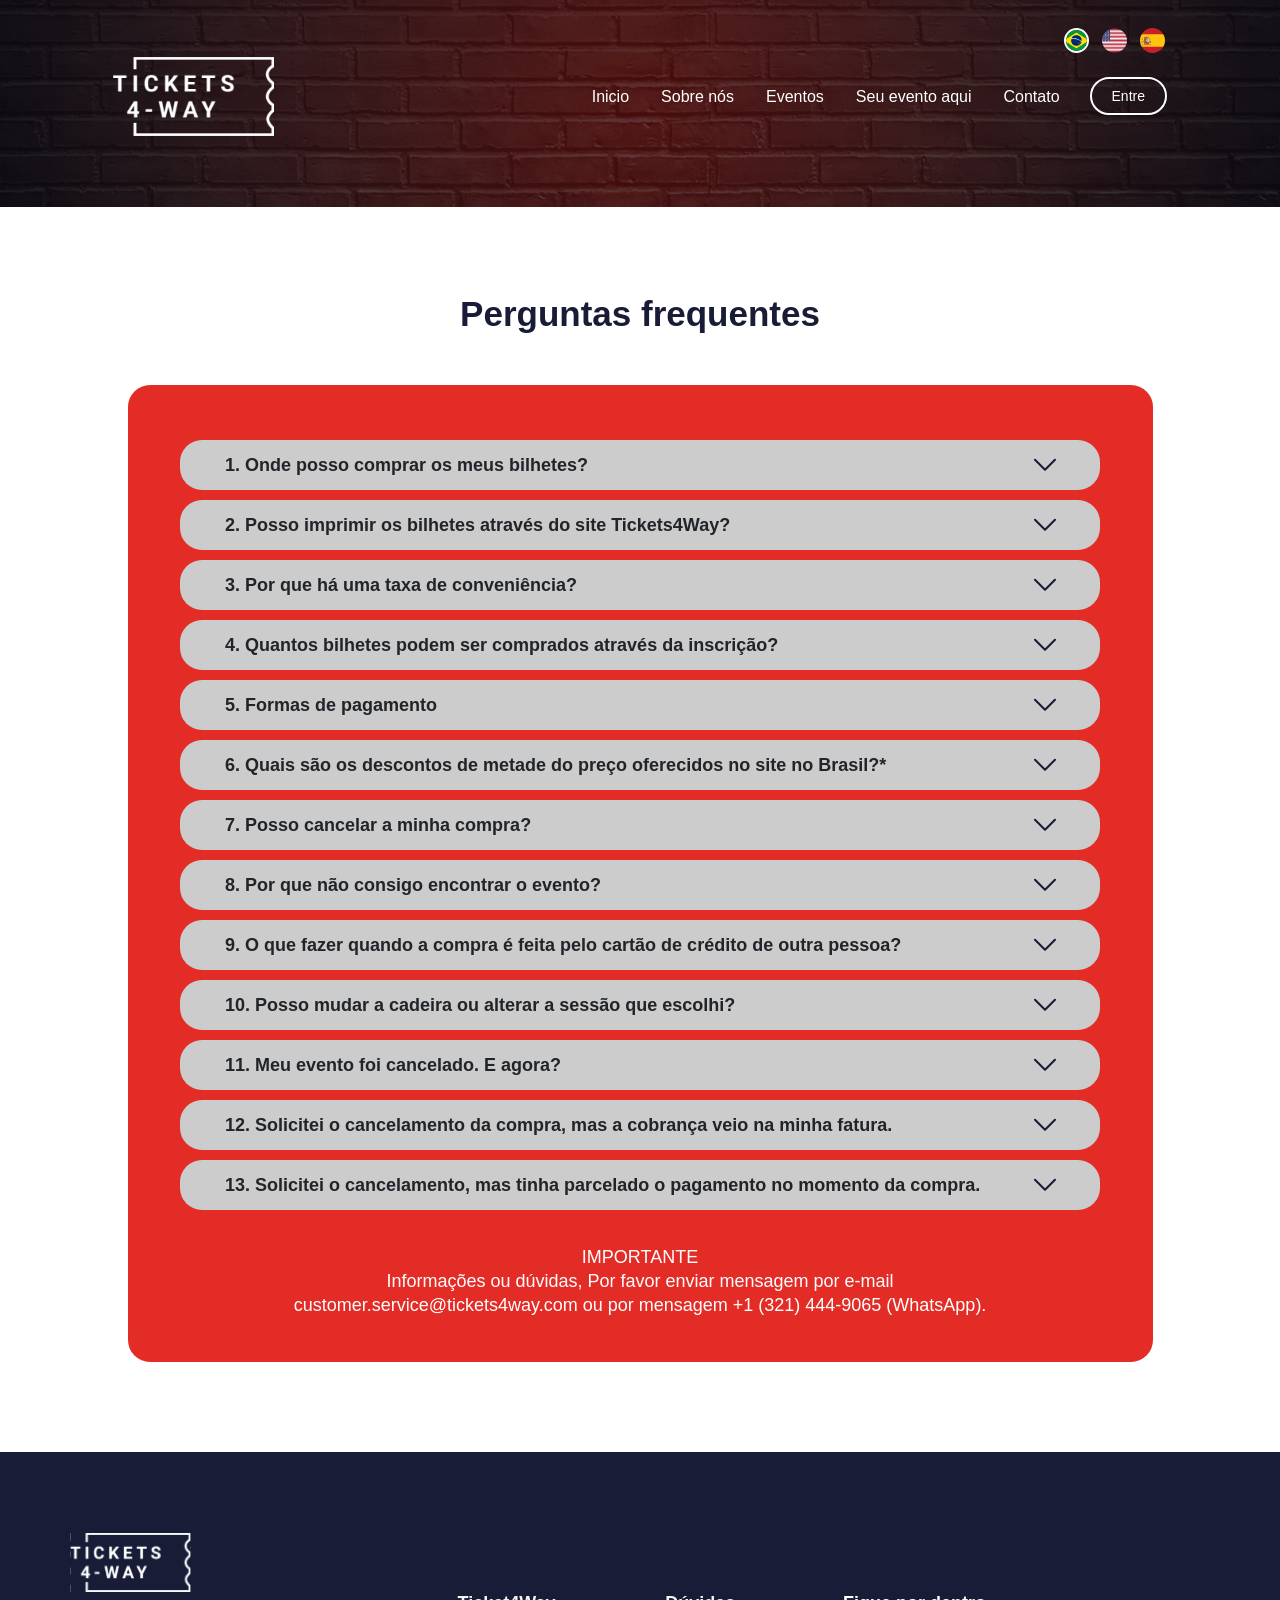
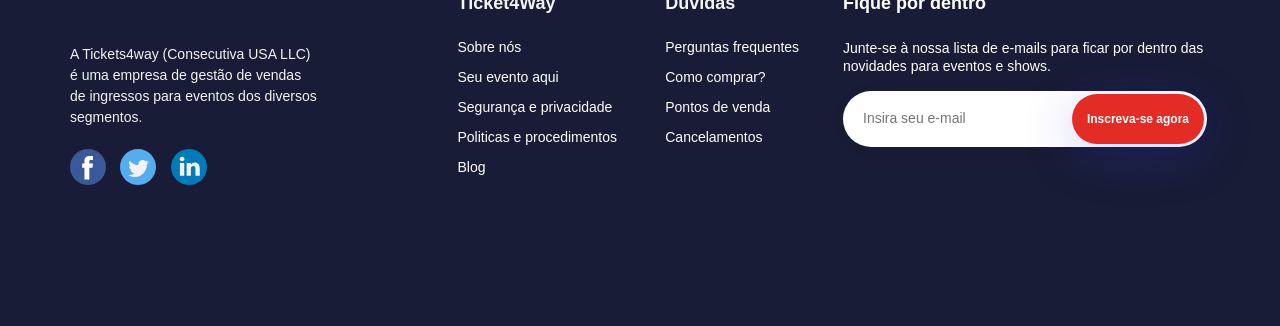
<file: questions.html>
<!DOCTYPE html>
<html lang="pt-BR">

<head>
  <meta charset="utf-8">
  <meta content="width=device-width, initial-scale=1.0" name="viewport">

  <title>Tickets 4-Way</title>
  <meta content="" name="description">
  <meta content="" name="keywords">

  <!-- Favicons -->
  <link href="assets/img/logos/favicon.svg" rel="icon">

  <!-- Fonts -->
  <link href="assets/fonts/DMSans-Bold.ttf" rel="stylesheet">
  <link href="assets/fonts/DMSans-Medium.ttf" rel="stylesheet">
  <link href="assets/fonts/DMSans-Regular.ttf" rel="stylesheet">

  <!-- Bootstrap CSS Files -->
  <link href="assets/css/bootstrap.min.css" rel="stylesheet">
  <link href="assets/bootstrap-icons/bootstrap-icons.css" rel="stylesheet">

  <!-- Ticket4Way CSS File -->
  <link href="assets/css/style.css" rel="stylesheet">
</head>

<body>
  <!-- ======= Header ======= -->
  <header id="header" class="fixed-top">
    <div class="container nav-container navbar-expand-sm d-flex align-items-center justify-content-end">
      <div class="language">
        <button class="language-btn"><img src="/assets/img/logos/pt-br.svg" alt="português" class="language-img active"></button>
        <button class="language-btn"><img src="/assets/img/logos/us.svg" alt="inglês" class="language-img"></button>
        <button class="language-btn"><img src="/assets/img/logos/es.svg" alt="espanhol" class="language-img"></button>
      </div>
    </div>

    <!-- ======= Navbar ======= -->
    <div class="container nav-container navbar-expand-sm d-flex align-items-center">
      <a href="index.html" class="header-logo me-auto"><img src="assets/img/logos/logo.svg" alt="Logo Ticket 4-Way"></a>
      <i class="bi bi-list mobile-nav-toggle order-2"></i>
      <nav id="navbar" class="navbar">
        <ul>
          <li><a class="nav-link scrollto" href="index.html#hero">Inicio</a></li>
          <li><a class="nav-link scrollto" href="about-us.html">Sobre nós</a></li>
          <li><a class="nav-link scrollto" href="index.html#events">Eventos</a></li>
          <li><a class="nav-link scrollto" href="your-event-here.html">Seu evento aqui</a></li>
          <li><a class="nav-link scrollto" href="index.html#contact">Contato</a></li>
        </ul> 
      </nav>
      <div class="log-btn">
        <button type="button" class="enter-btn order-1 active" id="enter-btn" data-bs-toggle="modal" data-bs-target="#login-modal">
          Entre
        </button>
      </div>
      <div class="log-btn">
        <div class="navbtn-user order-1" id="navbtn-user">
          <div class="user-accordion position-fixed" id="user-accordion">
            <div class="user-accordion-item">
              <h2 class="user-accordion-header">
                <button class="user-accordion-button" type="button" data-bs-toggle="collapse" data-bs-target="#collapse-user" aria-expanded="true" aria-controls="collapse-user">
                  Olá, usuário
                </button>
              </h2>
              <div id="collapse-user" class="accordion-collapse collapse">
                <div class="user-accordion-body">
                  <a class="user-accordion-link" href="my-tickets.html"><img src="./assets/img/icons/ticket.svg" alt="Ticket">Meus ingressos</a>
                  <a class="user-accordion-link" href="my-account.html"><img src="./assets/img/icons/user.svg" alt="User">Minha conta</a>
                  <a class="user-accordion-link" href="index.html" id="logout-link"><img src="./assets/img/icons/logout.svg" alt="Logout">Sair</a>
                </div>
              </div>
            </div>
          </div>
        </div>
      </div>
    </div><!-- End Navbar -->
  </header><!-- End Header -->

  <!-- ======= Modal ======= -->
  <div class="login-modal modal fade" id="login-modal" tabindex="-1" role="dialog" aria-labelledby="login-modal-label" aria-hidden="true" data-backdrop="false">
    <div class="modal-dialog modal-dialog-centered d-flex justify-content-center">
      <div class="modal-content">
        <div class="modal-body">
          <div class="container">
            <div class="row">
              <div class="col-12 d-flex justify-content-center align-items-center">
                <img src="./assets/img/logos/logo-white.svg" alt="">
              </div>
              <div class="col-12 col-12 d-flex justify-content-center align-items-center">
                <div class="user-login">
                  <form id="login-form">
                    <div class="container">
                      <div class="row">
                        <div class="col-12 d-flex justify-content-center align-items-center">
                          <div class="form-group">
                            <span>E-mail</span>
                            <input type="email" name="username" autocomplete="username" class="form-control" id="input-email" placeholder="Insira seu e-mail">
                          </div>
                        </div>
                        <div class="col-12 d-flex justify-content-center align-items-center">
                          <div class="form-group">
                            <span>Senha</span>
                            <input type="password" name="senha" autocomplete="current-password" class="form-control password" id="input-password" placeholder="Insira sua senha">
                            <button type="button" class="btn toggle-password">
                              <i class="bi bi-eye-slash"></i>
                            </button>
                          </div>
                        </div>
                        <div class="col-12">
                          <div class="form-check">
                            <div class="row">
                              <div class="col-6">
                                <label class="switch">
                                  <input type="checkbox">
                                  <span class="slider round"></span>
                                  <h3>Lembrar-me?</h3>
                                </label>
                              </div>
                              <div class="col-6">
                                <div class="forgot-password">
                                  <a href="#">Esqueceu a senha?</a>
                                </div>
                              </div>
                            </div>
                          </div>
                        </div>
                        <div class="col-12">
                          <button type="submit" class="user-login-btn">Entrar</button>
                        </div>
                        <div class="col-12 d-flex justify-content-center align-items-center">
                          <div class="login-register">
                            <span>Não tem uma conta ainda? Registre-se</span>
                            <a data-bs-target="#register-modal" data-bs-toggle="modal">aqui</a>
                          </div>
                        </div>
                      </div>
                    </div>
                  </form>
                </div>
              </div>
            </div>
          </div>
        </div>
      </div>
    </div>
  </div>

  <div class="register-modal modal fade" id="register-modal" aria-hidden="true" aria-labelledby="exampleModalToggleLabel2" tabindex="-1">
    <div class="modal-dialog modal-lg modal-dialog-centered d-flex justify-content-center">
      <div class="modal-content">
        <div class="modal-body">
          <div class="container-register d-flex justify-content-center">
            <div class="row">
              <div class="col-12 col-md-4 p-0 d-flex justify-content-center justify-content-md-end">
                <div class="register-image">
                  <img src="./assets/img/logos/logo-blue.svg" alt="">
                </div>
              </div>
              <div class="col-12 col-md-8 p-0 d-flex justify-content-center justify-content-md-start">
                <form class="register-form">
                  <div class="container">
                    <div class="row">
                      <div class="col-12 d-flex justify-content-center justify-content-md-end">
                        <div class="form-group">
                          <span>Nome</span>
                          <input type="text" class="form-control" placeholder="Insira seu nome completo">
                        </div>
                      </div>
                      <div class="col-12 d-flex justify-content-center justify-content-md-end">
                        <div class="form-group">
                          <span>Celular</span>
                          <input type="number" class="form-control" placeholder="Insira seu celular com código de área e DDD">
                        </div>
                      </div>
                      <div class="col-12 d-flex justify-content-center justify-content-md-end">
                        <div class="form-group">
                          <span>Cidade</span>
                          <input type="text" class="form-control" placeholder="Insira sua cidade">
                        </div>
                      </div>
                      <div class="col-12 d-flex justify-content-center justify-content-md-end">
                        <div class="form-group">
                          <span>Estado</span>
                          <input type="text" class="form-control" placeholder="Insira seu estado">
                        </div>
                      </div>
                      <div class="col-12 d-flex justify-content-center justify-content-md-end">
                        <div class="form-group">
                          <span>E-mail</span>
                          <input type="email" name="username" autocomplete="username" class="form-control" placeholder="Insira seu e-mail">
                        </div>
                      </div>
                      <div class="col-12 d-flex justify-content-center justify-content-md-end">
                        <div class="form-group">
                          <span>Repita o e-mail</span>
                          <input type="email" name="username" autocomplete="username" class="form-control" placeholder="Repita seu e-mail">
                        </div>
                      </div>
                      <div class="col-12 d-flex justify-content-center justify-content-md-end">
                        <div class="form-group">
                          <span>Senha</span>
                          <input type="password" name="senha" autocomplete="current-password" class="form-control password" id="register-password" placeholder="Insira sua senha">
                          <button type="button" class="btn toggle-password btn-a">
                            <i class="bi bi-eye-slash"></i>
                          </button>
                        </div>
                      </div>
                      <div class="col-12 d-flex justify-content-center justify-content-md-end">
                        <div class="form-group">
                          <span>Repita a senha</span>
                          <input type="password" name="senha" autocomplete="current-password" class="form-control password" id="repeat-password" placeholder="Repita sua senha">
                          <button type="button" class="btn toggle-password btn-b">
                            <i class="bi bi-eye-slash"></i>
                          </button>
                        </div>
                      </div>
                      <div class="col-12 d-flex justify-content-center justify-content-md-end">
                        <div class="register-check">
                          <input type="checkbox" class="form-check-input" id="check">
                          <label class="register-check-label">
                            Autorizo o recebimento de informações e ofertas da Tickets4Way e seus parceiros.
                          </label>
                        </div>
                      </div>
                      <div class="col-12 d-flex justify-content-center">
                        <div class="register-content">
                          <button class="register-btn">Registre-se</button>
                        </div>
                      </div>
                      <div class="col-12 d-flex justify-content-center">
                        <div class="register-text">
                          <p>
                            Cadastre seu login e senha de acesso rápido. Assim você pode efetuar suas compras através do site Tickets4Way.
                          </p>
                        </div>
                      </div>
                    </div>
                  </div>
                </form>
              </div>
            </div>
          </div>
        </div>
      </div>
    </div>
  </div><!-- End Modal -->
  
  <!-- ======= Hero ======= -->
  <section id="institutional-hero">

  </section><!-- End Hero -->
  
  <!-- ======= Main ======= -->
  <main id="main">
    <div class="container">
      <div class="row">
        <div class="col-12 d-flex justify-content-center align-items-center">
          <div class="institutional-title">
            <h1>Perguntas frequentes</h1>
          </div>
        </div>
        <div class="col-12 d-flex justify-content-center align-items-center">
          <div class="accordion-container">
            <div class="row">
              <div class="col-12 d-flex justify-content-center align-items-center">
                <div class="container">
                  <div class="accordion" id="questions-accordion">
                    <div class="accordion-item">
                      <h2 class="accordion-header">
                        <button class="accordion-button collapsed" type="button" data-bs-toggle="collapse" data-bs-target="#collapseOne" aria-expanded="true" aria-controls="collapseOne">
                          1. Onde posso comprar os meus bilhetes?
                        </button>
                      </h2>
                      <div id="collapseOne" class="accordion-collapse collapse" data-bs-parent="#questions-accordion">
                        <div class="accordion-body">
                          <p>
                            Lorem ipsum dolor sit amet, consectetur adipiscing elit, sed do eiusmod tempor incididunt ut labore et dolore magna aliqua. Ut enim ad minim veniam, quis nostrud exercitation ullamco laboris nisi ut aliquip ex ea commodo consequat. Duis aute irure dolor in repreh
                          </p>
                        </div>
                      </div>
                    </div>
                    <div class="accordion-item">
                      <h2 class="accordion-header">
                        <button class="accordion-button collapsed" type="button" data-bs-toggle="collapse" data-bs-target="#collapseTwo" aria-expanded="false" aria-controls="collapseTwo">
                          2. Posso imprimir os bilhetes através do site Tickets4Way?
                        </button>
                      </h2>
                      <div id="collapseTwo" class="accordion-collapse collapse" data-bs-parent="#questions-accordion">
                        <div class="accordion-body">
                          <p>
                            Lorem ipsum dolor sit amet, consectetur adipiscing elit, sed do eiusmod tempor incididunt ut labore et dolore magna aliqua. Ut enim ad minim veniam, quis nostrud exercitation ullamco laboris nisi ut aliquip ex ea commodo consequat. Duis aute irure dolor in repreh
                          </p>
                        </div>
                      </div>
                    </div>
                    <div class="accordion-item">
                      <h2 class="accordion-header">
                        <button class="accordion-button collapsed" type="button" data-bs-toggle="collapse" data-bs-target="#collapseThree" aria-expanded="false" aria-controls="collapseThree">
                          3. Por que há uma taxa de conveniência?
                        </button>
                      </h2>
                      <div id="collapseThree" class="accordion-collapse collapse" data-bs-parent="#questions-accordion">
                        <div class="accordion-body">
                          <p>
                            Lorem ipsum dolor sit amet, consectetur adipiscing elit, sed do eiusmod tempor incididunt ut labore et dolore magna aliqua. Ut enim ad minim veniam, quis nostrud exercitation ullamco laboris nisi ut aliquip ex ea commodo consequat. Duis aute irure dolor in repreh
                          </p>
                        </div>
                      </div>
                    </div>
                    <div class="accordion-item">
                      <h2 class="accordion-header">
                        <button class="accordion-button collapsed" type="button" data-bs-toggle="collapse" data-bs-target="#collapseFour" aria-expanded="false" aria-controls="collapseFour">
                          4. Quantos bilhetes podem ser comprados através da inscrição?
                        </button>
                      </h2>
                      <div id="collapseFour" class="accordion-collapse collapse" data-bs-parent="#questions-accordion">
                        <div class="accordion-body">
                          <p>
                            Lorem ipsum dolor sit amet, consectetur adipiscing elit, sed do eiusmod tempor incididunt ut labore et dolore magna aliqua. Ut enim ad minim veniam, quis nostrud exercitation ullamco laboris nisi ut aliquip ex ea commodo consequat. Duis aute irure dolor in repreh
                          </p>
                        </div>
                      </div>
                    </div>
                    <div class="accordion-item">
                      <h2 class="accordion-header">
                        <button class="accordion-button collapsed" type="button" data-bs-toggle="collapse" data-bs-target="#collapseFive" aria-expanded="false" aria-controls="collapseFive">
                          5. Formas de pagamento
                        </button>
                      </h2>
                      <div id="collapseFive" class="accordion-collapse collapse" data-bs-parent="#questions-accordion">
                        <div class="accordion-body">
                          <p>
                            Lorem ipsum dolor sit amet, consectetur adipiscing elit, sed do eiusmod tempor incididunt ut labore et dolore magna aliqua. Ut enim ad minim veniam, quis nostrud exercitation ullamco laboris nisi ut aliquip ex ea commodo consequat. Duis aute irure dolor in repreh
                          </p>
                        </div>
                      </div>
                    </div>
                    <div class="accordion-item">
                      <h2 class="accordion-header">
                        <button class="accordion-button collapsed" type="button" data-bs-toggle="collapse" data-bs-target="#collapseSix" aria-expanded="false" aria-controls="collapseSix">
                          6. Quais são os descontos de metade do preço oferecidos no site no Brasil?*
                        </button>
                      </h2>
                      <div id="collapseSix" class="accordion-collapse collapse" data-bs-parent="#questions-accordion">
                        <div class="accordion-body">
                          <p>
                            Lorem ipsum dolor sit amet, consectetur adipiscing elit, sed do eiusmod tempor incididunt ut labore et dolore magna aliqua. Ut enim ad minim veniam, quis nostrud exercitation ullamco laboris nisi ut aliquip ex ea commodo consequat. Duis aute irure dolor in repreh
                          </p>
                        </div>
                      </div>
                    </div>
                    <div class="accordion-item">
                      <h2 class="accordion-header">
                        <button class="accordion-button collapsed" type="button" data-bs-toggle="collapse" data-bs-target="#collapseSeven" aria-expanded="false" aria-controls="collapseSeven">
                          7. Posso cancelar a minha compra?
                        </button>
                      </h2>
                      <div id="collapseSeven" class="accordion-collapse collapse" data-bs-parent="#questions-accordion">
                        <div class="accordion-body">
                          <p>
                            Lorem ipsum dolor sit amet, consectetur adipiscing elit, sed do eiusmod tempor incididunt ut labore et dolore magna aliqua. Ut enim ad minim veniam, quis nostrud exercitation ullamco laboris nisi ut aliquip ex ea commodo consequat. Duis aute irure dolor in repreh
                          </p>
                        </div>
                      </div>
                    </div>
                    <div class="accordion-item">
                      <h2 class="accordion-header">
                        <button class="accordion-button collapsed" type="button" data-bs-toggle="collapse" data-bs-target="#collapseEight" aria-expanded="false" aria-controls="collapseEight">
                          8. Por que não consigo encontrar o evento?
                        </button>
                      </h2>
                      <div id="collapseEight" class="accordion-collapse collapse" data-bs-parent="#questions-accordion">
                        <div class="accordion-body">
                          <p>
                            Lorem ipsum dolor sit amet, consectetur adipiscing elit, sed do eiusmod tempor incididunt ut labore et dolore magna aliqua. Ut enim ad minim veniam, quis nostrud exercitation ullamco laboris nisi ut aliquip ex ea commodo consequat. Duis aute irure dolor in repreh
                          </p>
                        </div>
                      </div>
                    </div>
                    <div class="accordion-item">
                      <h2 class="accordion-header">
                        <button class="accordion-button collapsed" type="button" data-bs-toggle="collapse" data-bs-target="#collapseNine" aria-expanded="false" aria-controls="collapseNine">
                          9.  O que fazer quando a compra é feita pelo cartão de crédito de outra pessoa?
                        </button>
                      </h2>
                      <div id="collapseNine" class="accordion-collapse collapse" data-bs-parent="#questions-accordion">
                        <div class="accordion-body">
                          <p>
                            Lorem ipsum dolor sit amet, consectetur adipiscing elit, sed do eiusmod tempor incididunt ut labore et dolore magna aliqua. Ut enim ad minim veniam, quis nostrud exercitation ullamco laboris nisi ut aliquip ex ea commodo consequat. Duis aute irure dolor in repreh
                          </p>
                        </div>
                      </div>
                    </div>
                    <div class="accordion-item">
                      <h2 class="accordion-header">
                        <button class="accordion-button collapsed" type="button" data-bs-toggle="collapse" data-bs-target="#collapseTen" aria-expanded="false" aria-controls="collapseTen">
                          10. Posso mudar a cadeira ou alterar a sessão que escolhi?
                        </button>
                      </h2>
                      <div id="collapseTen" class="accordion-collapse collapse" data-bs-parent="#questions-accordion">
                        <div class="accordion-body">
                          <p>
                            Lorem ipsum dolor sit amet, consectetur adipiscing elit, sed do eiusmod tempor incididunt ut labore et dolore magna aliqua. Ut enim ad minim veniam, quis nostrud exercitation ullamco laboris nisi ut aliquip ex ea commodo consequat. Duis aute irure dolor in repreh
                          </p>
                        </div>
                      </div>
                    </div>
                    <div class="accordion-item">
                      <h2 class="accordion-header">
                        <button class="accordion-button collapsed" type="button" data-bs-toggle="collapse" data-bs-target="#collapseEleven" aria-expanded="false" aria-controls="collapseEleven">
                          11. Meu evento foi cancelado. E agora?
                        </button>
                      </h2>
                      <div id="collapseEleven" class="accordion-collapse collapse" data-bs-parent="#questions-accordion">
                        <div class="accordion-body">
                          <p>
                            Lorem ipsum dolor sit amet, consectetur adipiscing elit, sed do eiusmod tempor incididunt ut labore et dolore magna aliqua. Ut enim ad minim veniam, quis nostrud exercitation ullamco laboris nisi ut aliquip ex ea commodo consequat. Duis aute irure dolor in repreh
                          </p>
                        </div>
                      </div>
                    </div>
                    <div class="accordion-item">
                      <h2 class="accordion-header">
                        <button class="accordion-button collapsed" type="button" data-bs-toggle="collapse" data-bs-target="#collapseTwelve" aria-expanded="false" aria-controls="collapseTwelve">
                          12. Solicitei o cancelamento da compra, mas a cobrança veio na minha fatura.
                        </button>
                      </h2>
                      <div id="collapseTwelve" class="accordion-collapse collapse" data-bs-parent="#questions-accordion">
                        <div class="accordion-body">
                          <p>
                            Lorem ipsum dolor sit amet, consectetur adipiscing elit, sed do eiusmod tempor incididunt ut labore et dolore magna aliqua. Ut enim ad minim veniam, quis nostrud exercitation ullamco laboris nisi ut aliquip ex ea commodo consequat. Duis aute irure dolor in repreh
                          </p>
                        </div>
                      </div>
                    </div>
                    <div class="accordion-item">
                      <h2 class="accordion-header">
                        <button class="accordion-button collapsed" type="button" data-bs-toggle="collapse" data-bs-target="#collapseThirteen" aria-expanded="false" aria-controls="collapseThirteen">
                          13. Solicitei o cancelamento, mas tinha parcelado o pagamento no momento da compra.
                        </button>
                      </h2>
                      <div id="collapseThirteen" class="accordion-collapse collapse" data-bs-parent="#questions-accordion">
                        <div class="accordion-body">
                          <p>
                            Lorem ipsum dolor sit amet, consectetur adipiscing elit, sed do eiusmod tempor incididunt ut labore et dolore magna aliqua. Ut enim ad minim veniam, quis nostrud exercitation ullamco laboris nisi ut aliquip ex ea commodo consequat. Duis aute irure dolor in repreh
                          </p>
                        </div>
                      </div>
                    </div>
                  </div>
                </div>
              </div>
              <div class="col-12 d-flex justify-content-center align-items-center">
                <div class="questions-footer">
                  <div class="container">
                    <div class="row">
                      <div class="col-12 d-flex justify-content-center align-items-center">
                        <span>IMPORTANTE</span>
                      </div>
                      <div class="col-12 d-flex justify-content-center align-items-center">
                        <span>
                          Informações ou dúvidas, Por favor enviar mensagem por e-mail customer.service@tickets4way.com ou por mensagem +1 (321) 444-9065 (WhatsApp).
                        </span>
                      </div>
                    </div>
                  </div>
                </div>
              </div>
            </div>
          </div>
        </div>
      </div>
    </div>
  </main><!-- End Main -->

  <!-- ======= Footer ======= -->
  <footer id="footer" class="footer">
    <div class="container px-0 d-flex justify-content-center">
      <div class="row">
        <div class="col-12 col-lg-4 footer-info d-flex justify-content-center justify-content-xl-end px-lg-1">
          <div class="container">
            <div class="row">
              <div class="col-6 col-md-3 col-lg-12 order-1 px-0 px-lg-2">
                <a href="index.html" class="footer-logo"><img src="assets/img/logos/logo.svg" alt="Logo Ticket 4-Way" class="img-fluid"></a>
              </div>
              <div class="col-17 col-md-6 col-lg-12 d-flex justify-content-start order-3 order-md-2 px-0 px-md-2">
                <div class="info-tickets4way">
                  <p>A Tickets4way (Consecutiva USA LLC) é uma empresa de gestão de vendas de ingressos para eventos dos diversos segmentos.</p>
                </div>
              </div>
              <div class="col-6 col-md-3 col-lg-12 order-2 order-md-3 d-flex justify-content-end justify-content-lg-start px-md-2">
                <div class="social-media">
                  <a href="https://www.facebook.com/"><img src="/assets/img/logos/facebook.svg" alt="facebook" class="social-link"></a>
                  <a href="https://twitter.com/"><img src="/assets/img/logos/twitter.svg" alt="twitter" class="social-link"></a>
                  <a href="https://www.linkedin.com/"><img src="/assets/img/logos/linkeIn.svg" alt="linkedin" class="social-link"></a>
                </div>
              </div>
            </div>
          </div>
        </div>
        <div class="col-6 col-md-3 col-lg-2 footer-links d-flex justify-content-start justify-content-lg-end px-md-3 py-0 m-0">
          <div class="business-details">
            <h4>Ticket4Way</h4>
            <ul>
              <li><a href="about-us.html">Sobre nós</a></li>
              <li><a href="your-event-here.html">Seu evento aqui</a></li>
              <li><a href="security-and-privacy.html">Segurança e privacidade</a></li>
              <li><a href="policies-and-procedures.html">Politicas e procedimentos</a></li>
              <li><a href="#">Blog</a></li>
            </ul>
          </div>
        </div>
        <div class="col-6 col-md-3 col-lg-2 footer-links d-flex justify-content-end justify-content-xl-center px-2 py-0 m-0">
          <div class="business-questions">
            <h4>Dúvidas</h4>
            <ul>
              <li><a href="questions.html">Perguntas frequentes</a></li>
              <li><a href="how-to-buy.html">Como comprar?</a></li>
              <li><a href="outlets.html">Pontos de venda</a></li>
              <li><a href="cancellations.html">Cancelamentos</a></li>
            </ul>
          </div>
        </div>
        <div class="col-12 col-md-6 col-lg-4 footer-links d-flex justify-content-start justify-content-md-end justify-content-xl-center px-0 px-xl-2 py-0 my-0 ps-3 ps-md-0">
          <div class="footer-newsletter">
            <h4>Fique por dentro</h4>
            <p>Junte-se à nossa lista de e-mails para ficar por dentro das novidades para eventos e shows.</p>
            <form action="" method="post" class="newsletter">
              <input type="email" name="email" placeholder="Insira seu e-mail" required><input type="submit" value="Inscreva-se agora">
            </form>
          </div>
        </div>
      </div>
    </div>
  </footer><!-- End Footer -->

  <!-- Preloader & Back to Top -->
  <div id="preloader"></div>
  <a href="#" class="back-to-top d-flex align-items-center justify-content-center"><i class="bi bi-arrow-up-short"></i></a><!-- End Preloader & Back to Top -->

  <!-- Bootstrap JS Files -->
  <script src="assets/js/bootstrap.bundle.min.js"></script>

  <!-- Ticket4Way JS File -->
  <script src="assets/js/script.js"></script>

</body>

</html>
</file>
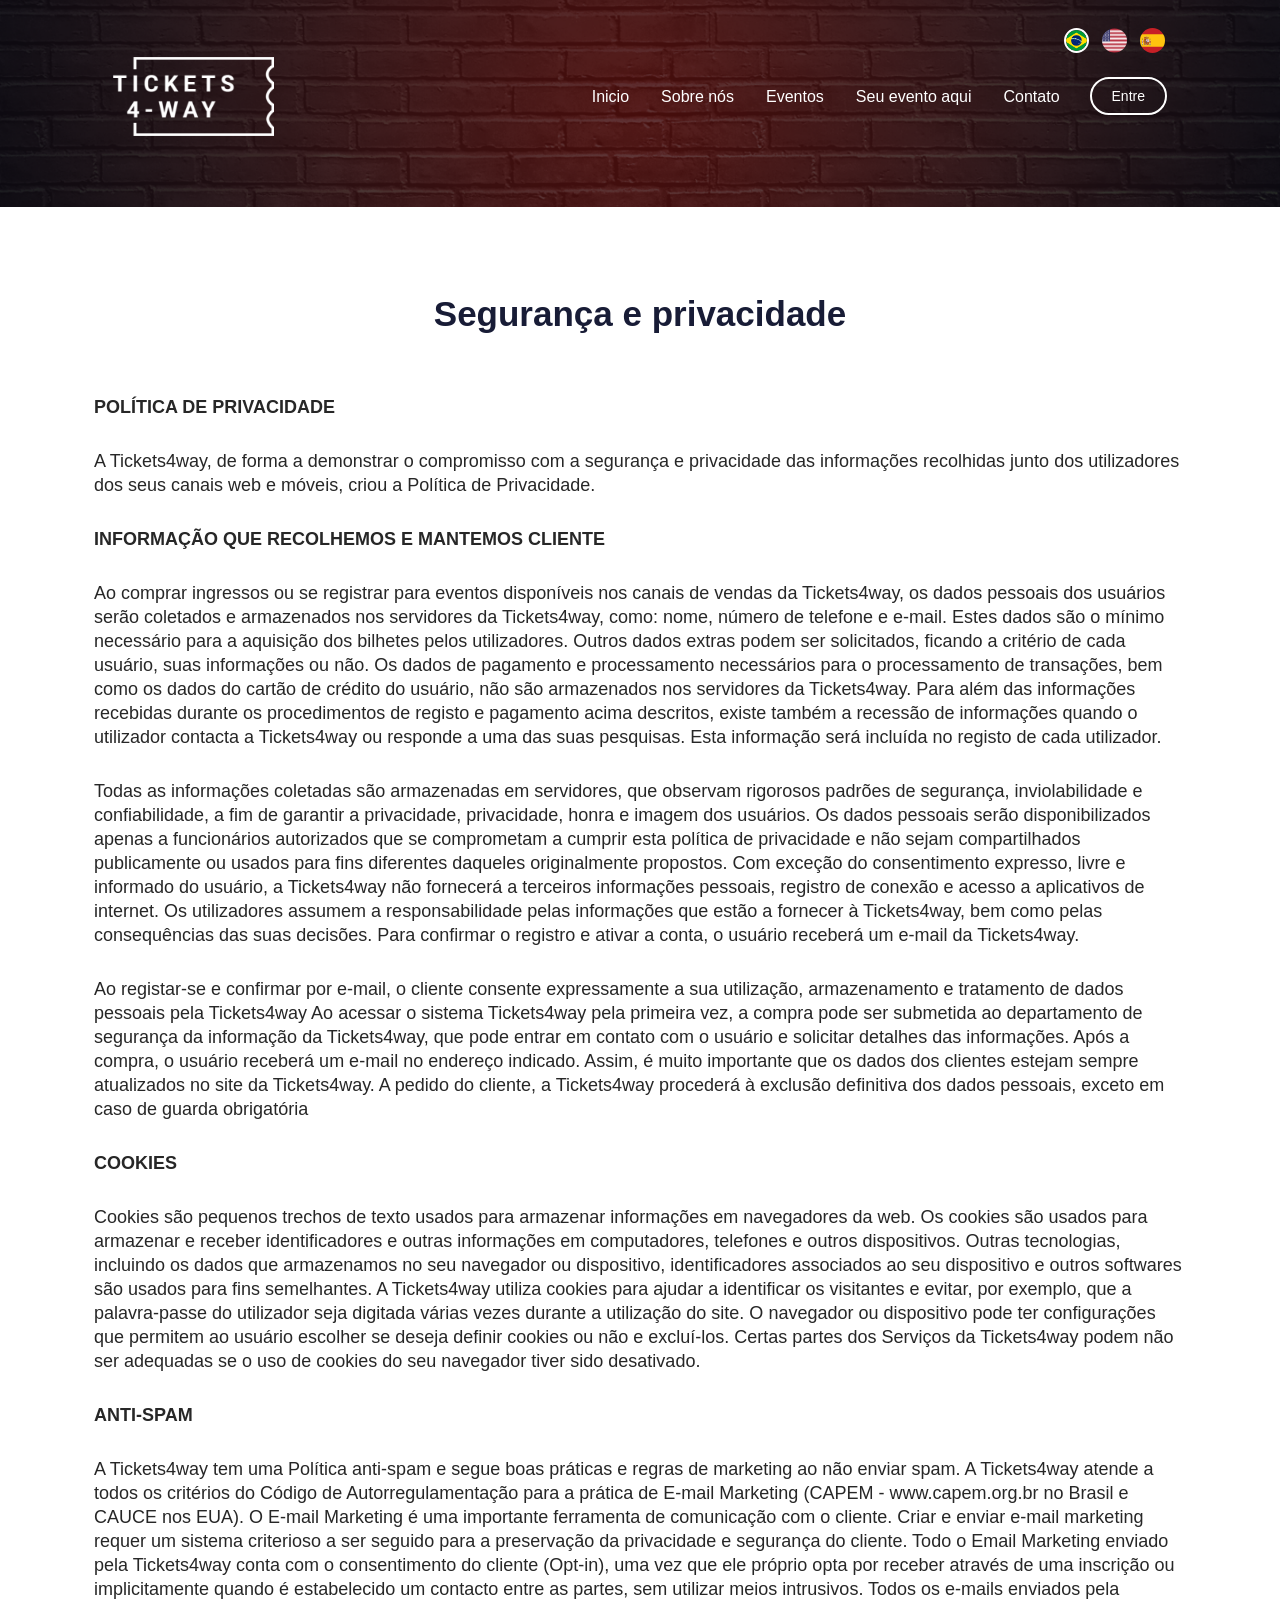
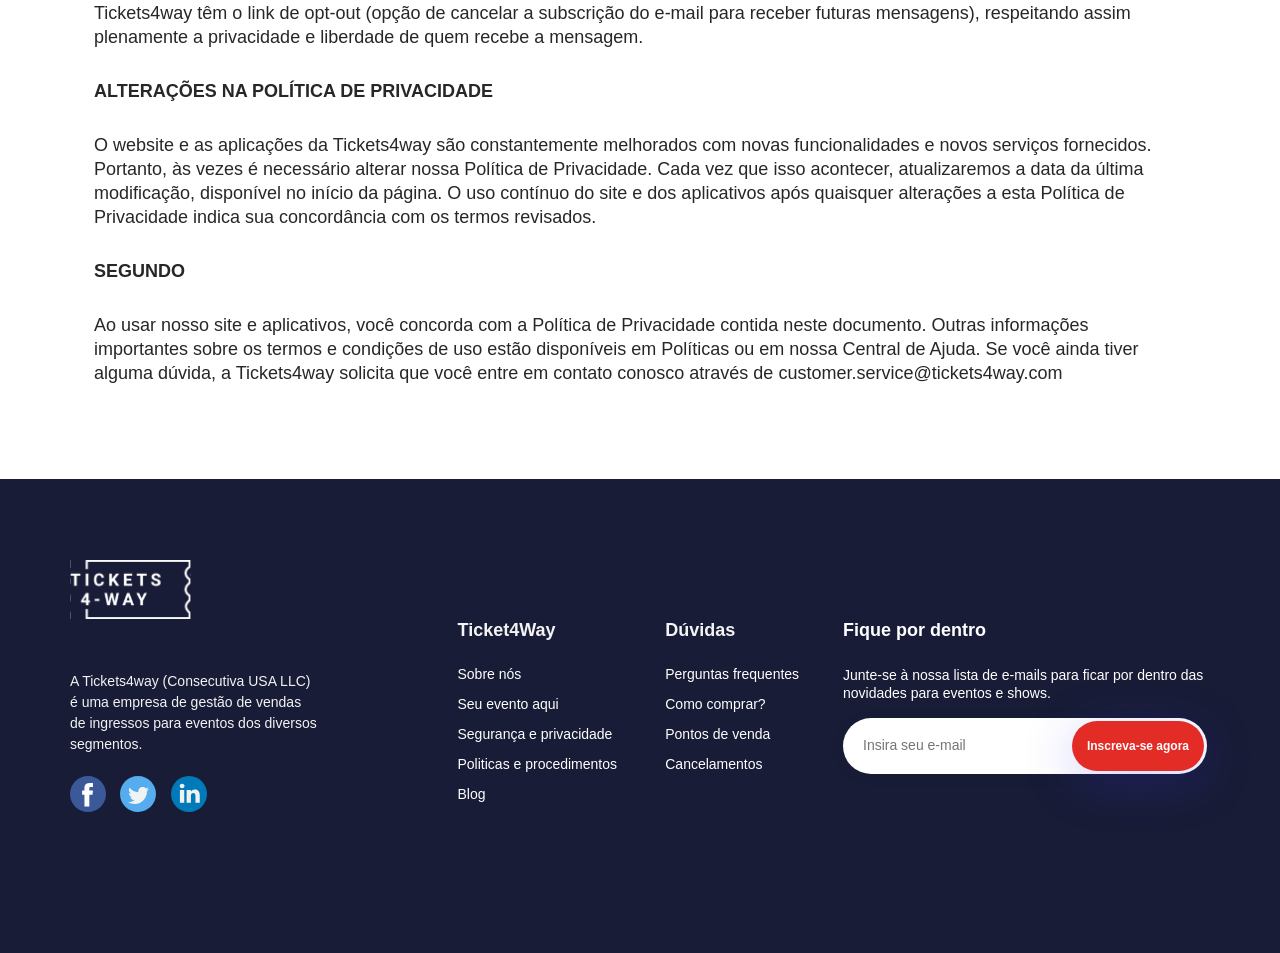
<file: security-and-privacy.html>
<!DOCTYPE html>
<html lang="pt-BR">

<head>
  <meta charset="utf-8">
  <meta content="width=device-width, initial-scale=1.0" name="viewport">

  <title>Tickets 4-Way</title>
  <meta content="" name="description">
  <meta content="" name="keywords">

  <!-- Favicons -->
  <link href="assets/img/logos/favicon.svg" rel="icon">

  <!-- Fonts -->
  <link href="assets/fonts/DMSans-Bold.ttf" rel="stylesheet">
  <link href="assets/fonts/DMSans-Medium.ttf" rel="stylesheet">
  <link href="assets/fonts/DMSans-Regular.ttf" rel="stylesheet">

  <!-- Bootstrap CSS Files -->
  <link href="assets/css/bootstrap.min.css" rel="stylesheet">
  <link href="assets/bootstrap-icons/bootstrap-icons.css" rel="stylesheet">

  <!-- Ticket4Way CSS File -->
  <link href="assets/css/style.css" rel="stylesheet">
</head>

<body>
  <!-- ======= Header ======= -->
  <header id="header" class="fixed-top">
    <div class="container nav-container navbar-expand-sm d-flex align-items-center justify-content-end">
      <div class="language">
        <button class="language-btn"><img src="/assets/img/logos/pt-br.svg" alt="português" class="language-img active"></button>
        <button class="language-btn"><img src="/assets/img/logos/us.svg" alt="inglês" class="language-img"></button>
        <button class="language-btn"><img src="/assets/img/logos/es.svg" alt="espanhol" class="language-img"></button>
      </div>
    </div>

    <!-- ======= Navbar ======= -->
    <div class="container nav-container navbar-expand-sm d-flex align-items-center">
      <a href="index.html" class="header-logo me-auto"><img src="assets/img/logos/logo.svg" alt="Logo Ticket 4-Way"></a>
      <i class="bi bi-list mobile-nav-toggle order-2"></i>
      <nav id="navbar" class="navbar">
        <ul>
          <li><a class="nav-link scrollto" href="index.html#hero">Inicio</a></li>
          <li><a class="nav-link scrollto" href="about-us.html">Sobre nós</a></li>
          <li><a class="nav-link scrollto" href="index.html#events">Eventos</a></li>
          <li><a class="nav-link scrollto" href="your-event-here.html">Seu evento aqui</a></li>
          <li><a class="nav-link scrollto" href="index.html#contact">Contato</a></li>
        </ul> 
      </nav>
      <div class="log-btn">
        <button type="button" class="enter-btn order-1 active" id="enter-btn" data-bs-toggle="modal" data-bs-target="#login-modal">
          Entre
        </button>
      </div>
      <div class="log-btn">
        <div class="navbtn-user order-1" id="navbtn-user">
          <div class="user-accordion position-fixed" id="user-accordion">
            <div class="user-accordion-item">
              <h2 class="user-accordion-header">
                <button class="user-accordion-button" type="button" data-bs-toggle="collapse" data-bs-target="#collapse-user" aria-expanded="true" aria-controls="collapse-user">
                  Olá, usuário
                </button>
              </h2>
              <div id="collapse-user" class="accordion-collapse collapse">
                <div class="user-accordion-body">
                  <a class="user-accordion-link" href="my-tickets.html"><img src="./assets/img/icons/ticket.svg" alt="Ticket">Meus ingressos</a>
                  <a class="user-accordion-link" href="my-account.html"><img src="./assets/img/icons/user.svg" alt="User">Minha conta</a>
                  <a class="user-accordion-link" href="index.html" id="logout-link"><img src="./assets/img/icons/logout.svg" alt="Logout">Sair</a>
                </div>
              </div>
            </div>
          </div>
        </div>
      </div>
    </div><!-- End Navbar -->
  </header><!-- End Header -->

  <!-- ======= Modal ======= -->
  <div class="login-modal modal fade" id="login-modal" tabindex="-1" role="dialog" aria-labelledby="login-modal-label" aria-hidden="true" data-backdrop="false">
    <div class="modal-dialog modal-dialog-centered d-flex justify-content-center">
      <div class="modal-content">
        <div class="modal-body">
          <div class="container">
            <div class="row">
              <div class="col-12 d-flex justify-content-center align-items-center">
                <img src="./assets/img/logos/logo-white.svg" alt="">
              </div>
              <div class="col-12 col-12 d-flex justify-content-center align-items-center">
                <div class="user-login">
                  <form id="login-form">
                    <div class="container">
                      <div class="row">
                        <div class="col-12 d-flex justify-content-center align-items-center">
                          <div class="form-group">
                            <span>E-mail</span>
                            <input type="email" name="username" autocomplete="username" class="form-control" id="input-email" placeholder="Insira seu e-mail">
                          </div>
                        </div>
                        <div class="col-12 d-flex justify-content-center align-items-center">
                          <div class="form-group">
                            <span>Senha</span>
                            <input type="password" name="senha" autocomplete="current-password" class="form-control password" id="input-password" placeholder="Insira sua senha">
                            <button type="button" class="btn toggle-password">
                              <i class="bi bi-eye-slash"></i>
                            </button>
                          </div>
                        </div>
                        <div class="col-12">
                          <div class="form-check">
                            <div class="row">
                              <div class="col-6">
                                <label class="switch">
                                  <input type="checkbox">
                                  <span class="slider round"></span>
                                  <h3>Lembrar-me?</h3>
                                </label>
                              </div>
                              <div class="col-6">
                                <div class="forgot-password">
                                  <a href="#">Esqueceu a senha?</a>
                                </div>
                              </div>
                            </div>
                          </div>
                        </div>
                        <div class="col-12">
                          <button type="submit" class="user-login-btn">Entrar</button>
                        </div>
                        <div class="col-12 d-flex justify-content-center align-items-center">
                          <div class="login-register">
                            <span>Não tem uma conta ainda? Registre-se</span>
                            <a data-bs-target="#register-modal" data-bs-toggle="modal">aqui</a>
                          </div>
                        </div>
                      </div>
                    </div>
                  </form>
                </div>
              </div>
            </div>
          </div>
        </div>
      </div>
    </div>
  </div>

  <div class="register-modal modal fade" id="register-modal" aria-hidden="true" aria-labelledby="exampleModalToggleLabel2" tabindex="-1">
    <div class="modal-dialog modal-lg modal-dialog-centered d-flex justify-content-center">
      <div class="modal-content">
        <div class="modal-body">
          <div class="container-register d-flex justify-content-center">
            <div class="row">
              <div class="col-12 col-md-4 p-0 d-flex justify-content-center justify-content-md-end">
                <div class="register-image">
                  <img src="./assets/img/logos/logo-blue.svg" alt="">
                </div>
              </div>
              <div class="col-12 col-md-8 p-0 d-flex justify-content-center justify-content-md-start">
                <form class="register-form">
                  <div class="container">
                    <div class="row">
                      <div class="col-12 d-flex justify-content-center justify-content-md-end">
                        <div class="form-group">
                          <span>Nome</span>
                          <input type="text" class="form-control" placeholder="Insira seu nome completo">
                        </div>
                      </div>
                      <div class="col-12 d-flex justify-content-center justify-content-md-end">
                        <div class="form-group">
                          <span>Celular</span>
                          <input type="number" class="form-control" placeholder="Insira seu celular com código de área e DDD">
                        </div>
                      </div>
                      <div class="col-12 d-flex justify-content-center justify-content-md-end">
                        <div class="form-group">
                          <span>Cidade</span>
                          <input type="text" class="form-control" placeholder="Insira sua cidade">
                        </div>
                      </div>
                      <div class="col-12 d-flex justify-content-center justify-content-md-end">
                        <div class="form-group">
                          <span>Estado</span>
                          <input type="text" class="form-control" placeholder="Insira seu estado">
                        </div>
                      </div>
                      <div class="col-12 d-flex justify-content-center justify-content-md-end">
                        <div class="form-group">
                          <span>E-mail</span>
                          <input type="email" name="username" autocomplete="username" class="form-control" placeholder="Insira seu e-mail">
                        </div>
                      </div>
                      <div class="col-12 d-flex justify-content-center justify-content-md-end">
                        <div class="form-group">
                          <span>Repita o e-mail</span>
                          <input type="email" name="username" autocomplete="username" class="form-control" placeholder="Repita seu e-mail">
                        </div>
                      </div>
                      <div class="col-12 d-flex justify-content-center justify-content-md-end">
                        <div class="form-group">
                          <span>Senha</span>
                          <input type="password" name="senha" autocomplete="current-password" class="form-control password" id="register-password" placeholder="Insira sua senha">
                          <button type="button" class="btn toggle-password btn-a">
                            <i class="bi bi-eye-slash"></i>
                          </button>
                        </div>
                      </div>
                      <div class="col-12 d-flex justify-content-center justify-content-md-end">
                        <div class="form-group">
                          <span>Repita a senha</span>
                          <input type="password" name="senha" autocomplete="current-password" class="form-control password" id="repeat-password" placeholder="Repita sua senha">
                          <button type="button" class="btn toggle-password btn-b">
                            <i class="bi bi-eye-slash"></i>
                          </button>
                        </div>
                      </div>
                      <div class="col-12 d-flex justify-content-center justify-content-md-end">
                        <div class="register-check">
                          <input type="checkbox" class="form-check-input" id="check">
                          <label class="register-check-label">
                            Autorizo o recebimento de informações e ofertas da Tickets4Way e seus parceiros.
                          </label>
                        </div>
                      </div>
                      <div class="col-12 d-flex justify-content-center">
                        <div class="register-content">
                          <button class="register-btn">Registre-se</button>
                        </div>
                      </div>
                      <div class="col-12 d-flex justify-content-center">
                        <div class="register-text">
                          <p>
                            Cadastre seu login e senha de acesso rápido. Assim você pode efetuar suas compras através do site Tickets4Way.
                          </p>
                        </div>
                      </div>
                    </div>
                  </div>
                </form>
              </div>
            </div>
          </div>
        </div>
      </div>
    </div>
  </div><!-- End Modal -->
  
  <!-- ======= Hero ======= -->
  <section id="institutional-hero">

  </section><!-- End Hero -->
  
  <!-- ======= Main ======= -->
  <main id="main">
    <div class="container">
      <div class="row">
        <div class="col-12 d-flex justify-content-center align-items-center">
          <div class="institutional-title">
            <h1>Segurança e privacidade</h1>
          </div>
        </div>
        <div class="col-12 d-flex justify-content-center align-items-center">
          <div class="institutional-text">
            <h2>POLÍTICA DE PRIVACIDADE</h2>
            <p>
              A Tickets4way, de forma a demonstrar o compromisso com a segurança e privacidade das informações recolhidas
              junto dos utilizadores dos seus canais web e móveis, criou a Política de Privacidade.
            </p>
            <h2>INFORMAÇÃO QUE RECOLHEMOS E MANTEMOS CLIENTE</h2>
            <p>
              Ao comprar ingressos ou se registrar para eventos disponíveis nos canais de vendas da Tickets4way, os dados pessoais dos usuários serão coletados e armazenados nos servidores da Tickets4way, como: nome, número de telefone e e-mail. Estes dados são o mínimo necessário para a aquisição dos bilhetes pelos utilizadores. Outros dados extras podem ser solicitados, ficando a critério de cada usuário, suas informações ou não.
              Os dados de pagamento e processamento necessários para o processamento de transações, bem como os dados do cartão de crédito do usuário, não são armazenados nos servidores da Tickets4way.
              Para além das informações recebidas durante os procedimentos de registo e pagamento acima descritos, existe também a recessão de informações quando o utilizador contacta a Tickets4way ou responde a uma das suas pesquisas. Esta informação será incluída no registo de cada utilizador.
            </p>
            <p>
              Todas as informações coletadas são armazenadas em servidores, que observam rigorosos padrões de segurança, inviolabilidade e confiabilidade, a fim de garantir a privacidade, privacidade, honra e imagem dos usuários.
              Os dados pessoais serão disponibilizados apenas a funcionários autorizados que se comprometam a cumprir esta política de privacidade e não sejam compartilhados publicamente ou usados para fins diferentes daqueles originalmente propostos.
              Com exceção do consentimento expresso, livre e informado do usuário, a Tickets4way não fornecerá a terceiros informações pessoais, registro de conexão e acesso a aplicativos de internet.
              Os utilizadores assumem a responsabilidade pelas informações que estão a fornecer à Tickets4way, bem como pelas consequências das suas decisões.
              Para confirmar o registro e ativar a conta, o usuário receberá um e-mail da Tickets4way.
            </p>
            <p>
              Ao registar-se e confirmar por e-mail, o cliente consente expressamente a sua utilização, armazenamento e tratamento de dados pessoais pela Tickets4way
              Ao acessar o sistema Tickets4way pela primeira vez, a compra pode ser submetida ao departamento de segurança da informação da Tickets4way, que pode entrar em contato com o usuário e solicitar detalhes das informações.
              Após a compra, o usuário receberá um e-mail no endereço indicado. Assim, é muito importante que os dados dos clientes estejam sempre atualizados no site da Tickets4way.
              A pedido do cliente, a Tickets4way procederá à exclusão definitiva dos dados pessoais, exceto em caso de guarda obrigatória
            </p>
            <h2>COOKIES</h2>
            <p>
              Cookies são pequenos trechos de texto usados para armazenar informações em navegadores da web. Os cookies são usados para armazenar e receber identificadores e outras informações em computadores, telefones e outros dispositivos. Outras tecnologias, incluindo os dados que armazenamos no seu navegador ou dispositivo, identificadores associados ao seu dispositivo e outros softwares são usados para fins semelhantes.
              A Tickets4way utiliza cookies para ajudar a identificar os visitantes e evitar, por exemplo, que a palavra-passe do utilizador seja digitada várias vezes durante a utilização do site. O navegador ou dispositivo pode ter configurações que permitem ao usuário escolher se deseja definir cookies ou não e excluí-los. Certas partes dos Serviços da Tickets4way podem não ser adequadas se o uso de cookies do seu navegador tiver sido desativado.
            </p>
            <h2>ANTI-SPAM</h2>
            <p>
              A Tickets4way tem uma Política anti-spam e segue boas práticas e regras de marketing ao não enviar spam. A Tickets4way atende a todos os critérios do Código de Autorregulamentação para a prática de E-mail Marketing (CAPEM - www.capem.org.br no Brasil e CAUCE nos EUA).
              O E-mail Marketing é uma importante ferramenta de comunicação com o cliente. Criar e enviar e-mail marketing requer um sistema criterioso a ser seguido para a preservação da privacidade e segurança do cliente.
              Todo o Email Marketing enviado pela Tickets4way conta com o consentimento do cliente (Opt-in), uma vez que ele próprio opta por receber através de uma inscrição ou implicitamente quando é estabelecido um contacto entre as partes, sem utilizar meios intrusivos.
              Todos os e-mails enviados pela Tickets4way têm o link de opt-out (opção de cancelar a subscrição do e-mail para receber futuras mensagens), respeitando assim plenamente a privacidade e liberdade de quem recebe a mensagem.
            </p>
            <h2>ALTERAÇÕES NA POLÍTICA DE PRIVACIDADE</h2>
            <p>
              O website e as aplicações da Tickets4way são constantemente melhorados com novas funcionalidades e novos serviços fornecidos. Portanto, às vezes é necessário alterar nossa Política de Privacidade. Cada vez que isso acontecer, atualizaremos a data da última modificação, disponível no início da página. O uso contínuo do site e dos aplicativos após quaisquer alterações a esta Política de Privacidade indica sua concordância com os termos revisados.
            </p>
            <h2>SEGUNDO</h2>
            <p>
              Ao usar nosso site e aplicativos, você concorda com a Política de Privacidade contida neste documento. Outras informações importantes sobre os termos e condições de uso estão disponíveis em Políticas ou em nossa Central de Ajuda. Se você ainda tiver alguma dúvida, a Tickets4way solicita que você entre em contato conosco através de customer.service@tickets4way.com
            </p>
          </div>
        </div>
      </div>
    </div>
  </main><!-- End Main -->

  <!-- ======= Footer ======= -->
  <footer id="footer" class="footer">
    <div class="container px-0 d-flex justify-content-center">
      <div class="row">
        <div class="col-12 col-lg-4 footer-info d-flex justify-content-center justify-content-xl-end px-lg-1">
          <div class="container">
            <div class="row">
              <div class="col-6 col-md-3 col-lg-12 order-1 px-0 px-lg-2">
                <a href="index.html" class="footer-logo"><img src="assets/img/logos/logo.svg" alt="Logo Ticket 4-Way" class="img-fluid"></a>
              </div>
              <div class="col-17 col-md-6 col-lg-12 d-flex justify-content-start order-3 order-md-2 px-0 px-md-2">
                <div class="info-tickets4way">
                  <p>A Tickets4way (Consecutiva USA LLC) é uma empresa de gestão de vendas de ingressos para eventos dos diversos segmentos.</p>
                </div>
              </div>
              <div class="col-6 col-md-3 col-lg-12 order-2 order-md-3 d-flex justify-content-end justify-content-lg-start px-md-2">
                <div class="social-media">
                  <a href="https://www.facebook.com/"><img src="/assets/img/logos/facebook.svg" alt="facebook" class="social-link"></a>
                  <a href="https://twitter.com/"><img src="/assets/img/logos/twitter.svg" alt="twitter" class="social-link"></a>
                  <a href="https://www.linkedin.com/"><img src="/assets/img/logos/linkeIn.svg" alt="linkedin" class="social-link"></a>
                </div>
              </div>
            </div>
          </div>
        </div>
        <div class="col-6 col-md-3 col-lg-2 footer-links d-flex justify-content-start justify-content-lg-end px-md-3 py-0 m-0">
          <div class="business-details">
            <h4>Ticket4Way</h4>
            <ul>
              <li><a href="about-us.html">Sobre nós</a></li>
              <li><a href="your-event-here.html">Seu evento aqui</a></li>
              <li><a href="security-and-privacy.html">Segurança e privacidade</a></li>
              <li><a href="policies-and-procedures.html">Politicas e procedimentos</a></li>
              <li><a href="#">Blog</a></li>
            </ul>
          </div>
        </div>
        <div class="col-6 col-md-3 col-lg-2 footer-links d-flex justify-content-end justify-content-xl-center px-2 py-0 m-0">
          <div class="business-questions">
            <h4>Dúvidas</h4>
            <ul>
              <li><a href="questions.html">Perguntas frequentes</a></li>
              <li><a href="how-to-buy.html">Como comprar?</a></li>
              <li><a href="outlets.html">Pontos de venda</a></li>
              <li><a href="cancellations.html">Cancelamentos</a></li>
            </ul>
          </div>
        </div>
        <div class="col-12 col-md-6 col-lg-4 footer-links d-flex justify-content-start justify-content-md-end justify-content-xl-center px-0 px-xl-2 py-0 my-0 ps-3 ps-md-0">
          <div class="footer-newsletter">
            <h4>Fique por dentro</h4>
            <p>Junte-se à nossa lista de e-mails para ficar por dentro das novidades para eventos e shows.</p>
            <form action="" method="post" class="newsletter">
              <input type="email" name="email" placeholder="Insira seu e-mail" required><input type="submit" value="Inscreva-se agora">
            </form>
          </div>
        </div>
      </div>
    </div>
  </footer><!-- End Footer -->

  <!-- Preloader & Back to Top -->
  <div id="preloader"></div>
  <a href="#" class="back-to-top d-flex align-items-center justify-content-center"><i class="bi bi-arrow-up-short"></i></a><!-- End Preloader & Back to Top -->

  <!-- Bootstrap JS Files -->
  <script src="assets/js/bootstrap.bundle.min.js"></script>

  <!-- Ticket4Way JS File -->
  <script src="assets/js/script.js"></script>

</body>

</html>
</file>
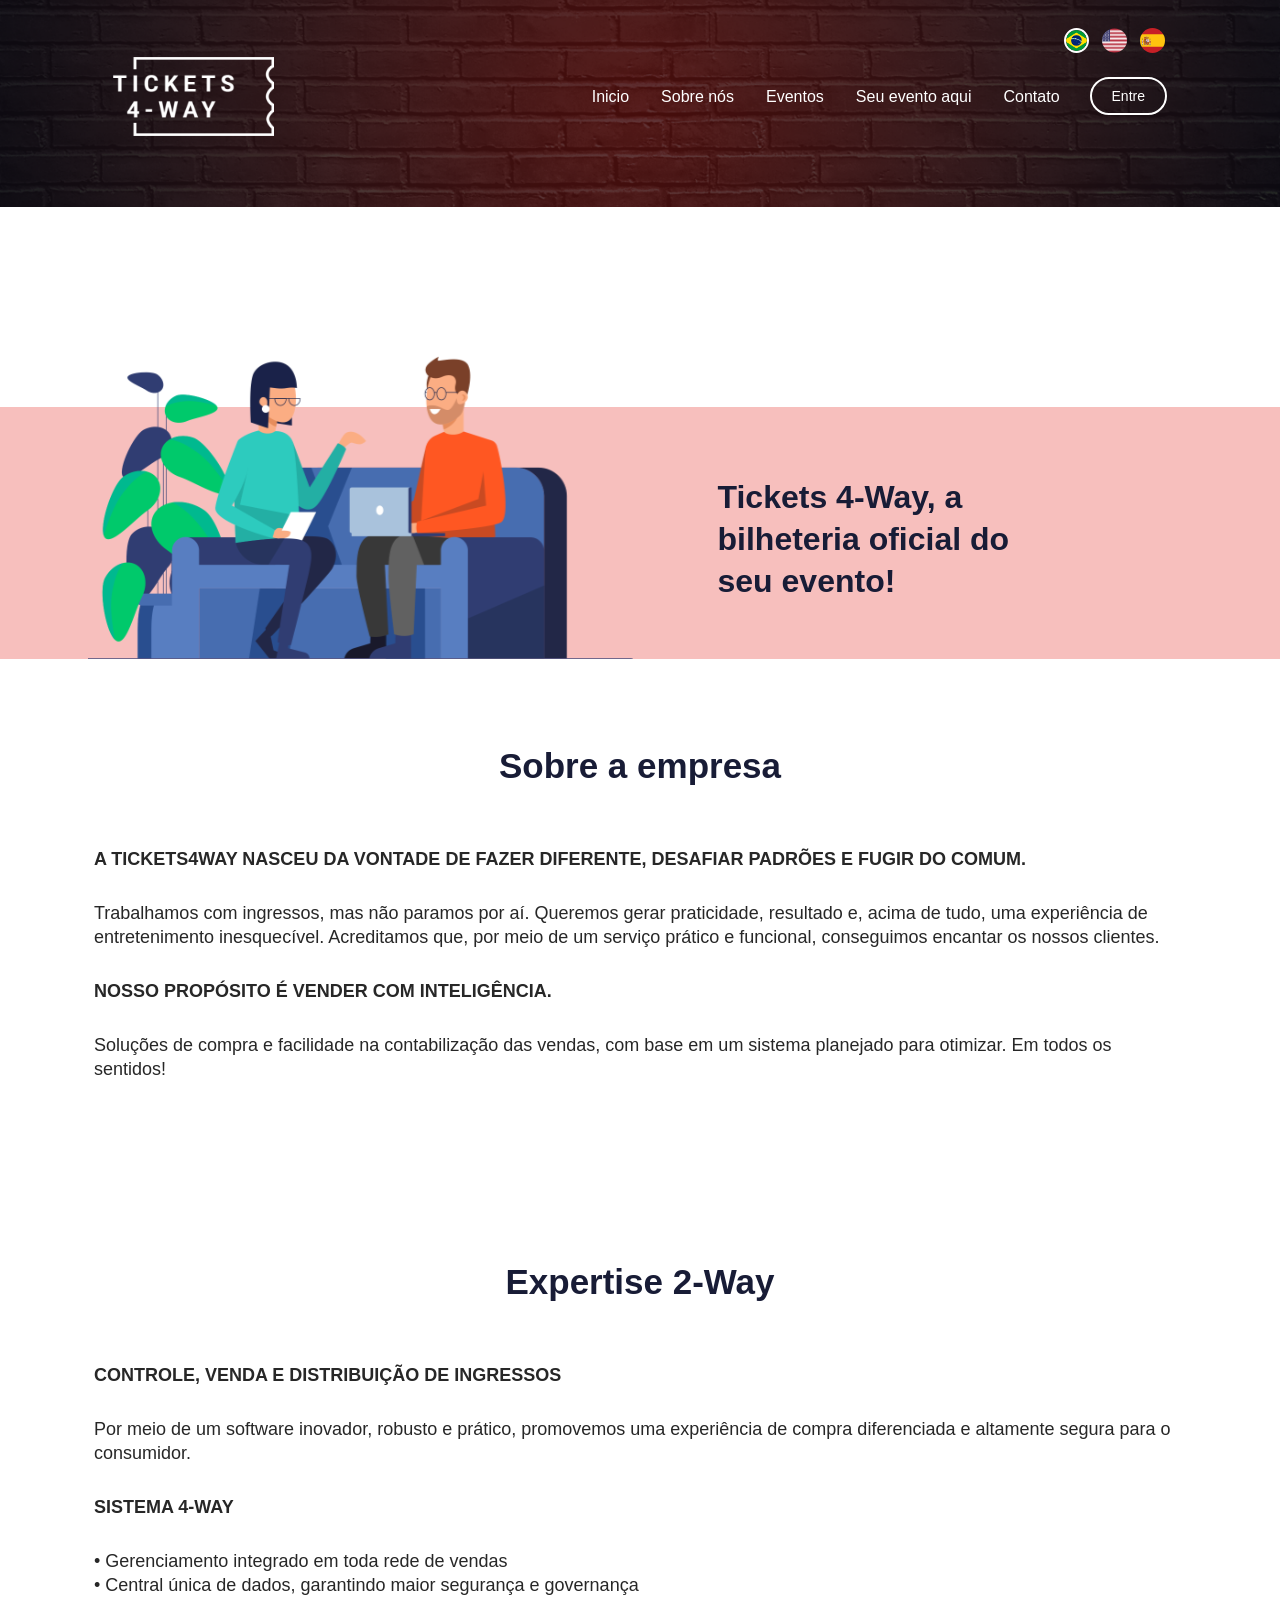
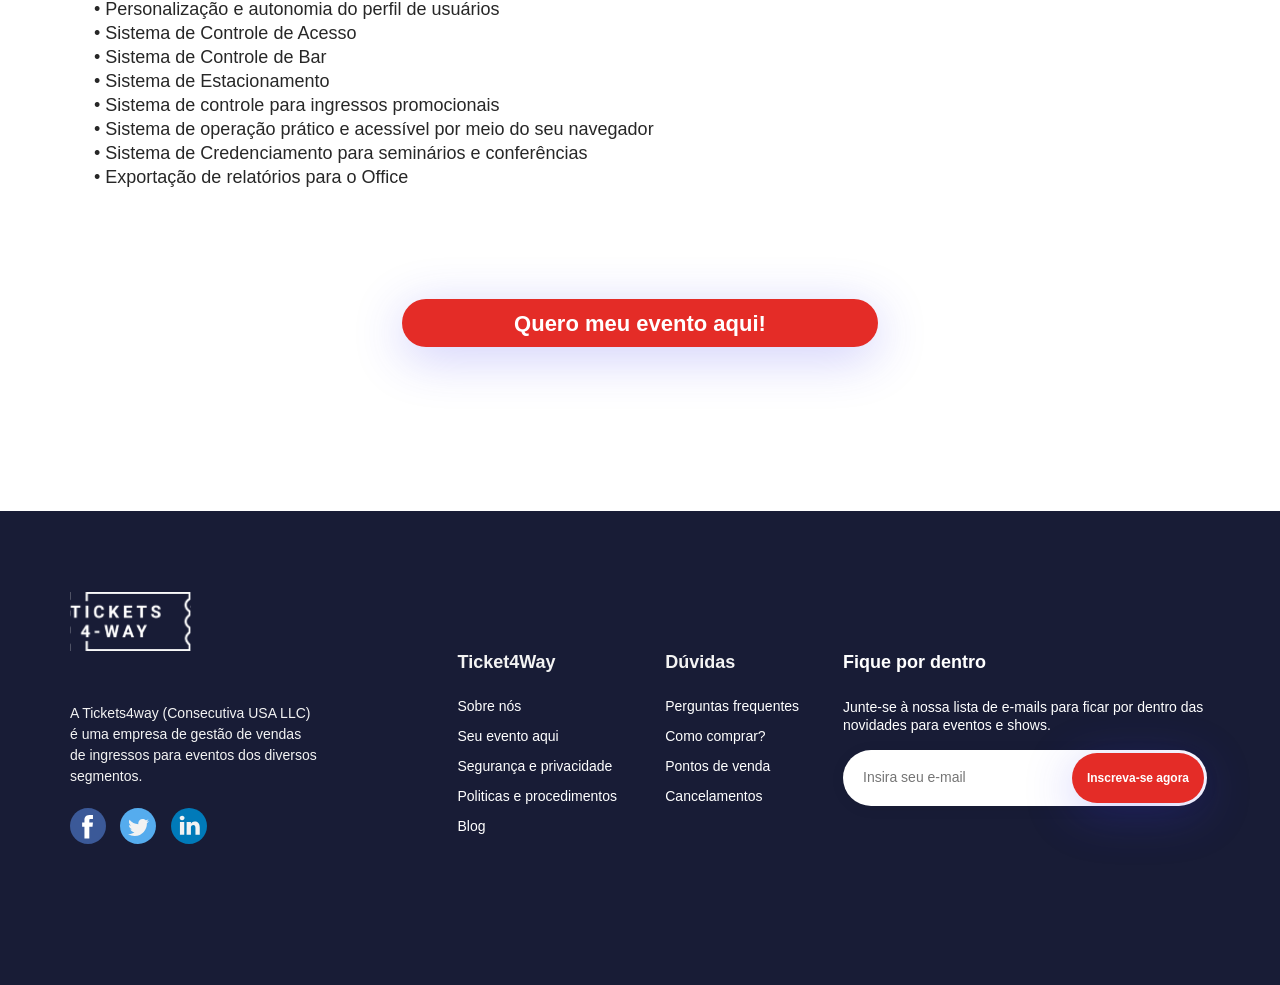
<file: your-event-here.html>
<!DOCTYPE html>
<html lang="pt-BR">

<head>
  <meta charset="utf-8">
  <meta content="width=device-width, initial-scale=1.0" name="viewport">

  <title>Tickets 4-Way</title>
  <meta content="" name="description">
  <meta content="" name="keywords">

  <!-- Favicons -->
  <link href="assets/img/logos/favicon.svg" rel="icon">

  <!-- Fonts -->
  <link href="assets/fonts/DMSans-Bold.ttf" rel="stylesheet">
  <link href="assets/fonts/DMSans-Medium.ttf" rel="stylesheet">
  <link href="assets/fonts/DMSans-Regular.ttf" rel="stylesheet">

  <!-- Bootstrap CSS Files -->
  <link href="assets/css/bootstrap.min.css" rel="stylesheet">
  <link href="assets/bootstrap-icons/bootstrap-icons.css" rel="stylesheet">

  <!-- Ticket4Way CSS File -->
  <link href="assets/css/style.css" rel="stylesheet">
</head>

<body>
  <!-- ======= Header ======= -->
  <header id="header" class="fixed-top">
    <div class="container nav-container navbar-expand-sm d-flex align-items-center justify-content-end">
      <div class="language">
        <button class="language-btn"><img src="/assets/img/logos/pt-br.svg" alt="português" class="language-img active"></button>
        <button class="language-btn"><img src="/assets/img/logos/us.svg" alt="inglês" class="language-img"></button>
        <button class="language-btn"><img src="/assets/img/logos/es.svg" alt="espanhol" class="language-img"></button>
      </div>
    </div>

    <!-- ======= Navbar ======= -->
    <div class="container nav-container navbar-expand-sm d-flex align-items-center">
      <a href="index.html" class="header-logo me-auto"><img src="assets/img/logos/logo.svg" alt="Logo Ticket 4-Way"></a>
      <i class="bi bi-list mobile-nav-toggle order-2"></i>
      <nav id="navbar" class="navbar">
        <ul>
          <li><a class="nav-link scrollto" href="index.html#hero">Inicio</a></li>
          <li><a class="nav-link scrollto" href="about-us.html">Sobre nós</a></li>
          <li><a class="nav-link scrollto" href="index.html#events">Eventos</a></li>
          <li><a class="nav-link scrollto" href="your-event-here.html">Seu evento aqui</a></li>
          <li><a class="nav-link scrollto" href="index.html#contact">Contato</a></li>
        </ul> 
      </nav>
      <div class="log-btn">
        <button type="button" class="enter-btn order-1 active" id="enter-btn" data-bs-toggle="modal" data-bs-target="#login-modal">
          Entre
        </button>
      </div>
      <div class="log-btn">
        <div class="navbtn-user order-1" id="navbtn-user">
          <div class="user-accordion position-fixed" id="user-accordion">
            <div class="user-accordion-item">
              <h2 class="user-accordion-header">
                <button class="user-accordion-button" type="button" data-bs-toggle="collapse" data-bs-target="#collapse-user" aria-expanded="true" aria-controls="collapse-user">
                  Olá, usuário
                </button>
              </h2>
              <div id="collapse-user" class="accordion-collapse collapse">
                <div class="user-accordion-body">
                  <a class="user-accordion-link" href="my-tickets.html"><img src="./assets/img/icons/ticket.svg" alt="Ticket">Meus ingressos</a>
                  <a class="user-accordion-link" href="my-account.html"><img src="./assets/img/icons/user.svg" alt="User">Minha conta</a>
                  <a class="user-accordion-link" href="index.html" id="logout-link"><img src="./assets/img/icons/logout.svg" alt="Logout">Sair</a>
                </div>
              </div>
            </div>
          </div>
        </div>
      </div>
    </div><!-- End Navbar -->
  </header><!-- End Header -->

  <!-- ======= Modal ======= -->
  <div class="login-modal modal fade" id="login-modal" tabindex="-1" role="dialog" aria-labelledby="login-modal-label" aria-hidden="true" data-backdrop="false">
    <div class="modal-dialog modal-dialog-centered d-flex justify-content-center">
      <div class="modal-content">
        <div class="modal-body">
          <div class="container">
            <div class="row">
              <div class="col-12 d-flex justify-content-center align-items-center">
                <img src="./assets/img/logos/logo-white.svg" alt="">
              </div>
              <div class="col-12 col-12 d-flex justify-content-center align-items-center">
                <div class="user-login">
                  <form id="login-form">
                    <div class="container">
                      <div class="row">
                        <div class="col-12 d-flex justify-content-center align-items-center">
                          <div class="form-group">
                            <span>E-mail</span>
                            <input type="email" name="username" autocomplete="username" class="form-control" id="input-email" placeholder="Insira seu e-mail">
                          </div>
                        </div>
                        <div class="col-12 d-flex justify-content-center align-items-center">
                          <div class="form-group">
                            <span>Senha</span>
                            <input type="password" name="senha" autocomplete="current-password" class="form-control password" id="input-password" placeholder="Insira sua senha">
                            <button type="button" class="btn toggle-password">
                              <i class="bi bi-eye-slash"></i>
                            </button>
                          </div>
                        </div>
                        <div class="col-12">
                          <div class="form-check">
                            <div class="row">
                              <div class="col-6">
                                <label class="switch">
                                  <input type="checkbox">
                                  <span class="slider round"></span>
                                  <h3>Lembrar-me?</h3>
                                </label>
                              </div>
                              <div class="col-6">
                                <div class="forgot-password">
                                  <a href="#">Esqueceu a senha?</a>
                                </div>
                              </div>
                            </div>
                          </div>
                        </div>
                        <div class="col-12">
                          <button type="submit" class="user-login-btn">Entrar</button>
                        </div>
                        <div class="col-12 d-flex justify-content-center align-items-center">
                          <div class="login-register">
                            <span>Não tem uma conta ainda? Registre-se</span>
                            <a data-bs-target="#register-modal" data-bs-toggle="modal">aqui</a>
                          </div>
                        </div>
                      </div>
                    </div>
                  </form>
                </div>
              </div>
            </div>
          </div>
        </div>
      </div>
    </div>
  </div>

  <div class="register-modal modal fade" id="register-modal" aria-hidden="true" aria-labelledby="exampleModalToggleLabel2" tabindex="-1">
    <div class="modal-dialog modal-lg modal-dialog-centered d-flex justify-content-center">
      <div class="modal-content">
        <div class="modal-body">
          <div class="container-register d-flex justify-content-center">
            <div class="row">
              <div class="col-12 col-md-4 p-0 d-flex justify-content-center justify-content-md-end">
                <div class="register-image">
                  <img src="./assets/img/logos/logo-blue.svg" alt="">
                </div>
              </div>
              <div class="col-12 col-md-8 p-0 d-flex justify-content-center justify-content-md-start">
                <form class="register-form">
                  <div class="container">
                    <div class="row">
                      <div class="col-12 d-flex justify-content-center justify-content-md-end">
                        <div class="form-group">
                          <span>Nome</span>
                          <input type="text" class="form-control" placeholder="Insira seu nome completo">
                        </div>
                      </div>
                      <div class="col-12 d-flex justify-content-center justify-content-md-end">
                        <div class="form-group">
                          <span>Celular</span>
                          <input type="number" class="form-control" placeholder="Insira seu celular com código de área e DDD">
                        </div>
                      </div>
                      <div class="col-12 d-flex justify-content-center justify-content-md-end">
                        <div class="form-group">
                          <span>Cidade</span>
                          <input type="text" class="form-control" placeholder="Insira sua cidade">
                        </div>
                      </div>
                      <div class="col-12 d-flex justify-content-center justify-content-md-end">
                        <div class="form-group">
                          <span>Estado</span>
                          <input type="text" class="form-control" placeholder="Insira seu estado">
                        </div>
                      </div>
                      <div class="col-12 d-flex justify-content-center justify-content-md-end">
                        <div class="form-group">
                          <span>E-mail</span>
                          <input type="email" name="username" autocomplete="username" class="form-control" placeholder="Insira seu e-mail">
                        </div>
                      </div>
                      <div class="col-12 d-flex justify-content-center justify-content-md-end">
                        <div class="form-group">
                          <span>Repita o e-mail</span>
                          <input type="email" name="username" autocomplete="username" class="form-control" placeholder="Repita seu e-mail">
                        </div>
                      </div>
                      <div class="col-12 d-flex justify-content-center justify-content-md-end">
                        <div class="form-group">
                          <span>Senha</span>
                          <input type="password" name="senha" autocomplete="current-password" class="form-control password" id="register-password" placeholder="Insira sua senha">
                          <button type="button" class="btn toggle-password btn-a">
                            <i class="bi bi-eye-slash"></i>
                          </button>
                        </div>
                      </div>
                      <div class="col-12 d-flex justify-content-center justify-content-md-end">
                        <div class="form-group">
                          <span>Repita a senha</span>
                          <input type="password" name="senha" autocomplete="current-password" class="form-control password" id="repeat-password" placeholder="Repita sua senha">
                          <button type="button" class="btn toggle-password btn-b">
                            <i class="bi bi-eye-slash"></i>
                          </button>
                        </div>
                      </div>
                      <div class="col-12 d-flex justify-content-center justify-content-md-end">
                        <div class="register-check">
                          <input type="checkbox" class="form-check-input" id="check">
                          <label class="register-check-label">
                            Autorizo o recebimento de informações e ofertas da Tickets4Way e seus parceiros.
                          </label>
                        </div>
                      </div>
                      <div class="col-12 d-flex justify-content-center">
                        <div class="register-content">
                          <button class="register-btn">Registre-se</button>
                        </div>
                      </div>
                      <div class="col-12 d-flex justify-content-center">
                        <div class="register-text">
                          <p>
                            Cadastre seu login e senha de acesso rápido. Assim você pode efetuar suas compras através do site Tickets4Way.
                          </p>
                        </div>
                      </div>
                    </div>
                  </div>
                </form>
              </div>
            </div>
          </div>
        </div>
      </div>
    </div>
  </div><!-- End Modal -->
  
  <!-- ======= Hero ======= -->
  <section id="institutional-hero" class="mb-5">
  </section><!-- End Hero -->
  
  <!-- ======= Main ======= -->
  <main id="main">
    <!-- ======= Your Event Here ======= -->
    <section id="your-event-here" class="your-event-here">
      <div class="container-fluid here-img"></div>
      <div class="container your-event-here-block">
        <div class="row">
          <div class="col-12 col-xl-6 d-flex justify-content-center justify-content-xl-end here-picture">
            <img src="assets/img/backgrounds/faca-seu-evento-aqui.svg" alt="">
          </div>
          <div class="col-12 col-xl-6 d-flex justify-content-center justify-content-xl-start">
            <h1>
              Tickets 4-Way,
              a bilheteria oficial
              do seu evento!
            </h1>
          </div>
        </div>
      </div>
      <div class="container">
        <div class="row">
          <div class="col-12 d-flex justify-content-center align-items-center">
            <div class="institutional-title">
              <h1>Sobre a empresa</h1>
            </div>
          </div>
          <div class="col-12 d-flex justify-content-center align-items-center">
            <div class="institutional-text">
              <h2>A TICKETS4WAY NASCEU DA VONTADE DE FAZER DIFERENTE, DESAFIAR PADRÕES E FUGIR DO COMUM.</h2>
              <p>
                Trabalhamos com ingressos, mas não paramos por aí. Queremos gerar praticidade, resultado e, acima de tudo, uma experiência de entretenimento inesquecível. Acreditamos que, por meio de um serviço prático e funcional, conseguimos encantar os nossos clientes.
              </p>
              <h2>NOSSO PROPÓSITO É VENDER COM INTELIGÊNCIA.</h2>
              <p>
                Soluções de compra e facilidade na contabilização das vendas, com base em um sistema planejado para otimizar. Em todos os sentidos!
              </p>
            </div>
          </div>
          <div class="col-12 d-flex justify-content-center align-items-center">
            <div class="institutional-title">
              <h1>Expertise 2-Way</h1>
            </div>
          </div>
          <div class="col-12 d-flex justify-content-center align-items-center">
            <div class="institutional-text">
              <h2>CONTROLE, VENDA E DISTRIBUIÇÃO DE INGRESSOS</h2>
              <p>
                Por meio de um software inovador, robusto e prático, promovemos uma experiência de compra diferenciada e altamente segura para o consumidor.
              </p>
              <h2>SISTEMA 4-WAY</h2>
              <p>
                • Gerenciamento integrado em toda rede de vendas<br>
                • Central única de dados, garantindo maior segurança e governança<br>
                • Personalização e autonomia do perfil de usuários<br>
                • Sistema de Controle de Acesso<br>
                • Sistema de Controle de Bar<br>
                • Sistema de Estacionamento<br>
                • Sistema de controle para ingressos promocionais<br>
                • Sistema de operação prático e acessível por meio do seu navegador<br>
                • Sistema de Credenciamento para seminários e conferências<br>
                • Exportação de relatórios para o Office<br>
              </p>
              <div class="container">
                <div class="row">
                  <div class="col-12 d-flex justify-content-center align-items-center mt-5">
                    <input type="submit" value="Quero meu evento aqui!">
                  </div>
                </div>
              </div>
            </div>
          </div>
        </div>
      </div>
    </section><!-- End Your Event Here -->
  </main><!-- End Main -->

  <!-- ======= Footer ======= -->
  <footer id="footer" class="footer">
    <div class="container px-0 d-flex justify-content-center">
      <div class="row">
        <div class="col-12 col-lg-4 footer-info d-flex justify-content-center justify-content-xl-end px-lg-1">
          <div class="container">
            <div class="row">
              <div class="col-6 col-md-3 col-lg-12 order-1 px-0 px-lg-2">
                <a href="index.html" class="footer-logo"><img src="assets/img/logos/logo.svg" alt="Logo Ticket 4-Way" class="img-fluid"></a>
              </div>
              <div class="col-17 col-md-6 col-lg-12 d-flex justify-content-start order-3 order-md-2 px-0 px-md-2">
                <div class="info-tickets4way">
                  <p>A Tickets4way (Consecutiva USA LLC) é uma empresa de gestão de vendas de ingressos para eventos dos diversos segmentos.</p>
                </div>
              </div>
              <div class="col-6 col-md-3 col-lg-12 order-2 order-md-3 d-flex justify-content-end justify-content-lg-start px-md-2">
                <div class="social-media">
                  <a href="https://www.facebook.com/"><img src="/assets/img/logos/facebook.svg" alt="facebook" class="social-link"></a>
                  <a href="https://twitter.com/"><img src="/assets/img/logos/twitter.svg" alt="twitter" class="social-link"></a>
                  <a href="https://www.linkedin.com/"><img src="/assets/img/logos/linkeIn.svg" alt="linkedin" class="social-link"></a>
                </div>
              </div>
            </div>
          </div>
        </div>
        <div class="col-6 col-md-3 col-lg-2 footer-links d-flex justify-content-start justify-content-lg-end px-md-3 py-0 m-0">
          <div class="business-details">
            <h4>Ticket4Way</h4>
            <ul>
              <li><a href="about-us.html">Sobre nós</a></li>
              <li><a href="your-event-here.html">Seu evento aqui</a></li>
              <li><a href="security-and-privacy.html">Segurança e privacidade</a></li>
              <li><a href="policies-and-procedures.html">Politicas e procedimentos</a></li>
              <li><a href="#">Blog</a></li>
            </ul>
          </div>
        </div>
        <div class="col-6 col-md-3 col-lg-2 footer-links d-flex justify-content-end justify-content-xl-center px-2 py-0 m-0">
          <div class="business-questions">
            <h4>Dúvidas</h4>
            <ul>
              <li><a href="questions.html">Perguntas frequentes</a></li>
              <li><a href="how-to-buy.html">Como comprar?</a></li>
              <li><a href="outlets.html">Pontos de venda</a></li>
              <li><a href="cancellations.html">Cancelamentos</a></li>
            </ul>
          </div>
        </div>
        <div class="col-12 col-md-6 col-lg-4 footer-links d-flex justify-content-start justify-content-md-end justify-content-xl-center px-0 px-xl-2 py-0 my-0 ps-3 ps-md-0">
          <div class="footer-newsletter">
            <h4>Fique por dentro</h4>
            <p>Junte-se à nossa lista de e-mails para ficar por dentro das novidades para eventos e shows.</p>
            <form action="" method="post" class="newsletter">
              <input type="email" name="email" placeholder="Insira seu e-mail" required><input type="submit" value="Inscreva-se agora">
            </form>
          </div>
        </div>
      </div>
    </div>
  </footer><!-- End Footer -->

  <!-- Preloader & Back to Top -->
  <div id="preloader"></div>
  <a href="#" class="back-to-top d-flex align-items-center justify-content-center"><i class="bi bi-arrow-up-short"></i></a><!-- End Preloader & Back to Top -->

  <!-- Bootstrap JS Files -->
  <script src="assets/js/bootstrap.bundle.min.js"></script>

  <!-- Ticket4Way JS File -->
  <script src="assets/js/script.js"></script>

</body>

</html>
</file>
<file: assets/css/style.css>
/*--------------------------------------------------------------
# General
--------------------------------------------------------------*/
:root {
  --primary-color: #181c36;
  --primary-hover: #1e254a;
  --secondary-color: #fff;
  --red: #e42c27;
  --hover-color: #e42d27de;
  --dark-gray: #444444;
  --light-gray: #6a6a6a;
  --llight-gray: #d9dada;
  --gray: #959595;
  --gray-text: #ACACAC;
  --table-gray: #f3f3f3;
  --selected-green: rgba(60, 191, 39, 0.5);
  --green: #3CBF27;
  --black: #000000;
  --dark: #272727;
  --box-shadow-color: rgba(127, 137, 161, 0.25);
  --nav-blue: rgba(40, 58, 90, 0.9);
  --font-t4w: "DM Sans";
  font-size: 62.5%; /* 1rem = 10px */
}

body {
  font-family: var(--font-t4w), sans-serif;
  color: var(--dark-gray);
  min-height: 100vh;
}

a {
  color: var(--red);
  text-decoration: none;
}

a:hover {
  color: var(--red);
  text-decoration: none;
}

h1,
h2,
h3,
h4,
h5,
h6 {
  font-family: var(--font-t4w), sans-serif;
}

/*--------------------------------------------------------------
# Preloader
--------------------------------------------------------------*/
#preloader {
  position: fixed;
  top: 0;
  left: 0;
  right: 0;
  bottom: 0;
  z-index: 9999;
  overflow: hidden;
  background: var(--primary-color);
}

#preloader:before {
  content: "";
  position: fixed;
  top: calc(50% - 3rem);
  left: calc(50% - 3rem);
  border: 0.6rem solid var(--primary-color);
  border-top-color: var(--secondary-color);
  border-bottom-color: var(--secondary-color);
  border-radius: 50%;
  width: 6rem;
  height: 6rem;
  -webkit-animation: animate-preloader 1s linear infinite;
  animation: animate-preloader 1s linear infinite;
}

@-webkit-keyframes animate-preloader {
  0% {
    transform: rotate(0deg);
  }

  100% {
    transform: rotate(360deg);
  }
}

@keyframes animate-preloader {
  0% {
    transform: rotate(0deg);
  }

  100% {
    transform: rotate(360deg);
  }
}

/*--------------------------------------------------------------
# Back to top button
--------------------------------------------------------------*/
.back-to-top {
  position: fixed;
  visibility: hidden;
  opacity: 0;
  right: 1.5rem;
  bottom: 1.5rem;
  z-index: 996;
  background: var(--red);
  color: #fff;
  width: 4rem;
  height: 4rem;
  border-radius: 5rem;
  transition: all 0.4s;
}

.back-to-top i {
  font-size: 2.4rem;
  line-height: 0;
  transition: 0s;
}

.back-to-top:hover {
  color: var(--red);
  background: var(--secondary-color);
  border: 0.1rem solid var(--red);
  transition: 0s;
}

.back-to-top.active {
  visibility: visible;
  opacity: 1;
}

/*--------------------------------------------------------------
# Header
--------------------------------------------------------------*/
#header {
  transition: all 0.5s;
  height: 20.7rem;
  z-index: 997;
  padding: 2.5rem 0rem 6.8rem;
}

#header.header-scrolled,
#header.header-inner-pages {
  background: var(--primary-color);
}

#header .header-logo {
  font-size: 3rem;
  margin: 0;
  padding: 0;
  line-height: 1;
  font-weight: 500;
  letter-spacing: 0.2rem;
  text-transform: uppercase;
}

#header .header-logo a {
  color: var(--secondary-color);
}

#header .header-logo img {
  max-width: 16.1rem;
  height: auto;
}

@media (max-width: 1399px) {
  #header {
    height: 17.8rem;
    padding-bottom: 0;
  }
}

@media (max-width: 1199px) {
  #header {
    height: 13.8rem;
  }

  #header .header-logo img {
    max-width: 9.3rem;
    height: auto;
  }
}

@media (max-width: 767px) {
  #header {
    height: 11.5rem;
    padding: 2rem 0rem 0rem;
  }
}

/*--------------------------------------------------------------
# Navigation Menu
--------------------------------------------------------------*/
/**
* Desktop Navigation 
*/
.nav-container {
  max-width: 106.9rem;
}

.language-btn {
  display: inline-flex;
  justify-content: center;
  align-items: center;
  width: 3rem;
  height: 3rem;
  margin-left: 0.5rem;
  outline: none;
  border: none;
  background-color: transparent;
}

.language .active {
  border: 0.2rem solid var(--secondary-color);
  border-radius: 100%;
}

.language .active:hover {
  border: 0.2rem solid var(--red);
  border-radius: 100%;
}

.language-img {
  width: 2.5rem;
  height: 2.5rem;
}

.navbar ul {
  margin: 0;
  padding: 0;
  display: flex;
  list-style: none;
  align-items: center;
}

.navbar li {
  position: relative;
}

.navbar a,
.navbar a:focus {
  display: flex;
  align-items: center;
  justify-content: space-between;
  padding: 1.2rem 0rem 1.2rem 3.2rem;
  font-size: 1.6rem;
  font-weight: 500;
  line-height: 2.1rem;
  color: var(--secondary-color);
  white-space: nowrap;
  transition: 0.3s;
}

.navbar a i,
.navbar a:focus i {
  font-size: 1.2rem;
  line-height: 0;
  margin-left: 0.5rem;
}

.navbar a:hover,
.navbar .active,
.navbar .active:focus,
.navbar li:hover > a {
  color: var(--red);
}

.nav-container .enter-btn,
.nav-container .enter-btn:focus {
  display: none;
  font-weight: 500;
  font-size: 1.4rem;
  line-height: 1.8rem;
  padding: 0.8rem 2rem;
  margin-left: 3rem;
  border-radius: 5rem;
  color: var(--secondary-color);
  border: 0.2rem solid var(--secondary-color);
  background-color: transparent;
}

.nav-container .enter-btn:hover,
.nav-container .enter-btn:focus:hover {
  color: var(--red);
  background: var(--secondary-color);
  border: 0.2rem solid var(--red);
  transition: 0s;
}

.nav-container .log-btn .active {
  display: inline-flex;
}

/**
* Mobile Navigation 
*/
.mobile-nav-toggle {
  color: var(--secondary-color);
  font-size: 3.2rem;
  cursor: pointer;
  display: none;
  line-height: 0;
  transition: 0.5s;
  margin-left: 1.4rem;
}

.mobile-nav-toggle.bi-x {
  color: #fff;
  z-index: 999;
}

.mobile-nav-toggle.bi-x::before {
  color: #fff;
  font-size: 3.2rem;
}

/**
* Login Modal 
*/
#login-modal {
  background: rgba(217, 217, 217, 0.5);
}

.register-modal .modal-content,
.login-modal .modal-content {
  background-color: transparent;
  border: none;
  box-shadow: none;
}

.login-modal .modal-content {
  display: flex;
  justify-content: center;
  max-width: 32.6rem;
  height: 42.3rem;
}

.login-modal .modal-body {
  width: 32.6rem;
  height: 42.3rem;
  border-radius: 1.2rem;
  background-color: var(--red);
  border: none;
  box-shadow: none;
}

.login-modal .modal-body img {
  width: 20.8rem;
  height: 10.2rem;
  margin: 3.5rem 0;
}

.user-login .form-group {
  display: flex;
}

.user-login .form-group span {
  width: 6rem;
  display: flex;
  position: absolute;
  font-weight: 700;
  font-size: 1rem;
  line-height: 1.4rem;
  color: var(--black);
  padding: 1.4rem 0 0 1.6rem;
  z-index: 1;
}

.user-login .form-group input {
  position: relative;
  width: 29rem;
  max-height: 4rem;
  font-size: 1rem;
  line-height: 1.4rem;
  font-weight: 400;
  background-color: var(--secondary-color);
  border-radius: 3rem;
  padding: 0 4rem 0 8.5rem;
  outline: 0;
  border: none;
  margin-bottom: 1.5rem;
}

.user-login .form-group button {
  display: flex;
  justify-content: center;
  align-items: center;
  position: absolute;
  right: 3.5rem;
  top: 24.7rem;
  width: 1.8rem;
  height: 2rem;
  font-weight: 700;
  font-size: 1.8rem;
  line-height: 1.6rem;
  color: var(--gray);
  z-index: 4;
  border: none;
}

.user-login .user-login-btn {
  width: 29rem;
  height: 4rem;
  border-radius: 3rem;
  font-weight: 700;
  font-size: 1.2rem;
  line-height: 1.6rem;
  color: var(--secondary-color);
  background-color: var(--primary-color);
  border: none;
  margin-top: 1rem;
}

.user-login .user-login-btn:hover {
  background-color: var(--primary-hover);
}

/* Form check styles*/

.form-check {
  padding: 0;
}

.form-check label {
  width: 4rem;
  height: 2rem;
  margin: 0 0.2rem 1rem;
}

.form-check h3 {
  width: 9rem;
  margin-left: 5rem;
  font-weight: 400;
  font-size: 1rem;
  line-height: 1.2rem;
  color: var(--secondary-color);
  padding-top: 0.5rem;
}

/* Switch styles */

.switch {
  position: relative;
  display: inline-block;
  width: 60px;
  height: 30px;
}

/* Hide default HTML checkbox */
.switch input {
  display: none;
}

/* The slider */
.slider {
  position: absolute;
  cursor: pointer;
  top: 0;
  left: 0;
  right: 0;
  bottom: 0;
  background-color: var(--llight-gray);
  -webkit-transition: 0.4s;
  transition: 0.4s;
  border-radius: 3rem;
}

.slider:before {
  position: absolute;
  content: "";
  height: 1.4rem;
  width: 1.4rem;
  left: 0.4rem;
  bottom: 0.3rem;
  background-color: white;
  -webkit-transition: 0.4s;
  transition: 0.4s;
  border-radius: 50%;
}

input:checked + .slider {
  background-color: var(--primary-color);
}

input:focus + .slider {
  box-shadow: 0 0 1px var(--primary-color);
}

input:checked + .slider:before {
  -webkit-transform: translateX(1.8rem);
  -ms-transform: translateX(1.8rem);
  transform: translateX(1.8rem);
}

.forgot-password {
  display: flex;
  justify-content: end;
}

.forgot-password a {
  min-width: 9.4rem;
  height: 2rem;
  font-weight: 400;
  font-size: 1rem;
  line-height: 1.2rem;
  color: var(--secondary-color);
  opacity: 1;
  padding-top: 0.4rem;
}

.forgot-password a:hover {
  opacity: 0.8;
}

.login-register {
  margin-top: 1rem;
}

.login-register span {
  font-weight: 400;
  font-size: 1.2rem;
  line-height: 1.6rem;
  color: var(--secondary-color);
}

.login-register a {
  cursor: pointer;
  font-weight: 700;
  font-size: 1.2rem;
  line-height: 1.6rem;
  color: var(--primary-color);
  margin-left: 0.1rem;
}

/**
* Register Modal 
*/
#register-modal {
  background: rgba(217, 217, 217, 0.5);
}

.register-modal .modal-content {
  width: 63.4rem;
  height: 47.3rem;
}

.register-modal .modal-body {
  width: 63.4rem;
  height: 47.3rem;
  border-radius: 2.6rem 2.2rem 2.2rem 2.6rem;
  background-color: var(--red);
  padding: 0;
}

.container-register {
  width:63.4rem;
  height: 47.3rem;
  padding: 0;
}

.register-image {
  display: flex;
  justify-content: center;
  align-items: center;
  position: relative;
  width: 22rem;
  height: 47.3rem;
  border-radius: 2.2rem;
  background-color: var(--secondary-color);
}

.register-image img {
  width: 13.8rem;
  height: 6.9rem;
}

.register-form {
  width: 42.4rem;
  max-height: 47.3rem;
  padding-top: 2.8rem;
  padding-right: 2.5rem;
}

.register-form .form-group {
  display: flex;
  align-items: center;
}

.register-form .form-group span {
  width: 10rem;
  display: flex;
  position: absolute;
  font-weight: 700;
  font-size: 1.2rem;
  line-height: 1.6rem;
  color: var(--primary-color);
  padding: 0 0 0.5rem 1.4rem;
  z-index: 1;
}

.register-form .form-group input {
  position: relative;
  width: 36rem;
  max-height: 3.5rem;
  font-size: 1rem;
  line-height: 1.4rem;
  font-weight: 400;
  background-color: var(--secondary-color);
  border-radius: 3rem;
  padding: 0 4rem 0 11.5rem;
  outline: 0;
  border: none;
  margin-bottom: 0.6rem;
}

.register-form .form-group .btn-a {
  display: flex;
  justify-content: center;
  align-items: center;
  position: absolute;
  right: 5rem;
  top: 28.2rem;
  width: 2rem;
  height: 2rem;
  font-weight: 700;
  font-size: 1.8rem;
  line-height: 1.6rem;
  color: var(--gray);
  z-index: 4;
  border: none;
}

.register-form .form-group .btn-b {
  display: flex;
  justify-content: center;
  align-items: center;
  position: absolute;
  right: 5rem;
  top: 32.3rem;
  width: 2rem;
  height: 2rem;
  font-weight: 700;
  font-size: 1.8rem;
  line-height: 1.6rem;
  color: var(--gray);
  z-index: 4;
  border: none;
}

.register-check {
  display: flex;
  justify-content: center;
  width: 36rem;
}

.form-check-input:checked {
  background-color: var(--primary-color);
  border-color: var(--primary-hover);
}

.register-check label {
  font-weight: 400;
  font-size: 0.9rem;
  line-height: 1.2rem;
  color: var(--secondary-color);
  margin-left: 1rem;
  margin-top: 0.1rem;
}

.register-content {
  display: flex;
  justify-content: center;
  margin-top: 2rem;
}

.register-btn {
  width: 25rem;
  height: 3.5rem;
  border-radius: 3rem;
  font-weight: 700;
  font-size: 1.2rem;
  line-height: 1.6rem;
  color: var(--secondary-color);
  background-color: var(--primary-color);
  border: none;
  margin-bottom: 0.4rem;
}

.register-btn:hover {
  background-color: var(--primary-hover);
}

.register-text {
  display: flex;
  justify-content: center;
  width: 24rem;
  height: 2.5rem;
}

.register-text p {
  font-weight: 400;
  font-size: 0.9rem;
  line-height: 1rem;
  text-align: center;
  color: var(--secondary-color);
}

@media (max-width: 1199px) {
  .language {
    margin-bottom: 0.5rem;
  }

  .language-img {
    width: 2rem;
    height: 2rem;
    margin-right: 0.5rem;
  }

  .mobile-nav-toggle {
    display: block;
  }

  .navbar ul {
    display: none;
  }

  .nav-container .enter-btn,
  .nav-container .enter-btn:focus {
    display: none;
    padding: 0.5rem 2rem;
    width: 7.2rem;
    height: 3.2rem;
    font-size: 1.1rem;
    border-radius: 5rem;
    font-weight: 500;
  }
}

.navbar-mobile {
  overflow-x: hidden;
  position: fixed;
  overflow: hidden;
  top: 0;
  right: 0;
  left: 0;
  bottom: 0;
  width: 100vw;
  height: 100vh;
  background-color: var(--primary-color);
  transition-duration: 0.3s;
  display: flex;
  justify-content: center;
  align-items: center;
  z-index: 5;
}

.navbar-mobile .mobile-nav-toggle {
  overflow: hidden;
  position: absolute;
  top: 15px;
  right: 15px;
}

.navbar-mobile ul {
  text-align: center;
  display: block;
  margin-left: auto;
  margin-right: auto;
  min-height: 60vh;
}

.navbar-mobile a,
.navbar-mobile a:focus {
  padding: 0rem 0rem 0rem 0rem;
  transition-duration: 0.3s;
  font-size: 2.4rem;
  line-height: 5rem;
  display: block;
}

.navbar-mobile a:hover,
.navbar-mobile .active,
.navbar-mobile li:hover > a {
  color: var(--red);
}

@media (max-width: 767px) {
  #register-modal {
    background: rgba(217, 217, 217, 0.5);
  }
  
  .register-modal .modal-content {
    width: 35rem;
    height: 60.5rem;
  }
  
  .register-modal .modal-body {
    width: 35rem;
    height: 60.5rem;
    border-radius: 1.8rem;
  }
  
  .container-register {
    width: 35rem;
    height: 60.5rem;
    padding: 0;
  }
  
  .register-image {
    width: 35rem;
    height: 15.3rem;
    border-radius: 1.6rem;
  }
  
  .register-image img {
    width: 15rem;
    height: 7.5rem;
  }
  
  .register-form {
    width: 35rem;
    max-height: 49rem;
    padding-top: 0.5rem;
    padding-right: 0;
  }
  
  .register-form .form-group {
    display: flex;
    align-items: center;
  }
  
  .register-form .form-group span {
    width: 8.6rem;
    font-size: 1rem;
    line-height: 1.2rem;
    padding: 0 0 0.5rem 1.4rem;
    z-index: 1;
  }
  
  .register-form .form-group input {
    width: 31rem;
    max-height: 3.5rem;
    font-size: 0.85rem;
    line-height: 1rem;
    border-radius: 1.8rem;
    padding: 0 4rem 0 10rem;
    margin-bottom: 0.6rem;
  }
  
  .register-form .form-group .btn-a {
    right: 3.5rem;
    top: 42.6rem;
    width: 2rem;
    height: 2rem;
    font-size: 1.6rem;
    line-height: 1.6rem;
  }
  
  .register-form .form-group .btn-b {
    right: 3.5rem;
    top: 46.6rem;
    width: 2rem;
    height: 2rem;
    font-size: 1.6rem;
    line-height: 1.6rem;
  }
  
  .register-check {
    display: flex;
    justify-content: center;
    width: 31rem;
  }

  .register-check input {
    margin-top: 0.5rem;
  }
  
  .register-check label {
    width: 19rem;
    font-size: 0.9rem;
    line-height: 1rem;
    margin-left: 1rem;
    margin-top: 0;
  }
  
  .register-content {
    display: flex;
    justify-content: center;
    margin-top: 1.5rem;
  }
  
  .register-btn {
    width: 18rem;
    height: 3rem;
    border-radius: 3rem;
    font-size: 1rem;
    line-height: 1.4rem;
    border: none;
    margin-bottom: 0.4rem;
  }
  
  .register-text {
    display: flex;
    justify-content: center;
    width: 24rem;
    height: 2.5rem;
  }
  
  .register-text p {
    font-weight: 400;
    font-size: 0.9rem;
    line-height: 1rem;
    text-align: center;
  }
}

/*--------------------------------------------------------------
# Hero Section
--------------------------------------------------------------*/
#hero {
  padding: 20.7rem 0rem 0rem;
  background: url("/assets/img/backgrounds/hero-background.png") no-repeat;
  background-position: center center;
  background-size: cover;

  height: 78.2rem;
}

.container-custom {
  width: 120rem;
  height: 43rem;
}

.carousel-item img {
  max-height: 43rem;
}

.carousel-control-prev-icon,
.carousel-control-next-icon {
  background-image: none;
}

.carousel-control-next-icon:after {
  content: url("/assets/img/icons/next-icon.svg");
}

.carousel-control-prev-icon:after {
  content: url("/assets/img/icons/prev-icon.svg");
}

@media (max-width: 1399px) {
  #hero {
    padding: 17.8rem 0rem 0rem;
    height: 68.2rem;
  }

  .container-custom {
    height: 40.7rem;
    width: 100%;
  }
}

@media (max-width: 1199px) {
  #hero {
    padding: 13.8rem 0rem 0rem;
    height: 55.2rem;
  }

  .container-custom {
    height: 34.1rem;
    width: 100%;
  }
}

@media (max-width: 991px) {
  #hero {
    padding: 13.8rem 0rem 0rem;
    height: 68rem;
  }

  .container-custom {
    height: 47.2rem;
    width: 100%;
  }

  .carousel-item img {
    max-height: 47.2rem;
  }
}

@media (max-width: 767px) {
  #hero {
    padding: 11.3rem 0rem 0rem;
    height: 50.5rem;
  }

  .container-custom {
    height: 34.9rem;
    width: 100%;
  }
}

@media (max-width: 575px) {
  .container-custom {
    height: 36.2rem;
    width: 100%;
  }
}

@media (max-width: 512px) {
  #hero {
    padding: 11.3rem 0rem 0rem;
    height: 47rem;
  }

  .container-custom {
    height: 29rem;
    width: 100%;
  }
}

@media (max-width: 475px) {
  #hero {
    padding: 11.3rem 0rem 0rem;
    height: 45rem;
  }

  .container-custom {
    height: 29rem;
  }
}

@media (max-width: 435px) {
  #hero {
    padding: 11.3rem 0rem 0rem;
    height: 41rem;
  }

  .container-custom {
    height: 26.6rem;
    width: 100%;
  }
}

@-webkit-keyframes up-down {
  0% {
    transform: translateY(10px);
  }

  100% {
    transform: translateY(-10px);
  }
}

@keyframes up-down {
  0% {
    transform: translateY(10px);
  }

  100% {
    transform: translateY(-10px);
  }
}

/**
* Search Bar
*/

#search-bar {
  position: relative;
  max-width: 108.6rem;
  height: 14rem;
  margin-top: -7.5rem;
  margin-left: auto;
  margin-right: auto;
}

.search-bar-backgroud {
  position: relative;
  max-width: 108.6rem;
  height: 14rem;
  padding: 0rem 5rem;
  border-radius: 2rem 2rem 2rem 2rem;
  background-color: var(--primary-color);
  box-shadow: 0rem 3rem 5rem rgba(61, 55, 241, 0.25);
}

.search-wrap {
  display: flex;
  width: 27rem;
  height: 14rem;
  align-items: center;
}

.search-wrap-select {
  display: flex;
  width: 27rem;
  height: 14rem;
  align-items: center;
}

.search-wrap-select span {
  width: 26rem;
  height: 2rem;
  font-weight: 400;
  font-size: 1.6rem;
  line-height: 2.1rem;
  color: var(--secondary-color);
  padding-left: 0.4rem;
}

.search-wrap span {
  width: 26rem;
  height: 2rem;
  font-weight: 400;
  font-size: 1.6rem;
  line-height: 2.1rem;
  color: var(--secondary-color);
  padding-left: 0.4rem;
}

.search-input {
  width: 26rem;
  height: 4rem;
  color: var(--gray);
  font-weight: 700;
  font-size: 2.2rem;
  border: 0;
  outline: 0;
  background-color: var(--primary-color);
  border-bottom: 1px solid var(--gray);
  color: var(--secondary-color);
  background: transparent;
  padding-left: 0.4rem;
}

.search-bar-select select {
  width: 100%;
  width: 26rem;
  height: 4rem;
  color: var(--gray);
  font-weight: 700;
  font-size: 2.2rem;
  border: 0;
  outline: 0;
  background-color: var(--primary-color);
  border-bottom: 1px solid var(--gray);
  background: transparent;
}

.search-button button {
  width: 4rem;
  height: 4rem;
  border: 0;
  background-color: var(--primary-color);
}

@media (max-width: 1199px) {
  #search-bar {
    max-width: 80rem;
    height: 30rem;
    border-radius: 1.5rem;
    margin: 5rem 1.5rem;
    margin-left: auto;
    margin-right: auto;
  }

  .search-bar-backgroud {
    max-width: 80rem;
    height: 30rem;
    padding: 2rem 3rem;
  }

  .search-wrap {
    width: 74rem;
    height: 8.5rem;
  }

  .search-wrap-select {
    width: 68rem;
    height: 8.5rem;
  }

  .search-wrap span {
    width: 74rem;
    margin: 0;
  }

  .search-input {
    width: 74rem;
    margin: 0;
  }

  .search-bar-select select {
    width: 68rem;
  }

  .search-button {
    padding-top: 2rem;
    padding-right: 1rem;
  }
}

@media (max-width: 991px) {
  #search-bar {
    max-width: 70rem;
  }

  .search-bar-backgroud {
    max-width: 70rem;
  }

  .search-wrap {
    width: 64rem;
  }

  .search-wrap-select {
    width: 58rem;
  }

  .search-wrap span {
    width: 64rem;
  }

  .search-input {
    width: 64rem;
  }

  .search-wrap-select select {
    width: 58rem;
  }
}

@media (max-width: 767px) {
  #search-bar {
    max-width: 40.4rem;
  }

  .search-bar-backgroud {
    max-width: 40.4rem;
  }

  .search-wrap {
    max-width: 34rem;
  }

  .search-wrap-select {
    max-width: 28rem;
  }

  .search-wrap span {
    max-width: 34rem;
  }

  .search-input {
    max-width: 34rem;
  }

  .search-bar-select select {
    max-width: 28rem;
  }
}

@media (max-width: 625px) {
  .search-wrap {
    max-width: 34.5rem;
  }

  .search-input {
    max-width: 34.5rem;
  }

  .search-wrap-select {
    max-width: 30rem;
  }

  .search-wrap-select select {
    max-width: 30rem;
  }

  .search-wrap-select span {
    font-size: 1.4rem;
    line-height: 1.8rem;
    padding-left: 0.4rem;
  }

  .search-wrap span {
    font-weight: 400;
    font-size: 1.4rem;
    line-height: 1.8rem;
    padding-left: 0.4rem;
  }

  .search-input {
    font-size: 1.6rem;
    line-height: 2.1rem;
    padding-left: 0.4rem;
  }

  .search-bar-select select {
    font-size: 1.6rem;
    line-height: 2.1rem;
  }

  .search-button button {
    width: 2.8rem;
    height: 2.8rem;
    margin-right: 0.5rem;
  }

  .search-button img {
    width: 2.8rem;
    height: 2.8rem;
  }
}

@media (max-width: 431px) {
  #search-bar {
    max-width: 35rem;
  }

  .search-bar-backgroud {
    max-width: 35rem;
  }

  .search-wrap {
    max-width: 29rem;
  }

  .search-input {
    max-width: 29rem;
  }

  .search-wrap-select {
    max-width: 24rem;
  }

  .search-wrap-select select {
    max-width: 24rem;
  }

  .search-button button {
    width: 2.8rem;
  }

  .search-button img {
    width: 2.8rem;
  }
}

/*--------------------------------------------------------------
# Events
--------------------------------------------------------------*/
#events {
  padding-top: 0.2rem;
  margin-bottom: 12.9rem;
}

.events-bar {
  width: 90vw;
  max-width: 108.7rem;
  height: 5.2rem;
  margin-top: 10.4rem;
  margin-left: auto;
  margin-right: auto;
}

.events-bar h1 {
  width: 16.5rem;
  font-size: 4rem;
  line-height: 5.2rem;
  font-weight: 700;
  margin: 0;
  padding: 0;
  color: var(--primary-color);
}

.dropdown {
  width: 16.8rem;
  height: 4.6rem;
}

button.dropdown-toggle {
  display: flex;
  align-items: center;
  justify-content: center;
  width: 16.8rem;
  height: 4.6rem;
  border-radius: 5rem;
  border: 0;
  background-color: var(--llight-gray);
  font-weight: 500;
  font-size: 1.2rem;
  line-height: 1.6rem;
  color: var(--primary-color);
}

button.dropdown-toggle::after {
  margin-left: 1.5rem;
  margin-bottom: 1rem;
  width: 1.5rem;
  height: 0.5rem;
  border-top: 0;
  content: url("/assets/img/icons/dropdown.svg");
}

@media (max-width: 1199px) {
  #events {
    margin-bottom: 12rem;
  }
}

@media (max-width: 625px) {
  .dropdown {
    width: 11rem;
    height: 3rem;
  }

  button.dropdown-toggle {
    width: 11rem;
    height: 3rem;
    border-radius: 3.1rem;
    font-size: 0.76rem;
    line-height: 1rem;
  }

  button.dropdown-toggle::after {
    margin-left: 1.5rem;
    margin-bottom: 1.2rem;
    content: url("/assets/img/icons/dropdown.svg");
    zoom: 0.5;
  }
}

/**
* Cards
*/
.cards {
  width: 90%;
  max-width: 108.7rem;
  height: 100%;
  margin: auto;
  display: grid;
  grid-template-columns: repeat(auto-fit, minmax(300px, 1fr));
  column-gap: 3rem;
  row-gap: 3rem;
  margin-top: 7.4rem;
  padding-bottom: 6.2rem;
}

.card {
  display: block;
  flex-direction: column;
  position: relative;
  width: 34.3rem;
  height: 33.4rem;
  background-color: #ffffff;
  cursor: pointer;
  box-shadow: 0rem 1rem 5rem var(--box-shadow-color);
  border-radius: 2.2rem 2.2rem 2.2rem 2.2rem;
  border: 0rem;
}

.card:hover {
  transform: translateY(-0.3rem);
  transition: 0.5s;
}

.card-image {
  width: 100%;
  padding-top: 56.25%; /* 16:9 */
  overflow: hidden;
  position: relative;
  border-radius: 2.2rem 2.2rem 0rem 0rem;
}

.card-image img {
  width: 100%;
  position: absolute;
  top: 50%;
  left: 50.1%;
  transform: translate(-50.1%, -50%);
}

.card-content {
  display: flex;
  width: 33rem;
  height: 14rem;
  margin-left: auto;
  margin-right: auto;
}

.content {
  position: relative;
  width: 26rem;
}

.card-title {
  font-size: 1.8rem;
  line-height: 1.8rem;
  font-weight: 700;
  position: relative;
  margin-top: 1.9rem;
  margin-bottom: 1.5rem;
  padding-left: 0.8rem;
  color: var(--black);
}

.card-location {
  font-size: 1.2rem;
  line-height: 1.2rem;
  font-weight: 400;
  position: absolute;
  padding-left: 0.8rem;
  padding-top: 0.5rem;
  color: var(--light-gray);
}

.card-address {
  font-size: 1.2rem;
  line-height: 1.2rem;
  font-weight: 400;
  position: relative;
  padding-left: 0.8rem;
  padding-top: 2rem;
  color: var(--light-gray);
}

.info-date {
  display: block;
  width: 6rem;
  height: 14rem;
  padding-top: 2.1rem;
}

.card-month {
  display: flex;
  width: 2.55rem;
  height: 1.5rem;
  text-align: center;
  font-size: 1.2rem;
  line-height: 1.5rem;
  font-weight: 700;
  color: var(--red);
  margin-left: auto;
  margin-right: auto;
  margin-bottom: 0;
}

.card-day {
  display: flex;
  width: 3.3rem;
  height: 3.2rem;
  text-align: center;
  font-size: 3rem;
  line-height: 3.7rem;
  font-weight: 700;
  color: var(--black);
  margin-left: auto;
  margin-right: auto;
  margin-bottom: 0;
}

@media (max-width: 1399px) {
  .cards {
    width: 90%;
    max-width: 96rem;
  }

  .card {
    width: 30rem;
    height: 29.5rem;
  }

  .card-content {
    width: 28rem;
    height: 12.5rem;
  }

  .content {
    width: 22rem;
    height: 12.5rem;
  }

  .card-title {
    font-size: 1.5rem;
    line-height: 1.6rem;
    margin-top: 1.5rem;
  }

  .card-location {
    font-size: 1rem;
    line-height: 1rem;
  }

  .card-address {
    font-size: 1rem;
    line-height: 1rem;
  }

  .info-date {
    width: 6rem;
    height: 12.5rem;
    padding-top: 1.7rem;
  }

  .card-month {
    width: 2rem;
    height: 1.5rem;
    font-size: 1rem;
    line-height: 1.2rem;
  }

  .card-day {
    width: 2.6rem;
    height: 3.2rem;
    font-size: 2.4rem;
    line-height: 3rem;
  }
}

@media (max-width: 1199px) {
  .events-bar {
    width: 90%;
    max-width: 71.6rem;
    margin-bottom: 12rem;
  }

  .cards {
    width: 90%;
    max-width: 71.6rem;
  }

  .card {
    width: 34.3rem;
    height: 33.4rem;
  }

  .card-content {
    width: 33rem;
    height: 14rem;
  }

  .content {
    width: 26rem;
  }

  .card-title {
    font-size: 1.8rem;
    line-height: 1.8rem;
    margin-top: 1.9rem;
    margin-bottom: 1.5rem;
    padding-left: 0.8rem;
  }

  .card-location {
    font-size: 1.2rem;
    line-height: 1.2rem;
    padding-left: 0.8rem;
    padding-top: 0.5rem;
  }

  .card-address {
    font-size: 1.2rem;
    line-height: 1.2rem;
    padding-left: 0.8rem;
    padding-top: 2rem;
  }

  .info-date {
    width: 6rem;
    height: 14rem;
    padding-top: 2.1rem;
  }

  .card-month {
    width: 2.55rem;
    height: 1.5rem;
    font-size: 1.2rem;
    line-height: 1.5rem;
  }

  .card-day {
    width: 3.3rem;
    height: 3.2rem;
    font-size: 3rem;
    line-height: 3.7rem;
  }
}

@media (max-width: 991px) {
  .events-bar {
    width: 90%;
    max-width: 63rem;
  }

  .events-bar h1 {
    width: 11.6rem;
    font-size: 3rem;
    line-height: 3.9rem;
  }

  .cards {
    width: 90%;
    max-width: 63rem;
  }

  .card {
    width: 30rem;
    height: 29.5rem;
  }

  .card-content {
    width: 28rem;
    height: 12.5rem;
  }

  .content {
    width: 22rem;
    height: 12.5rem;
  }

  .card-title {
    font-size: 1.5rem;
    line-height: 1.6rem;
    margin-top: 1.5rem;
  }

  .card-location {
    font-size: 1rem;
    line-height: 1rem;
  }

  .card-address {
    font-size: 1rem;
    line-height: 1rem;
  }

  .info-date {
    width: 6rem;
    height: 12.5rem;
    padding-top: 1.7rem;
  }

  .card-month {
    width: 2rem;
    height: 1.5rem;
    font-size: 1rem;
    line-height: 1.2rem;
  }

  .card-day {
    width: 2.6rem;
    height: 3.2rem;
    font-size: 2.4rem;
    line-height: 3rem;
  }
}

@media (max-width: 767px) {
  .events-bar {
    width: 90%;
    max-width: 80rem;
  }

  .cards {
    width: 90%;
    max-width: 34.3rem;
  }

  .card {
    width: 34.3rem;
    height: 33.4rem;
  }

  .card-content {
    width: 33rem;
    height: 14rem;
  }

  .content {
    width: 26rem;
  }

  .card-title {
    font-size: 1.8rem;
    line-height: 1.8rem;
    margin-top: 1.9rem;
    margin-bottom: 1.5rem;
    padding-left: 0.8rem;
  }

  .card-location {
    font-size: 1.2rem;
    line-height: 1.2rem;
    padding-left: 0.8rem;
    padding-top: 0.5rem;
  }

  .card-address {
    font-size: 1.2rem;
    line-height: 1.2rem;
    padding-left: 0.8rem;
    padding-top: 2rem;
  }

  .info-date {
    width: 6rem;
    height: 14rem;
    padding-top: 2.1rem;
  }

  .card-month {
    width: 2.55rem;
    height: 1.5rem;
    font-size: 1.2rem;
    line-height: 1.5rem;
  }

  .card-day {
    width: 3.3rem;
    height: 3.2rem;
    font-size: 3rem;
    line-height: 3.7rem;
  }
}

@media (max-width: 625px) {
  .events-bar {
    margin-bottom: 3.8rem;
  }
}

@media (max-width: 480px) {
  .cards {
    width: 90%;
    max-width: 30rem;
  }

  .card {
    width: 30rem;
    height: 29.5rem;
  }

  .card-content {
    width: 28rem;
    height: 12.5rem;
  }

  .content {
    width: 22rem;
    height: 12.5rem;
  }

  .card-title {
    font-size: 1.5rem;
    line-height: 1.6rem;
    margin-top: 1.5rem;
  }

  .card-location {
    font-size: 1rem;
    line-height: 1rem;
  }

  .card-address {
    font-size: 1rem;
    line-height: 1rem;
  }

  .info-date {
    width: 6rem;
    height: 12.5rem;
    padding-top: 1.7rem;
  }

  .card-month {
    width: 2rem;
    height: 1.5rem;
    font-size: 1rem;
    line-height: 1.2rem;
  }

  .card-day {
    width: 2.6rem;
    height: 3.2rem;
    font-size: 2.4rem;
    line-height: 3rem;
  }
}

.container-button {
  width: 90%;
  max-width: 108.7rem;
  margin-left: auto;
  margin-right: auto;
}

.see-more-button {
  display: flex;
  justify-content: center;
  padding: 0.8rem 4.8rem;
  max-width: 18rem;
  height: 6rem;
  font-size: 1.7rem;
  line-height: 2.3rem;
  font-weight: 700;
  align-items: center;
  border-radius: 5rem;
  border: 2.4px solid var(--red);
  filter: drop-shadow(0rem 1.6rem 8rem rgba(61, 55, 241, 0.25));
  margin-left: auto;
  margin-right: auto;
}

@media (max-width: 991px) {
  .see-more-button {
    display: flex;
    padding: 0.8rem 3.3rem;
    max-width: 12rem;
    height: 4rem;
    font-size: 1.1rem;
    line-height: 1.4rem;
    font-weight: 700;
    align-items: center;
    border-radius: 5rem;
    border: 1.4px solid var(--red);
    filter: drop-shadow(0rem 1.6rem 8rem rgba(61, 55, 241, 0.25));
    margin-left: auto;
    margin-right: auto;
  }
}

/*--------------------------------------------------------------
# Events with map
--------------------------------------------------------------*/
#map {
  width: 52rem;
  height: 8.2rem;
  margin-top: 2.5rem;
  z-index: 1;
}

#map .accordion {
  width: 52rem;
  min-height: 6.5rem;
  border-radius: 3rem;
}

#map .accordion-item {
  width: 52rem;
  min-height: 6.2rem;
  border-radius: 3rem;
  background-color: var(--primary-color);
}

#map .accordion-button {
  width: 52rem;
  height: 6.2rem;
  border-radius: 3rem;
  font-weight: 700;
  font-size: 3rem;
  line-height: 4rem;
  color: var(--secondary-color);
  background-color: var(--primary-color);
  padding: 0 7rem;
}

#map .accordion-button:not(.collapsed) {
  box-shadow: none;
  background-color: var(--primary-color);
}

#map .accordion-button:not(.collapsed)::after,
#map .accordion-button::after {
  content: url("/assets/img/icons/map-arrow.svg");
  box-shadow: none;
  margin-right: 0.5rem;
}

#map .accordion-header {
  min-height: 6.2rem;
  border-radius: 3rem;
  background-color: var(--primary-color);
}

#map .accordion-button:not(.collapsed)::after {
  display: flex;
  justify-content: center;
  align-items: center;
  color: var(--secondary-color);
  background-color: transparent;
}

#map .accordion-collapse.show {
  padding-bottom: 1rem;
}

#map .accordion-body {
  display: flex;
  justify-content: center;
  align-items: center;
  width: 50rem;
  height: 35.4rem;
  background-color: var(--secondary-color);
  border: 0.1rem solid var(--secondary-color);
  border-radius: 3rem;
  margin: 0 1rem;
  padding: 0;
}

#map img {
  width: 47.9rem;
  height: 31.3rem;
}

.mapdescription-text {
  display: flex;
  max-width: 60rem;
  margin-left: 10.5rem;
}

.mapdescription-text h1 {
  max-width: 35rem;
  height: 4.3rem;
  font-weight: 700;
  font-size: 3.5rem;
  line-height: 4.6rem;
  color: var(--primary-color);
  margin-bottom: 4rem;
}

.mapdescription-text p {
  display: flex;
  font-weight: 400;
  font-size: 1.8rem;
  line-height: 2.3rem;
  color: var(--dark);
  margin-bottom: 2rem;
}

/**
* Payment map
*/

#paymentmap {
  margin-top: 2rem;
}

#paymentmap .payment-map {
  width: 100vw;
  max-width: 65.4rem;
  height: 5rem;
}

#paymentmap .accordion-header img {
  width: 3.2rem;
  height: 3.2rem;
  margin-right: 0.5rem;
}

#paymentmap-accordion .accordion {
  width: 100vw;
  max-width: 65.4rem;
  min-height: 6.5rem;
  border-radius: 3rem;
}

#paymentmap .accordion-item {
  width: 100vw;
  max-width: 65.4rem;
  min-height: 5rem;
  border-radius: 3rem;
  background: none;
  background-color: var(--table-gray);
}

#paymentmap .accordion-button {
  width: 100vw;
  max-width: 65.4rem;
  height: 5rem;
  border-radius: 3rem;
  font-weight: 500;
  font-size: 1.6rem;
  line-height: 2.4rem;
  color: var(--primary-color);
  background-color: var(--table-gray);
}

#paymentmap .accordion-button:not(.collapsed) {
  box-shadow: none;
  background-color: var(--table-gray);
}

#paymentmap .accordion-button:not(.collapsed)::after,
#paymentmap .accordion-button::after {
  content: url("/assets/img/icons/dropdown.svg");
  box-shadow: none;
  margin-right: 0.5rem;
}

#paymentmap .accordion-header {
  min-height: 5rem;
  border-radius: 3rem;
  background-color: var(--table-gray);
}

#paymentmap .accordion-button:not(.collapsed)::after {
  display: flex;
  justify-content: center;
  align-items: center;
  color: var(--secondary-color);
  background-color: var(--table-gray);
}

#paymentmap .accordion-collapse.show {
  display: flex;
  justify-content: center;
  height: 20rem;
  padding-bottom: 1rem;
  background-color: transparent;
}

#paymentmap .accordion-body {
  display: flex;
  justify-content: center;
  align-items: center;
  width: 65.4rem;
  height: 19.4rem;
  background-color: transparent;
  border: none;
  border-radius: 0;
  padding: 1rem;
}

#paymentmap .accordion-body img {
  width: 64rem;
  height: 16rem;
}

#paymentmap .accordion-body a {
  font-size: 1.4rem;
  line-height: 1.8rem;
  font-weight: 500;
  color: var(--red);
}

/**
* Seat map modal
*/
#seatmap-modal {
  background: rgba(217, 217, 217, 0.5);
}

#seatmap-modal .modal-content {
  width: 114rem;
  height: 50rem;
  border-radius: 3rem;
  border: 0.2rem solid var(--primary-color);
}

#seatmap-modal .modal-body {
  width: 113.5rem;
  height: 49.5rem;
}

#seatmap-modal .title {
  margin-top: 1rem;
}

#seatmap-modal .title img {
  width: 4rem;
  height: 4rem;
  margin-right: 1rem;
}

#seatmap-modal .text {
  font-weight: 500;
  font-size: 2rem;
  line-height: 2.6rem;
  color: var(--primary-color);
}

#seatmap-modal .seatmodal-close {
  width: 3rem;
  height: 3rem;
  display: flex;
  justify-content: center;
  align-items: center;
  background-color: transparent;
  border: none;
}

#seatmap-modal .seatmodal-close img {
  width: 3rem;
  height: 3rem;
}

#seatmap-modal .screen {
  width: 70rem;
  height: 10rem;
  background-color: var(--llight-gray);
  margin: 6rem 0;
}

#seatmap-modal .seat-line-left {
  font-weight: 700;
  font-size: 1.2rem;
  line-height: 2.2rem;
  margin-right: 1rem;
  color: var(--black);
}

#seatmap-modal .seat-line-right {
  font-weight: 700;
  font-size: 1.2rem;
  line-height: 2.2rem;
  margin-left: 1rem;
  color: var(--black);
}

#seatmap-modal .seat {
  display: inline-block;
  width: 2.5rem;
  height: 2.5rem;
  margin: 0.2rem;
  background-color:  var(--llight-gray);
  cursor: pointer;
  text-align: center;
  font-weight: 700;
  font-size: 1rem;
  line-height: 2.6rem;
}

#seatmap-modal h2 {
  font-weight: 700;
  font-size: 1rem;
  line-height: 2rem;
  color: var(--black);
  margin: 0 1rem;
}

#seatmap-modal .empty-seat {
  width: 2rem;
  height: 2rem;
  background-color:  var(--llight-gray);
  margin-left: 3.6rem;
}

#seatmap-modal .reserved-seat {
  width: 2rem;
  height: 2rem;
  background-color:  var(--red);
  margin-left: 1.5rem;
}

#seatmap-modal .selected-seat {
  width: 2rem;
  height: 2rem;
  background-color: var(--selected-green);
  margin-left: 1.5rem;
}

#seatmap-modal .your-seat {
  width: 2rem;
  height: 2rem;
  background-color: var(--green);
  margin-left: 1.5rem;
}

#seatmap-modal .seat.selected {
  background-color: var(--selected-green);
}

#seatmap-modal .seat.reserved {
  background-color: var(--red);
}

#seatmap-modal .seat.your {
  background-color: var(--green);
}

#seatmap-modal .finish-btn {
  display: flex;
  position: relative;
  width: 13.4rem;
  height: 3.5rem;
  border: 0.1rem solid var(--red);
  font-size: 1.2rem;
  line-height: 1.6rem;
  font-weight: 700;
  outline: 0;
  background: var(--red);
  color: var(--secondary-color);
  transition: 0.3s;
  border-radius: 5rem;
  box-shadow: 0px 10px 50px rgba(61, 55, 241, 0.25);
  justify-content: center;
  align-items: center;
  margin-top: 3rem;
  margin-left: 1.8rem;
}

#seatmap-modal .finish-btn:hover {
  color: var(--red);
  border: 0.1rem solid var(--red);
  background-color: var(--secondary-color);
}

@media (max-width: 1399px) {
  .mapdescription-text {
    max-width: 52.5rem;
    margin-top: 10rem;
    margin-left: 0rem;
  }
  
  .mapdescription-text h1 {
    max-width: 24.3rem;
    height: 4.3rem;
    font-weight: 700;
    font-size: 2.6rem;
    line-height: 3.4rem;
    color: var(--primary-color);
    margin-bottom: 3rem;
  }
  
  .mapdescription-text p {
    font-weight: 400;
    font-size: 1.4rem;
    line-height: 2rem;
    color: var(--dark);
    margin-bottom: 2rem;
  }
}

@media (max-width: 1199px) {
  /**
  * Seat map modal
  */
  #seatmap-modal .modal-content {
    width: 80rem;
    height: 36rem;
    border-radius: 3rem;
  }

  #seatmap-modal .modal-body {
    width: 79.5rem;
    height: 35.5rem;
  }

  #seatmap-modal .title {
    margin-top: 1rem;
  }

  #seatmap-modal .title img {
    width: 2.5rem;
    height: 2.5rem;
    margin-right: 1rem;
  }

  #seatmap-modal .text {
    font-size: 1.4rem;
    line-height: 1.8rem;
  }

  #seatmap-modal .seatmodal-close {
    width: 2.5rem;
    height: 2.5rem;
  }

  #seatmap-modal .seatmodal-close img {
    width: 2.5rem;
    height: 2.5rem;
  }

  #seatmap-modal .screen {
    width: 40rem;
    height: 6rem;
    margin: 3.5rem 0;
  }

  #seatmap-modal .seat-line-left {
    font-weight: 700;
    font-size: 0.9rem;
    line-height: 1.2rem;
    margin-right: 1rem;
  }

  #seatmap-modal .seat-line-right {
    font-weight: 700;
    font-size: 0.9rem;
    line-height: 1.2rem;
    margin-left: 1rem;
  }

  #seatmap-modal .seat {
    display: inline-block;
    width: 2rem;
    height: 2rem;
    margin: 0.2rem;
    background-color:  var(--llight-gray);
    cursor: pointer;
    text-align: center;
    font-weight: 700;
    font-size: 0.9rem;
    line-height: 2.2rem;
  }

  #seatmap-modal h2 {
    font-weight: 700;
    font-size: 0.9rem;
    line-height: 1.4rem;
    color: var(--black);
    margin: 0 0 0 0.8rem;
  }

  #seatmap-modal .empty-seat {
    width: 1.5rem;
    height: 1.5rem;
    background-color:  var(--llight-gray);
    margin-left: 0;
  }

  #seatmap-modal .reserved-seat {
    width: 1.5rem;
    height: 1.5rem;
    background-color:  var(--red);
    margin-left: 1rem;
  }

  #seatmap-modal .selected-seat {
    width: 1.5rem;
    height: 1.5rem;
    background-color: var(--selected-green);
    margin-left: 1rem;
  }

  #seatmap-modal .your-seat {
    width: 1.5rem;
    height: 1.5rem;
    background-color: var(--green);
    margin-left: 1rem;
  }

  #seatmap-modal .finish-btn {
    display: flex;
    position: relative;
    width: 8.6rem;
    height: 3rem;
    font-size: 1rem;
    line-height: 1.6rem;
    margin-top: 3rem;
    margin-left: 1.3rem;
  }

  #seatmap-modal .finish-btn:hover {
    color: var(--red);
    border: 0.1rem solid var(--red);
    background-color: var(--secondary-color);
  }
}

@media (max-width: 991px) {
  #map {
    display: block;
    justify-content: center;
    align-items: center;
    width: 42.9rem;
    height: 5rem;
    margin-top: 2.5rem;
    z-index: 1;
  }
  
  #map .accordion {
    display: flex;
    width: 42.9rem;
    min-height: 5rem;
    border-radius: 2.4rem;
  }
  
  #map .accordion-item {
    width: 42.9rem;
    min-height: 5rem;
    border-radius: 2.5rem;
    background-color: var(--primary-color);
    margin: 0;
  }
  
  #map .accordion-button {
    width: 42.9rem;
    height: 5rem;
    border-radius: 2.5rem;
    font-weight: 700;
    font-size: 2.2rem;
    line-height: 3.2rem;
    color: var(--secondary-color);
    background-color: var(--primary-color);
    padding: 0 7rem;
  }
  
  #map .accordion-button:not(.collapsed) {
    box-shadow: none;
    background-color: var(--primary-color);
  }
  
  #map .accordion-button:not(.collapsed)::after,
  #map .accordion-button::after {
    width: 2rem;
    height: 1rem;
    box-shadow: none;
    margin-right: 0.5rem;
    zoom: 70%;
  }
  
  #map .accordion-header {
    min-height: 5rem;
    border-radius: 2.4rem;
    background-color: var(--primary-color);
  }
  
  #map .accordion-button:not(.collapsed)::after {
    display: flex;
    justify-content: center;
    align-items: center;
    color: var(--secondary-color);
    background-color: transparent;
  }
  
  #map .accordion-collapse.show {
    padding-bottom: 0.1rem;
  }
  
  #map .accordion-body {
    display: flex;
    justify-content: center;
    align-items: center;
    width: 41.4rem;
    height: 35.4rem;
    background-color: var(--secondary-color);
    border: 0.1rem solid var(--secondary-color);
    border-radius: 1.8rem;
    margin: 0.8rem;
    padding: 0;
  }
  
  #map img {
    width: 36rem;
    height: auto;
  }

  .mapdescription-text {
    max-width: 33.7rem;
    margin-top: 5.4rem;
    margin-left: 0rem;
  }

  .mapdescription-text h1 {
    max-width: 24.3rem;
    height: 4.3rem;
    font-weight: 700;
    font-size: 2.6rem;
    line-height: 3.4rem;
    color: var(--primary-color);
    margin-bottom: 3rem;
  }

  .mapdescription-text p {
    font-weight: 400;
    font-size: 1.4rem;
    line-height: 2rem;
    color: var(--dark);
    margin-bottom: 2rem;
  }

  /**
  * Payment map
  */
  #paymentmap {
    display: flex;
    align-items: center;
    justify-content: center;
    margin-top: 1rem;
    min-height: 3.5rem;
  }

  #paymentmap .payment-map {
    max-width: 39rem;
    max-height: 3.5rem;
  }

  #paymentmap .accordion {
    max-width: 39rem;
    min-height: 3.5rem;
    border-radius: 1.2rem;
  }

  #paymentmap .accordion .accordion-item {
    width: 100vw;
    width: 39rem;
    min-height: 3.5rem;
    border-radius: 1.8rem;
    margin: 0;
  }
  
  #paymentmap .accordion-button:not(.collapsed)::after,
  #paymentmap .accordion-button::after {
    zoom: 70%;
  }

  #paymentmap .accordion-button {
    width: 39rem;
    min-height: 3.5rem;
    max-height: 3.5rem;
    border-radius: 1.8rem;
    font-size: 1rem;
    line-height: 1.4rem;
    padding: 0 1.5rem;
  }

  #paymentmap .accordion-header {
    min-height: 3.5rem;
    max-height: 3.5rem;
    border-radius: 1.8rem;
  }

  #paymentmap .accordion-collapse.show {
    height: 17rem;
  }

  #paymentmap .accordion-body {
    width: 39rem;
    height: 16rem;
  }

  #paymentmap .accordion-body img {
    width: 38rem;
    height: 13rem;
  }

  #paymentmap .accordion-header img {
    width: 2rem;
    height: 2rem;
    margin-right: 0.5rem;
  }

  #paymentmap .accordion-body a {
    font-size: 1rem;
    line-height: 1.4rem;
  }

  /**
  * Seat map modal
  */
  #seatmap-modal .modal-content {
    width: 65.5rem;
    height: 31rem;
    border-radius: 2.5rem;
  }

  #seatmap-modal .modal-body {
    width: 63.5rem;
    height: 30.5rem;
  }

  #seatmap-modal .title {
    margin-top: 1rem;
  }

  #seatmap-modal .title img {
    width: 2rem;
    height: 2rem;
    margin-right: 1rem;
  }

  #seatmap-modal .text {
    font-size: 1.2rem;
    line-height: 1.6rem;
  }

  #seatmap-modal .seatmodal-close {
    width: 2.5rem;
    height: 2.5rem;
  }

  #seatmap-modal .seatmodal-close img {
    width: 2rem;
    height: 2rem;
  }

  #seatmap-modal .screen {
    width: 38rem;
    height: 5rem;
    margin: 3.5rem 0;
  }

  #seatmap-modal .seat-line-left {
    font-weight: 700;
    font-size: 0.9rem;
    line-height: 1.4rem;
    margin-right: 0.8rem;
  }

  #seatmap-modal .seat-line-right {
    font-weight: 700;
    font-size: 0.9rem;
    line-height: 1.4rem;
    margin-left: 0.8rem;
  }

  #seatmap-modal .seat {
    display: inline-block;
    width: 1.6rem;
    height: 1.6rem;
    margin: 0.1rem;
    background-color:  var(--llight-gray);
    cursor: pointer;
    text-align: center;
    font-weight: 700;
    font-size: 0.8rem;
    line-height: 1.6rem;
  }

  #seatmap-modal h2 {
    font-weight: 700;
    font-size: 0.8rem;
    line-height: 1.2rem;
    color: var(--black);
    margin: 0 0 0 0.5rem;
  }

  #seatmap-modal .empty-seat {
    width: 1.2rem;
    height: 1.2rem;
    background-color:  var(--llight-gray);
    margin-left: 0.5rem;
  }

  #seatmap-modal .reserved-seat {
    width: 1.2rem;
    height: 1.2rem;
    background-color:  var(--red);
    margin-left: 0.5rem;
  }

  #seatmap-modal .selected-seat {
    width: 1.2rem;
    height: 1.2rem;
    background-color: var(--selected-green);
    margin-left: 0.5rem;
  }

  #seatmap-modal .your-seat {
    width: 1.2rem;
    height: 1.2rem;
    background-color: var(--green);
    margin-left: 0.5rem;
  }

  #seatmap-modal .finish-btn {
    display: flex;
    position: relative;
    width: 7.5rem;
    height: 2.5rem;
    font-size: 0.9rem;
    line-height: 0.9rem;
    margin-top: 3rem;
    margin-left: 0.7rem;
  }

  #seatmap-modal .finish-btn:hover {
    color: var(--red);
    border: 0.1rem solid var(--red);
    background-color: var(--secondary-color);
  }
}

@media (max-width: 767px) {
  #seatmap-modal .modal-content {
    transform: scale(0.65);
  }

  #seatmap-modal .modal-body {
    height: 20.5rem;
  }
}

@media (max-width: 625px) {
  #map {
    width: 41rem;
    margin-top: 2.5rem;
    z-index: 1;
  }
  
  #map .accordion {
    width: 41rem;
    border-radius: 2.4rem;
  }
  
  #map .accordion-item {
    width: 41rem;
    border-radius: 2.5rem;
    background-color: var(--primary-color);
  }
  
  #map .accordion-button {
    width: 41rem;
    border-radius: 2.5rem;
    padding: 0 6rem;
  }
  
  #map .accordion-button:not(.collapsed) {
    box-shadow: none;
    background-color: var(--primary-color);
  }
  
  #map .accordion-button:not(.collapsed)::after,
  #map .accordion-button::after {
    width: 2rem;
    height: 1rem;
    box-shadow: none;
    margin-right: 0.5rem;
  }
  
  #map .accordion-header {
    border-radius: 2.4rem;
    background-color: var(--primary-color);
  }
  
  #map .accordion-button:not(.collapsed)::after {
    display: flex;
    justify-content: center;
    align-items: center;
    color: var(--secondary-color);
    background-color: transparent;
  }
  
  #map .accordion-collapse.show {
    padding-bottom: 0.1rem;
  }
  
  #map .accordion-body {
    display: flex;
    justify-content: center;
    align-items: center;
    width: 39.5rem;
    height: 35.4rem;
    background-color: var(--secondary-color);
    border: 0.1rem solid var(--secondary-color);
    border-radius: 1.8rem;
    margin: 0.8rem;
    padding: 0;
  }
  
  #map img {
    width: 36rem;
    height: auto;
  }
}

/*--------------------------------------------------------------
# Your event here
--------------------------------------------------------------*/
#here {
  display: flex;
  height: 40rem;
  width: 90vw;
  max-width: 108.7rem;
  align-items: end;
  margin-left: auto;
  margin-right: auto;
}

.here-img {
  display: flex;
  max-width: 100vw;
  height: 25.2rem;
  background-image: url("/assets/img/backgrounds/seu-evento-aqui.svg");
  margin-bottom: -40rem;
}

.here-picture img {
  width: 54.5rem;
}

.here-content {
  max-width: 46.2rem;
  height: 18.2rem;
  flex-wrap: wrap;
  margin-top: 9rem;
  margin-left: 5rem;
}

.here-content h1 {
  font-weight: 700;
  font-size: 3.4rem;
  line-height: 4.4rem;
  color: var(--black);
}

.here-content p {
  width: 35rem;
  font-weight: 400;
  font-size: 1.8rem;
  line-height: 2.3rem;
  color: var(--dark);
}

.about-button {
  display: flex;
  padding: 0.8rem 4.8rem;
  max-width: 18rem;
  height: 6rem;
  font-size: 1.5rem;
  font-weight: 700;
  color: var(--secondary-color);
  background-color: var(--red);
  align-items: center;
  border-radius: 5rem;
  border: 2.4px solid var(--red);
  box-shadow: 0px 10px 50px rgba(61, 55, 241, 0.25);
}

.about-button:hover {
  color: var(--red);
  border-color: var(--red);
  background-color: var(--secondary-color);
}

@media (max-width: 1199px) {
  #here {
    height: 58.8rem;
  }

  .here-img {
    margin-bottom: -34.3rem;
  }

  .here-content {
    height: auto;
    margin-left: auto;
    margin-right: auto;
    margin-top: 5rem;
  }

  .here-content h1 {
    margin-top: 3rem;
  }

  .here-content p {
    text-align: center;
  }
}

@media (max-width: 991px) {
  #here {
    height: 38.3rem;
  }

  .here-picture img {
    width: 36.2rem;
  }

  .here-img {
    height: 16.6rem;
    margin-bottom: -20.1rem;
  }

  .here-content {
    max-width: 46.2rem;
    height: 18.2rem;
    flex-wrap: wrap;
    margin-top: auto;
    padding-top: 2.7rem;
    margin-left: auto;
  }

  .about-button {
    width: 12rem;
    height: 4rem;
    padding: 0.5rem 2.9rem;
    font-size: 1.1rem;
    line-height: 1rem;
    border-radius: 3rem;
    margin-top: 3rem;
    margin-left: 15.7rem;
  }

  .here-content h1 {
    width: 44rem;
    height: 3rem;
    font-size: 3rem;
    line-height: 3.9rem;
    margin-right: auto;
  }

  .here-content p {
    width: 17rem;
    height: 7.1rem;
    font-size: 1.4rem;
    line-height: 1.8rem;
    text-align: left;
    align-items: left;
  }
}

@media (max-width: 767px) {
  .about-button {
    margin-left: 15.7rem;
  }

  .about-button {
    margin-left: 4.6rem;
  }

  .here-content {
    width: 35.1rem;
  }

  .here-content h1 {
    width: auto;
  }
}

/*--------------------------------------------------------------
# Join these events
--------------------------------------------------------------*/
#join {
  margin: 8rem 0;
}

.join-text {
  width: 90%;
  max-width: 61.3rem;
  height: 11rem;
  margin-left: auto;
  margin-right: auto;
  margin-bottom: 1rem;
}

.join-text h1 {
  width: 90%;
  max-width: 55rem;
  height: 5rem;
  text-align: center;
  justify-content: center;
  font-weight: 700;
  font-size: 4rem;
  line-height: 5.2rem;
  color: var(--black);
  margin-bottom: 1.9rem;
  margin-left: auto;
  margin-right: auto;
}

.join-text p {
  display: flex;
  width: 90%;
  max-width: 55rem;
  height: 4.5rem;
  text-align: center;
  justify-content: center;
  color: var(--light-gray);
  font-weight: 400;
  font-size: 1.8rem;
  line-height: 2.3rem;
  margin-left: auto;
  margin-right: auto;
}

.join-img img {
  display: flex;
  width: 90%;
  width: 116.8rem;
  height: 28.3rem;
  margin-left: auto;
  margin-right: auto;
}

@media (max-width: 1400px) {
  .join-img img {
    width: 80rem;
    height: auto;
  }
}

@media (max-width: 1199px) {
  .join-text h1 {
    width: 100%;
    max-width: 34.5rem;
    font-size: 2.8rem;
    line-height: 3.6rem;
    margin-left: auto;
    margin-right: auto;
  }

  .join-text p {
    width: 100%;
    max-width: 34.5rem;
    font-size: 12px;
    line-height: 16px;
    margin-left: auto;
    margin-right: auto;
  }

  .join-img img {
    max-width: 47rem;
  }
}

@media (max-width: 767px) {
  .join-img img {
    max-width: 37rem;
  }
}

@media (max-width: 575px) {
  .join-img img {
    max-width: 34rem;
  }
}

/*--------------------------------------------------------------
# Contact Form
--------------------------------------------------------------*/
#contact {
  padding: 7rem 0rem 3rem;
  margin-bottom: 6.6rem;
  background: url("/assets/img/backgrounds/contato.png") no-repeat;
  background-position: center center;
  background-size: cover;
  position: relative;
  width: auto;
  height: 75.3rem;
}

#contact img {
  position: absolute;
  top: 0;
  right: 0;
  width: auto;
  height: 75.3rem;
  z-index: 0;
}

.contact {
  padding-left: 12rem;
}

.contact h1 {
  position: relative;
  width: 51.1rem;
  margin: 0rem 0rem 4.1rem;
  font-weight: 700;
  font-size: 4.2rem;
  line-height: 5.5rem;
  color: var(--black);
}

.form-group input {
  position: relative;
  background: var(--secondary-color);
  border-radius: 5rem;
  box-shadow: 0rem 0.2rem 1.5rem rgba(0, 0, 0, 0.06);
  max-width: 51.1rem;
  height: 6rem;
}

input::-webkit-outer-spin-button,
input::-webkit-inner-spin-button {
  -webkit-appearance: none;
  margin: 0;
}

.form-group textarea {
  position: relative;
  background: var(--secondary-color);
  border-radius: 3.1rem;
  box-shadow: 0rem 0.2rem 1.5rem rgba(0, 0, 0, 0.06);
  max-width: 51.1rem;
  height: 26.6rem;
}

.contact span {
  font-weight: 700;
  font-size: 1.8rem;
  line-height: 2.3rem;
  color: var(--red);
  margin-left: 2rem;
}

.form-group span {
  position: absolute;
  background: transparent;
  border: 0;
  width: 9.5rem;
  padding-top: 1.8rem;
  z-index: 10;
}

.contact input {
  font-weight: 400;
  font-size: 1.2rem;
  line-height: 1.6rem;
  color: var(--primary-color);
  padding-left: 12rem;
}

.contact textarea {
  font-weight: 400;
  font-size: 1.2rem;
  line-height: 1.6rem;
  color: var(--primary-color);
  padding-top: 4.8rem;
  padding-left: 2rem;
}

.contact input::placeholder {
  color: var(--gray);
}

.contact textarea::placeholder {
  color: var(--gray);
}

.contact button {
  position: relative;
  padding: 0.8rem 6rem;
  max-width: 18rem;
  height: 6rem;
  font-weight: 700;
  font-size: 1.8rem;
  line-height: 2.2rem;
  color: var(--secondary-color);
  background-color: var(--red);
  align-items: center;
  border-radius: 5rem;
  border: 2.4px solid var(--red);
  filter: drop-shadow(0rem 1.6rem 8rem rgba(61, 55, 241, 0.25));
}

.contact button:hover {
  color: var(--red);
  border-color: var(--red);
  background-color: var(--secondary-color);
}

@media (max-width: 1399px) {
  .contact {
    padding-left: 0rem;
  }
}

@media (max-width: 1199px) {
  #contact {
    height: 59.1rem;
  }

  #contact img {
    height: 59.1rem;
  }

  .contact {
    padding-left: 12rem;
  }

  .contact h1 {
    width: 36.4rem;
    margin: 0rem 0rem 3.3rem;
    font-weight: 700;
    font-size: 2.8rem;
    line-height: 3.6rem;
  }

  .form-group input {
    background: var(--secondary-color);
    border-radius: 3.5rem;
    max-width: 36.4rem;
    height: 4.2rem;
  }

  .form-group textarea {
    background: var(--secondary-color);
    border-radius: 2.2rem;
    max-width: 36.4rem;
    height: 18.9rem;
  }

  .contact span {
    font-size: 1.2rem;
    line-height: 1.6rem;
    margin-left: 1.5rem;
  }

  .form-group span {
    position: absolute;
    background: transparent;
    border: 0;
    width: 9.5rem;
    padding-top: 1.3rem;
  }

  .contact input {
    font-size: 1rem;
    line-height: 1.1rem;
    padding-left: 8rem;
  }

  .contact textarea {
    font-size: 1rem;
    line-height: 1.1rem;
    padding-top: 3.5rem;
    padding-left: 1.4rem;
  }

  .contact button {
    padding: 0.8rem 4.4rem;
    max-width: 12.7rem;
    height: 4.2rem;
    font-size: 1.2rem;
    line-height: 1.6rem;
    color: var(--secondary-color);
    background-color: var(--red);
    align-items: center;
    border-radius: 3.5rem;
  }
}

@media (max-width: 991px) {
  #contact {
    padding-top: 9rem;
    height: 65rem;
  }

  #contact img {
    z-index: -1;
  }

  .contact {
    margin-left: 2.5rem;
  }
}

@media (max-width: 767px) {
  .contact {
    padding-left: 0;
  }
}

/*--------------------------------------------------------------
# Footer
--------------------------------------------------------------*/
#footer {
  font-size: 1.6rem;
  max-width: 100vw;
  min-height: 47.4rem;
  padding-top: 8.1rem;
  background-color: var(--primary-color);
  color: #f3f3f3;
}

.footer-bar {
  max-width: 124rem;
}

.footer-content {
  display: flex;
  width: 90vw;
  max-width: 124rem;
  justify-content: center;
}

.footer-logo {
  line-height: 0rem;
  margin-bottom: 5.6rem;
  margin-top: 11rem;
}

.footer-logo img {
  width: 12.1rem;
  height: 59px;
  margin-bottom: 5.2rem;
}

.footer-logo a {
  width: 12.1rem;
  height: 59px;
}

.info-tickets4way {
  width: 25rem;
  height: 8.2rem;
  font-weight: 400;
  font-size: 1.4rem;
  margin-bottom: 2.3rem;
}

.footer-info p {
  font-size: 1.4rem;
  text-align: left;
}

.social-media {
  width: 15.6rem;
}

.social-link {
  width: 3.6rem;
  height: 3.6rem;
  margin-right: 1rem;
}

.social-link img {
  width: 3.6rem;
  height: 3.6rem;
  margin-right: 1rem;
}

.business-details {
  width: 17.3rem;
  height: 25.2rem;
  padding-top: 5.9rem;
}

.business-questions {
  width: 14.2rem;
  height: 21.7rem;
  padding-top: 5.9rem;
}

.footer h4 {
  font-size: 1.8rem;
  line-height: 2.3rem;
  font-weight: 700;
  position: relative;
  padding-bottom: 1.2rem;
}

.footer-links {
  padding-top: 6.4rem;
  padding-right: 2.4rem;
  margin-bottom: 4.8rem;
  margin-top: 11rem;
}

.footer-links ul {
  list-style: none;
  padding-left: 0rem;
}

.footer-links ul li {
  font-size: 1.4rem;
}

.footer-links ul li:first-child {
  padding-top: 0rem;
}

.footer-links ul a {
  color: var(--secondary-color);
  transition: 0.3s;
  display: inline-block;
  font-weight: 500;
  font-size: 1.4rem;
  line-height: 3rem;
}

.footer-links ul a:hover {
  color: var(--red);
}

.footer-contact p {
  line-height: 2.6rem;
}

@media (max-width: 1199px) {
  .business-details {
    padding: 0;
  }

  .business-questions {
    padding: 0;
  }
}

@media (max-width: 1199px) {
  .info-tickets4way {
    width: 25rem;
    height: 5.7rem;
    margin-bottom: 3.4rem;
  }

  .info-tickets4way p {
    width: 25rem;
    height: 5.7rem;
    font-size: 1.2rem;
    margin-bottom: 3.4rem;
  }

  .social-link {
    width: 2.5rem;
    height: 2.5rem;
  }

  .business-details {
    width: 14.2rem;
    height: 24.4rem;
    padding-top: 5.9rem;
  }

  .business-details a {
    font-size: 1.2rem;
  }

  .business-questions {
    width: 14.2rem;
    height: 24.4rem;
    padding-top: 5.9rem;
  }

  .footer h4 {
    font-size: 1.6rem;
    line-height: 2.1rem;
    padding-bottom: 1.2rem;
  }

  .footer-links {
    padding-top: 6.4rem;
    padding-right: 2.4rem;
    margin-bottom: 4.8rem;
    margin-top: 11rem;
  }

  .footer-links ul {
    list-style: none;
    padding-left: 0rem;
  }

  .footer-links ul li {
    font-size: 1.4rem;
  }

  .footer-links ul li:first-child {
    padding-top: 0rem;
  }

  .footer-links ul a {
    color: var(--secondary-color);
    transition: 0.3s;
    display: inline-block;
    font-weight: 500;
    font-size: 1.2rem;
    line-height: 3rem;
  }

  .footer-links ul a:hover {
    color: var(--red);
  }

  .footer-contact p {
    line-height: 2.6rem;
  }
}

@media (max-width: 991px) {
  #footer {
    padding: 6rem;
  }

  .info-tickets4way {
    width: 30rem;
    margin-left: auto;
  }

  .info-tickets4way p {
    width: 30rem;
    margin: 0;
  }

  .social-media {
    width: 14.8rem;
    padding-left: 4.3rem;
  }

  .social-link {
    width: 2.5rem;
    height: 2.5rem;
    margin-right: 0.7rem;
  }

  .business-details {
    width: 14.5rem;
    height: 24.4rem;
    padding-top: 2rem;
  }

  .business-details a {
    font-size: 1.2rem;
  }

  .business-questions {
    width: 14.2rem;
    height: 24.4rem;
    padding-top: 2rem;
  }

  .footer h4 {
    font-size: 1.6rem;
    line-height: 2.1rem;
    padding-bottom: 1.2rem;
  }

  .footer-links {
    padding-top: 6.4rem;
    padding-right: 2.4rem;
    margin-bottom: 4.8rem;
    margin-top: 11rem;
  }

  .footer-links ul {
    list-style: none;
    padding-left: 0rem;
  }

  .footer-links ul li {
    font-size: 1.4rem;
  }

  .footer-links ul li:first-child {
    padding-top: 0rem;
  }

  .footer-links ul a {
    color: var(--secondary-color);
    transition: 0.3s;
    display: inline-block;
    font-weight: 500;
    font-size: 1.2rem;
    line-height: 3rem;
  }

  .footer-links ul a:hover {
    color: var(--red);
  }

  .footer-contact p {
    line-height: 2.6rem;
  }
}

@media (max-width: 767px) {
  #footer {
    padding: 8rem 4rem;
  }

  .info-tickets4way {
    width: 34.5rem;
    margin-left: 0;
  }

  .info-tickets4way p {
    width: 34.5rem;
    margin: 0;
  }

  .business-details {
    padding-left: 0.2rem;
  }
}

@media (max-width: 410px) {
  #footer {
    padding: 8rem 4rem;
  }
}

#footer .footer-newsletter {
  text-align: left;
  font-size: 1.6rem;
  color: var(--primary-color);
  width: 36.4rem;
  height: 23.1rem;
  padding-top: 5.9rem;
}

#footer .footer-newsletter h4 {
  font-size: 1.8rem;
  font-weight: 700;
  color: var(--secondary-color);
  margin-bottom: 2.4rem;
  padding: 0rem;
}

#footer .footer-newsletter p {
  font-size: 1.4rem;
  line-height: 1.8rem;
  color: var(--secondary-color);
  margin-bottom: 1.6rem;
  padding: 0rem;
}

#footer .footer-newsletter form {
  background: var(--secondary-color);
  position: relative;
  border-radius: 45.5rem;
  box-shadow: 0rem 0.2rem 1.5rem rgba(0, 0, 0, 0.06);
  width: 36.4rem;
  height: 5.6rem;
}

#footer .footer-newsletter form input[type="email"] {
  border: 0rem;
  outline: 0rem;
  width: 19.4rem;
  font-size: 1.4rem;
  line-height: 1.6rem;
  margin-left: 1.8rem;
  margin-top: 1.8rem;
}

#footer .footer-newsletter form input[type="submit"] {
  position: absolute;
  top: 0.3rem;
  right: 0.3rem;
  bottom: 0.3rem;
  border: 1.6px;
  font-size: 1.2rem;
  font-weight: 800;
  line-height: 0.2rem;
  padding: 1.5rem;
  background: var(--red);
  color: var(--secondary-color);
  transition: 0.3s;
  border-radius: 5rem;
  box-shadow: 0px 10px 50px rgba(61, 55, 241, 0.25);
}

#footer .footer-newsletter form input[type="submit"]:hover {
  color: var(--red);
  border: 0.1rem solid var(--red);
  background-color: var(--secondary-color);
}

@media (max-width: 1199px) {
  #footer .footer-newsletter {
    text-align: left;
    font-size: 1.6rem;
    color: var(--primary-color);
    width: 33rem;
    height: 24rem;
    padding-top: 5.8rem;
  }

  #footer .footer-newsletter h4 {
    font-size: 1.6rem;
    margin-bottom: 2.3rem;
  }

  #footer .footer-newsletter p {
    font-size: 1.2rem;
    color: var(--secondary-color);
    margin-bottom: 1.6rem;
    padding: 0rem;
  }

  #footer .footer-newsletter form {
    width: 32rem;
    height: 5.4rem;
  }

  #footer .footer-newsletter form input[type="email"] {
    width: 15.5rem;
    margin-top: 1.4rem;
    font-size: 1.4rem;
    margin-top: 1.8rem;
  }

  #footer .footer-newsletter form input[type="submit"] {
    width: 12rem;
    padding: 1.5rem;
    font-size: 1rem;
    text-indent: -0.5rem;
  }
}

@media (max-width: 991px) {
  #footer .footer-newsletter {
    padding-top: 1.9rem;
    margin-right: 1.1rem;
  }
}

@media (max-width: 767px) {
  #footer .footer-newsletter {
    height: 16rem;
    padding-top: 0rem;
    padding-left: 0rem;
    margin-right: 0rem;
  }
}

/*--------------------------------------------------------------
# Event Hero Section
--------------------------------------------------------------*/
#event-hero {
  padding: 20.7rem 0rem 0rem;
  background: url("/assets/img/backgrounds/hero-background.png") no-repeat;
  background-position: center center;
  background-size: cover;
  height: 78.2rem;
}

.event-picture {
  width: 63rem;
  height: 45rem;
  box-shadow: 0rem 0.1rem 7rem -30px var(--light-gray);
}

.event-picture img {
  width: 63rem;
  height: 45rem;
}

.event-info {
  max-width: 50.3rem;
  height: 45rem;
}

.event-title {
  width: 46.9rem;
  height: 12.6rem;
}

.event-title h1 {
  max-width: 46,9rem;
  max-height: 12.6rem;
  font-size: 3.5rem;
  font-weight: 700;
  word-wrap: break-word;
  color: var(--secondary-color);
  margin: 0;
}

.event-content img {
  width: 4rem;
  height: 4rem;
  margin-right: 1.8rem;
}

.event-date {
  display: flex;
}

.event-date P {
  font-weight: 700;
  font-size: 4rem;
  line-height: 3rem;
  color: #ffffff;
  margin-top: 0.5rem;
  margin-right: 1rem;
}

.event-location {
  display: flex;
  margin-top: 3rem;
}

.event-location h1 {
  font-weight: 700;
  font-size: 2.8rem;
  line-height: 3rem;
  color: #ffffff;
  margin-top: 0.5rem;
  margin-right: 1rem;
}

.event-location p {
  display: block;
  font-weight: 400;
  font-size: 2.4rem;
  line-height: 3rem;
  color: #ffffff;
  margin-top: 0.5rem;
  margin-right: 1rem;
}

.event-time {
  display: flex;
  margin-top: 3rem;
}

.event-time h1 {
  font-weight: 700;
  font-size: 2.8rem;
  line-height: 3rem;
  color: #ffffff;
  margin-top: 0.5rem;
  margin-right: 1rem;
}

.event-time p {
  font-weight: 400;
  font-size: 2.8rem;
  line-height: 3rem;
  color: #ffffff;
  margin-top: 0.5rem;
  margin-right: 1rem;
}

.event-content span {
  font-weight: 400;
  font-size: 1.2rem;
  line-height: 1.2rem;
  color: #ffffff;
  margin-top: 1rem;
  margin-left: 6.5rem;
}

.description-text {
  display: flex;
  max-width: 60rem;
  margin-top: 5.4rem;
  margin-left: 10.5rem;
}

.description-text h1 {
  max-width: 35rem;
  height: 4.3rem;
  font-weight: 700;
  font-size: 3.5rem;
  line-height: 4.6rem;
  color: var(--primary-color);
  margin-bottom: 4rem;
}

.description-text p {
  display: flex;
  font-weight: 400;
  font-size: 1.8rem;
  line-height: 2.3rem;
  color: var(--dark);
  margin-bottom: 2rem;
}

.information-text {
  display: flex;
  max-width: 60rem;
  margin-top: 9rem;
  margin-left: 11.5rem;
  margin-bottom: 14.7rem;
}

.information-text h1 {
  display: flex;
  max-width: 40rem;
  font-weight: 700;
  font-size: 3.5rem;
  line-height: 4.6rem;
  color: var(--primary-color);
  margin-bottom: 3rem;
}

.information-text p {
  display: flex;
  font-weight: 400;
  font-size: 1.8rem;
  line-height: 2.3rem;
  color: var(--dark);
  margin-bottom: 2rem;
}

@media (max-width: 1399px) {
  #event-hero {
    padding: 17.8rem 0rem 0rem;
    height: 55rem;
  }

  .event-picture {
    width: 36rem;
    height: 27rem;
    margin-right: 5rem;
  }

  .event-picture img {
    width: 36rem;
    height: 27rem;
  }

  .event-info {
    max-width: 34.9rem;
    height: 27rem;
    margin-left: 0rem;
  }

  .event-title {
    width: 26.6rem;
    height: 5.7rem;
  }

  .event-title h1 {
    max-width: 26.6rem;
    max-height: 5.7rem;
    font-size: 2rem;
    font-weight: 700;
    word-wrap: break-word;
    margin: 0;
  }

  .event-content img {
    width: 2.3rem;
    height: 2.3rem;
    margin-right: 1.8rem;
  }

  .event-date {
    display: flex;
  }

  .event-date P {
    font-weight: 700;
    font-size: 2.3rem;
    line-height: 3rem;
    color: #ffffff;
    margin-top: 1rem;
    margin-right: 1rem;
  }

  .event-location {
    display: flex;
    margin-top: 0rem;
  }

  .event-location h1 {
    font-weight: 700;
    font-size: 1.8rem;
    line-height: 2rem;
    color: #ffffff;
    margin-top: 1rem;
    margin-right: 1rem;
  }

  .event-location p {
    display: block;
    font-weight: 400;
    font-size: 1.4rem;
    line-height: 2rem;
    margin-top: 1rem;
    margin-right: 1rem;
  }

  .event-time {
    display: flex;
    margin-top: 0rem;
  }

  .event-time h1 {
    font-weight: 700;
    font-size: 1.8rem;
    line-height: 2rem;
    margin-top: 1rem;
    margin-right: 1rem;
  }

  .event-time p {
    font-weight: 400;
    font-size: 1.8rem;
    line-height: 2rem;
    margin-top: 1rem;
    margin-right: 1rem;
  }

  .event-content span {
    font-weight: 400;
    font-size: 1.2rem;
    line-height: 1.2rem;
    color: #ffffff;
    margin-top: 1rem;
    margin-left: 6.5rem;
  }

  .description-text {
    max-width: 52.5rem;
    margin-top: 10rem;
    margin-left: 0rem;
  }

  .description-text h1 {
    max-width: 24.3rem;
    height: 4.3rem;
    font-weight: 700;
    font-size: 2.6rem;
    line-height: 3.4rem;
    color: var(--primary-color);
    margin-bottom: 3rem;
  }

  .description-text p {
    font-weight: 400;
    font-size: 1.4rem;
    line-height: 2rem;
    color: var(--dark);
    margin-bottom: 2rem;
  }

  .information-text {
    max-width: 52.5rem;
    margin-top: 9rem;
    margin-left: 0rem;
    margin-bottom: 14.7rem;
  }

  .information-text h1 {
    max-width: 40rem;
    font-weight: 700;
    font-size: 2.6rem;
    line-height: 3.4rem;
    color: var(--primary-color);
    margin-bottom: 3rem;
  }

  .information-text p {
    font-weight: 400;
    font-size: 1.4rem;
    line-height: 2rem;
    color: var(--dark);
    margin-bottom: 2rem;
  }
}

@media (max-width: 991px) {
  #event-hero {
    padding: 13.8rem 0rem 0rem;
    height: 82rem;
  }

  .event-picture {
    width: 36rem;
    height: 27rem;
    margin-right: 0rem;
  }

  .description-text {
    max-width: 33.7rem;
    margin-top: 5.4rem;
    margin-left: 0rem;
  }

  .description-text h1 {
    max-width: 24.3rem;
    height: 4.3rem;
    font-weight: 700;
    font-size: 2.6rem;
    line-height: 3.4rem;
    color: var(--primary-color);
    margin-bottom: 3rem;
  }

  .description-text p {
    font-weight: 400;
    font-size: 1.4rem;
    line-height: 2rem;
    color: var(--dark);
    margin-bottom: 2rem;
  }

  .information-text {
    max-width: 33.7rem;
    margin-top: 4.5rem;
    margin-left: 0rem;
    margin-bottom: 4.5rem;
  }

  .information-text h1 {
    max-width: 40rem;
    font-weight: 700;
    font-size: 2.6rem;
    line-height: 3.4rem;
    color: var(--primary-color);
    margin-bottom: 3rem;
  }

  .information-text p {
    font-weight: 400;
    font-size: 1.4rem;
    line-height: 2rem;
    color: var(--dark);
    margin-bottom: 2rem;
  }
}

/*--------------------------------------------------------------
# Event Tickets
--------------------------------------------------------------*/
.tickets {
  display: flex;
  max-width: 52.5rem;
  min-height: 32.6rem;
  background-color: var(--primary-color);
  border-radius: 3rem;
  box-shadow: 0px 10px 50px rgba(61, 55, 241, 0.25);
  margin-top: -8rem;
  padding-bottom: 0.75rem;
}

.tickets h1 {
  width: 20rem;
  height: 3.8rem;
  font-size: 3.8rem;
  font-weight: 700;
  color: var(--secondary-color);
  margin-top: 1rem;
  margin-bottom: 0;
}

.tickets-table {
  display: flex;
  max-width: 50.9rem;
  min-height: 25.5rem;
  background-color: var(--secondary-color);
  border-radius: 3rem;
  margin-top: 1.5rem;
  padding: 1rem 0;
  justify-content: center;
  align-items: end;
}

.tickets-table input[type="submit"] {
  display: flex;
  position: relative;
  width: 47.6rem;
  height: 4.8rem;
  border: 1.6px;
  font-size: 2.2rem;
  line-height: 2.9rem;
  font-weight: 700;
  padding: 2.4rem;
  outline: 0;
  background: var(--red);
  color: var(--secondary-color);
  transition: 0.3s;
  border-radius: 5rem;
  box-shadow: 0px 10px 50px rgba(61, 55, 241, 0.25);
  justify-content: center;
  padding: 0;
  margin-bottom: 1rem;
}

.tickets-table input[type="submit"]:hover {
  color: var(--red);
  border: 0.1rem solid var(--red);
  background-color: var(--secondary-color);
}

.table {
  width: 48rem;
  height: 14.8rem;
  margin-bottom: 2rem;
}

.table-borderless th {
  border-bottom: 1.5px solid var(--llight-gray);
}

.table h2 {
  display: flex;
  max-width: 15rem;
  height: 1.2rem;
  color: var(--black);
  font-weight: 700;
  font-size: 1.6rem;
  line-height: 0.5rem;
  justify-content: center;
  align-items: center;
  padding-top: 0;
}

.table p {
  display: flex;
  color: var(--primary-color);
  font-weight: 400;
  font-size: 1.4rem;
  line-height: 1.4rem;
  justify-content: center;
  align-items: center;
  margin-bottom: 0;
  margin-top: 1rem;
}

.table span {
  color: var(--primary-color);
  font-weight: 400;
  font-size: 1.4rem;
  line-height: 3rem;
}

.th-table {
  border-left: 1.5px solid var(--llight-gray);
  border-right: 1.5px solid var(--llight-gray);
}

.spinner-container {
  display: flex;
  align-items: center;
  justify-content: center;
}

.spinner-decrement,
.spinner-increment {
  width: 2.5rem;
  height: 2.5rem;
  font-size: 2rem;
  outline: 0;
  font-weight: 400;
  text-align: center;
  border: none;
  background-color: var(--llight-gray);
  border-radius: 1.5rem;
  cursor: pointer;
  display: flex;
  justify-content: center;
  align-items: center;
}

.spinner-number {
  width: 5rem;
  height: 3rem;
  font-size: 1.8rem;
  text-align: center;
  border: none;
  background-color: var(--secondary-color);
  pointer-events: none;
  user-select: none;
  margin-left: 0.1rem;
}

.spinner-number:focus {
  outline: none;
}

.is-decrement-hide {
  opacity: 0;
  transform: translateX(-2rem);
}

.is-increment-hide {
  opacity: 0;
  transform: translateX(2rem);
}

.is-decrement-visible {
  opacity: 1;
  transform: translateX(0);
}

.is-increment-visible {
  opacity: 1;
  transform: translateX(0);
}

.spinner-number::-webkit-outer-spin-button,
.spinner-number::-webkit-inner-spin-button {
  -webkit-appearance: none;
  margin: 0;
}

@media (max-width: 991px) {
  .tickets {
    display: flex;
    max-width: 42.9rem;
    min-height: 26.7rem;
    border-radius: 2.5rem;
    margin-top: -7.5rem;
  }

  .tickets h1 {
    width: 16rem;
    height: 3rem;
    font-size: 3rem;
    font-weight: 700;
    color: var(--secondary-color);
    margin-top: 1rem;
    margin-bottom: 0;
  }

  .tickets-table {
    display: flex;
    max-width: 41.7rem;
    min-height: 20.9rem;
    border-radius: 2rem;
    margin-top: 1rem;
  }

  .tickets-table input[type="submit"] {
    width: 38.9rem;
    height: 3.9rem;
    font-size: 1.8rem;
    line-height: 2rem;
    font-weight: 700;
    padding: 2.4rem;
    border-radius: 4rem;
    padding: 0;
    margin-bottom: 1rem;
  }

  .table {
    width: 39.8rem;
    height: 10.8rem;
    margin-bottom: 1.5rem;
  }

  .table td {
    padding: 0.2rem;
    align-items: center;
  }

  .table h2 {
    display: flex;
    justify-content: center;
    max-width: 15rem;
    height: 1.2rem;
    font-size: 1.3rem;
    line-height: 0.5rem;
    padding-top: 0rem;
  }

  .table p {
    height: 2rem;
    display: flex;
    color: var(--primary-color);
    font-weight: 400;
    font-size: 1.1rem;
    line-height: 1.1rem;
    margin-top: 0.5rem;
  }

  .table span {
    height: 2rem;
    font-weight: 400;
    font-size: 1.1rem;
    line-height: 3rem;
  }

  .spinner-container {
    display: flex;
    align-items: center;
    justify-content: center;
    margin-top: 0.5rem;
  }

  .spinner-decrement {
    width: 1.8rem;
    height: 1.8rem;
    font-size: 1.2rem;
    font-weight: 700;
    border-radius: 1.5rem;
  }

  .spinner-increment {
    width: 1.8rem;
    height: 1.8rem;
    font-size: 1.6rem;
    border-radius: 1.5rem;
  }

  .spinner-number {
    width: 4rem;
    height: 2rem;
    font-size: 1.4rem;
  }
}

@media (max-width: 625px) {
  .tickets {
    max-width: 41.4rem;
    min-height: 26.7rem;
    border-radius: 2.5rem;
    margin-top: -7.5rem;
  }

  .tickets h1 {
    width: 16rem;
    height: 3rem;
    font-size: 3rem;
    font-weight: 700;
    color: var(--secondary-color);
    margin-top: 1rem;
    margin-bottom: 0;
  }

  .tickets-table {
    display: flex;
    max-width: 40.2rem;
    min-height: 20.9rem;
    border-radius: 2rem;
    margin-top: 1rem;
  }

  .tickets-table input[type="submit"] {
    width: 38rem;
    height: 3.5rem;
    font-size: 1.8rem;
    line-height: 2rem;
    font-weight: 700;
    padding: 2.4rem;
    border-radius: 4rem;
    padding: 0;
    margin-bottom: 1rem;
  }

  .table {
    width: 38rem;
    height: 10.8rem;
    margin-bottom: 1.5rem;
  }

  .table td {
    padding: 0.2rem;
    align-items: center;
  }

  .table h2 {
    display: flex;
    justify-content: center;
    max-width: 15rem;
    height: 1.2rem;
    font-size: 1.3rem;
    line-height: 0.5rem;
    padding-top: 0rem;
  }

  .table p {
    height: 2rem;
    display: flex;
    color: var(--primary-color);
    font-weight: 400;
    font-size: 1.1rem;
    line-height: 1.1rem;
    margin-top: 0.5rem;
  }

  .table span {
    height: 2rem;
    font-weight: 400;
    font-size: 1.1rem;
    line-height: 3rem;
  }

  .spinner-container {
    display: flex;
    align-items: center;
    justify-content: center;
    margin-top: 0.5rem;
  }



  .spinner-number {
    width: 4rem;
    height: 2rem;
    font-size: 1.4rem;
  }
}

/*--------------------------------------------------------------
# Ticket Modal
--------------------------------------------------------------*/

#ticket-modal {
  background: rgba(217, 217, 217, 0.5);
}

.modal-header {
  height: 10.2rem;
  border: var(--primary-color);
  padding: 0 7rem;
}

.modal-close {
  display: flex;
  width: 0rem;
  height: 0rem;
  justify-content: center;
  align-items: center;
  margin-top: -4rem;
  margin-right: -4rem;
}

.modal-close button {
  position: relative;
  width: 3rem;
  height: 3rem;
  border-radius: 3rem;
  background: var(--red);
  border: solid var(--red);
  margin-top: 7.2rem;
  margin-right: 2.5rem;
}

.modal-close img {
  width: 3rem;
  height: 3rem;
  border-radius: 3rem;
  background: var(--red);
  border: solid var(--red);
}

.progress {
  display: flex;
  flex-direction: column;
  align-items: center;
  gap: 4rem;
  width: 100%;
  height: auto;
  background: var(--primary-color);
}

.progress .steps {
  display: flex;
  width: 60rem;
  align-items: center;
  justify-content: space-between;
  position: relative;
}

.step-title {
  display: flex;
  max-width: 8rem;
  justify-content: space-between;
  margin-top: 2.9rem;
}

.step-title h3 {
  font-weight: 400;
  font-size: 1.4rem;
  line-height: 1.8rem;
  margin-top: 0.5rem;
  color: var(--secondary-color);
}

.steps .circle {
  display: flex;
  align-items: center;
  justify-content: center;
  height: 3.5rem;
  width: 3.5rem;
  color: var(--gray);
  font-size: 2rem;
  line-height: 2rem;
  font-weight: 500;
  border-radius: 50%;
  background: var(--secondary-color);
  border: 0.4rem solid var(--llight-gray);
  transition: all 200ms ease;
  transition-delay: 0s;
  z-index: 1;
}

.steps .circle.active {
  transition-delay: 200ms;
  border-color: var(--red);
  color: var(--red);
}

.steps .progress-bar {
  position: absolute;
  height: 0.4rem;
  width: 51.9rem;
  margin: 0 4rem;
  background: var(--llight-gray);
  justify-content: center;
  z-index: 0;
}

.progress-bar .indicator {
  position: absolute;
  height: 100%;
  width: 0%;
  background: var(--red);
  transition: all 300ms ease;
}

.steps .circle span {
  color: var(--secondary-color);
  font-size: 1.4rem;
  margin-top: 0.5rem;
  text-align: center;
}

#ticket-modal .modal-content {
  display: flex;
  justify-content: center;
  width: 75.9rem;
  min-height: 63rem;
  background-color: var(--primary-color);
  border-radius: 3rem;
  box-shadow: 0px 10px 50px rgba(61, 55, 241, 0.25);
}

#ticket-modal .modal-body {
  display: flex;
  justify-content: center;
  padding: 0;
}

#ticket-modal .modal-body-container {
  display: flex;
  justify-content: center;
  width: 72.7rem;
  min-height: 49.1rem;
  border-radius: 3rem;
  background: var(--secondary-color);
  margin: 1.5rem;
  padding: 1.5rem;
}

.modal-tickets-table {
  display: flex;
  justify-content: center;
  width: 65.4rem;
  min-height: 29.7rem;
  background-color: var(--table-gray);
  border-radius: 3rem;
  margin-top: 2rem;
  padding: 1rem;
  align-items: center;
}

.modal .spinner-number {
  width: 5rem;
  height: 3rem;
  font-size: 1.8rem;
  text-align: center;
  border: none;
  background-color: var(--table-gray);
  pointer-events: none;
  user-select: none;
}

.modal .spinner-decrement {
  padding-bottom: 0.5rem;
}

.modal .coupon-form {
  position: relative;
  background: var(--secondary-color);
  border: 1px solid var(--gray);
  border-radius: 5rem;
  box-shadow: 0rem 0.2rem 1.5rem rgba(0, 0, 0, 0.06);
  width: 58.9rem;
  height: 4.8rem;
  margin-left: auto;
  margin-right: auto;
}

.modal .coupon span {
  display: flex;
  position: relative;
  font-weight: 700;
  font-size: 1.8rem;
  line-height: 2.3rem;
  color: var(--black);
  margin-top: 1.2rem;
  z-index: 1;
}

.modal .coupon-form input {
  position: relative;
  background: var(--secondary-color);
  font-size: 1.2rem;
  line-height: 1.2rem;
  font-weight: 400;
  width: 36rem;
  height: 4rem;
  margin-top: 0.3rem;
  margin-left: 1rem;
  padding-left: 1rem;
  outline: 0;
  border: none;
}

.modal .total {
  display: flex;
  font-size: 1.8rem;
  line-height: 2.2rem;
  font-weight: 400;
  color: var(--black);
  justify-content: end;
  margin-top: 2rem;
  margin-right: 4rem;
}

.modal .total strong {
  font-size: 2.4rem;
  line-height: 2.8rem;
  font-weight: 700;
  color: var(--primary-color);
}

.modal .delivery {
  display: flex;
  justify-content: center;
  align-items: center;
  width: 65.4rem;
  height: 5rem;
  border-radius: 3rem;
  background: var(--table-gray);
  margin-top: 2rem;
}

.modal .delivery img {
  margin-right: 1rem;
}

.modal .delivery span {
  display: flex;
  font-weight: 500;
  font-size: 1.6rem;
  line-height: 2.1rem;
  color: var(--black);
  align-items: center;
}

.modal .delivery .dropdown {
  display: flex;
  justify-content: center;
  align-items: center;
  width: 24rem;
  margin-left: 2rem;
}

.modal .delivery button {
  width: 24rem;
  height: 3rem;
  margin-top: 1rem;
  outline: 0;
  border: 0.1rem solid var(--gray);
  background: var(--secondary-color);
}

.modal button.dropdown-toggle {
  display: flex;
  justify-content: space-between;
  padding: 0 2rem;
  margin: 0;
}

.modal .dropdown-menu {
  width: 24rem;
  height: 3rem;
  border-radius: 1.5rem;
  text-align: start;
  padding: 0.5rem 1rem;
}

.modal .modal-table-grid .table {
  min-width: 60.8rem;
}

.modal .step-buttons button {
  display: flex;
  position: relative;
  width: 65.4rem;
  height: 4.8rem;
  border: 0.1rem solid var(--red);
  font-size: 2.2rem;
  line-height: 2.9rem;
  font-weight: 700;
  outline: 0;
  background: var(--red);
  color: var(--secondary-color);
  transition: 0.3s;
  border-radius: 5rem;
  box-shadow: 0px 10px 50px rgba(61, 55, 241, 0.25);
  justify-content: center;
  align-items: center;
  margin-top: 2rem;
  cursor: pointer;
}

.modal .step-buttons button:hover {
  color: var(--red);
  border: 0.1rem solid var(--red);
  background-color: var(--secondary-color);
}

.modal .disabled button {
  border: 0.1rem solid var(--llight-gray);
  background: var(--llight-gray);
  color: var(--light-gray);
  box-shadow: 0px 10px 50px var(--table-gray);
  cursor: default;
}

.modal .disabled button:hover {
  color: var(--light-gray);
  border: 0.1rem solid var(--llight-gray);
  background-color: var(--llight-gray);
}

#tickets {
  opacity: 1;
  transition: opacity 0.5s ease-out;
}

#tickets.hidden {
  opacity: 0;
}

.modal.fade .modal-dialog {
  transition: transform 0.5s ease-out;
}

.modal.fade .modal-dialog.showing {
  transform: translate(0, 0);
}

.modal.fade .modal-dialog.show {
  transform: translate(0, -50px);
}

.modal.fade .modal-dialog.hidden {
  transform: translate(0, -50px);
}

body.modal-open {
  overflow: hidden;
}

.step-validation .step-buttons {
  width: 65.4rem;
  height: 21.6rem;
  background-color: var(--table-gray);
  border-radius: 3rem;
  margin-top: 2rem;
}

.step-validation .step-buttons h1 {
  display: flex;
  justify-content: center;
  margin-top: 2.8rem;
  font-size: 2.2rem;
  line-height: 2.8rem;
  font-weight: 400;
}

.step-validation .step-buttons button {
  max-width: 49.4rem;
  margin-left: auto;
  margin-right: auto;
}

.step-payment .text hr {
  display: flex;
  justify-content: center;
  width: 60.8rem;
  height: 0.2rem;
  margin: 2.5rem 0;
  background-color: var(--dark);
}

.step-payment .text h1 {
  display: flex;
  justify-content: center;
  font-size: 2.2rem;
  line-height: 2.8rem;
  font-weight: 400;
  color: var(--primary-color);
}

.step-payment .modal-payment-form {
  width: 65.4rem;
  height: 36.4rem;
  background-color: var(--table-gray);
  border-radius: 3rem;
  padding: 2rem;
}

.step-payment .modal-payment-form .modal-form-group span {
  width: 14rem;
  display: flex;
  position: relative;
  font-weight: 400;
  font-size: 1.6rem;
  line-height: 2rem;
  color: var(--primary-color);
  margin-bottom: 0.8rem;
  margin-left: 1.6rem;
}

.step-payment .modal-payment-form .modal-fc-large input {
  min-width: 61.4rem;
  height: 4.8rem;
  font-size: 1.6rem;
  line-height: 2rem;
  font-weight: 400;
  background-color: var(--secondary-color);
  border: 0.1rem solid var(--gray);
  border-radius: 5rem;
  padding: 0 4rem 0 2.2rem;
  outline: 0;
  box-shadow: none;
  margin-bottom: 1.8rem;
}

.step-payment .modal-payment-form .modal-fc-small input {
  width: 18.9rem;
  height: 4.8rem;
  font-size: 1.6rem;
  line-height: 2rem;
  font-weight: 400;
  background-color: var(--secondary-color);
  border: 0.1rem solid var(--gray);
  border-radius: 5rem;
  padding: 0 4rem 0 2.2rem;
  outline: 0;
  margin-bottom: 0rem;
  box-shadow: none;
}

.step-payment .modal-payment-form .modal-payment-text p {
  width: 58.9rem;
  height: 4rem;
  text-align: center;
  font-weight: 400;
  font-size: 1.4rem;
  line-height: 2.2rem;
  color: var(--gray-text);
  margin-top: 1.7rem;
}

.step-confirmation h1 {
  font-size: 3.2rem;
  line-height: 4.8rem;
  font-weight: 700;
  margin: 2rem 0 0;
}

.step-confirmation img {
  width: 35rem;
  height: 35rem;
}

.step-confirmation p {
  width: 47rem;
  height: 7rem;
  font-size: 1.6rem;
  line-height: 1.8rem;
  font-weight: 400;
  text-align: center;
  margin-bottom: 3rem;
}

@media (max-width: 991px) {
  #ticket-modal .modal-content {
    display: flex;
    max-width: 43.1rem;
    min-height: 41rem;
    background-color: var(--primary-color);
    border-radius: 1.8rem;
    box-shadow: 0px 10px 50px rgba(61, 55, 241, 0.25);
  }

  .modal-header {
    height: 6rem;
    padding: 1.5rem 4.5rem 0;
  }

  .modal-close {
    display: flex;
    width: 0rem;
    height: 0rem;
    justify-content: center;
    align-items: center;
    margin-top: -4.7rem;
    margin-right: -3.6rem;
  }

  .modal-close button {
    position: relative;
    width: 2rem;
    height: 2rem;
    border-radius: 3rem;
    margin-top: 7.2rem;
    margin-right: 2.5rem;
  }

  .modal-close img {
    width: 2rem;
    height: 2rem;
    border-radius: 3rem;
  }

  .progress {
    flex-direction: row;
    width: 32.4rem;
    height: 5rem;
    background: var(--primary-color);
    border-radius: 0;
  }

  .progress .steps {
    display: flex;
    justify-content: center;
    align-items: center;
    width: 35rem;
    height: 5rem;
    justify-content: space-between;
    position: relative;
  }

  .step-title {
    display: flex;
    width: 6rem;
    height: 5rem;
    justify-content: space-between;
    margin-top: 0;
  }

  .step-title h3 {
    font-size: 1rem;
    line-height: 1.4rem;
  }

  .steps .circle {
    display: flex;
    align-items: center;
    justify-content: center;
    height: 2.5rem;
    width: 2.5rem;
    color: var(--gray);
    font-size: 1.4rem;
    line-height: 2rem;
    font-weight: 500;
    border-radius: 50%;
    background: var(--secondary-color);
    border: 0.2rem solid var(--llight-gray);
    transition: all 200ms ease;
    transition-delay: 0s;
    z-index: 1;
  }

  .steps .circle img {
    display: flex;
    justify-content: center;
    align-items: center;
    width: 1.2rem;
    height: 1.2rem;
  }

  .steps .circle.active {
    transition-delay: 200ms;
    border-color: var(--red);
    color: var(--red);
  }

  .steps .progress-bar {
    position: absolute;
    height: 0.2rem;
    width: 27rem;
    margin: 0 2.6rem 2.4rem;
    background: var(--llight-gray);
    z-index: 0;
  }

  .progress-bar .indicator {
    position: absolute;
    height: 100%;
    width: 0%;
    background: var(--red);
    transition: all 300ms ease;
  }

  .steps .circle span {
    color: var(--secondary-color);
    font-size: 1.4rem;
    margin-top: 0.5rem;
    text-align: center;
  }

  #ticket-modal .modal-body {
    display: flex;
  }

  #ticket-modal .modal-body-container {
    display: flex;
    width: 41rem;
    min-height: 30rem;
    border-radius: 2rem;
    background: var(--secondary-color);
    padding: 1rem;
    margin: 1rem;
  }

  #ticket-modal .modal-tickets-table {
    display: flex;
    width: 39rem;
    min-height: 18.4rem;
    background-color: var(--table-gray);
    border-radius: 1.8rem;
    align-items: center;
    margin: 0;
  }

  .modal-table-grid {
    width: 36rem;
    height: 14rem;
  }

  .modal .spinner-number {
    width: 4rem;
    height: 2rem;
    font-size: 1.4rem;
    line-height: 1rem;
    text-align: center;
    border: none;
    background-color: var(--table-gray);
    pointer-events: none;
    user-select: none;
  }

  .modal .spinner-decrement {
    padding-bottom: 0.1rem;
    font-size: 1.2rem;
    font-weight: 700;
  }

  #ticket-modal .coupon-form {
    display: flex;
    align-items: center;
    justify-content: center;
    position: relative;
    background: var(--secondary-color);
    border: 1px solid var(--gray);
    border-radius: 5rem;
    box-shadow: 0rem 0.2rem 1.5rem rgba(0, 0, 0, 0.06);
    width: 36.2rem;
    height: 3rem;
  }

  #ticket-modal .coupon span {
    position: relative;
    font-weight: 700;
    font-size: 1rem;
    line-height: 1.6rem;
    color: var(--black);
    z-index: 1;
    margin: 0;
  }

  #ticket-modal .coupon-form input {
    position: relative;
    background: var(--secondary-color);
    font-size: 1.2rem;
    line-height: 1.2rem;
    font-weight: 400;
    width: 23rem;
    height: 2.8rem;
    padding-left: 1.4rem;
    margin: 0;
    outline: 0;
    border: none;
  }

  .modal .total {
    display: flex;
    width: 35rem;
    font-size: 1.2rem;
    line-height: 2rem;
    font-weight: 400;
    color: var(--black);
    justify-content: end;
    margin-top: 1rem;
    margin-right: 0;
  }

  .modal .total strong {
    font-size: 1.6rem;
    line-height: 2rem;
    font-weight: 700;
    color: var(--primary-color);
  }

  .modal .delivery {
    display: flex;
    justify-content: center;
    align-items: center;
    min-width: 39rem;
    height: 3.5rem;
    border-radius: 1.8rem;
    background: var(--table-gray);
    margin-top: 1rem;
  }

  .modal .delivery img {
    margin-right: 1rem;
    width: 1.6rem;
    height: 1.6rem;
  }

  .modal .delivery span {
    display: flex;
    align-items: center;
    font-weight: 500;
    font-size: 1rem;
    line-height: 2rem;
    color: var(--black);
  }

  .modal .delivery .dropdown {
    width: 12rem;
    height: 2rem;
    margin-left: 2rem;
  }

  .modal .delivery button {
    width: 24rem;
    height: 2rem;
    font-size: 0.9rem;
    outline: 0;
    border: 0.1rem solid var(--gray);
    background: var(--secondary-color);
    margin-top: 0.1rem;
  }

  .modal button.dropdown-toggle::after {
    display: flex;
    justify-content: space-between;
    padding: 0 0 3rem 2rem;
    zoom: 0.5;
    margin: 0;
  }

  .modal .dropdown-menu {
    width: 24rem;
    height: 3rem;
    border-radius: 1.5rem;
    text-align: start;
    padding: 0.5rem 1rem;
  }

  .modal .modal-table-grid .table {
    min-width: 4.8rem;
  }

  .modal .step-buttons button {
    display: flex;
    position: relative;
    width: 38rem;
    height: 3.8rem;
    font-size: 1.2rem;
    line-height: 1.8rem;
    margin-top: 1rem;
  }

  #tickets {
    opacity: 1;
    transition: opacity 0.5s ease-out;
  }

  #tickets .hidden {
    opacity: 0;
  }

  #tickets .modal.fade .modal-dialog {
    transition: transform 0.5s ease-out;
  }

  #tickets .modal.fade .modal-dialog.showing {
    transform: translate(0, 0);
  }

  #tickets .modal.fade .modal-dialog.show {
    transform: translate(0, -50px);
  }

  #tickets .modal.fade .modal-dialog.hidden {
    transform: translate(0, -50px);
  }

  .step-validation .step-buttons {
    display: flex;
    width: 39rem;
    height: 13.4rem;
    background-color: var(--table-gray);
    border-radius: 3rem;
    margin-top: 1rem;
  }
  
  .step-validation .step-buttons h1 {
    display: flex;
    justify-content: center;
    margin-top: 1.6rem;
    font-size: 1.4rem;
    line-height: 1.8rem;
  }
  
  .step-validation .step-buttons button {
    max-width: 28rem;
    max-height: 3rem;
    margin-left: auto;
    margin-right: auto;
  }

  .step-payment .text hr {
    width: 36.4rem;
    margin: 1.5rem 0;
    height: 0.1rem;
  }
  
  .step-payment .text h1 {
    font-size: 1.4rem;
    line-height: 1.8rem;
  }
  
  .step-payment .modal-payment-form {
    width: 39rem;
    height: 26rem;
    border-radius: 1.8rem;
    padding: 1.5rem;
  }
  
  .step-payment .modal-payment-form .modal-form-group span {
    width: 9rem;
    display: flex;
    position: relative;
    font-weight: 400;
    font-size: 1rem;
    line-height: 1.4rem;
    color: var(--primary-color);
    margin-bottom: 0.8rem;
    margin-left: 1.2rem;
  }

  .step-payment .modal-payment-form .modal-fc-large {
    width: 36rem;
  }
  
  .step-payment .modal-payment-form .modal-fc-large input {
    min-width: 36rem;
    height: 3.2rem;
    font-size: 1.2rem;
    line-height: 1.4rem;
    border-radius: 1.8rem;
    margin-bottom: 1.2rem;
  }
  
  .step-payment .modal-payment-form .modal-fc-small {
    width: 11.6rem;
  }

  .step-payment .modal-payment-form .modal-fc-small input {
    width: 11.6rem;
    height: 3.2rem;
    font-size: 1.2rem;
    line-height: 1.4rem;
    border-radius: 1.8rem;
    padding: 0 4rem 0 2.2rem;
    outline: 0;
    margin-bottom: 0rem;
    box-shadow: none;
  }
  
  .step-payment .modal-payment-form .modal-payment-text p {
    width: 35.2rem;
    height: 3rem;
    text-align: center;
    font-weight: 400;
    font-size: 1rem;
    line-height: 1.4rem;
    color: var(--gray-text);
    margin-top: 1.7rem;
  }

  .step-confirmation h1 {
    font-size: 1.8rem;
    line-height: 2.2rem;
    margin: 2rem 0 0;
  }
  
  .step-confirmation img {
    width: 29.4rem;
    height: 19.4rem;
    margin: 2rem 0;
  }
  
  .step-confirmation p {
    width: 29rem;
    height: 5rem;
    font-size: 1rem;
    line-height: 1.2rem;
    margin: 2rem 0 1rem;
  }
}

@media (max-width: 625px) {
  .modal button.dropdown-toggle::after {
    display: flex;
    justify-content: space-between;
    padding: 0 0 2rem 2rem;
    zoom: 0.5;
    margin: 0;
  }
}

/*--------------------------------------------------------------
# institutional
--------------------------------------------------------------*/
#institutional-hero {
  padding: 20.7rem 0rem 0rem;
  background: url("/assets/img/backgrounds/hero-background.png") no-repeat;
  background-position: center center;
  background-size: cover;
  height: 17.8rem;
}

.institutional-title {
  margin-top: 8.4rem;
  margin-bottom: 2.4rem;
  max-width: 109.2rem;
}

.institutional-title h1 {
  font-size: 3.5rem;
  line-height: 4.5rem;
  font-weight: 700;
  color: var(--primary-color);
}

.institutional-text {
  margin-bottom: 8.4rem;
  max-width: 109.2rem;
}

.institutional-text h2 {
  font-size: 1.8rem;
  line-height: 2.4rem;
  font-weight: 700;
  color: var(--dark);
  margin-top: 3rem;
}

.institutional-text p {
  font-size: 1.8rem;
  line-height: 2.4rem;
  font-weight: 400;
  color: var(--dark);
  margin-top: 3rem;
}

.accordion-container {
  display: flex;
  background: var(--red);
  width: 102.5rem;
  height: auto;
  border-radius: 2.2rem;
  margin-top: 2rem;
  padding: 4.5rem;
  margin-bottom: 9rem;
  align-items: center;
  justify-content: center;
}

.accordion-item {
  max-width: 92rem;
  border-radius: 2.2rem;
  border: none;
  margin: 1rem auto;
  background: linear-gradient(0deg, rgba(0, 0, 0, 0.2), rgba(0, 0, 0, 0.2)),
    #ffffff;
}

.accordion button {
  display: flex;
  justify-content: center;
  align-items: center;
  background: none;
  border-radius: 2.2rem;
  min-height: 5rem;
  font-size: 1.8rem;
  line-height: 2.4rem;
  font-weight: 700;
  padding: 0 4.5rem;
}

.accordion-item:first-of-type,
.accordion-item:last-of-type {
  border-radius: 2.2rem;
  border: none;
}

.accordion-item:first-of-type .accordion-button,
.accordion-item:last-of-type .accordion-button {
  border-radius: 2.2rem;
}

.accordion-item:last-of-type .accordion-button.collapsed {
  border-radius: 2.2rem;
}

.accordion-button:not(.collapsed) {
  color: var(--primary-color);
  background-color: var(--llight-gray);
  box-shadow: inset 0 calc(-1 * var(--bs-accordion-border-width)) 0
  var(--bs-accordion-border-color);
}

.accordion-button:not(.collapsed)::after,
.accordion-button::after {
  display: flex;
  width: 2rem;
  height: 1rem;
  content: url("/assets/img/icons/questions.svg");
  background-image: none;
  justify-content: center;
  align-items: center;
}

.accordion-header {
  display: flex;
  justify-content: center;
  align-items: center;
  background: none;
  border-radius: 2.2rem;
  height: auto;
  font-size: 1.8rem;
  line-height: 2.4rem;
  font-weight: 700;
}

.accordion-body {
  display: flex;
  align-items: center;
  border-radius: 2.2rem;
  height: auto;
  font-size: 1.4rem;
  line-height: 2rem;
  font-weight: 400;
  padding: 1rem 4.5rem;
}

.questions-footer {
  max-width: 74.2rem;
  font-size: 1.8rem;
  line-height: 2.4rem;
  font-weight: 400;
  text-align: center;
  color: var(--secondary-color);
  margin-top: 2.5rem;
}

#your-event-here {
  margin-top: 20rem;
}

.your-event-here-block {
  margin-top: 9.7rem;
}

.your-event-here-block h1 {
  width: 35rem;
  font-size: 3.2rem;
  line-height: 4.2rem;
  font-weight: 700;
  color: var(--primary-color);
  margin-top: 12rem;
  margin-left: 7rem;
}

.your-event-here input[type="submit"] {
  display: flex;
  position: relative;
  width: 47.6rem;
  height: 4.8rem;
  border: 1.6px;
  font-size: 2.2rem;
  line-height: 2.9rem;
  font-weight: 700;
  padding: 2.4rem;
  outline: 0;
  background: var(--red);
  color: var(--secondary-color);
  transition: 0.3s;
  border-radius: 5rem;
  box-shadow: 0px 10px 50px rgba(61, 55, 241, 0.25);
  justify-content: center;
  padding: 0;
  margin-top: 7rem;
  margin-bottom: 8rem;
}

.your-event-here input[type="submit"]:hover {
  color: var(--red);
  border: 0.1rem solid var(--red);
  background-color: var(--secondary-color);
}

@media (max-width: 1199px) {
  .your-event-here-block {
    margin-top: 4rem;
  }

  .your-event-here-block h1 {
    width: 50rem;
    margin-top: 3.2rem;
    margin-left: 0;
    text-align: center;
  }
}

@media (max-width: 991px) {
  .your-event-here-block {
    margin-top: 0rem;
  }
}

@media (max-width: 767px) {
  .your-event-here-block h1 {
    width: 35rem;
    font-size: 2.4rem;
    line-height: 3.2rem;
  }

  .institutional-title {
    margin-top: 5rem;
  }

  .institutional-text {
    margin-bottom: 5rem;
  }

  .institutional-title h1 {
    font-size: 2.6rem;
    line-height: 3.4rem;
  }

  .institutional-text {
    margin-left: 3.5rem;
    margin-right: 3.5rem;
  }

  .institutional-text h2 {
    font-size: 1.4rem;
    line-height: 2rem;
  }

  .institutional-text p {
    font-size: 1.4rem;
    line-height: 2rem;
  }

  .accordion button {
    border-radius: 2.2rem;
    min-height: 5rem;
    font-size: 1.2rem;
    line-height: 2rem;
    font-weight: 700;
    padding: 0 2rem;
  }

  .accordion-button:not(.collapsed)::after,
  .accordion-button::after {
    zoom: 70%;
  }

  .accordion-body {
    font-size: 1.2rem;
    padding: 1rem 2rem;
  }

  .questions-footer {
    font-size: 1.2rem;
    line-height: 2rem;
  }

  .your-event-here input[type="submit"] {
    width: 31.4rem;
    height: 3.4rem;
    font-size: 1.2rem;
    line-height: 2.6rem;
    border-radius: 2.8rem;
    margin-top: 3rem;
    margin-bottom: 3rem;
  }
}

@media (max-width: 625px) {
  .accordion-container {
    width: 35rem;
    border-radius: 1.5rem;
    padding: 1.5rem 1rem 3.5rem;
  }

  .accordion-item {
    width: 32.7rem;
    border-radius: 1.5rem;
  }

  .accordion button {
    border-radius: 1.5rem;
    min-height: 3.5rem;
    font-size: 1rem;
    line-height: 1.4rem;
    padding: 0 2rem;
  }

  .accordion-item:first-of-type,
  .accordion-item:last-of-type {
    border-radius: 1.5rem;
  }

  .accordion-item:first-of-type .accordion-button,
  .accordion-item:last-of-type .accordion-button {
    border-radius: 1.5rem;
  }

  .accordion-button:not(.collapsed)::after,
  .accordion-button::after {
    zoom: 60%;
  }

  .accordion-header {
    border-radius: 1.5rem;
    height: auto;
  }

  .accordion-body {
    border-radius: 1.5rem;
    height: auto;
    font-size: 1rem;
    line-height: 1.6rem;
    padding: 1rem 2rem;
  }

  .questions-footer {
    max-width: 25rem;
    font-size: 1rem;
    line-height: 1.6rem;
    font-weight: 400;
    text-align: center;
    color: var(--secondary-color);
    margin-top: 2.5rem;
  }
}

/* User Logged */

.nav-container .navbtn-user {
  display: none;
  justify-content: center;
  width: 13.4rem;
  height: 3.5rem;
  margin-left: 3rem;
  z-index: 1;
}

.nav-container .user-accordion {
  display: flex;
  justify-content: center;
  align-items: center;
  width: 13.4rem;
  height: auto;
  background-color: var(--secondary-color);
  border: 0.18rem solid var(--red);
  border-radius: 2.2rem;
}

.nav-container .user-accordion-item {
  width: 13.4rem;
  max-height: 15.4rem;
}

.user-accordion-button {
  display: flex;
  justify-content: center;
  align-items: center;
  width: 13.4rem;
  height: 3.5rem;
  background-color: transparent;
  font-weight: 500;
  font-size: 1.4rem;
  line-height: 2rem;
  color: var(--red);
  border: 0;
}

.nav-container .user-accordion-header {
  display: hidden;
  margin: 0;
}

.nav-container .user-accordion-body {
  display: block;
  background-color: transparent;
  border-radius: 2.2rem;
  padding: 1rem 1rem 0.5rem;
}

.nav-container .user-accordion-body img {
  width: 1.8rem;
  height: 1.8rem;
  margin-right: 1rem;
}

.nav-container .navbtn-user .user-accordion-body a {
  display: inline-flex;
  align-items: center;
  justify-content: start;
  padding: 0rem 0rem 1.5rem;
  font-weight: 700;
  font-size: 1.1rem;
  line-height: 1.4rem;
  color: var(--primary-color);
}

.nav-container .user-accordion-body a:hover {
  color: var(--red);
}

.nav-container .user-accordion-button:not(.collapsed) {
  display: flex;
  justify-content: center;
  align-items: center;
  font-weight: 500;
  font-size: 1.4rem;
  line-height: 2rem;
  color: var(--red);
  background-color: transparent;
}

@media (max-width: 1199px) {
  .nav-container  .navbtn-user {
    width: 10.4rem;
    height: 2.8rem;
  }

  .nav-container .user-accordion {
    display: flex;
    justify-content: center;
    align-items: center;
    width: 10.4rem;
    height: auto;
    background-color: var(--secondary-color);
    border: 0.18rem solid var(--red);
    border-radius: 1.8rem;
  }

  .nav-container .user-accordion-item {
    width: 10.4rem;
    max-height: 11.8rem;
  }

  .nav-container .user-accordion-button {
    display: flex;
    justify-content: center;
    align-items: center;
    width: 10.4rem;
    height: 2.8rem;
    background-color: transparent;
    font-weight: 500;
    font-size: 1.2rem;
    line-height: 1.6rem;
    color: var(--red);
    border: 0;
  }

  .nav-container .user-accordion-body {
    border-radius: 1.8rem;
    padding: 1rem 0.8rem;
  }

  .nav-container .user-accordion-body img {
    width: 1.4rem;
    height: 1.4rem;
    margin-right: 0.5rem;
  }

  .nav-container .navbtn-user .user-accordion-body a {
    padding: 0rem 0rem 1.2rem;
    font-size: 0.9rem;
    line-height: 1.2rem;
  }

  .nav-container .user-accordion-body a:hover {
    color: var(--red);
  }

  .nav-container .user-accordion-button:not(.collapsed) {
    font-size: 1.2rem;
    line-height: 1.6rem;
  }
}

/*--------------------------------------------------------------
# My Tickets
--------------------------------------------------------------*/
#mytickets {
  display: flex;
  justify-content: center;
}

.search-event-bar {
  display: flex;
  justify-content: center;
  align-items: center;
  width: 53.2rem;
  height: 6.5rem;
  background-color: var(--primary-color);
  border-radius: 5rem;
  border: none;
  box-shadow: 0px 1rem 5rem rgba(61, 55, 241, 0.25);
  margin-top: 6.5rem;
}

.search-event-bar span {
  width: 17rem;
  font-weight: 700;
  font-size: 2.2rem;
  line-height: 3rem;
  color: var(--secondary-color);
}

.search-event-input {
  width: 23rem;
  height: 4rem;
  color: var(--gray);
  font-weight: 400;
  font-size: 1.8rem;
  line-height: 2rem;
  border: 0;
  outline: 0;
  background-color: var(--primary-color);
  border-bottom: 1px solid var(--gray);
  color: var(--secondary-color);
  background: transparent;
  margin-left: 0.5rem;
  margin-right: 0.5rem;
}

.search-event-btn {
  display: flex;
  justify-content: center;
  align-items: center;
  width: 4rem;
  height: 4rem;
  padding: 0;
}

.mytickets-status {
  width: 28.8rem;
  height: 3.6rem;
  margin: 0 0 2rem;
}

.mytickets-status button {
  font-weight: 400;
  font-size: 2.8rem;
  line-height: 3.6rem;
  color: var(--primary-color);
  outline: none;
  border: none;
}

.mytickets-status button:hover {
  color: var(--red);
}

.mytickets-status .btn-activate {
  font-weight: 700;
}

.mytickets-status span {
  font-weight: 400;
  font-size: 2.4rem;
  line-height: 3.6rem;
  color: var(--primary-color);
  padding: 0 0.3rem 0.5rem;
}

.active-cards {
  display: flex;
  width: 100%;
  min-height: 80rem;
  margin-top: 6rem;
  margin-bottom: 9rem;
}

.user-cards {
  display: flex;
  width: 100%;
  min-height: 80rem;
  margin-top: 6rem;
  margin-bottom: 9rem;
}

.user-card {
  display: flex;
  width: 46.7rem;
  height: 13rem;
  box-shadow: 0rem 1rem 5rem var(--box-shadow-color);
  border-radius: 2rem;
  margin-bottom: 5rem;
}

.user-card:hover {
  transform: translateY(-0.3rem);
  transition: 0.5s;
}

.usercard-image,
.usercard-image img {
  width: 19rem;
  height: 13rem;
  border-radius: 2rem 0px 0px 2rem;
}

.usercard-content {
  display: flex;
  justify-content: center;
  align-items: center;
  width: 27.9rem;
  height: 13rem;
  border-radius: 0 2rem 2rem 0;
}

.usercard-title {
  font-size: 1.8rem;
  line-height: 1.8rem;
  font-weight: 700;
  position: relative;
  padding-left: 0.8rem;
  color: var(--black);
}

.usercard-date {
  width: 3.5rem;
  height: 4.8rem;
  margin-top: 0.8rem;
  margin-left: 0.2rem;
}

.usercard-month {
  display: flex;
  width: 2.55rem;
  height: 1.5rem;
  text-align: center;
  font-size: 1.2rem;
  line-height: 1.5rem;
  font-weight: 700;
  color: var(--red);
  margin-left: auto;
  margin-right: auto;
  margin-bottom: 0;
}

.usercard-day {
  display: flex;
  width: 3.3rem;
  height: 3.2rem;
  text-align: center;
  font-size: 3rem;
  line-height: 3.7rem;
  font-weight: 700;
  color: var(--black);
  margin-left: auto;
  margin-right: auto;
  margin-bottom: 0;
}

.usercard-content .usercard-info {
  padding-top: 2.2rem;
}

.usercard-location {
  font-size: 1.2rem;
  line-height: 1.2rem;
  font-weight: 400;
  position: absolute;
  padding-left: 0.8rem;
  padding-top: 0.5rem;
  color: var(--light-gray);
}

.usercard-address {
  font-size: 1.2rem;
  line-height: 1.2rem;
  font-weight: 400;
  position: relative;
  padding-left: 0.8rem;
  padding-top: 2rem;
  color: var(--light-gray);
}

.details-btn {
  font-size: 1rem;
  line-height: 1.8rem;
  font-weight: 700;
  margin-left: 0.9rem;
  color: var(--red);
}

.closed-cards {
  display: flex;
  width: 100%;
  min-height: 80rem;
  margin-top: 6rem;
  margin-bottom: 9rem;
}

.active-cards,
.closed-cards {
  display: none;
}

.show-status {
  display: block;
}

.mytickets-title {
  margin-top: 8.4rem;
  margin-bottom: 2.4rem;
  max-width: 111.7rem;
}

.mytickets-title h1 {
  font-size: 3.5rem;
  line-height: 4.5rem;
  font-weight: 700;
  color: var(--primary-color);
}

.mytickets-text {
  margin-bottom: 8.4rem;
  max-width: 111.7rem;
}

.mytickets-text p {
  font-size: 1.8rem;
  line-height: 2.4rem;
  font-weight: 400;
  color: var(--dark);
  margin-top: 20rem;
}

@media (max-width: 1399px) {
  .search-event-bar {
    width: 50rem;
    height: 6.5rem;
    border-radius: 5rem;
    margin-top: 6.5rem;
  }

  .search-event-bar span {
    font-size: 2rem;
    line-height: 2.8rem;
    padding-left: 1rem;
  }

  .search-event-input {
    width: 22rem;
    height: 4rem;
    font-size: 1.4rem;
    line-height: 1.8rem;
    margin-left: 0;
  }

  .search-event-btn {
    width: 3rem;
    height: 3rem;
  }

  .search-event-bar img {
    width: 3rem;
    height: 3rem;
  }

  .mytickets-status {
    width: 24rem;
    height: 3.6rem;
    margin: 0 0 2rem;
  }

  .mytickets-status button {
    font-size: 2.4rem;
    line-height: 3rem;
  }

  .mytickets-status span {
    font-size: 2.2rem;
    line-height: 3rem;
  }

  .user-cards {
    display: flex;
    width: 100%;
    min-height: 80rem;
    margin-top: 6rem;
    margin-bottom: 9rem;
  }
  
  .user-card {
    width: 36.5rem;
  }
  
  .usercard-image,
  .usercard-image img {
    width: 14rem;
  }
  
  .usercard-content {
    width: 22.5rem;
  }
  
  .usercard-title {
    font-size: 1.6rem;
    line-height: 1.6rem;
  }
  
  .usercard-month {
    font-size: 1rem;
    line-height: 1.5rem;
  }
  
  .usercard-day {
    font-size: 2.2rem;
    padding-left: 0.3rem;
  }
  
  .usercard-location {
    font-size: 1rem;
    line-height: 1.2rem;
  }
  
  .usercard-address {
    font-size: 1rem;
    line-height: 1.2rem;
  }

  .active-cards,
  .closed-cards {
    display: none;
  }

  .show-status {
    display: block;
  }
}

@media (max-width: 1199px) {
  .search-event-bar {
    width: 45rem;
    height: 5.5rem;
    border-radius: 5rem;
    margin-top: 3.5rem;
  }

  .search-event-bar span {
    font-size: 1.8rem;
    line-height: 2.8rem;
    padding-left: 2rem;
  }

  .search-event-input {
    width: 20rem;
    height: 3rem;
    font-size: 1.4rem;
    line-height: 1.8rem;
    margin-left: 0;
  }

  .search-event-bar .search-button {
    padding: 0;
  }

  .search-event-btn {
    width: 2.5rem;
    height: 2.5rem;
  }

  .search-event-bar img {
    width: 2.5rem;
    height: 2.5rem;
  }

  .mytickets-status {
    width: 20rem;
    height: 3.6rem;
    margin: 0 0 2rem;
  }

  .mytickets-status button {
    font-size: 2rem;
    line-height: 2.8rem;
  }

  .mytickets-status span {
    font-size: 2rem;
    line-height: 2.8rem;
  }

  .active-cards,
  .closed-cards {
    display: none;
  }

  .show-status {
    display: block;
  }
}

@media (max-width: 991px) {
  .user-card {
    width: 46.7rem;
  }
  
  .usercard-image,
  .usercard-image img {
    width: 19rem;
  }
  
  .usercard-content {
    width: 27.9rem;
  }
  
  .usercard-title {
    font-size: 1.8rem;
    line-height: 1.8rem;
  }
  
  .usercard-month {
    font-size: 1.2rem;
    line-height: 1.5rem;
  }
  
  .usercard-day {
    font-size: 3rem;
    line-height: 3.7rem;
  }
  
  .usercard-location {
    font-size: 1.2rem;
    line-height: 1.2rem;
  }
  
  .usercard-address {
    font-size: 1.2rem;
    line-height: 1.2rem;
  }
}

@media (max-width: 767px) {
  .search-event-bar {
    width: 36.5rem;
    height: 5.5rem;
    border-radius: 5rem;
    margin-top: 3.5rem;
  }

  .search-event-bar span {
    width: auto;
    font-size: 1.2rem;
    line-height: 2.8rem;
    padding-left: 2rem;
  }

  .search-event-input {
    width: 17.5rem;
    font-size: 1rem;
    line-height: 1.8rem;
    margin-left: 1rem;
  }

  .search-event-bar button {
    width: 2.8rem;
    height: 2.8rem;
    margin-right: 0.5rem;
  }

  .search-event-bar img {
    width: 2.5rem;
    height: 2.5rem;
  }

  .mytickets-title {
    margin-top: 5rem;
  }

  .mytickets-title h1 {
    font-size: 2.6rem;
    line-height: 3.4rem;
  }

  .mytickets-text {
    margin: 0 3.5rem 5rem;
  }

  .mytickets-text p {
    font-size: 1.4rem;
    line-height: 2rem;
  }

  .mytickets-status {
    width: 16rem;
    height: 3.6rem;
    margin: 0 0 2rem;
  }

  .mytickets-status button {
    font-size: 1.4rem;
    line-height: 2rem;
  }

  .mytickets-status span {
    font-size: 1.4rem;
    line-height: 2rem;
  }
}

@media (max-width: 625px) {
  .user-cards {
    display: flex;
    width: 100%;
    min-height: 80rem;
    margin-top: 6rem;
    margin-bottom: 9rem;
  }
  
  .user-card {
    width: 36.5rem;
  }
  
  .usercard-image,
  .usercard-image img {
    width: 14rem;
  }
  
  .usercard-content {
    width: 22.5rem;
  }
  
  .usercard-title {
    font-size: 1.6rem;
    line-height: 1.6rem;
  }
  
  .usercard-month {
    font-size: 1rem;
    line-height: 1.5rem;
  }
  
  .usercard-day {
    font-size: 2.2rem;
    padding-left: 0.3rem;
  }
  
  .usercard-location {
    font-size: 1rem;
    line-height: 1.2rem;
  }
  
  .usercard-address {
    font-size: 1rem;
    line-height: 1.2rem;
  }
}

/*--------------------------------------------------------------
# My Account
--------------------------------------------------------------*/
#myaccount {
  max-width: 118.5rem;
}

#myaccount input::placeholder {
  color: var(--gray);
}

.myaccount-title {
  margin-top: 8.4rem;
  margin-bottom: 2.4rem;
  max-width: 130.5rem;
}

.myaccount-title h1 {
  font-size: 3.5rem;
  line-height: 4.5rem;
  font-weight: 700;
  color: var(--primary-color);
}

.myaccount-title h2 {
  font-size: 2.8rem;
  line-height: 3.6rem;
  font-weight: 700;
  color: var(--primary-color);
  margin: 0 0 5rem;
}

.myaccount-form .form-group {
  position: relative;
}

.myaccount-form .form-group span {
  width: 8.5rem;
  display: flex;
  position: absolute;
  font-weight: 700;
  font-size: 1.6rem;
  line-height: 2rem;
  color: var(--primary-color);
  padding: 1.8rem 0 0 2.7rem;
  z-index: 1;
}

.myaccount-form .form-group input {
  position: relative;
  width: 100vw;
  max-width: 56rem;
  height: 5.5rem;
  font-size: 1.2rem;
  line-height: 1.6rem;
  font-weight: 400;
  background-color: var(--secondary-color);
  border-radius: 2.2rem;
  padding: 0 6rem 0 12rem;
  outline: 0;
  border: 0.1rem solid var(--gray);
  margin-bottom: 1rem;
  box-shadow: none;
}

.myaccount-form .form-group .disabled {
  pointer-events: none;
  background: rgba(149, 149, 149, 0.2);
}

.myaccount-form .form-group .toggle-edit {
  display: flex;
  justify-content: center;
  align-items: center;
  top: 1.2rem;
  left: 50.6rem;
  width: 3rem;
  height: 3rem;
  position: absolute;
  z-index: 4;
  border: none;
}

#myaccount .payment-form {
  display: flex;
  width: 100%;
  max-width: 117.0rem;
  max-height: 55.5rem;
  background-color: var(--table-gray);
  border-radius: 4rem;
  margin-bottom: 22rem;
  padding: 2.5rem;
}

#myaccount .payment-form .form-group span {
  width: 14rem;
  display: flex;
  position: relative;
  font-weight: 400;
  font-size: 1.6rem;
  line-height: 2rem;
  color: var(--primary-color);
  margin-bottom: 0.8rem;
  margin-left: 1.6rem;
  margin-top: 0rem;
}

#myaccount .payment-form .fc-large input {
  position: relative;
  max-width: 58.9rem;
  max-height: 4.8rem;
  font-size: 1.6rem;
  line-height: 2rem;
  font-weight: 400;
  background-color: var(--secondary-color);
  border: 0.1rem solid var(--gray);
  border-radius: 5rem;
  padding: 0 4rem 0 2.2rem;
  outline: 0;
  box-shadow: none;
}

#myaccount .payment-form .fc-small input {
  position: relative;
  width: 18.9rem;
  max-height: 4.8rem;
  font-size: 1.6rem;
  line-height: 2rem;
  font-weight: 400;
  background-color: var(--secondary-color);
  border: 0.1rem solid var(--gray);
  border-radius: 5rem;
  padding: 0 4rem 0 2.2rem;
  outline: 0;
  margin-bottom: 0rem;
  box-shadow: none;
}

#myaccount .payment-form .add-card label {
  margin-top: 5rem;
  margin-left: 1.2rem;
  font-weight: 400;
  font-size: 1.6rem;
  line-height: 2rem;
  color: var(--primary-color);
}

#myaccount .payment-form .add-card button {
  border-radius: 5rem;
  background-color: var(--llight-gray);
  border: 0.1rem solid var(--llight-gray);
  margin-top: 5rem;
  margin-left: 1.2rem;
  font-weight: 700;
  font-size: 2rem;
  line-height: 2.2rem;
  color: var(--primary-color);
}

#myaccount .payment-form .payment-text {
  width: 19.2rem;
  height: 15.5rem;
  font-weight: 400;
  font-size: 1.4rem;
  line-height: 2.2rem;
  color: var(--gray-text);
  margin-top: 1.7rem;
}

@media (max-width: 1399px) {
  .myaccount-form .form-group input {
    max-width: 54rem;
  }

  .myaccount-form .form-group .toggle-edit {
    left: 49rem;
  }

  #myaccount .payment-form .fc-small {
    margin-left: 1.5rem;
  }

  #myaccount .payment-form .payment-text {
    margin-left: 1.5rem;
  }
}


@media (max-width: 1199px) {
  .myaccount-form .form-group input {
    max-width: 44.5rem;
  }

  .myaccount-form .form-group .toggle-edit {
    left: 39.8rem;
  }

  #myaccount .payment-form .fc-large input {
    max-width: 42.5rem;
    height: 4.8rem;
    padding: 0 4rem 0 2.2rem;
  }
  
  #myaccount .payment-form .fc-small input {
    width: 18.9rem;
    height: 4.8rem;
    padding: 0 4rem 0 2.2rem;
    margin-bottom: 0rem;
  }

  #myaccount .payment-form .fc-small {
    margin-left: 0;
  }

  #myaccount .payment-form .payment-text {
    margin-left: 1.8rem;
  }
}

@media (max-width: 991px) {
  #myaccount {
    max-width: 59.4rem;
  }

  #myaccount .payment-form {
    min-height: 48rem;
    border-radius: 2.5rem;
  }

  .myaccount-form .form-group input {
    max-width: 56.4rem;
  }

  .myaccount-form .form-group .toggle-edit {
    left: 50.6rem;
  }

  #myaccount .payment-form .fc-large input {
    max-width: 51.4rem;
  }
  
  #myaccount .payment-form .fc-small input {
    width: 22rem;
    height: 4.8rem;
    padding: 0 4rem 0 2.2rem;
    margin-bottom: 0rem;
  }

  #myaccount .payment-form .fc-small {
    margin-left: 0;
  }

  #myaccount .payment-form .payment-text {
    width: 20.5rem;
    height: 10rem;
    margin-top: 3.6rem;
    margin-left: 0;
  }

  #myaccount .payment-form .add-card label {
    margin-top: 3rem;
    margin-left: 1rem;
    line-height: 2rem;
    color: var(--primary-color);
  }
  
  #myaccount .payment-form .add-card button {
    margin-top: 3rem;
    margin-left: 0.2rem;
    font-weight: 700;
  }
}

@media (max-width: 767px) {
  #myaccount {
    max-width: 39rem;
  }

  #myaccount .payment-form {
    min-height: 42.5rem;
    border-radius: 2.5rem;
  }

  .myaccount-title h1 {
    font-size: 2.6rem;
    line-height: 3.4rem;
  }

  .myaccount-title h2 {
    font-size: 1.8rem;
    line-height: 2.4rem;
  }

  .myaccount-form .form-group span {
    width: 6rem;
    font-size: 1.2rem;
    line-height: 1.6rem;
    padding: 1.2rem 0 0 1.7rem;
  }
  
  .myaccount-form .form-group input {
    width: 100vw;
    max-width: 36rem;
    height: 4rem;
    font-size: 1rem;
    line-height: 1.4rem;
    border-radius: 3rem;
    padding: 0 6rem 0 8rem;
  }
  
  .myaccount-form .form-group .toggle-edit {
    top: 0.5rem;
    left: 30.6rem;
    width: 3rem;
    height: 3rem;
    position: absolute;
    z-index: 4;
    border: none;
  }

  .myaccount-form .form-group .toggle-edit img {
    width: 2rem;
    height: 2rem;
  }

  #myaccount .payment-form .fc-large span {
    font-size: 1.2rem;
    line-height: 1.6rem;
  }

  #myaccount .payment-form .fc-large input {
    max-width: 51.4rem;
    height: 4rem;
    font-size: 1rem;
    line-height: 1.4rem;
  }

  #myaccount .payment-form .fc-small span {
    font-size: 1.2rem;
  }
  
  #myaccount .payment-form .fc-small input {
    width: 14.5rem;
    height: 4rem;
    font-size: 1rem;
    line-height: 1.4rem;
  }

  #myaccount .payment-form .fc-small {
    width: 14.5rem;
  }

  #myaccount .payment-form .payment-text {
    width: 13rem;
    height: 10rem;
    margin-top: 4rem;
    margin-left: 0;
  }

  #myaccount .payment-form .payment-text p {
    font-size: 1rem;
    line-height: 1.4rem;
    margin-bottom: 0;
  }

  #myaccount .payment-form .add-card label {
    margin-top: 1rem;
    margin-left: 0.8rem;
    font-size: 1rem;
    line-height: 1.4rem;
  }
  
  #myaccount .payment-form .add-card button {
    width: 2rem;
    height: 2rem;
    border-radius: 5rem;
    margin-top: 2rem;
    margin-left: 0.2rem;
    font-size: 1.2rem;
    line-height: 1.4rem;
    font-weight: 700;
  }
}
</file>
